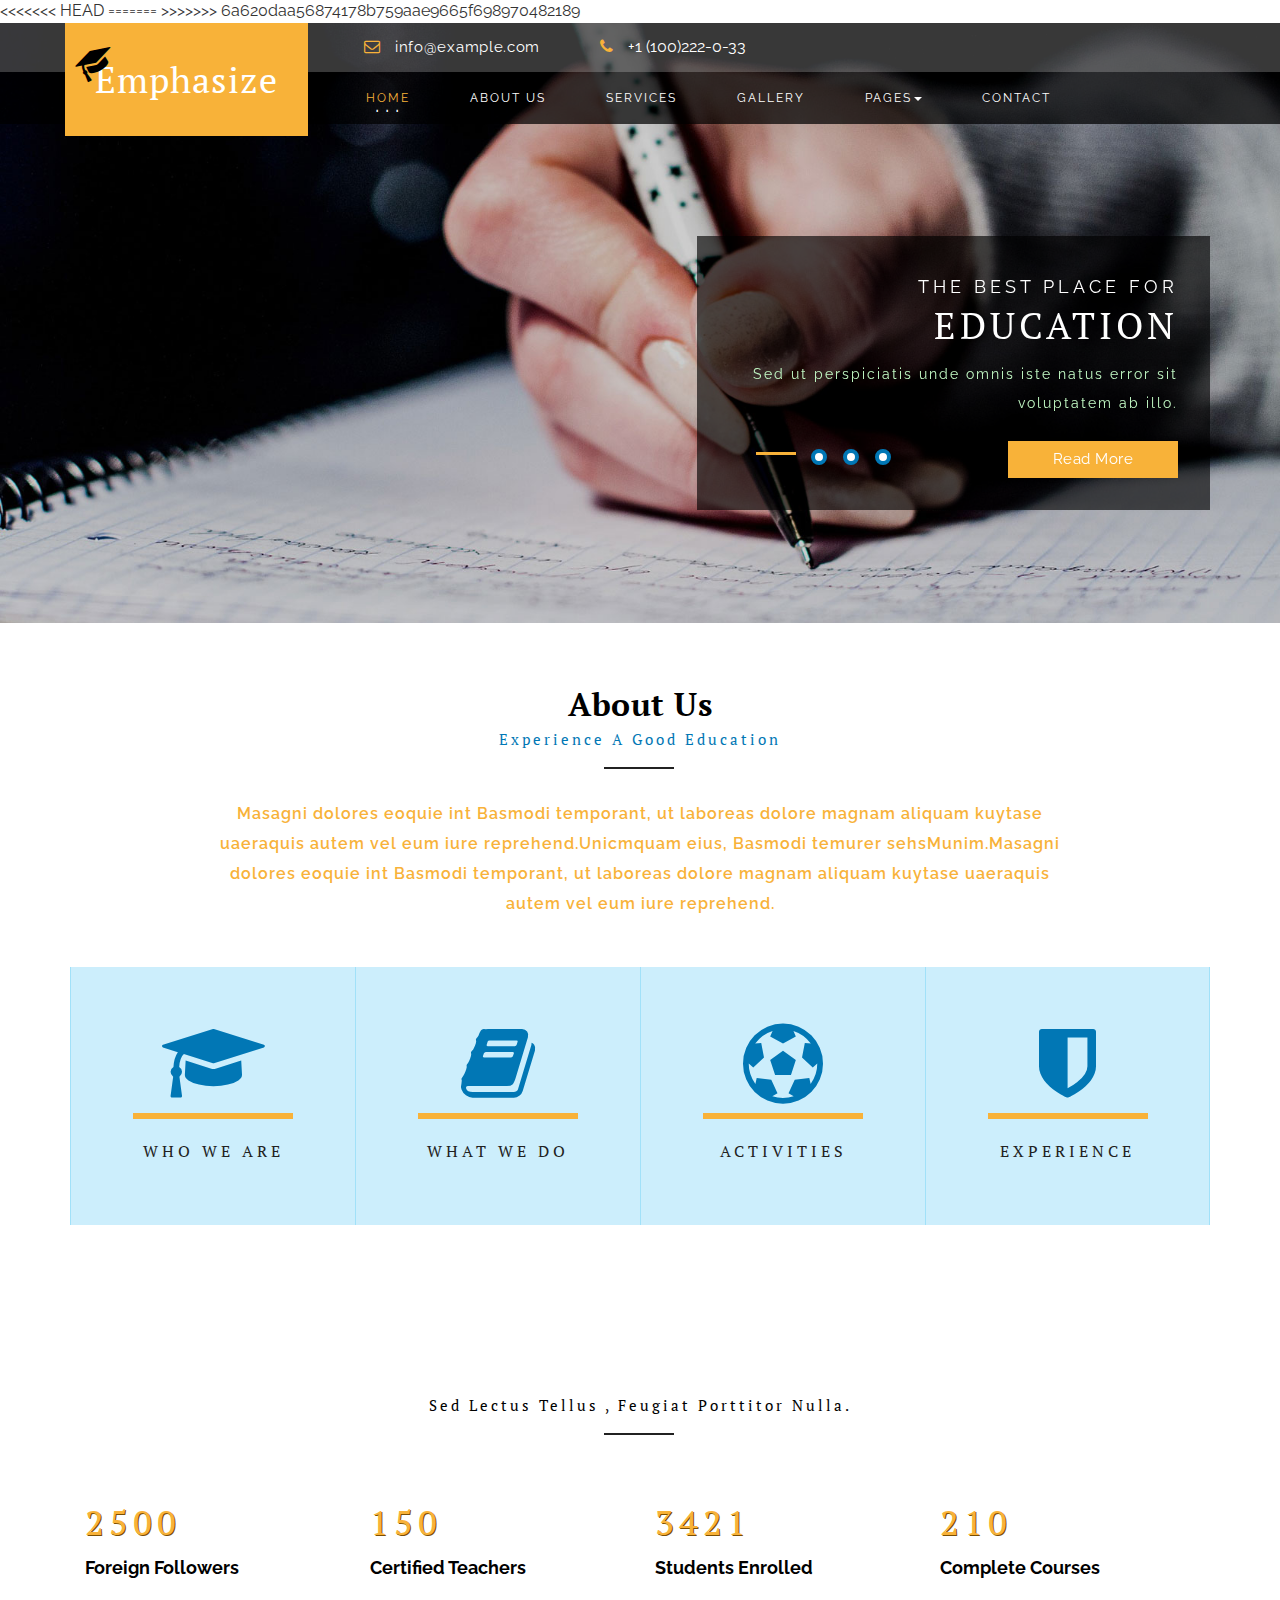
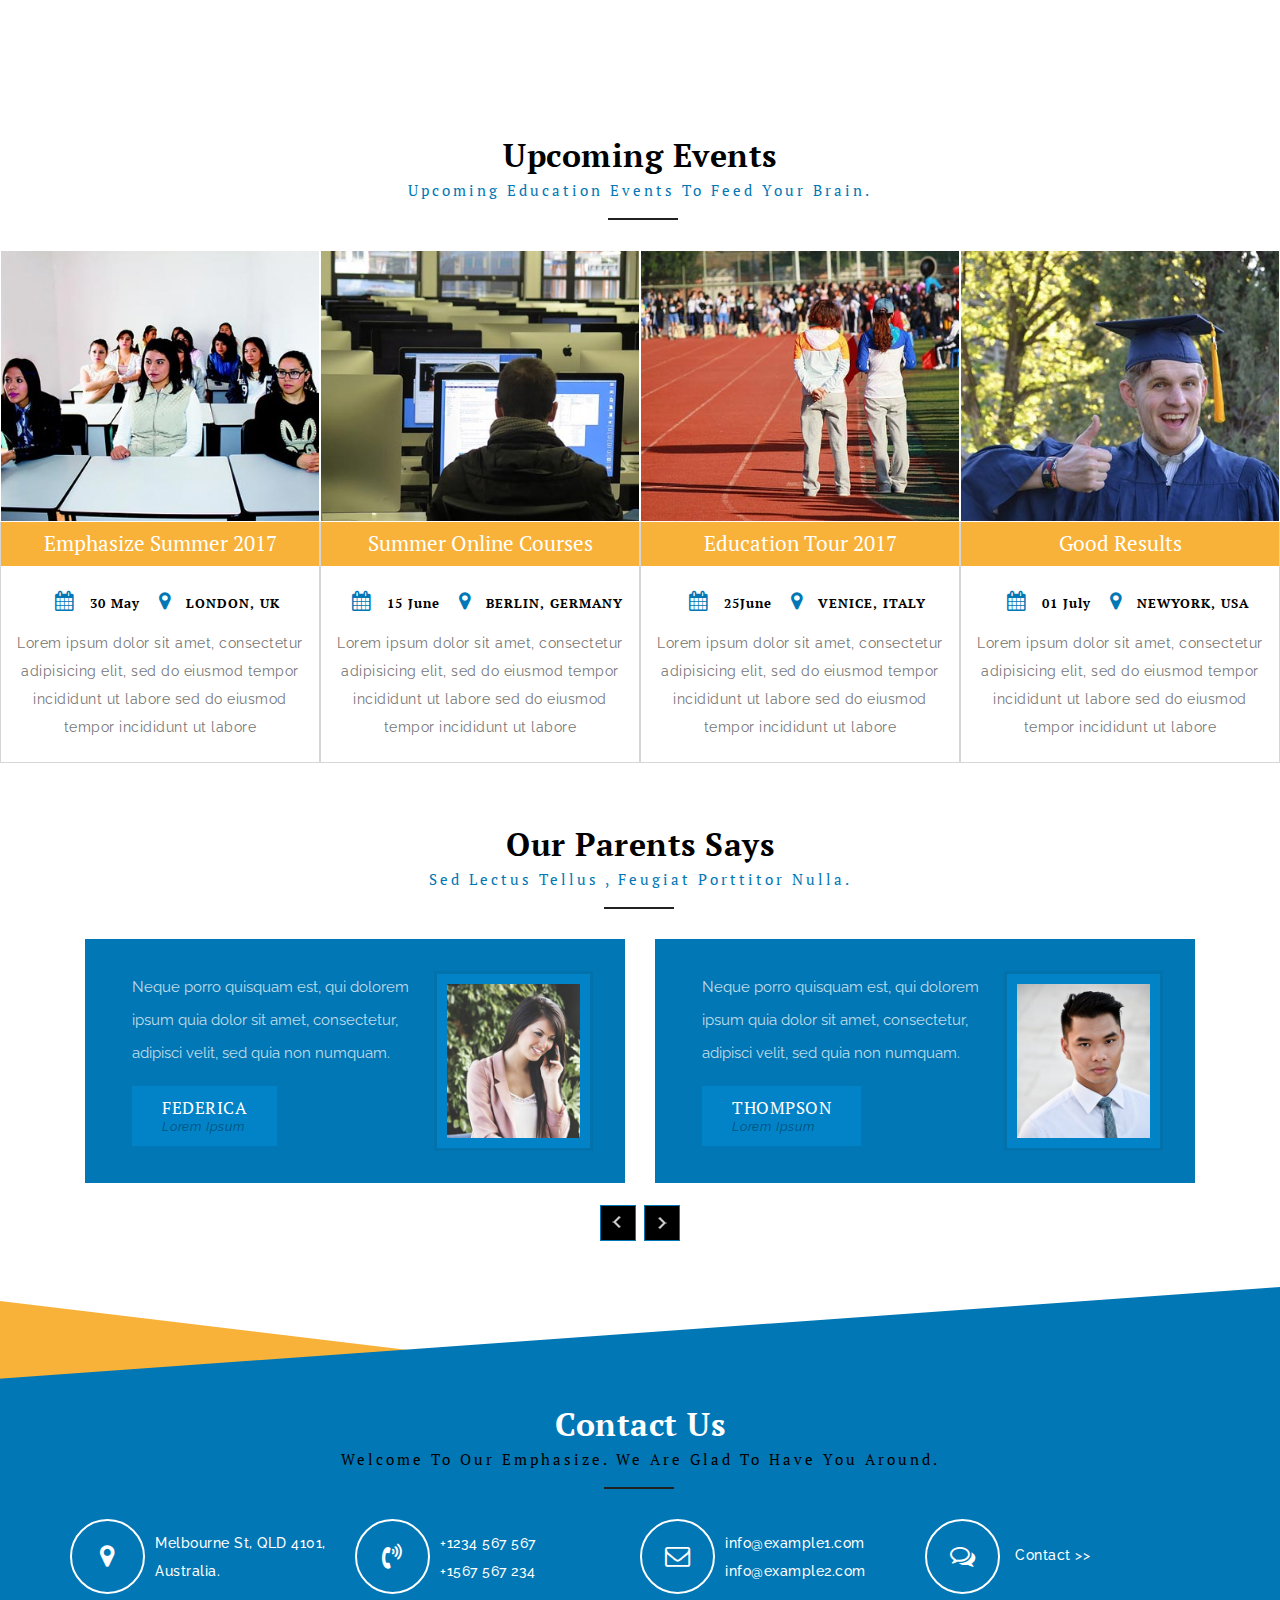
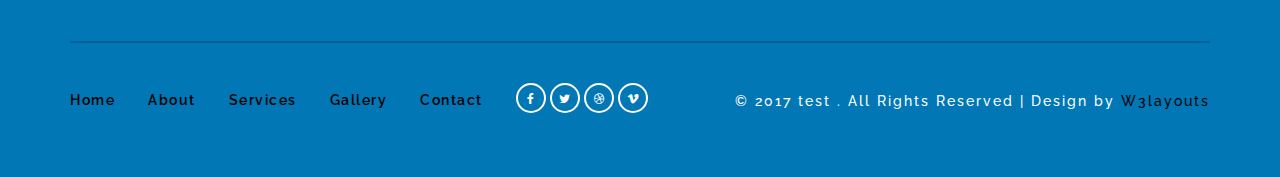
<file: index.html>
<!DOCTYPE html>
<html>
<head>
<<<<<<< HEAD
<title>Thnks Mr. SAmresh Bhai To taught us GitHub</title>
<!-- custom-theme -->
=======
<title>GitHub Test</title>
>>>>>>> 6a620daa56874178b759aae9665f698970482189
<meta name="viewport" content="width=device-width, initial-scale=1">
<meta http-equiv="Content-Type" content="text/html; charset=utf-8" />
<meta name="keywords" content="Emphasize Responsive web template, Bootstrap Web Templates, Flat Web Templates, Android Compatible web template, 
Smartphone Compatible web template, free webdesigns for Nokia, Samsung, LG, Sony Ericsson, Motorola web design" />
<script type="application/x-javascript"> addEventListener("load", function() { setTimeout(hideURLbar, 0); }, false);
		function hideURLbar(){ window.scrollTo(0,1); } </script>
<link href="css/bootstrap.css" rel="stylesheet" type="text/css" media="all" /><!--bootstrap-->
<link href="css/font-awesome.css" rel="stylesheet"><!--font-awesome-->
<link href="css/style.css" rel="stylesheet" type="text/css" media="all" /><!--stylesheet-->
<!--//css links-->
<!--fonts-->
<link href="//fonts.googleapis.com/css?family=Raleway:200,300,400,500,600,700" rel="stylesheet">
<link href="//fonts.googleapis.com/css?family=PT+Serif:400,700" rel="stylesheet">
<!--//fonts-->
</head>
<body>
<!-- Header -->
<div id="home" class="banner w3l">
		<div class="header-nav">
			<nav class="navbar navbar-default">
			<div class="header-top">
					<div class="navbar-header logo">
								<button type="button" class="navbar-toggle collapsed" data-toggle="collapse" data-target="#bs-example-navbar-collapse-1">
									<span class="sr-only">Toggle navigation</span>
									<span class="icon-bar"></span>
									<span class="icon-bar"></span>
									<span class="icon-bar"></span>
								</button>
								<h1>
									<a class="navbar-brand" href="index.html"><i class="fa fa-graduation-cap" aria-hidden="true"></i>Emphasize</a>
								</h1>
					</div>
					<!-- navbar-header -->
					<div class="contact-bnr-w3-agile">
								<ul>
									<li><i class="fa fa-envelope-o" aria-hidden="true"></i><a href="mailto:info@example.com">info@example.com</a></li>
									<li><i class="fa fa-phone" aria-hidden="true"></i>+1 (100)222-0-33</li>	
								</ul>
							</div>
							</div>
					<div class="collapse navbar-collapse cl-effect-13" id="bs-example-navbar-collapse-1">

						<ul class="nav navbar-nav navbar-right">
							<li><a href="index.html" class="active">Home</a></li>
							<li><a href="about.html">About Us</a></li>
							<li><a href="services.html">Services</a></li>
							<li><a href="gallery.html">Gallery</a></li>
							<li class="dropdown">
								<a href="#" class="dropdown-toggle" data-toggle="dropdown" role="button" aria-haspopup="true" aria-expanded="false">Pages<span class="caret"></span></a>
								<ul class="dropdown-menu">
									<li><a href="codes.html">Short Codes</a></li>
									<li><a href="icons.html">Icons</a></li>
								</ul>
							</li>
							<li><a href="contact.html">Contact</a></li>
						</ul>

					</div>
					<div class="clearfix"> </div>	
				</nav>
							<div class="clearfix"> </div>
		</div>
		<div class="container">
		<div class="banner-info wow bounceInDown" data-wow-duration="1s" data-wow-delay="0s">
			<div  class="callbacks_container">
				<ul class="rslides" id="slider3">
					<li>
						<div class="banner-text">
							<h3>The best place for </h3>
							<h4>education</h4>
							<p>Sed ut perspiciatis unde omnis iste natus error sit voluptatem ab illo.</p>
							<div class="more-button">
			<a href="#" data-toggle="modal" data-target="#myModal1">Read More</a>
		</div>
						</div>
					</li>
					<li>
						<div class="banner-text">
							<h3>Better education for a</h3>
							<h4>Better world</h4>
							<p>Sed ut perspiciatis unde omnis iste natus error sit voluptatem ab illo.</p>
							<div class="more-button">
			<a href="#" data-toggle="modal" data-target="#myModal1">Read More</a>
		</div>
						</div>
					</li>
					<li>
						<div class="banner-text">
							<h3>Tips to succeed in</h3>
							<h4>education</h4>
							<p>Sed ut perspiciatis unde omnis iste natus error sit voluptatem ab illo.</p>
							<div class="more-button">
			<a href="#" data-toggle="modal" data-target="#myModal1">Read More</a>
		</div>
						</div>
					</li>
					<li>
						<div class="banner-text">
							<h3>Better education for a</h3>
							<h4>Better world</h4>
							<p>Sed ut perspiciatis unde omnis iste natus error sit voluptatem ab illo.</p>
							<div class="more-button">
			<a href="#" data-toggle="modal" data-target="#myModal1">Read More</a>
		</div>
						</div>
					</li>
				</ul>
			</div>	
		</div>
		
		</div>
</div>	
<!-- //Header -->
<!-- Modal1 -->
						<div class="modal fade" id="myModal1" tabindex="-1" role="dialog">
							<div class="modal-dialog">
							<!-- Modal content-->
								<div class="modal-content">
									<div class="modal-header">
										<button type="button" class="close" data-dismiss="modal">&times;</button>
										<h4>Emphasize</h4>
										<img src="images/bann.jpg" alt=" " class="img-responsive">
										<h5>Better education for a Better world</h5>
										<p>Lorem Ipsum is simply dummy text of the printing and typesetting industry. Lorem Ipsum has been the industry's standard dummy text ever since the 1500s, when an unknown printer took a galley of type and scrambled it to make a type specimen book. It has survived not only five centuries, but also the leap into electronic typesetting.</p>
									</div>
								</div>
							</div>
						</div>
<!-- //Modal1 -->
<!-- Events-Modal-Popup-->
<!-- Modal2 -->
						<div class="modal fade" id="myModal2" tabindex="-1" role="dialog">
							<div class="modal-dialog">
							<!-- Modal content-->
								<div class="modal-content">
									<div class="modal-header">
										<button type="button" class="close" data-dismiss="modal">&times;</button>
										<h4>Emphasize</h4>
										<img src="images/a1.jpg" alt=" " class="img-responsive">
										<h5>Emphasize Summer 2017</h5>
										<div class="detail-bottom">
								<ul>
									<li><i class="fa fa-calendar" aria-hidden="true"></i>30 May</li>
									<li><i class="fa fa-map-marker" aria-hidden="true"></i>LONDON, UK</li>
								</ul>
								<p>Lorem ipsum dolor sit amet, consectetur adipisicing elit, sed do eiusmod tempor incididunt ut labore sed do eiusmod tempor incididunt ut labore.Lorem ipsum dolor sit amet, consectetur adipisicing elit, sed do eiusmod tempor incididunt ut labore sed do eiusmod tempor incididunt ut labore.</p>
							</div>
									</div>
								</div>
							</div>
						</div>
<!-- //Modal2 -->
<!-- Modal3 -->
						<div class="modal fade" id="myModal3" tabindex="-1" role="dialog">
							<div class="modal-dialog">
							<!-- Modal content-->
								<div class="modal-content">
									<div class="modal-header">
										<button type="button" class="close" data-dismiss="modal">&times;</button>
										<h4>Emphasize</h4>
										<img src="images/a2.jpg" alt=" " class="img-responsive">
										<h5>Summer online courses</h5>
										<div class="detail-bottom">
								<ul>
									<li><i class="fa fa-calendar" aria-hidden="true"></i>15 June</li>
									<li><i class="fa fa-map-marker" aria-hidden="true"></i>BERLIN, GERMANY</li>
								</ul>
								<p>Lorem ipsum dolor sit amet, consectetur adipisicing elit, sed do eiusmod tempor incididunt ut labore sed do eiusmod tempor incididunt ut labore.Lorem ipsum dolor sit amet, consectetur adipisicing elit, sed do eiusmod tempor incididunt ut labore sed do eiusmod tempor incididunt ut labore.</p>
							</div>
									</div>
								</div>
							</div>
						</div>
<!-- //Modal3 -->
<!-- Modal4 -->
						<div class="modal fade" id="myModal4" tabindex="-1" role="dialog">
							<div class="modal-dialog">
							<!-- Modal content-->
								<div class="modal-content">
									<div class="modal-header">
										<button type="button" class="close" data-dismiss="modal">&times;</button>
										<h4>Emphasize</h4>
										<img src="images/a3.jpg" alt=" " class="img-responsive">
										<h5>Education tour 2017</h5>
										<div class="detail-bottom">
								<ul>
									<li><i class="fa fa-calendar" aria-hidden="true"></i>25June</li>
									<li><i class="fa fa-map-marker" aria-hidden="true"></i>VENICE, ITALY</li>
								</ul>
								<p>Lorem ipsum dolor sit amet, consectetur adipisicing elit, sed do eiusmod tempor incididunt ut labore sed do eiusmod tempor incididunt ut labore.Lorem ipsum dolor sit amet, consectetur adipisicing elit, sed do eiusmod tempor incididunt ut labore sed do eiusmod tempor incididunt ut labore.</p>
							</div>
									</div>
								</div>
							</div>
						</div>
<!-- //Modal4 -->
<!-- Modal5 -->
						<div class="modal fade" id="myModal5" tabindex="-1" role="dialog">
							<div class="modal-dialog">
							<!-- Modal content-->
								<div class="modal-content">
									<div class="modal-header">
										<button type="button" class="close" data-dismiss="modal">&times;</button>
										<h4>Emphasize</h4>
										<img src="images/a4.jpg" alt=" " class="img-responsive">
										<h5>Good Results</h5>
										<div class="detail-bottom">
								<ul>
									<li><i class="fa fa-calendar" aria-hidden="true"></i>01 July</li>
									<li><i class="fa fa-map-marker" aria-hidden="true"></i>NEWYORK, USA</li>
								</ul>
								<p>Lorem ipsum dolor sit amet, consectetur adipisicing elit, sed do eiusmod tempor incididunt ut labore sed do eiusmod tempor incididunt ut labore.Lorem ipsum dolor sit amet, consectetur adipisicing elit, sed do eiusmod tempor incididunt ut labore sed do eiusmod tempor incididunt ut labore.</p>
							</div>
									</div>
								</div>
							</div>
						</div>
<!-- //Modal5 -->
<!-- //Events-Modal-Popup-->
<!-- about-agileits -->
<div class="about-agileits">
		<div class="container">	
		<h3 class="heading-agileinfo">About Us<span>Experience a good Education</span></h3>
			<div class="agileits_banner_bottom">
				<p>Masagni dolores eoquie int Basmodi temporant, ut laboreas dolore magnam aliquam kuytase uaeraquis autem vel eum iure reprehend.Unicmquam eius, Basmodi temurer sehsMunim.Masagni dolores eoquie int Basmodi temporant, ut laboreas dolore magnam aliquam kuytase uaeraquis autem vel eum iure reprehend.</p>
			</div>
			<div class="w3ls_banner_bottom_grids">
				<ul class="cbp-ig-grid">
					<li>
						<div class="w3_grid_effect">
							<span class="cbp-ig-icon w3_road"></span>
							<h4 class="cbp-ig-title">Who we are</h4>
							<span class="cbp-ig-category">Emphasize</span>
						</div>
					</li>
					<li>
						<div class="w3_grid_effect">
							<span class="cbp-ig-icon w3_cube"></span>
							<h4 class="cbp-ig-title">What we do</h4>
							<span class="cbp-ig-category">Emphasize</span>
						</div>
					</li>
					<li>
						<div class="w3_grid_effect">
							<span class="cbp-ig-icon w3_users"></span>
							<h4 class="cbp-ig-title">activities</h4>
							<span class="cbp-ig-category">Emphasize</span>
						</div>
					</li>
					<li>
						<div class="w3_grid_effect">
							<span class="cbp-ig-icon w3_ticket"></span>
							<h4 class="cbp-ig-title">Experience</h4>
							<span class="cbp-ig-category">Emphasize</span>
						</div>
					</li>
				</ul>
			</div>
		</div>
	</div>
<!-- about-agileits -->
<!-- Stats -->
	<div class="stats-agileits" id="stats">
	<div class="container">
		<h3 class="heading-agileinfo white-w3ls">We Have Something To Be Proud Of<span class="black-w3ls">Sed lectus tellus , feugiat porttitor nulla.</span></h3>
	</div>
		<div class="stats-info agileits w3layouts">
		<div class="container">
			<div class="col-md-3 agileits w3layouts col-sm-6 stats-grid stats-grid-1">
				<div class="numscroller agileits-w3layouts" data-slno='1' data-min='0' data-max='2500' data-delay='3' data-increment="2">2500</div>
				<div class="stat-info-w3ls">
					<h4 class="agileits w3layouts">Foreign Followers</h4>
				</div>
			</div>
			<div class="col-md-3 col-sm-3 agileits w3layouts stats-grid stats-grid-2">
				<div class="numscroller agileits-w3layouts" data-slno='1' data-min='0' data-max='150' data-delay='3' data-increment="2">150</div>
				<div class="stat-info-w3ls">
					<h4 class="agileits w3layouts">Certified Teachers</h4>
				</div>
			</div>
			<div class="col-md-3 col-sm-3 stats-grid agileits w3layouts stats-grid-3">
				<div class="numscroller agileits-w3layouts" data-slno='1' data-min='0' data-max='3421' data-delay='3' data-increment="2">3421</div>
				<div class="stat-info-w3ls">
					<h4 class="agileits w3layouts">Students Enrolled</h4>
				</div>
			</div>
			<div class="col-md-3 col-sm-3 stats-grid stats-grid-4 agileits w3layouts">
				<div class="numscroller agileits-w3layouts" data-slno='1' data-min='0' data-max='210' data-delay='3' data-increment="2">210</div>
				<div class="stat-info-w3ls">
					<h4 class="agileits w3layouts">Complete Courses</h4>
				</div>
			</div>
			<div class="clearfix"></div>
			</div>
		</div>
	</div>
	<!-- //Stats -->
<!--Events --> 
		<div class="events-agileits-w3layouts">
		<h3 class="heading-agileinfo">Upcoming Events<span>Upcoming Education Events to feed your brain.</span></h3>
		
				<div class="popular-grids">
					<div class="col-md-3 popular-grid">
						<img src="images/a1.jpg" class="img-responsive" alt=""/>
						<div class="popular-text">
							<h5><a href="#" data-toggle="modal" data-target="#myModal2">Emphasize Summer 2017</a></h5>
							<div class="detail-bottom">
								<ul>
									<li><i class="fa fa-calendar" aria-hidden="true"></i>30 May</li>
									<li><i class="fa fa-map-marker" aria-hidden="true"></i>LONDON, UK</li>
								</ul>
								<p>Lorem ipsum dolor sit amet, consectetur adipisicing elit, sed do eiusmod tempor incididunt ut labore sed do eiusmod tempor incididunt ut labore</p>
							</div>
						</div>
					</div>
					<div class="col-md-3 popular-grid">
						<img src="images/a2.jpg" class="img-responsive" alt=""/>
						<div class="popular-text">
							<h5><a href="#" data-toggle="modal" data-target="#myModal3">Summer online courses</a></h5>
							<div class="detail-bottom">
								<ul>
									<li><i class="fa fa-calendar" aria-hidden="true"></i>15 June</li>
									<li><i class="fa fa-map-marker" aria-hidden="true"></i>BERLIN, GERMANY</li>
								</ul>
								<p>Lorem ipsum dolor sit amet, consectetur adipisicing elit, sed do eiusmod tempor incididunt ut labore sed do eiusmod tempor incididunt ut labore</p>
							</div>
						</div>
					</div>
					<div class="col-md-3 popular-grid">
						<img src="images/a3.jpg" class="img-responsive" alt=""/>
						<div class="popular-text">
							<h5><a href="#" data-toggle="modal" data-target="#myModal4">Education tour 2017</a></h5>
							<div class="detail-bottom">
								<ul>
									<li><i class="fa fa-calendar" aria-hidden="true"></i>25June</li>
									<li><i class="fa fa-map-marker" aria-hidden="true"></i>VENICE, ITALY</li>
								</ul>
								<p>Lorem ipsum dolor sit amet, consectetur adipisicing elit, sed do eiusmod tempor incididunt ut labore sed do eiusmod tempor incididunt ut labore</p>
							</div>
						</div>
					</div>
					<div class="col-md-3 popular-grid">
						<img src="images/a4.jpg" class="img-responsive" alt=""/>
						<div class="popular-text">
							<h5><a href="#" data-toggle="modal" data-target="#myModal5">Good Results</a></h5>
							<div class="detail-bottom">
								<ul>
									<li><i class="fa fa-calendar" aria-hidden="true"></i>01 July</li>
									<li><i class="fa fa-map-marker" aria-hidden="true"></i>NEWYORK, USA</li>
								</ul>
								<p>Lorem ipsum dolor sit amet, consectetur adipisicing elit, sed do eiusmod tempor incididunt ut labore sed do eiusmod tempor incididunt ut labore</p>
							</div>
						</div>
					</div>
					<div class="clearfix"></div>
				</div>
		</div>
<!-- //Events --> 
<!--testimonials-->
<div id="testimonials" class="testimonials">
	<div class="container">
		<h3 class="heading-agileinfo">Our Parents Says<span>Sed lectus tellus , feugiat porttitor nulla.</span></h3>
		<div class="flex-slider">
			<ul id="flexiselDemo1">			
				<li>
					<div class="laptop">
						<div class="col-md-8 team-right">
							<p>Neque porro quisquam est, qui dolorem ipsum quia dolor sit amet, consectetur,
								adipisci velit, sed quia non numquam.</p>
							<div class="name-w3ls">
								<h5>Federica</h5>
								<span>lorem ipsum</span>
							</div>
						</div>
						<div class="col-md-4 team-left">
							<img class="img-responsive" src="images/test1.jpg" alt=" " />
						</div>
						<div class="clearfix"></div>
					</div>
				</li>
				<li>
					<div class="laptop">
						<div class="col-md-8 team-right">
							<p>Neque porro quisquam est, qui dolorem ipsum quia dolor sit amet, consectetur,
								adipisci velit, sed quia non numquam.</p>
							<div class="name-w3ls">
								<h5>Thompson</h5>
								<span>lorem ipsum</span>
							</div>
						</div>
						<div class="col-md-4 team-left">
							<img class="img-responsive" src="images/test2.jpg" alt=" " />
						</div>
						<div class="clearfix"></div>
					</div>
				</li>
			</ul>
			
		</div>

	</div>
</div>
<!--//testimonials-->
<!-- footer -->

<div class="contact-w3ls ">
<div class="contact-top-w3-agile">
</div>
	<div class="container">
		<h2 class="heading-agileinfo white-w3ls">Contact Us<span class="black-w3ls">Welcome to our Emphasize. We are glad to have you around.</span></h2>
		<ul class="w3_address">
			<li><i class="fa fa-map-marker" aria-hidden="true"></i><span>Melbourne St, QLD 4101, Australia.</span></li>
			<li><i class="fa fa-volume-control-phone" aria-hidden="true"></i><span>+1234 567 567<br>+1567 567 234</span></li>
			<li><i class="fa fa-envelope-o" aria-hidden="true"></i><span><a href="mailto:info@example.com">info@example1.com</a><br><a href="mailto:info@example.com">info@example2.com</a></span></li>
			<li><i class="fa fa-comments-o" aria-hidden="true"></i><span><a href="contact.html">Contact >></a></span></li>
		</ul>
			<div class="clearfix"></div>
		<div class="copy">
				<ul class="banner-menu-w3layouts">
					<li><a href="index.html">Home</a></li>
					<li><a href="about.html">About</a></li>
					<li><a href="services.html">Services</a></li>
					<li><a href="gallery.html">Gallery</a></li>
					<li><a href="contact.html">Contact</a></li>
				</ul>
				<ul class="agileits_social_list">
					<li><a href="#" class="w3_agile_facebook"><i class="fa fa-facebook" aria-hidden="true"></i></a></li>
					<li><a href="#" class="agile_twitter"><i class="fa fa-twitter" aria-hidden="true"></i></a></li>
					<li><a href="#" class="w3_agile_dribble"><i class="fa fa-dribbble" aria-hidden="true"></i></a></li>
					<li><a href="#" class="w3_agile_vimeo"><i class="fa fa-vimeo" aria-hidden="true"></i></a></li>
				</ul>
				<p>© 2017 test . All Rights Reserved | Design by <a href="javascript:;">W3layouts</a> </p>
		</div>
	</div>
</div>
<!--//footer -->
<!-- js -->
<script type="text/javascript" src="js/jquery-2.1.4.min.js"></script>
<!--//js -->
<script src="js/SmoothScroll.min.js"></script>
<!-- responsiveslides -->
<script src="js/responsiveslides.min.js"></script>
			<script>
									// You can also use "$(window).load(function() {"
									$(function () {
									 // Slideshow 4
									$("#slider3").responsiveSlides({
										auto: true,
										pager: true,
										nav: true,
										speed: 500,
										namespace: "callbacks",
										before: function () {
									$('.events').append("<li>before event fired.</li>");
									},
									after: function () {
										$('.events').append("<li>after event fired.</li>");
										}
										});
										});
			</script>
<!-- //responsiveslides -->
<!-- OnScroll-Number-Increase-JavaScript -->
	<script type="text/javascript" src="js/numscroller-1.0.js"></script>
<!-- //OnScroll-Number-Increase-JavaScript -->
<!--Scrolling-top -->
<script type="text/javascript" src="js/move-top.js"></script>
<script type="text/javascript" src="js/easing.js"></script>
<script type="text/javascript">
	jQuery(document).ready(function($) {
		$(".scroll").click(function(event){		
			event.preventDefault();
			$('html,body').animate({scrollTop:$(this.hash).offset().top},1000);
		});
	});
</script>
<!--//Scrolling-top -->
 <!--flexiselDemo1 -->
 <script type="text/javascript">
							$(window).load(function() {
								$("#flexiselDemo1").flexisel({
									visibleItems: 2,
									animationSpeed: 1000,
									autoPlay: true,
									autoPlaySpeed: 3000,    		
									pauseOnHover: true,
									enableResponsiveBreakpoints: true,
									responsiveBreakpoints: { 
										portrait: { 
											changePoint:480,
											visibleItems: 1
										}, 
										landscape: { 
											changePoint:640,
											visibleItems: 1
										},
										tablet: { 
											changePoint:991,
											visibleItems: 1
										}
									}
								});
								
							});
			</script>
			<script type="text/javascript" src="js/jquery.flexisel.js"></script>
<!--//flexiselDemo1 -->
<!-- smooth scrolling -->
	<script type="text/javascript">
		$(document).ready(function() {
		/*
			var defaults = {
			containerID: 'toTop', // fading element id
			containerHoverID: 'toTopHover', // fading element hover id
			scrollSpeed: 1200,
			easingType: 'linear' 
			};
		*/								
		$().UItoTop({ easingType: 'easeOutQuart' });
		});
	</script>
	<a href="#home" id="toTop" style="display: block;"> <span id="toTopHover" style="opacity: 1;"> </span></a>
<!-- //smooth scrolling -->
<script type="text/javascript" src="js/bootstrap-3.1.1.min.js"></script>
</body>
</html>
</file>
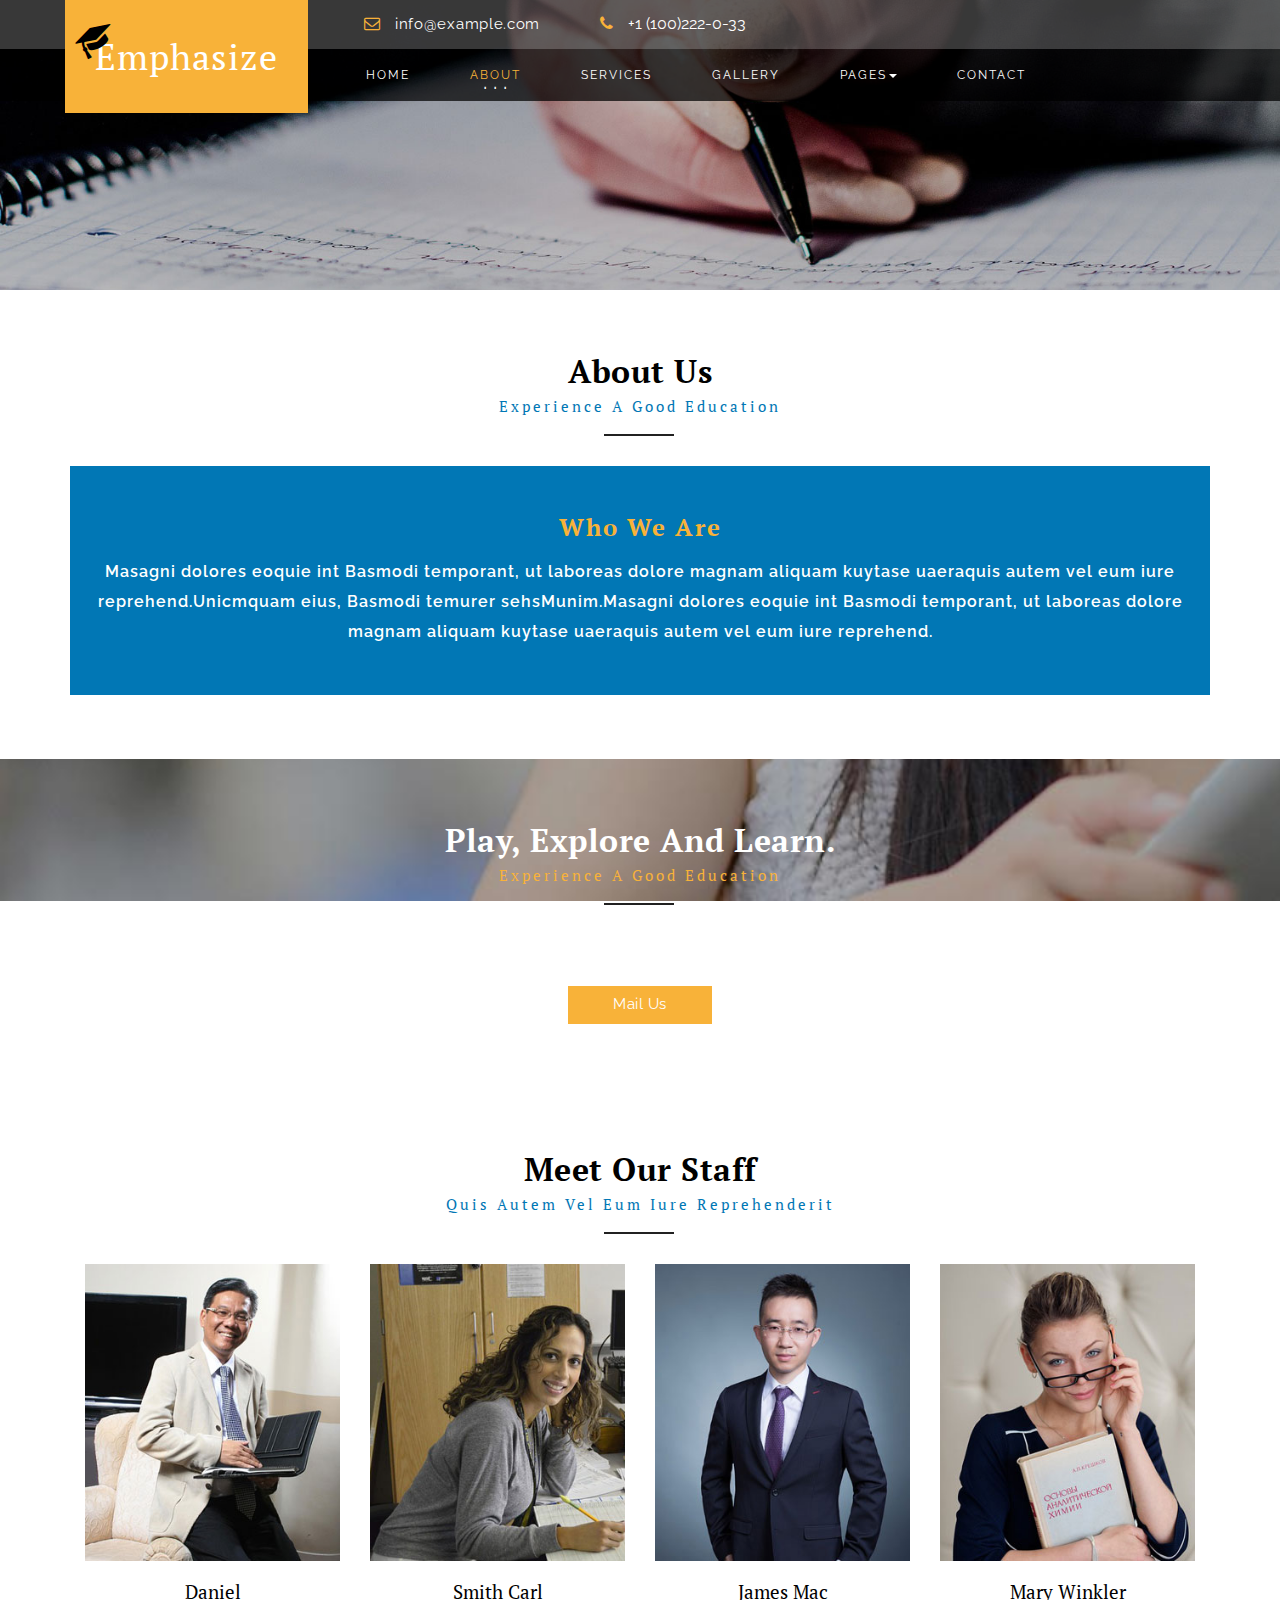
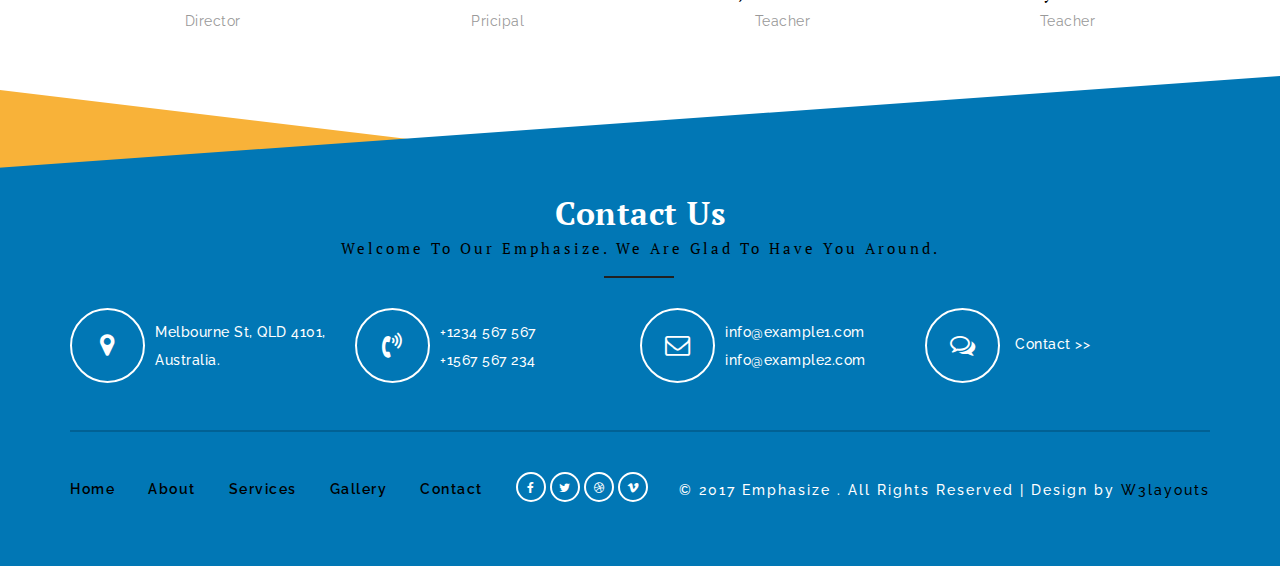
<file: about.html>
<!--
Author: W3layouts
Author URL: http://w3layouts.com
License: Creative Commons Attribution 3.0 Unported
License URL: http://creativecommons.org/licenses/by/3.0/
-->
<!DOCTYPE html>
<html lang="en">
<head>
<title>Emphasize an Education Category Bootstrap Responsive Web Template | About :: w3layouts</title>
<!-- custom-theme -->
<meta name="viewport" content="width=device-width, initial-scale=1">
<meta http-equiv="Content-Type" content="text/html; charset=utf-8" />
<meta name="keywords" content="Emphasize Responsive web template, Bootstrap Web Templates, Flat Web Templates, Android Compatible web template, 
Smartphone Compatible web template, free webdesigns for Nokia, Samsung, LG, Sony Ericsson, Motorola web design" />
<script type="application/x-javascript"> addEventListener("load", function() { setTimeout(hideURLbar, 0); }, false);
		function hideURLbar(){ window.scrollTo(0,1); } </script>
<!-- // custom-theme -->
<!--css links-->
<link href="css/bootstrap.css" rel="stylesheet" type="text/css" media="all" /><!--bootstrap-->
<link href="css/font-awesome.css" rel="stylesheet"><!--font-awesome-->
<link href="css/style.css" rel="stylesheet" type="text/css" media="all" /><!--stylesheet-->
<!--//css links-->
<!--fonts-->
<link href="//fonts.googleapis.com/css?family=Raleway:200,300,400,500,600,700" rel="stylesheet">
<link href="//fonts.googleapis.com/css?family=PT+Serif:400,700" rel="stylesheet">
<!--//fonts-->
</head>
<body>
<!-- Header -->
<div id="home" class="banner inner-banner-w3l">
		<div class="header-nav">
			<nav class="navbar navbar-default">
			<div class="header-top">
					<div class="navbar-header logo">
								<button type="button" class="navbar-toggle collapsed" data-toggle="collapse" data-target="#bs-example-navbar-collapse-1">
									<span class="sr-only">Toggle navigation</span>
									<span class="icon-bar"></span>
									<span class="icon-bar"></span>
									<span class="icon-bar"></span>
								</button>
								<h1>
									<a class="navbar-brand" href="index.html"><i class="fa fa-graduation-cap" aria-hidden="true"></i>Emphasize</a>
								</h1>
					</div>
					<!-- navbar-header -->
					<div class="contact-bnr-w3-agile">
								<ul>
									<li><i class="fa fa-envelope-o" aria-hidden="true"></i><a href="mailto:info@example.com">info@example.com</a></li>
									<li><i class="fa fa-phone" aria-hidden="true"></i>+1 (100)222-0-33</li>	
								</ul>
							</div>
							</div>
					<div class="collapse navbar-collapse cl-effect-13" id="bs-example-navbar-collapse-1">

						<ul class="nav navbar-nav navbar-right">
							<li><a href="index.html">Home</a></li>
							<li><a href="about.html" class="active">About</a></li>
							<li><a href="services.html">Services</a></li>
							<li><a href="gallery.html">Gallery</a></li>
							<li class="dropdown">
								<a href="#" class="dropdown-toggle" data-toggle="dropdown" role="button" aria-haspopup="true" aria-expanded="false">Pages<span class="caret"></span></a>
								<ul class="dropdown-menu">
									<li><a href="codes.html">Short Codes</a></li>
									<li><a href="icons.html">Icons</a></li>
								</ul>
							</li>
							<li><a href="contact.html">Contact</a></li>
						</ul>

					</div>
					<div class="clearfix"> </div>	
				</nav>
							<div class="clearfix"> </div>
		</div>
</div>	
<!-- //Header -->
<!-- about inner -->
<div class="about-bottom inner-padding">
	<div class="container">
	<h3 class="heading-agileinfo">About Us<span>Experience a good Education</span></h3>
				<div class="about-bott-right">
					 <h5>Who We Are</h5>
					 <p>Masagni dolores eoquie int Basmodi temporant, ut laboreas dolore magnam aliquam kuytase uaeraquis autem vel eum iure reprehend.Unicmquam eius, Basmodi temurer sehsMunim.Masagni dolores eoquie int Basmodi temporant, ut laboreas dolore magnam aliquam kuytase uaeraquis autem vel eum iure reprehend.</p>
				</div>
				<div class="clearfix"> </div>
			</div>
</div>
<div class="about-agile inner-padding">
	<div class="container">
		<h3 class="heading-agileinfo white-w3ls">Play, explore and learn.<span class="yellow-w3ls">Experience a good Education</span></h3>
		<p>Excepteur sint occaecat cupidatat non proident, sunt in culpa qui officia .</p>
			<div class="more-button">
				<a href="contact.html">Mail Us</a>
			</div>
	</div>
</div>
<!-- //about inner -->
<!-- Team -->
<div class="team" id="team">
		<div class="container">
		<h3 class="heading-agileinfo">Meet Our Staff<span>Quis autem vel eum iure reprehenderit</span></h3>
			<div class="agile_team_grids">
				<div class="col-md-3 agile_team_grid">
					<div class="view view-sixth">
						<img src="images/t1.jpg" alt=" " class="img-responsive">
						<div class="mask">
							<h5>Lorem Ipsum</h5>
							<p>Quis autem vel eum iure reprehenderit qui in ea voluptate velit.</p>
							<div class="agileits_social_icons">
								<ul class="agileits_social_list">
									<li><a href="#" class="w3_agile_facebook"><i class="fa fa-facebook" aria-hidden="true"></i></a></li>
									<li><a href="#" class="agile_twitter"><i class="fa fa-twitter" aria-hidden="true"></i></a></li>
									<li><a href="#" class="w3_agile_dribble"><i class="fa fa-dribbble" aria-hidden="true"></i></a></li>
								</ul>
							</div>
						</div>
					</div>
					<h4>Daniel</h4>
					<p>Director</p>
				</div>
				<div class="col-md-3 agile_team_grid">
					<div class="view view-sixth">
						<img src="images/t2.jpg" alt=" " class="img-responsive">
						<div class="mask">
							<h5>Lorem Ipsum</h5>
							<p>Quis autem vel eum iure reprehenderit qui in ea voluptate velit.</p>
							<div class="agileits_social_icons">
								<ul class="agileits_social_list">
									<li><a href="#" class="w3_agile_facebook"><i class="fa fa-facebook" aria-hidden="true"></i></a></li>
									<li><a href="#" class="agile_twitter"><i class="fa fa-twitter" aria-hidden="true"></i></a></li>
									<li><a href="#" class="w3_agile_dribble"><i class="fa fa-dribbble" aria-hidden="true"></i></a></li>
								</ul>
							</div>
						</div>
					</div>
					<h4>Smith Carl</h4>
					<p>Pricipal</p>
				</div>
				<div class="col-md-3 agile_team_grid">
					<div class="view view-sixth">
						<img src="images/t3.jpg" alt=" " class="img-responsive">
						<div class="mask">
							<h5>Lorem Ipsum</h5>
							<p>Quis autem vel eum iure reprehenderit qui in ea voluptate velit.</p>
							<div class="agileits_social_icons">
								<ul class="agileits_social_list">
									<li><a href="#" class="w3_agile_facebook"><i class="fa fa-facebook" aria-hidden="true"></i></a></li>
									<li><a href="#" class="agile_twitter"><i class="fa fa-twitter" aria-hidden="true"></i></a></li>
									<li><a href="#" class="w3_agile_dribble"><i class="fa fa-dribbble" aria-hidden="true"></i></a></li>
								</ul>
							</div>
						</div>
					</div>
					<h4>James Mac</h4>
					<p>Teacher</p>
				</div>
				<div class="col-md-3 agile_team_grid">
					<div class="view view-sixth">
						<img src="images/t4.jpg" alt=" " class="img-responsive">
						<div class="mask">
							<h5>Lorem Ipsum</h5>
							<p>Quis autem vel eum iure reprehenderit qui in ea voluptate velit.</p>
							<div class="agileits_social_icons">
								<ul class="agileits_social_list">
									<li><a href="#" class="w3_agile_facebook"><i class="fa fa-facebook" aria-hidden="true"></i></a></li>
									<li><a href="#" class="agile_twitter"><i class="fa fa-twitter" aria-hidden="true"></i></a></li>
									<li><a href="#" class="w3_agile_dribble"><i class="fa fa-dribbble" aria-hidden="true"></i></a></li>
								</ul>
							</div>
						</div>
					</div>
					<h4>Mary Winkler</h4>
					<p>Teacher</p>
				</div>
				<div class="clearfix"> </div>
			</div>
		</div>
	</div>
	<!-- //Team -->
<!-- footer -->

<div class="contact-w3ls ">
<div class="contact-top-w3-agile">
</div>
	<div class="container">
		<h2 class="heading-agileinfo white-w3ls">Contact Us<span class="black-w3ls">Welcome to our Emphasize. We are glad to have you around.</span></h2>
		<ul class="w3_address">
			<li><i class="fa fa-map-marker" aria-hidden="true"></i><span>Melbourne St, QLD 4101, Australia.</span></li>
			<li><i class="fa fa-volume-control-phone" aria-hidden="true"></i><span>+1234 567 567<br>+1567 567 234</span></li>
			<li><i class="fa fa-envelope-o" aria-hidden="true"></i><span><a href="mailto:info@example.com">info@example1.com</a><br><a href="mailto:info@example.com">info@example2.com</a></span></li>
			<li><i class="fa fa-comments-o" aria-hidden="true"></i><span><a href="contact.html">Contact >></a></span></li>
		</ul>
		<div class="clearfix"> </div>
		<div class="copy">
				<ul class="banner-menu-w3layouts">
					<li><a href="index.html">Home</a></li>
					<li><a href="about.html">About</a></li>
					<li><a href="services.html">Services</a></li>
					<li><a href="gallery.html">Gallery</a></li>
					<li><a href="contact.html">Contact</a></li>
				</ul>
				<ul class="agileits_social_list">
					<li><a href="#" class="w3_agile_facebook"><i class="fa fa-facebook" aria-hidden="true"></i></a></li>
					<li><a href="#" class="agile_twitter"><i class="fa fa-twitter" aria-hidden="true"></i></a></li>
					<li><a href="#" class="w3_agile_dribble"><i class="fa fa-dribbble" aria-hidden="true"></i></a></li>
					<li><a href="#" class="w3_agile_vimeo"><i class="fa fa-vimeo" aria-hidden="true"></i></a></li>
				</ul>
				<p>© 2017 Emphasize . All Rights Reserved | Design by <a href="http://w3layouts.com/">W3layouts</a> </p>
		</div>
	</div>
</div>
<!--//footer -->
<!-- js -->
<script type="text/javascript" src="js/jquery-2.1.4.min.js"></script>
<!--//js -->
<script src="js/SmoothScroll.min.js"></script>
<!--Scrolling-top -->
<script type="text/javascript" src="js/move-top.js"></script>
<script type="text/javascript" src="js/easing.js"></script>
<script type="text/javascript">
	jQuery(document).ready(function($) {
		$(".scroll").click(function(event){		
			event.preventDefault();
			$('html,body').animate({scrollTop:$(this.hash).offset().top},1000);
		});
	});
</script>
<!--//Scrolling-top -->
<!-- smooth scrolling -->
	<script type="text/javascript">
		$(document).ready(function() {
		/*
			var defaults = {
			containerID: 'toTop', // fading element id
			containerHoverID: 'toTopHover', // fading element hover id
			scrollSpeed: 1200,
			easingType: 'linear' 
			};
		*/								
		$().UItoTop({ easingType: 'easeOutQuart' });
		});
	</script>
	<a href="#home" id="toTop" style="display: block;"> <span id="toTopHover" style="opacity: 1;"> </span></a>
<!-- //smooth scrolling -->
<script type="text/javascript" src="js/bootstrap-3.1.1.min.js"></script>
</body>
</html>
</file>
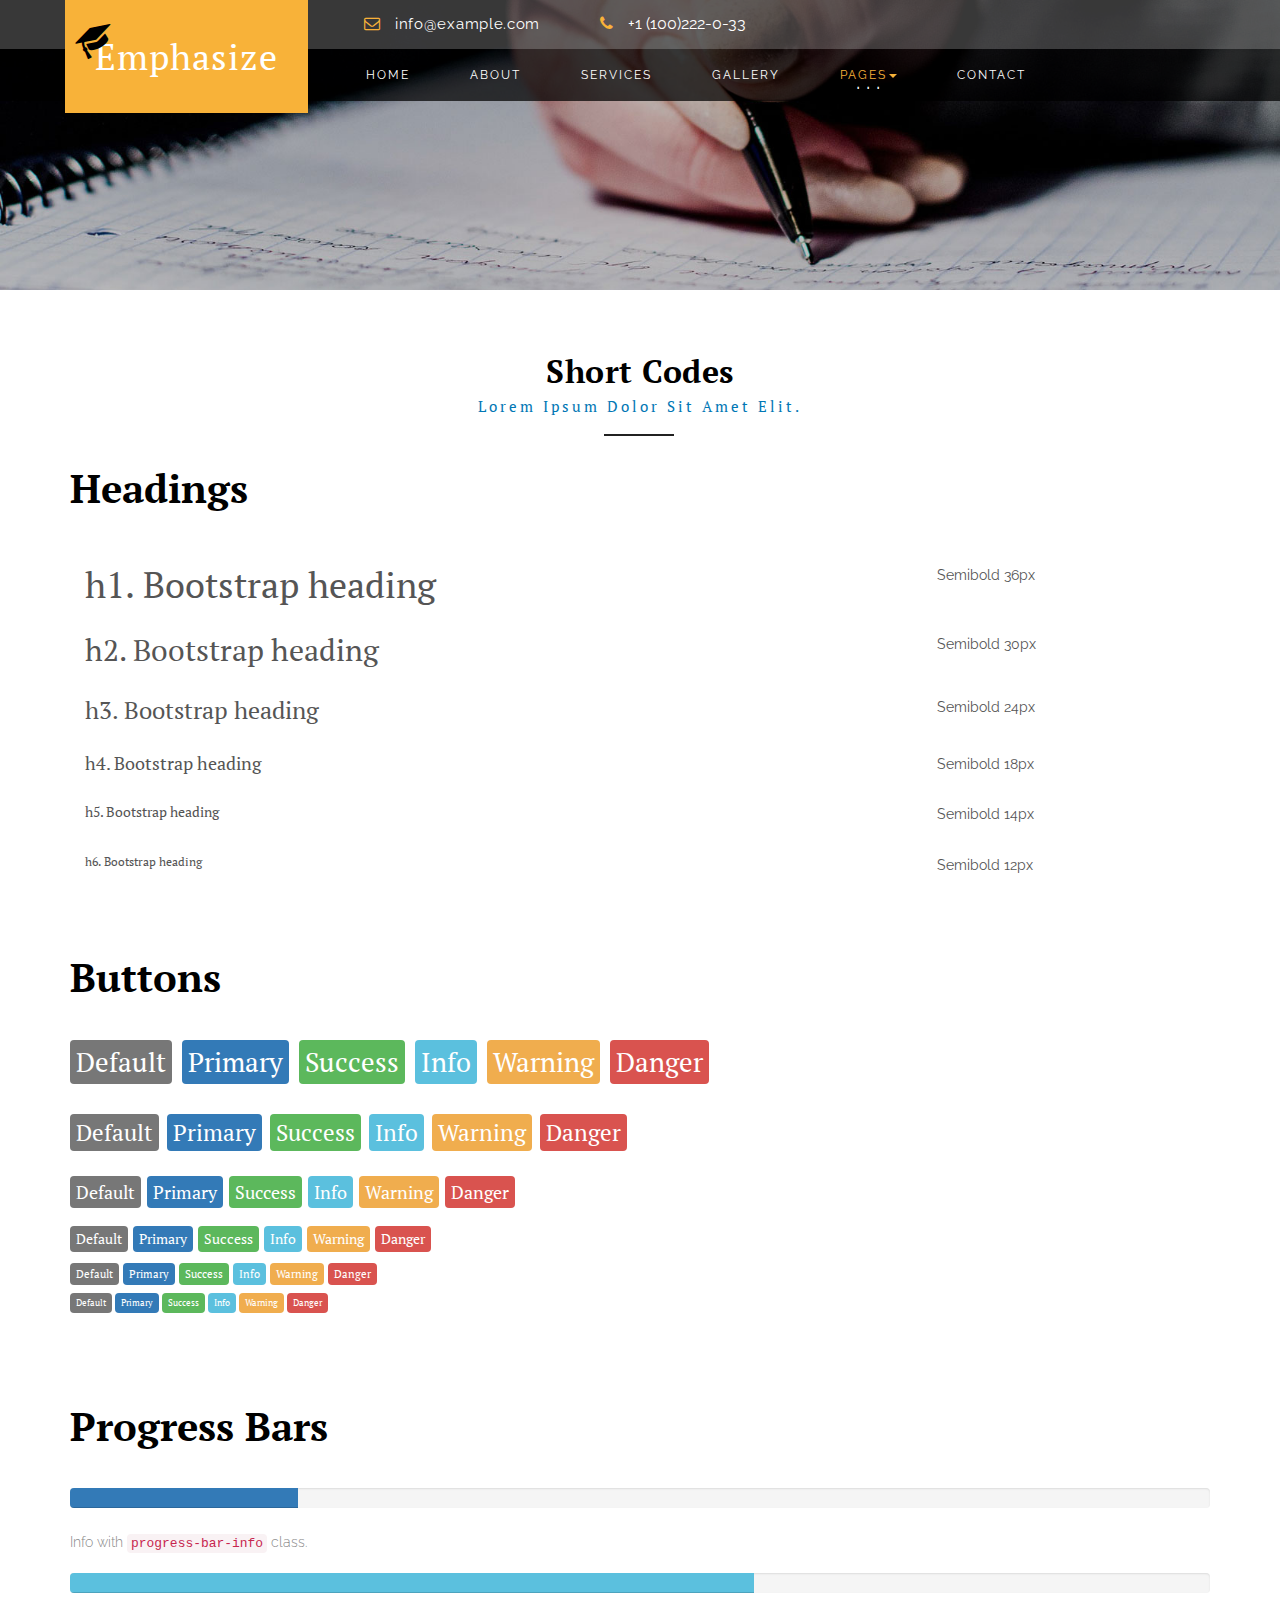
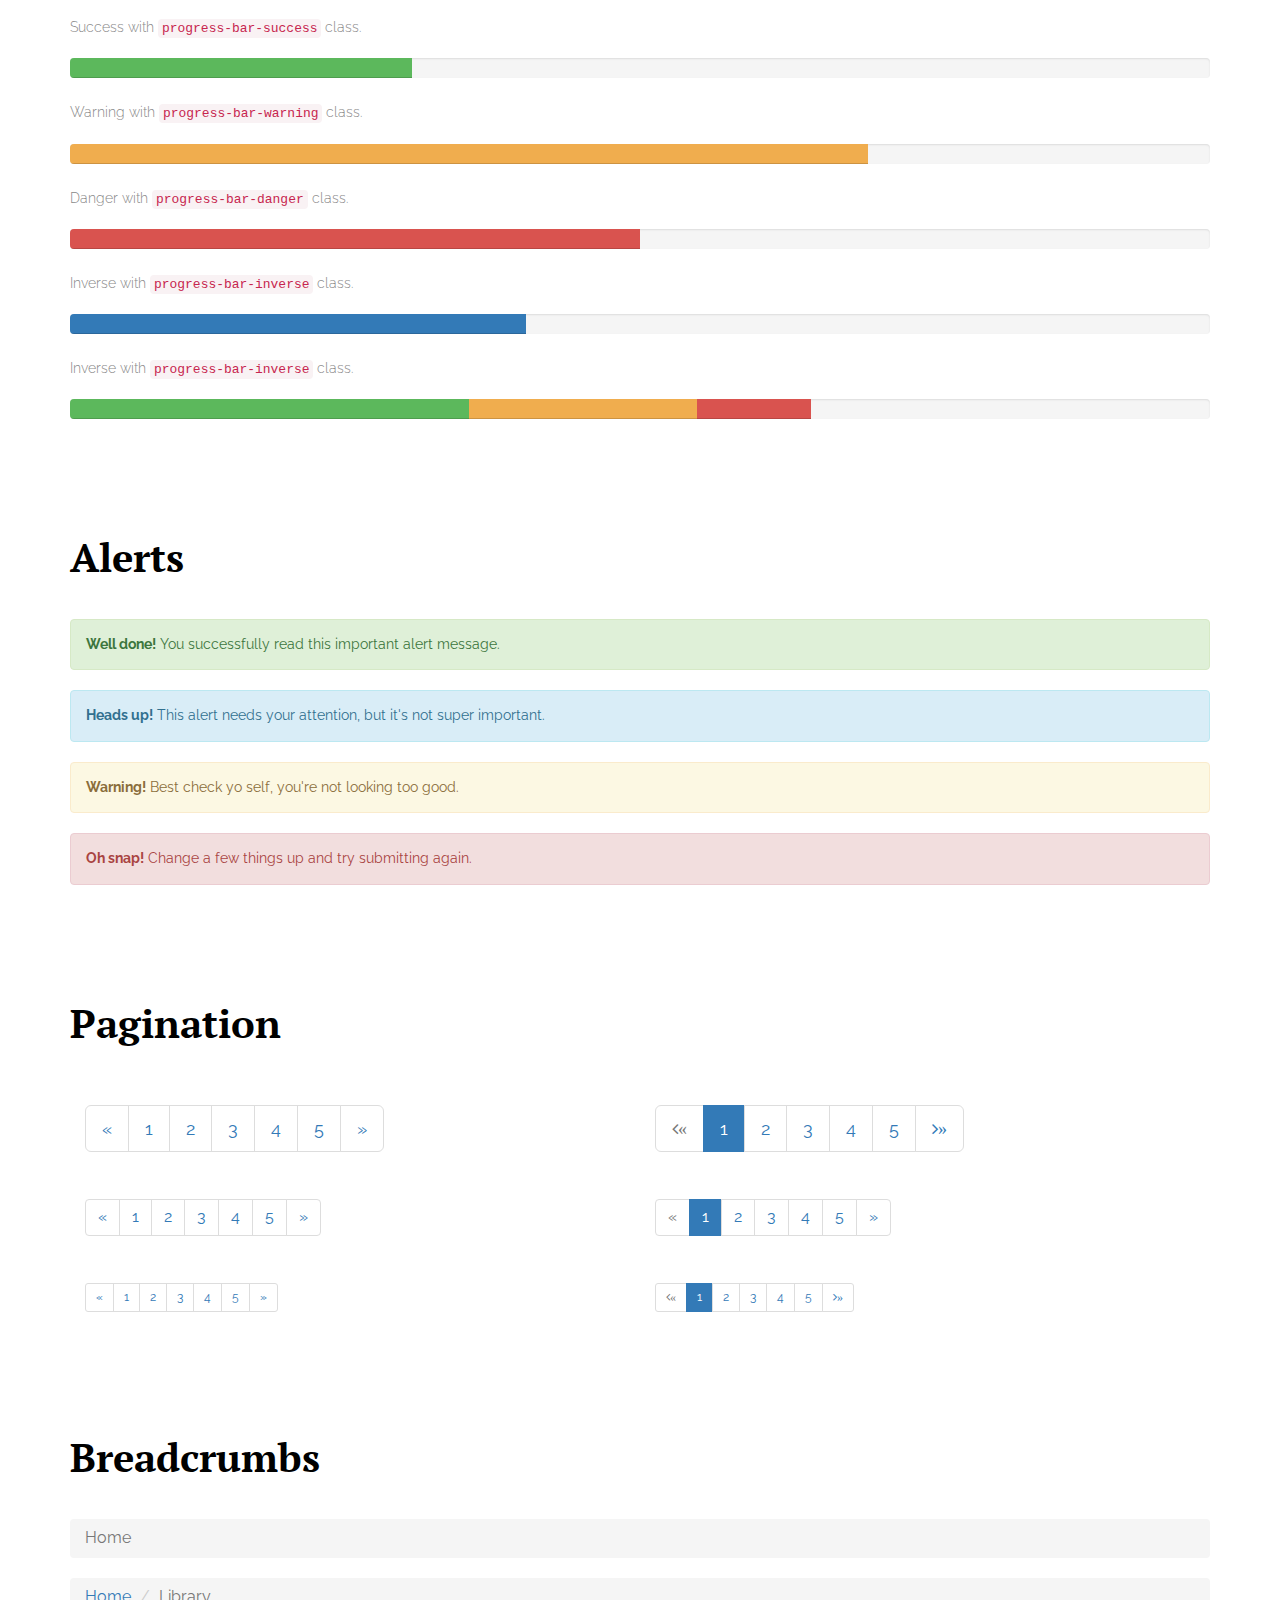
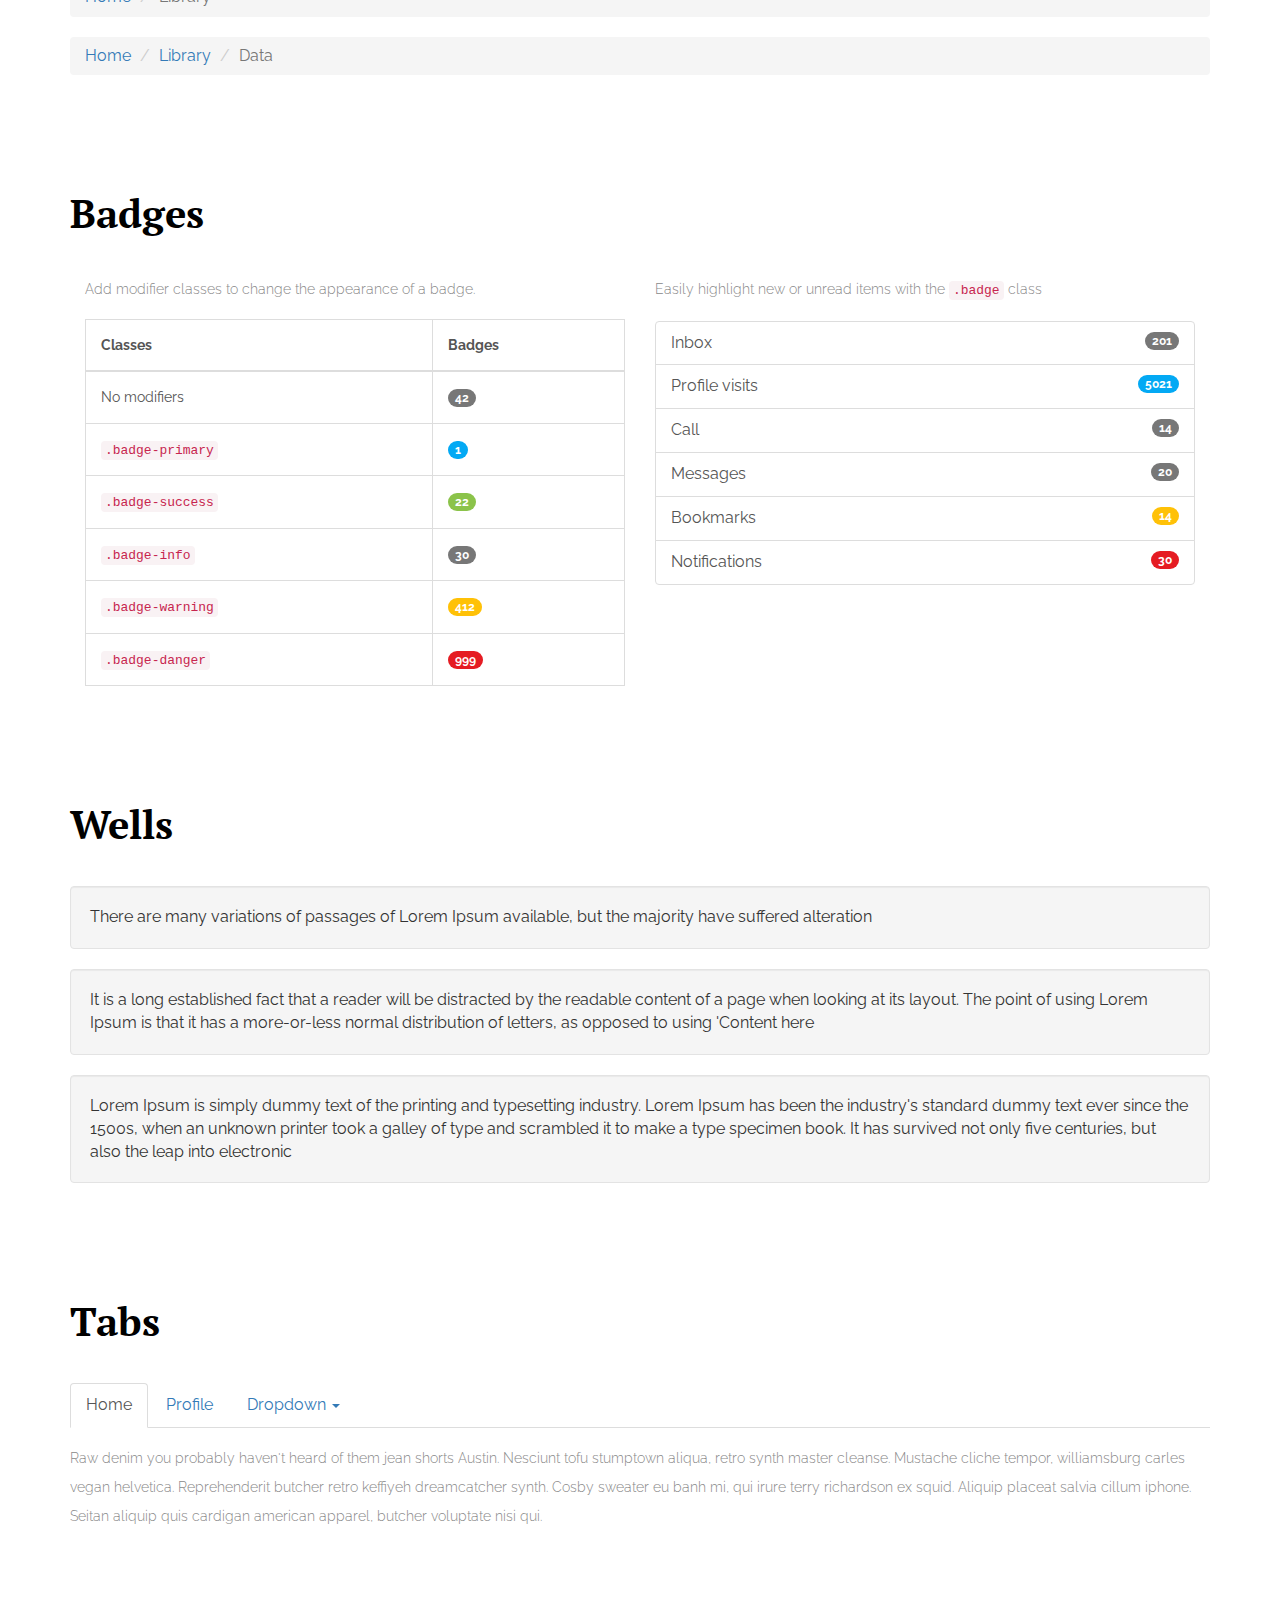
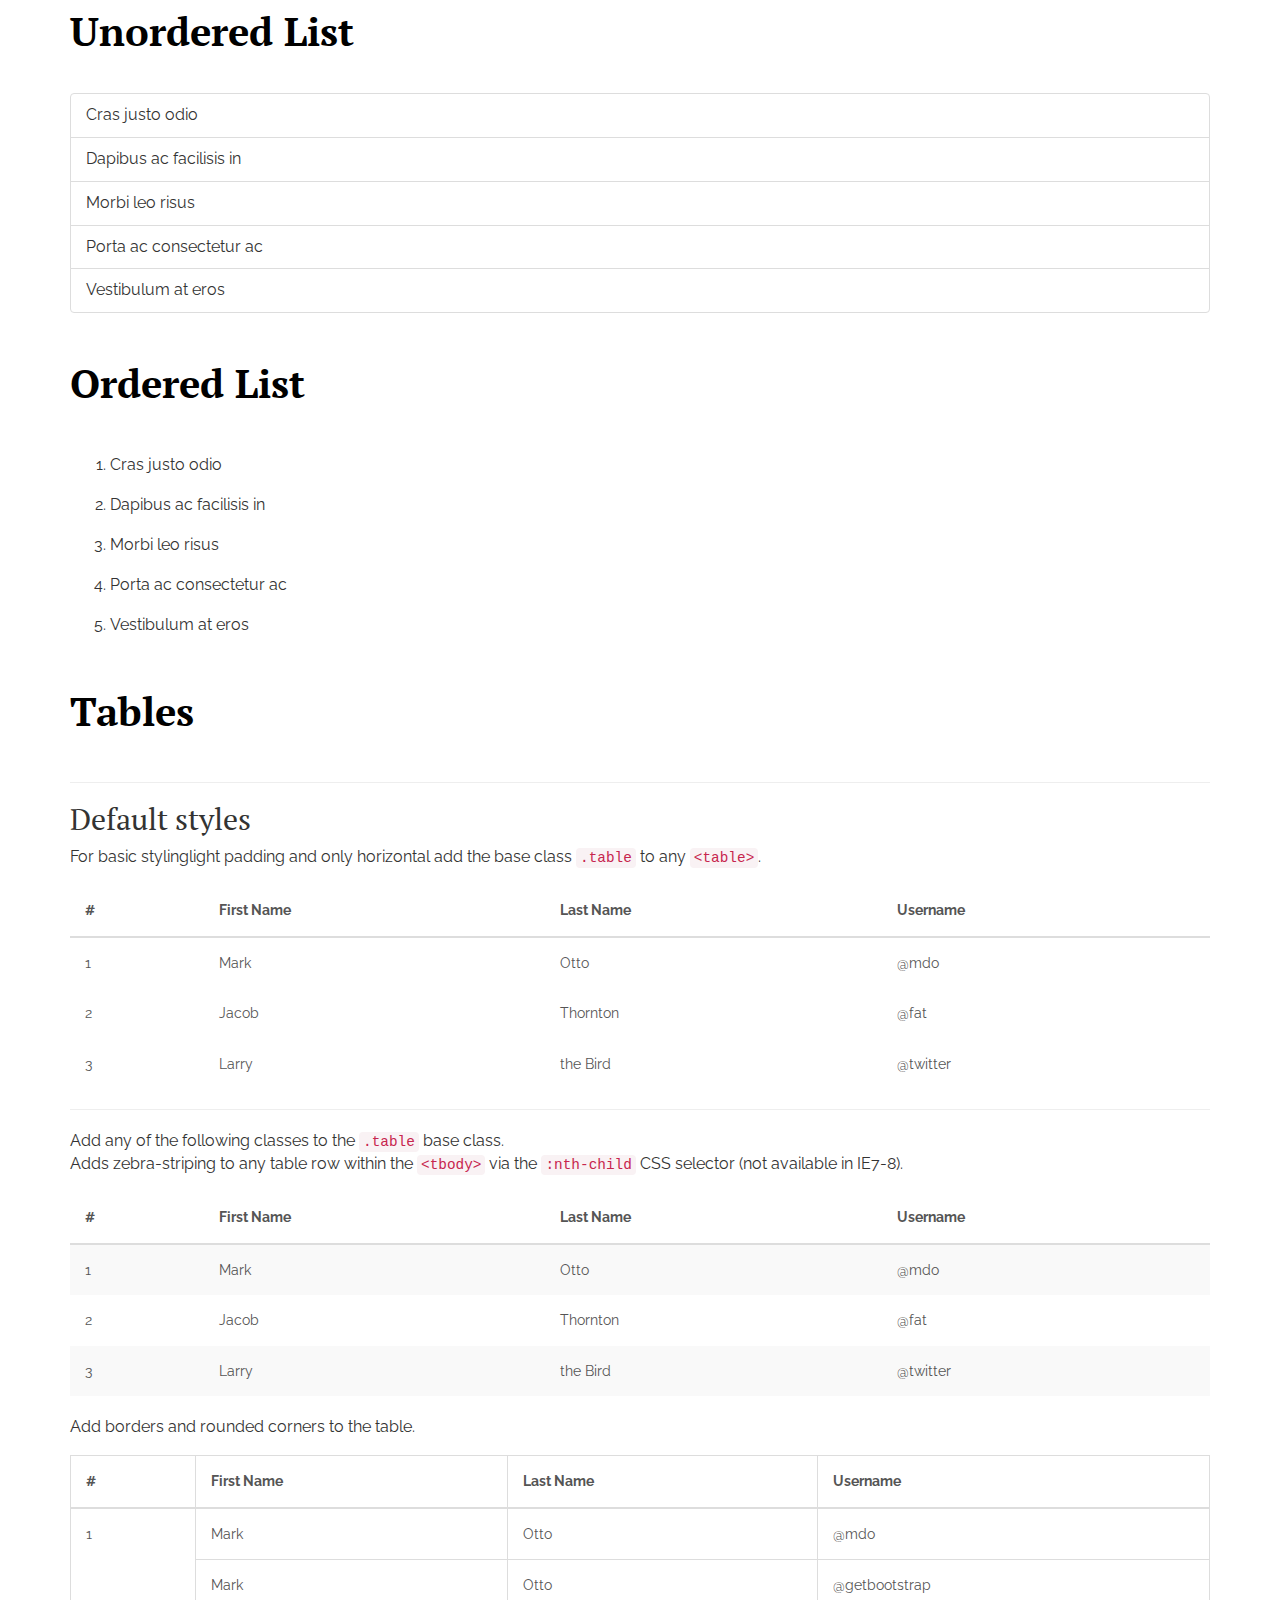
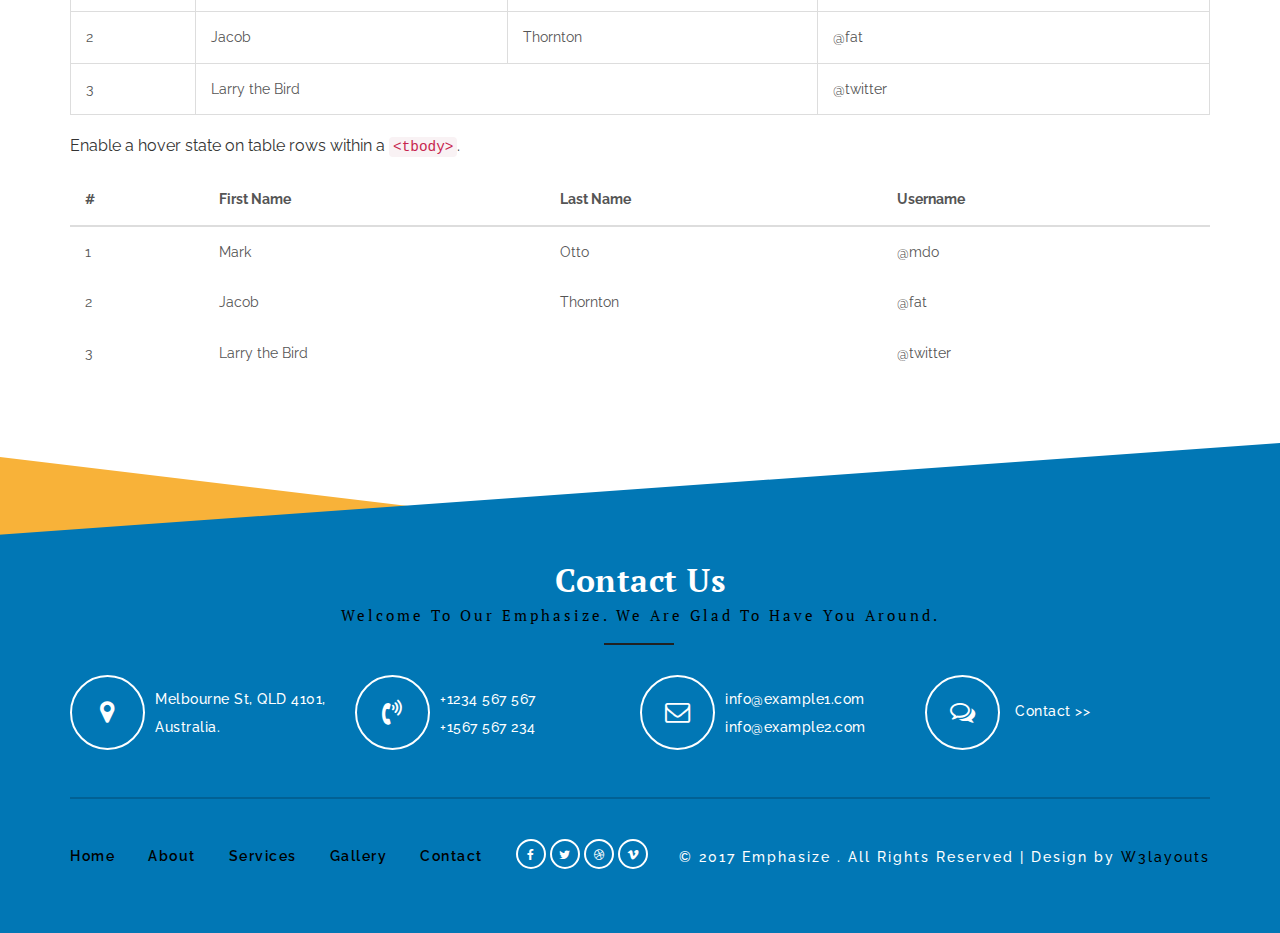
<file: codes.html>
<!--
Author: W3layouts
Author URL: http://w3layouts.com
License: Creative Commons Attribution 3.0 Unported
License URL: http://creativecommons.org/licenses/by/3.0/
-->
<!DOCTYPE html>
<html lang="en">
<head>
<title>Emphasize an Education Category Bootstrap Responsive Web Template | Codes :: w3layouts</title>
<!-- custom-theme -->
<meta name="viewport" content="width=device-width, initial-scale=1">
<meta http-equiv="Content-Type" content="text/html; charset=utf-8" />
<meta name="keywords" content="Emphasize Responsive web template, Bootstrap Web Templates, Flat Web Templates, Android Compatible web template, 
Smartphone Compatible web template, free webdesigns for Nokia, Samsung, LG, Sony Ericsson, Motorola web design" />
<script type="application/x-javascript"> addEventListener("load", function() { setTimeout(hideURLbar, 0); }, false);
		function hideURLbar(){ window.scrollTo(0,1); } </script>
<!-- // custom-theme -->
<!--css links-->
<link href="css/bootstrap.css" rel="stylesheet" type="text/css" media="all" /><!--bootstrap-->
<link href="css/font-awesome.css" rel="stylesheet"><!--font-awesome-->
<link href="css/style.css" rel="stylesheet" type="text/css" media="all" /><!--stylesheet-->
<!--//css links-->
<!--fonts-->
<link href="//fonts.googleapis.com/css?family=Raleway:200,300,400,500,600,700" rel="stylesheet">
<link href="//fonts.googleapis.com/css?family=PT+Serif:400,700" rel="stylesheet">
<!--//fonts-->
</head>
<body>
<!-- Header -->
<div id="home" class="banner inner-banner-w3l">
		<div class="header-nav">
			<nav class="navbar navbar-default">
			<div class="header-top">
					<div class="navbar-header logo">
								<button type="button" class="navbar-toggle collapsed" data-toggle="collapse" data-target="#bs-example-navbar-collapse-1">
									<span class="sr-only">Toggle navigation</span>
									<span class="icon-bar"></span>
									<span class="icon-bar"></span>
									<span class="icon-bar"></span>
								</button>
								<h1>
									<a class="navbar-brand" href="index.html"><i class="fa fa-graduation-cap" aria-hidden="true"></i>Emphasize</a>
								</h1>
					</div>
					<!-- navbar-header -->
					<div class="contact-bnr-w3-agile">
								<ul>
									<li><i class="fa fa-envelope-o" aria-hidden="true"></i><a href="mailto:info@example.com">info@example.com</a></li>
									<li><i class="fa fa-phone" aria-hidden="true"></i>+1 (100)222-0-33</li>	
								</ul>
							</div>
							</div>
					<div class="collapse navbar-collapse cl-effect-13" id="bs-example-navbar-collapse-1">

						<ul class="nav navbar-nav navbar-right">
							<li><a href="index.html">Home</a></li>
							<li><a href="about.html">About</a></li>
							<li><a href="services.html">Services</a></li>
							<li><a href="gallery.html">Gallery</a></li>
							<li class="dropdown">
								<a href="#" class="dropdown-toggle active" data-toggle="dropdown" role="button" aria-haspopup="true" aria-expanded="false">Pages<span class="caret"></span></a>
								<ul class="dropdown-menu">
									<li><a href="codes.html">Short Codes</a></li>
									<li><a href="icons.html">Icons</a></li>
								</ul>
							</li>
							<li><a href="contact.html">Contact</a></li>
						</ul>

					</div>
					<div class="clearfix"> </div>	
				</nav>
							<div class="clearfix"> </div>
		</div>
</div>	
<!-- //Header -->
<!-- typography -->
	<div class="typography inner-padding">
				<div class="container">
				<h3 class="heading-agileinfo">Short Codes<span>Lorem ipsum dolor sit amet elit.</span></h3>
					<div class="grid_3 grid_4">
						<h3 class="hdg">Headings</h3>
						<div class="bs-example">
							<table class="table">
								<tbody>
									<tr>
										<td><h1 id="h1.-bootstrap-heading">h1. Bootstrap heading<a class="anchorjs-link" href="#h1.-bootstrap-heading"><span class="anchorjs-icon"></span></a></h1></td>
										<td class="type-info">Semibold 36px</td>
									</tr>
									<tr>
										<td><h2 id="h2.-bootstrap-heading">h2. Bootstrap heading<a class="anchorjs-link" href="#h2.-bootstrap-heading"><span class="anchorjs-icon"></span></a></h2></td>
										<td class="type-info">Semibold 30px</td>
									</tr>
									<tr>
										<td><h3 id="h3.-bootstrap-heading">h3. Bootstrap heading<a class="anchorjs-link" href="#h3.-bootstrap-heading"><span class="anchorjs-icon"></span></a></h3></td>
										<td class="type-info">Semibold 24px</td>
									</tr>
									<tr>
										<td><h4 id="h4.-bootstrap-heading">h4. Bootstrap heading<a class="anchorjs-link" href="#h4.-bootstrap-heading"><span class="anchorjs-icon"></span></a></h4></td>
										<td class="type-info">Semibold 18px</td>
									</tr>
									<tr>
										<td><h5 id="h5.-bootstrap-heading">h5. Bootstrap heading<a class="anchorjs-link" href="#h5.-bootstrap-heading"><span class="anchorjs-icon"></span></a></h5></td>
										<td class="type-info">Semibold 14px</td>
									</tr>
									<tr>
										<td><h6>h6. Bootstrap heading</h6></td>
										<td class="type-info">Semibold 12px</td>
									</tr>
								</tbody>
							</table>
						</div>
					</div>
					<div class="grid_3 grid_5 wow fadeInUp animated" data-wow-delay=".5s">
						<h3 class="hdg">Buttons</h3>
						<h1>
							<a href="#"><span class="label label-default">Default</span></a>
							<a href="#"><span class="label label-primary">Primary</span></a>
							<a href="#"><span class="label label-success">Success</span></a>
							<a href="#"><span class="label label-info">Info</span></a>
							<a href="#"><span class="label label-warning">Warning</span></a>
							<a href="#"><span class="label label-danger">Danger</span></a>
						</h1>
						<h2>
							<a href="#"><span class="label label-default">Default</span></a>
							<a href="#"><span class="label label-primary">Primary</span></a>
							<a href="#"><span class="label label-success">Success</span></a>
							<a href="#"><span class="label label-info">Info</span></a>
							<a href="#"><span class="label label-warning">Warning</span></a>
							<a href="#"><span class="label label-danger">Danger</span></a>
						</h2>
						<h3>
							<a href="#"><span class="label label-default">Default</span></a>
							<a href="#"><span class="label label-primary">Primary</span></a>
							<a href="#"><span class="label label-success">Success</span></a>
							<a href="#"><span class="label label-info">Info</span></a>
							<a href="#"><span class="label label-warning">Warning</span></a>
							<a href="#"><span class="label label-danger">Danger</span></a>
						</h3>
						<h4>
							<a href="#"><span class="label label-default">Default</span></a>
							<a href="#"><span class="label label-primary">Primary</span></a>
							<a href="#"><span class="label label-success">Success</span></a>
							<a href="#"><span class="label label-info">Info</span></a>
							<a href="#"><span class="label label-warning">Warning</span></a>
							<a href="#"><span class="label label-danger">Danger</span></a>
						</h4>
						<h5>
							<a href="#"><span class="label label-default">Default</span></a>
							<a href="#"><span class="label label-primary">Primary</span></a>
							<a href="#"><span class="label label-success">Success</span></a>
							<a href="#"><span class="label label-info">Info</span></a>
							<a href="#"><span class="label label-warning">Warning</span></a>
							<a href="#"><span class="label label-danger">Danger</span></a>
						</h5>
						<h6>
							<a href="#"><span class="label label-default">Default</span></a>
							<a href="#"><span class="label label-primary">Primary</span></a>
							<a href="#"><span class="label label-success">Success</span></a>
							<a href="#"><span class="label label-info">Info</span></a>
							<a href="#"><span class="label label-warning">Warning</span></a>
							<a href="#"><span class="label label-danger">Danger</span></a>
						</h6>
					</div>
					<div class="grid_3 grid_5 wow fadeInUp animated" data-wow-delay=".5s">
						<h3 class="hdg">Progress Bars</h3>
						<div class="tab-content">
							<div class="tab-pane active" id="domprogress">
								<div class="progress">    
									<div class="progress-bar progress-bar-primary" style="width: 20%"></div>
								</div>
								<p>Info with <code>progress-bar-info</code> class.</p>
								<div class="progress">    
									<div class="progress-bar progress-bar-info" style="width: 60%"></div>
								</div>
								<p>Success with <code>progress-bar-success</code> class.</p>
								<div class="progress">
									<div class="progress-bar progress-bar-success" style="width: 30%"></div>
								</div>
								<p>Warning with <code>progress-bar-warning</code> class.</p>
								<div class="progress">
									<div class="progress-bar progress-bar-warning" style="width: 70%"></div>
								</div>
								<p>Danger with <code>progress-bar-danger</code> class.</p>
								<div class="progress">
									<div class="progress-bar progress-bar-danger" style="width: 50%"></div>
								</div>
								<p>Inverse with <code>progress-bar-inverse</code> class.</p>
								<div class="progress">
									<div class="progress-bar progress-bar-inverse" style="width: 40%"></div>
								</div>
								<p>Inverse with <code>progress-bar-inverse</code> class.</p>
								<div class="progress">
									<div class="progress-bar progress-bar-success" style="width: 35%"><span class="sr-only">35% Complete (success)</span></div>
									<div class="progress-bar progress-bar-warning" style="width: 20%"><span class="sr-only">20% Complete (warning)</span></div>
									<div class="progress-bar progress-bar-danger" style="width: 10%"><span class="sr-only">10% Complete (danger)</span></div>
								</div>
							</div>
						</div>
					</div>
					<div class="grid_3 grid_5 wow fadeInUp animated" data-wow-delay=".5s">
						<h3 class="hdg">Alerts</h3>
						<div class="alert alert-success" role="alert">
							<strong>Well done!</strong> You successfully read this important alert message.
						</div>
						<div class="alert alert-info" role="alert">
							<strong>Heads up!</strong> This alert needs your attention, but it's not super important.
						</div>
						<div class="alert alert-warning" role="alert">
							<strong>Warning!</strong> Best check yo self, you're not looking too good.
						</div>
						<div class="alert alert-danger" role="alert">
							<strong>Oh snap!</strong> Change a few things up and try submitting again.
						</div>
					</div>
					<div class="grid_3 grid_5 wow fadeInUp animated" data-wow-delay=".5s">
						<h3 class="hdg">Pagination</h3>
						<div class="col-md-6">
							<nav>
								<ul class="pagination pagination-lg">
									<li><a href="#" aria-label="Previous"><span aria-hidden="true">«</span></a></li>
									<li><a href="#">1</a></li>
									<li><a href="#">2</a></li>
									<li><a href="#">3</a></li>
									<li><a href="#">4</a></li>
									<li><a href="#">5</a></li>
									<li><a href="#" aria-label="Next"><span aria-hidden="true">»</span></a></li>
								</ul>
							</nav>
							<nav>
								<ul class="pagination">
									<li><a href="#" aria-label="Previous"><span aria-hidden="true">«</span></a></li>
									<li><a href="#">1</a></li>
									<li><a href="#">2</a></li>
									<li><a href="#">3</a></li>
									<li><a href="#">4</a></li>
									<li><a href="#">5</a></li>
									<li><a href="#" aria-label="Next"><span aria-hidden="true">»</span></a></li>
								</ul>
							</nav>
							<nav>
								<ul class="pagination pagination-sm">
									<li><a href="#" aria-label="Previous"><span aria-hidden="true">«</span></a></li>
									<li><a href="#">1</a></li>
									<li><a href="#">2</a></li>
									<li><a href="#">3</a></li>
									<li><a href="#">4</a></li>
									<li><a href="#">5</a></li>
									<li><a href="#" aria-label="Next"><span aria-hidden="true">»</span></a></li>
								</ul>
							</nav>
						</div>
						<div class="col-md-6">
							<ul class="pagination pagination-lg">
								<li class="disabled"><a href="#"><i class="fa fa-angle-left">«</i></a></li>
								<li class="active"><a href="#">1</a></li>
								<li><a href="#">2</a></li>
								<li><a href="#">3</a></li>
								<li><a href="#">4</a></li>
								<li><a href="#">5</a></li>
								<li><a href="#"><i class="fa fa-angle-right">»</i></a></li>
							</ul>
							<nav>
								<ul class="pagination">
									<li class="disabled"><a href="#" aria-label="Previous"><span aria-hidden="true">«</span></a></li>
									<li class="active"><a href="#">1 <span class="sr-only">(current)</span></a></li>
									<li><a href="#">2</a></li>
									<li><a href="#">3</a></li>
									<li><a href="#">4</a></li>
									<li><a href="#">5</a></li>
									<li><a href="#" aria-label="Next"><span aria-hidden="true">»</span></a></li>
								</ul>
							</nav>
							<ul class="pagination pagination-sm">
								<li class="disabled"><a href="#"><i class="fa fa-angle-left">«</i></a></li>
								<li class="active"><a href="#">1</a></li>
								<li><a href="#">2</a></li>
								<li><a href="#">3</a></li>
								<li><a href="#">4</a></li>
								<li><a href="#">5</a></li>
								<li><a href="#"><i class="fa fa-angle-right">»</i></a></li>
							</ul>
						</div>
						<div class="clearfix"> </div>
					</div>
					<div class="grid_3 grid_5 wow fadeInUp animated" data-wow-delay=".5s">
						<h3 class="hdg">Breadcrumbs</h3>
						<ol class="breadcrumb">
							<li class="active">Home</li>
						</ol>
						<ol class="breadcrumb">
							<li><a href="#">Home</a></li>
							<li class="active">Library</li>
						</ol>
						<ol class="breadcrumb">
							<li><a href="#">Home</a></li>
							<li><a href="#">Library</a></li>
							<li class="active">Data</li>
						</ol>
					</div>
					<div class="grid_3 grid_5 wow fadeInUp animated" data-wow-delay=".5s">
						<h3 class="hdg">Badges</h3>
						<div class="col-md-6">
							<p>Add modifier classes to change the appearance of a badge.</p>
							<table class="table table-bordered">
								<thead>
									<tr>
										<th>Classes</th>
										<th>Badges</th>
									</tr>
								</thead>
								<tbody>
									<tr>
										<td>No modifiers</td>
										<td><span class="badge">42</span></td>
									</tr>
									<tr>
										<td><code>.badge-primary</code></td>
										<td><span class="badge badge-primary">1</span></td>
									</tr>
									<tr>
										<td><code>.badge-success</code></td>
										<td><span class="badge badge-success">22</span></td>
									</tr>
									<tr>
										<td><code>.badge-info</code></td>
										<td><span class="badge badge-info">30</span></td>
									</tr>
									<tr>
										<td><code>.badge-warning</code></td>
										<td><span class="badge badge-warning">412</span></td>
									</tr>
									<tr>
										<td><code>.badge-danger</code></td>
										<td><span class="badge badge-danger">999</span></td>
									</tr>
								</tbody>
							</table>                    
						</div>
						<div class="col-md-6">
							<p>Easily highlight new or unread items with the <code>.badge</code> class</p>
							<div class="list-group list-group-alternate"> 
								<a href="#" class="list-group-item"><span class="badge">201</span> <i class="ti ti-email"></i> Inbox </a> 
								<a href="#" class="list-group-item"><span class="badge badge-primary">5021</span> <i class="ti ti-eye"></i> Profile visits </a> 
								<a href="#" class="list-group-item"><span class="badge">14</span> <i class="ti ti-headphone-alt"></i> Call </a> 
								<a href="#" class="list-group-item"><span class="badge">20</span> <i class="ti ti-comments"></i> Messages </a> 
								<a href="#" class="list-group-item"><span class="badge badge-warning">14</span> <i class="ti ti-bookmark"></i> Bookmarks </a> 
								<a href="#" class="list-group-item"><span class="badge badge-danger">30</span> <i class="ti ti-bell"></i> Notifications </a> 
							</div>
						</div>
					   <div class="clearfix"> </div>
					</div>	 
					<div class="grid_3 grid_5 wow fadeInUp animated" data-wow-delay=".5s">
						<h3 class="hdg">Wells</h3>
						<div class="well">
							There are many variations of passages of Lorem Ipsum available, but the majority have suffered alteration
						</div>
						<div class="well">
							It is a long established fact that a reader will be distracted by the readable content of a page when looking at its layout. The point of using Lorem Ipsum is that it has a more-or-less normal distribution of letters, as opposed to using 'Content here
						</div>
						<div class="well">
								Lorem Ipsum is simply dummy text of the printing and typesetting industry. Lorem Ipsum has been the industry's standard dummy text ever since the 1500s, when an unknown printer took a galley of type and scrambled it to make a type specimen book. It has survived not only five centuries, but also the leap into electronic
						</div>
					</div>
					<div class="grid_3 grid_5 wow fadeInUp animated" data-wow-delay=".5s">
						<h3 class="hdg">Tabs</h3>
						<div class="bs-example bs-example-tabs" role="tabpanel" data-example-id="togglable-tabs">
							<ul id="myTab" class="nav nav-tabs" role="tablist">
								<li role="presentation" class="active"><a href="#home1" id="home-tab" role="tab" data-toggle="tab" aria-controls="home" aria-expanded="true">Home</a></li>
								<li role="presentation"><a href="#profile" role="tab" id="profile-tab" data-toggle="tab" aria-controls="profile">Profile</a></li>
								<li role="presentation" class="dropdown">
									<a href="#" id="myTabDrop1" class="dropdown-toggle" data-toggle="dropdown" aria-controls="myTabDrop1-contents">Dropdown <span class="caret"></span></a>
									<ul class="dropdown-menu" role="menu" aria-labelledby="myTabDrop1" id="myTabDrop1-contents">
										<li><a href="#dropdown1" tabindex="-1" role="tab" id="dropdown1-tab" data-toggle="tab" aria-controls="dropdown1">@fat</a></li>
										<li><a href="#dropdown2" tabindex="-1" role="tab" id="dropdown2-tab" data-toggle="tab" aria-controls="dropdown2">@mdo</a></li>
									</ul>
								</li>
							</ul>
							<div id="myTabContent" class="tab-content">
								<div role="tabpanel" class="tab-pane fade in active" id="home1" aria-labelledby="home-tab">
									<p>Raw denim you probably haven't heard of them jean shorts Austin. Nesciunt tofu stumptown aliqua, retro synth master cleanse. Mustache cliche tempor, williamsburg carles vegan helvetica. Reprehenderit butcher retro keffiyeh dreamcatcher synth. Cosby sweater eu banh mi, qui irure terry richardson ex squid. Aliquip placeat salvia cillum iphone. Seitan aliquip quis cardigan american apparel, butcher voluptate nisi qui.</p>
								</div>
								<div role="tabpanel" class="tab-pane fade" id="profile" aria-labelledby="profile-tab">
									<p>Food truck fixie locavore, accusamus mcsweeney's marfa nulla single-origin coffee squid. Exercitation +1 labore velit, blog sartorial PBR leggings next level wes anderson artisan four loko farm-to-table craft beer twee. Qui photo booth letterpress, commodo enim craft beer mlkshk aliquip jean shorts ullamco ad vinyl cillum PBR. Homo nostrud organic, assumenda labore aesthetic magna delectus mollit. Keytar helvetica VHS salvia yr, vero magna velit sapiente labore stumptown. Vegan fanny pack odio cillum wes anderson 8-bit, sustainable jean shorts beard ut DIY ethical culpa terry richardson biodiesel. Art party scenester stumptown, tumblr butcher vero sint qui sapiente accusamus tattooed echo park.</p>
								</div>
								<div role="tabpanel" class="tab-pane fade" id="dropdown1" aria-labelledby="dropdown1-tab">
									<p>Etsy mixtape wayfarers, ethical wes anderson tofu before they sold out mcsweeney's organic lomo retro fanny pack lo-fi farm-to-table readymade. Messenger bag gentrify pitchfork tattooed craft beer, iphone skateboard locavore carles etsy salvia banksy hoodie helvetica. DIY synth PBR banksy irony. Leggings gentrify squid 8-bit cred pitchfork. Williamsburg banh mi whatever gluten-free, carles pitchfork biodiesel fixie etsy retro mlkshk vice blog. Scenester cred you probably haven't heard of them, vinyl craft beer blog stumptown. Pitchfork sustainable tofu synth chambray yr.</p>
								</div>
								<div role="tabpanel" class="tab-pane fade" id="dropdown2" aria-labelledby="dropdown2-tab">
									<p>Trust fund seitan letterpress, keytar raw denim keffiyeh etsy art party before they sold out master cleanse gluten-free squid scenester freegan cosby sweater. Fanny pack portland seitan DIY, art party locavore wolf cliche high life echo park Austin. Cred vinyl keffiyeh DIY salvia PBR, banh mi before they sold out farm-to-table VHS viral locavore cosby sweater. Lomo wolf viral, mustache readymade thundercats keffiyeh craft beer marfa ethical. Wolf salvia freegan, sartorial keffiyeh echo park vegan.</p>
								</div>
							</div>
						</div>
					</div>
					<h3 class="hdg wow fadeInUp animated" data-wow-delay=".5s">Unordered List</h3>
					<ul class="list-group wow fadeInUp animated" data-wow-delay=".5s">
					  <li class="list-group-item">Cras justo odio</li>
					  <li class="list-group-item">Dapibus ac facilisis in</li>
					  <li class="list-group-item">Morbi leo risus</li>
					  <li class="list-group-item">Porta ac consectetur ac</li>
					  <li class="list-group-item">Vestibulum at eros</li>
					</ul>
					<h3 class="hdg wow fadeInUp animated" data-wow-delay=".5s">Ordered List</h3>
					<ol class="wow fadeInUp animated" data-wow-delay=".5s">
						<li class="list-group-item1">Cras justo odio</li>
						<li class="list-group-item1">Dapibus ac facilisis in</li>
						<li class="list-group-item1">Morbi leo risus</li>
						<li class="list-group-item1">Porta ac consectetur ac</li>
						<li class="list-group-item1">Vestibulum at eros</li>
					</ol>
				
					<div class="page-header wow fadeInUp animated" data-wow-delay=".5s">
						<h3 class="hdg">Tables</h3>
					</div>
					<h2 class="typoh2 wow fadeInUp animated" data-wow-delay=".5s">Default styles</h2>
					<p class="wow fadeInUp animated" data-wow-delay=".5s">For basic stylinglight padding and only horizontal add the base class <code>.table</code> to any <code>&lt;table&gt;</code>.</p>
					<div class="bs-docs-example wow fadeInUp animated" data-wow-delay=".5s">
						<table class="table">
							<thead>
								<tr>
									<th>#</th>
									<th>First Name</th>
									<th>Last Name</th>
									<th>Username</th>
								</tr>
							</thead>
							<tbody>
								<tr>
									<td>1</td>
									<td>Mark</td>
									<td>Otto</td>
									<td>@mdo</td>
								</tr>
								<tr>
									<td>2</td>
									<td>Jacob</td>
									<td>Thornton</td>
									<td>@fat</td>
								</tr>
								<tr>
									<td>3</td>
									<td>Larry</td>
									<td>the Bird</td>
									<td>@twitter</td>
								</tr>
							</tbody>
						</table>
					</div>
					<hr class="bs-docs-separator">
					<p class="wow fadeInUp animated" data-wow-delay=".5s">Add any of the following classes to the <code>.table</code> base class.</p>
					<p class="wow fadeInUp animated" data-wow-delay=".5s">Adds zebra-striping to any table row within the <code>&lt;tbody&gt;</code> via the <code>:nth-child</code> CSS selector (not available in IE7-8).</p>
					<div class="bs-docs-example wow fadeInUp animated" data-wow-delay=".5s">
						<table class="table table-striped">
							<thead>
								<tr>
									<th>#</th>
									<th>First Name</th>
									<th>Last Name</th>
									<th>Username</th>
								</tr>
							</thead>
							<tbody>
								<tr>
									<td>1</td>
									<td>Mark</td>
									<td>Otto</td>
									<td>@mdo</td>
								</tr>
								<tr>
									<td>2</td>
									<td>Jacob</td>
									<td>Thornton</td>
									<td>@fat</td>
								</tr>
								<tr>
									<td>3</td>
									<td>Larry</td>
									<td>the Bird</td>
									<td>@twitter</td>
								</tr>
							</tbody>
						</table>
					</div>
					<p class="wow fadeInUp animated" data-wow-delay=".5s">Add borders and rounded corners to the table.</p>
					<div class="bs-docs-example wow fadeInUp animated" data-wow-delay=".5s">
						<table class="table table-bordered">
							<thead>
								<tr>
									<th>#</th>
									<th>First Name</th>
									<th>Last Name</th>
									<th>Username</th>
								</tr>
							</thead>
							<tbody>
								<tr>
									<td rowspan="2">1</td>
									<td>Mark</td>
									<td>Otto</td>
									<td>@mdo</td>
								</tr>
								<tr>
									<td>Mark</td>
									<td>Otto</td>
									<td>@getbootstrap</td>
								</tr>
								<tr>
									<td>2</td>
									<td>Jacob</td>
									<td>Thornton</td>
									<td>@fat</td>
								</tr>
								<tr>
									<td>3</td>
									<td colspan="2">Larry the Bird</td>
									<td>@twitter</td>
								</tr>
							</tbody>
						</table>
					</div>
					<p class="wow fadeInUp animated" data-wow-delay=".5s">Enable a hover state on table rows within a <code>&lt;tbody&gt;</code>.</p>
					<div class="bs-docs-example wow fadeInUp animated" data-wow-delay=".5s">
						<table class="table table-hover">
							<thead>
								<tr>
								  <th>#</th>
								  <th>First Name</th>
								  <th>Last Name</th>
								  <th>Username</th>
								</tr>
							</thead>
							<tbody>
								<tr>
								  <td>1</td>
								  <td>Mark</td>
								  <td>Otto</td>
								  <td>@mdo</td>
								</tr>
								<tr>
								  <td>2</td>
								  <td>Jacob</td>
								  <td>Thornton</td>
								  <td>@fat</td>
								</tr>
								<tr>
								  <td>3</td>
								  <td colspan="2">Larry the Bird</td>
								  <td>@twitter</td>
								</tr>
							</tbody>
						</table>
					</div>
				</div>
	</div>
	<!-- //typography -->
<!-- footer -->

<div class="contact-w3ls ">
<div class="contact-top-w3-agile">
</div>
	<div class="container">
		<h2 class="heading-agileinfo white-w3ls">Contact Us<span class="black-w3ls">Welcome to our Emphasize. We are glad to have you around.</span></h2>
		<ul class="w3_address">
			<li><i class="fa fa-map-marker" aria-hidden="true"></i><span>Melbourne St, QLD 4101, Australia.</span></li>
			<li><i class="fa fa-volume-control-phone" aria-hidden="true"></i><span>+1234 567 567<br>+1567 567 234</span></li>
			<li><i class="fa fa-envelope-o" aria-hidden="true"></i><span><a href="mailto:info@example.com">info@example1.com</a><br><a href="mailto:info@example.com">info@example2.com</a></span></li>
			<li><i class="fa fa-comments-o" aria-hidden="true"></i><span><a href="contact.html">Contact >></a></span></li>
		</ul>
			<div class="clearfix"></div>
		<div class="copy">
				<ul class="banner-menu-w3layouts">
					<li><a href="index.html">Home</a></li>
					<li><a href="about.html">About</a></li>
					<li><a href="services.html">Services</a></li>
					<li><a href="gallery.html">Gallery</a></li>
					<li><a href="contact.html">Contact</a></li>
				</ul>
				<ul class="agileits_social_list">
					<li><a href="#" class="w3_agile_facebook"><i class="fa fa-facebook" aria-hidden="true"></i></a></li>
					<li><a href="#" class="agile_twitter"><i class="fa fa-twitter" aria-hidden="true"></i></a></li>
					<li><a href="#" class="w3_agile_dribble"><i class="fa fa-dribbble" aria-hidden="true"></i></a></li>
					<li><a href="#" class="w3_agile_vimeo"><i class="fa fa-vimeo" aria-hidden="true"></i></a></li>
				</ul>
				<p>© 2017 Emphasize . All Rights Reserved | Design by <a href="http://w3layouts.com/">W3layouts</a> </p>
		</div>
	</div>
</div>
<!--//footer -->
<!-- js -->
<script type="text/javascript" src="js/jquery-2.1.4.min.js"></script>
<!--//js -->
<script src="js/SmoothScroll.min.js"></script>
<!--Scrolling-top -->
<script type="text/javascript" src="js/move-top.js"></script>
<script type="text/javascript" src="js/easing.js"></script>
<script type="text/javascript">
	jQuery(document).ready(function($) {
		$(".scroll").click(function(event){		
			event.preventDefault();
			$('html,body').animate({scrollTop:$(this.hash).offset().top},1000);
		});
	});
</script>
<!--//Scrolling-top -->
<!-- smooth scrolling -->
	<script type="text/javascript">
		$(document).ready(function() {
		/*
			var defaults = {
			containerID: 'toTop', // fading element id
			containerHoverID: 'toTopHover', // fading element hover id
			scrollSpeed: 1200,
			easingType: 'linear' 
			};
		*/								
		$().UItoTop({ easingType: 'easeOutQuart' });
		});
	</script>
	<a href="#home" id="toTop" style="display: block;"> <span id="toTopHover" style="opacity: 1;"> </span></a>
<!-- //smooth scrolling -->
<script type="text/javascript" src="js/bootstrap-3.1.1.min.js"></script>
</body>
</html>
</file>
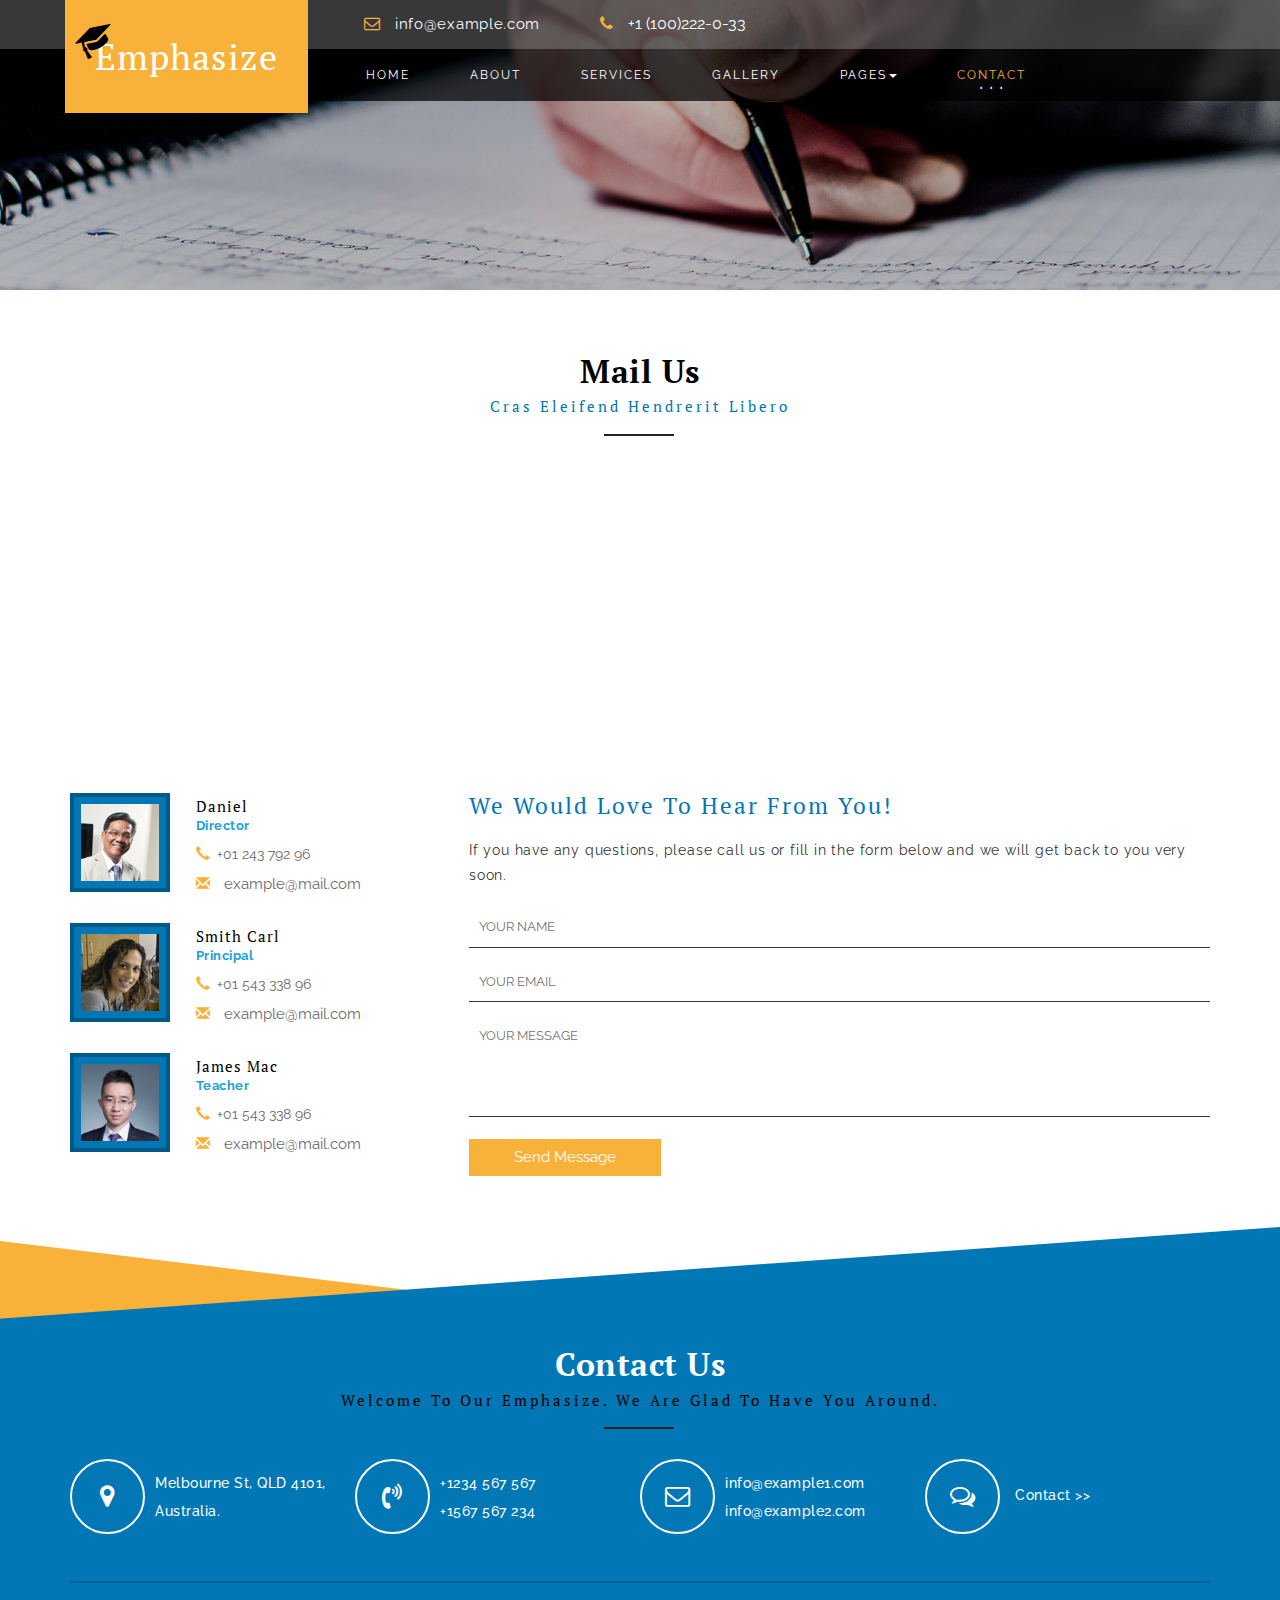
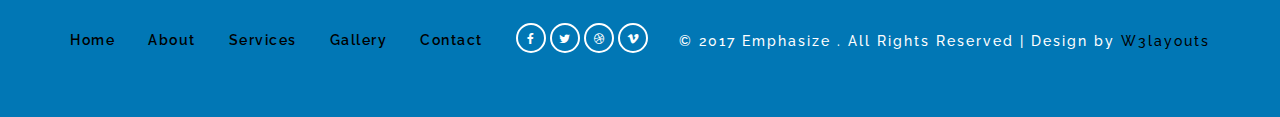
<file: contact.html>
<!--
Author: W3layouts
Author URL: http://w3layouts.com
License: Creative Commons Attribution 3.0 Unported
License URL: http://creativecommons.org/licenses/by/3.0/
-->
<!DOCTYPE html>
<html lang="en">
<head>
<title>Emphasize an Education Category Bootstrap Responsive Web Template | Contact :: w3layouts</title>
<!-- custom-theme -->
<meta name="viewport" content="width=device-width, initial-scale=1">
<meta http-equiv="Content-Type" content="text/html; charset=utf-8" />
<meta name="keywords" content="Emphasize Responsive web template, Bootstrap Web Templates, Flat Web Templates, Android Compatible web template, 
Smartphone Compatible web template, free webdesigns for Nokia, Samsung, LG, Sony Ericsson, Motorola web design" />
<script type="application/x-javascript"> addEventListener("load", function() { setTimeout(hideURLbar, 0); }, false);
		function hideURLbar(){ window.scrollTo(0,1); } </script>
<!-- // custom-theme -->
<!--css links-->
<link href="css/bootstrap.css" rel="stylesheet" type="text/css" media="all" /><!--bootstrap-->
<link href="css/font-awesome.css" rel="stylesheet"><!--font-awesome-->
<link href="css/style.css" rel="stylesheet" type="text/css" media="all" /><!--stylesheet-->
<!--//css links-->
<!--fonts-->
<link href="//fonts.googleapis.com/css?family=Raleway:200,300,400,500,600,700" rel="stylesheet">
<link href="//fonts.googleapis.com/css?family=PT+Serif:400,700" rel="stylesheet">
<!--//fonts-->
</head>
<body>
<!-- Header -->
<div id="home" class="banner inner-banner-w3l">
		<div class="header-nav">
			<nav class="navbar navbar-default">
			<div class="header-top">
					<div class="navbar-header logo">
								<button type="button" class="navbar-toggle collapsed" data-toggle="collapse" data-target="#bs-example-navbar-collapse-1">
									<span class="sr-only">Toggle navigation</span>
									<span class="icon-bar"></span>
									<span class="icon-bar"></span>
									<span class="icon-bar"></span>
								</button>
								<h1>
									<a class="navbar-brand" href="index.html"><i class="fa fa-graduation-cap" aria-hidden="true"></i>Emphasize</a>
								</h1>
					</div>
					<!-- navbar-header -->
					<div class="contact-bnr-w3-agile">
								<ul>
									<li><i class="fa fa-envelope-o" aria-hidden="true"></i><a href="mailto:info@example.com">info@example.com</a></li>
									<li><i class="fa fa-phone" aria-hidden="true"></i>+1 (100)222-0-33</li>	
								</ul>
							</div>
							</div>
					<div class="collapse navbar-collapse cl-effect-13" id="bs-example-navbar-collapse-1">

						<ul class="nav navbar-nav navbar-right">
							<li><a href="index.html">Home</a></li>
							<li><a href="about.html">About</a></li>
							<li><a href="services.html">Services</a></li>
							<li><a href="gallery.html">Gallery</a></li>
							<li class="dropdown">
								<a href="#" class="dropdown-toggle" data-toggle="dropdown" role="button" aria-haspopup="true" aria-expanded="false">Pages<span class="caret"></span></a>
								<ul class="dropdown-menu">
									<li><a href="codes.html">Short Codes</a></li>
									<li><a href="icons.html">Icons</a></li>
								</ul>
							</li>
							<li><a href="contact.html" class="active">Contact</a></li>
						</ul>

					</div>
					<div class="clearfix"> </div>	
				</nav>
							<div class="clearfix"> </div>
		</div>
</div>	
<!-- //Header -->
<!-- Mail Us inner -->
<div class="contact-page-w3ls inner-padding">
	<div class="container">
	<h3 class="heading-agileinfo">Mail Us<span>Cras eleifend hendrerit libero</span></h3>
	<iframe src="https://www.google.com/maps/embed?pb=!1m14!1m8!1m3!1d3539.812628729253!2d153.014155!3d-27.4750921!3m2!1i1024!2i768!4f13.1!3m3!1m2!1s0x6b915a0835840a2f%3A0xdd5e3f5c208dc0e1!2sMelbourne+St%2C+South+Brisbane+QLD+4101%2C+Australia!5e0!3m2!1sen!2sin!4v1492257477691"></iframe>
<div class="contact-info-w3ls">
	<div class="contact-left-w3layouts">
			<div class="contact-w3-agileits">
				<img src="images/c1.jpg" alt="img">
				<div class="right-contact-w3ls">
					<h6>Daniel</h6>
					<p class="work-w3">Director</p>
					<div class="span-sub-w3ls">
						<span class="glyphicon glyphicon-earphone" aria-hidden="true"></span><p class="number-w3">+01 243 792 96</p>
					</div>
					<div class="span-sub-w3ls">
						<span class="glyphicon glyphicon-envelope" aria-hidden="true"></span><a href="mailto:info@example.com">example@mail.com</a>
					</div>
				</div>
				<div class="clearfix"> </div>
			</div>
			<div class="contact-w3-agileits">
				<img src="images/c2.jpg" alt="img">
				<div class="right-contact-w3ls">
					<h6>Smith Carl</h6>
					<p class="work-w3">Principal</p>
					<div class="span-sub-w3ls">
						<span class="glyphicon glyphicon-earphone" aria-hidden="true"></span><p class="number-w3">+01 543 338 96</p>
					</div>
					<div class="span-sub-w3ls">
						<span class="glyphicon glyphicon-envelope" aria-hidden="true"></span><a href="mailto:info@example.com">example@mail.com</a>
					</div>
				</div>
				<div class="clearfix"> </div>
			</div>
			<div class="contact-w3-agileits">
				<img src="images/c3.jpg" alt="img">
				<div class="right-contact-w3ls">
					<h6>James Mac</h6>
					<p class="work-w3">Teacher</p>
					<div class="span-sub-w3ls">
						<span class="glyphicon glyphicon-earphone" aria-hidden="true"></span><p class="number-w3">+01 543 338 96</p>
					</div>
					<div class="span-sub-w3ls">
						<span class="glyphicon glyphicon-envelope" aria-hidden="true"></span><a href="mailto:info@example.com">example@mail.com</a>
					</div>
				</div>
				<div class="clearfix"> </div>
			</div>
	</div>
	<div class="contact-right-w3layouts">
	<h5 class="title-w3">We Would Love To Hear From You!</h5>
	<p class="head-w3-agileits">If you have any questions, please call us or fill in the form below and we will get back to you very soon.</p>
		<form action="#" method="post">
			<input type="text" name="your name" placeholder="YOUR NAME" required="">
			<input type="email" name="your email" placeholder="YOUR EMAIL" required="">
			<textarea name="your message" placeholder="YOUR MESSAGE" required=""></textarea>
			<input type="submit" value="Send Message">
		</form>
	</div>
	<div class="clearfix"> </div>
	</div>
	</div>
</div>
	<!-- //Mail Us inner -->
<!-- footer -->

<div class="contact-w3ls ">
<div class="contact-top-w3-agile">
</div>
	<div class="container">
		<h2 class="heading-agileinfo white-w3ls">Contact Us<span class="black-w3ls">Welcome to our Emphasize. We are glad to have you around.</span></h2>
		<ul class="w3_address">
			<li><i class="fa fa-map-marker" aria-hidden="true"></i><span>Melbourne St, QLD 4101, Australia.</span></li>
			<li><i class="fa fa-volume-control-phone" aria-hidden="true"></i><span>+1234 567 567<br>+1567 567 234</span></li>
			<li><i class="fa fa-envelope-o" aria-hidden="true"></i><span><a href="mailto:info@example.com">info@example1.com</a><br><a href="mailto:info@example.com">info@example2.com</a></span></li>
			<li><i class="fa fa-comments-o" aria-hidden="true"></i><span><a href="contact.html">Contact >></a></span></li>
		</ul>
			<div class="clearfix"></div>
		<div class="copy">
				<ul class="banner-menu-w3layouts">
					<li><a href="index.html">Home</a></li>
					<li><a href="about.html">About</a></li>
					<li><a href="services.html">Services</a></li>
					<li><a href="gallery.html">Gallery</a></li>
					<li><a href="contact.html">Contact</a></li>
				</ul>
				<ul class="agileits_social_list">
					<li><a href="#" class="w3_agile_facebook"><i class="fa fa-facebook" aria-hidden="true"></i></a></li>
					<li><a href="#" class="agile_twitter"><i class="fa fa-twitter" aria-hidden="true"></i></a></li>
					<li><a href="#" class="w3_agile_dribble"><i class="fa fa-dribbble" aria-hidden="true"></i></a></li>
					<li><a href="#" class="w3_agile_vimeo"><i class="fa fa-vimeo" aria-hidden="true"></i></a></li>
				</ul>
				<p>© 2017 Emphasize . All Rights Reserved | Design by <a href="http://w3layouts.com/">W3layouts</a> </p>
		</div>
	</div>
</div>
<!--//footer -->
<!-- js -->
<script type="text/javascript" src="js/jquery-2.1.4.min.js"></script>
<!--//js -->
<script src="js/SmoothScroll.min.js"></script>
<!--Scrolling-top -->
<script type="text/javascript" src="js/move-top.js"></script>
<script type="text/javascript" src="js/easing.js"></script>
<script type="text/javascript">
	jQuery(document).ready(function($) {
		$(".scroll").click(function(event){		
			event.preventDefault();
			$('html,body').animate({scrollTop:$(this.hash).offset().top},1000);
		});
	});
</script>
<!--//Scrolling-top -->
<!-- smooth scrolling -->
	<script type="text/javascript">
		$(document).ready(function() {
		/*
			var defaults = {
			containerID: 'toTop', // fading element id
			containerHoverID: 'toTopHover', // fading element hover id
			scrollSpeed: 1200,
			easingType: 'linear' 
			};
		*/								
		$().UItoTop({ easingType: 'easeOutQuart' });
		});
	</script>
	<a href="#home" id="toTop" style="display: block;"> <span id="toTopHover" style="opacity: 1;"> </span></a>
<!-- //smooth scrolling -->
<script type="text/javascript" src="js/bootstrap-3.1.1.min.js"></script>
</body>
</html>
</file>
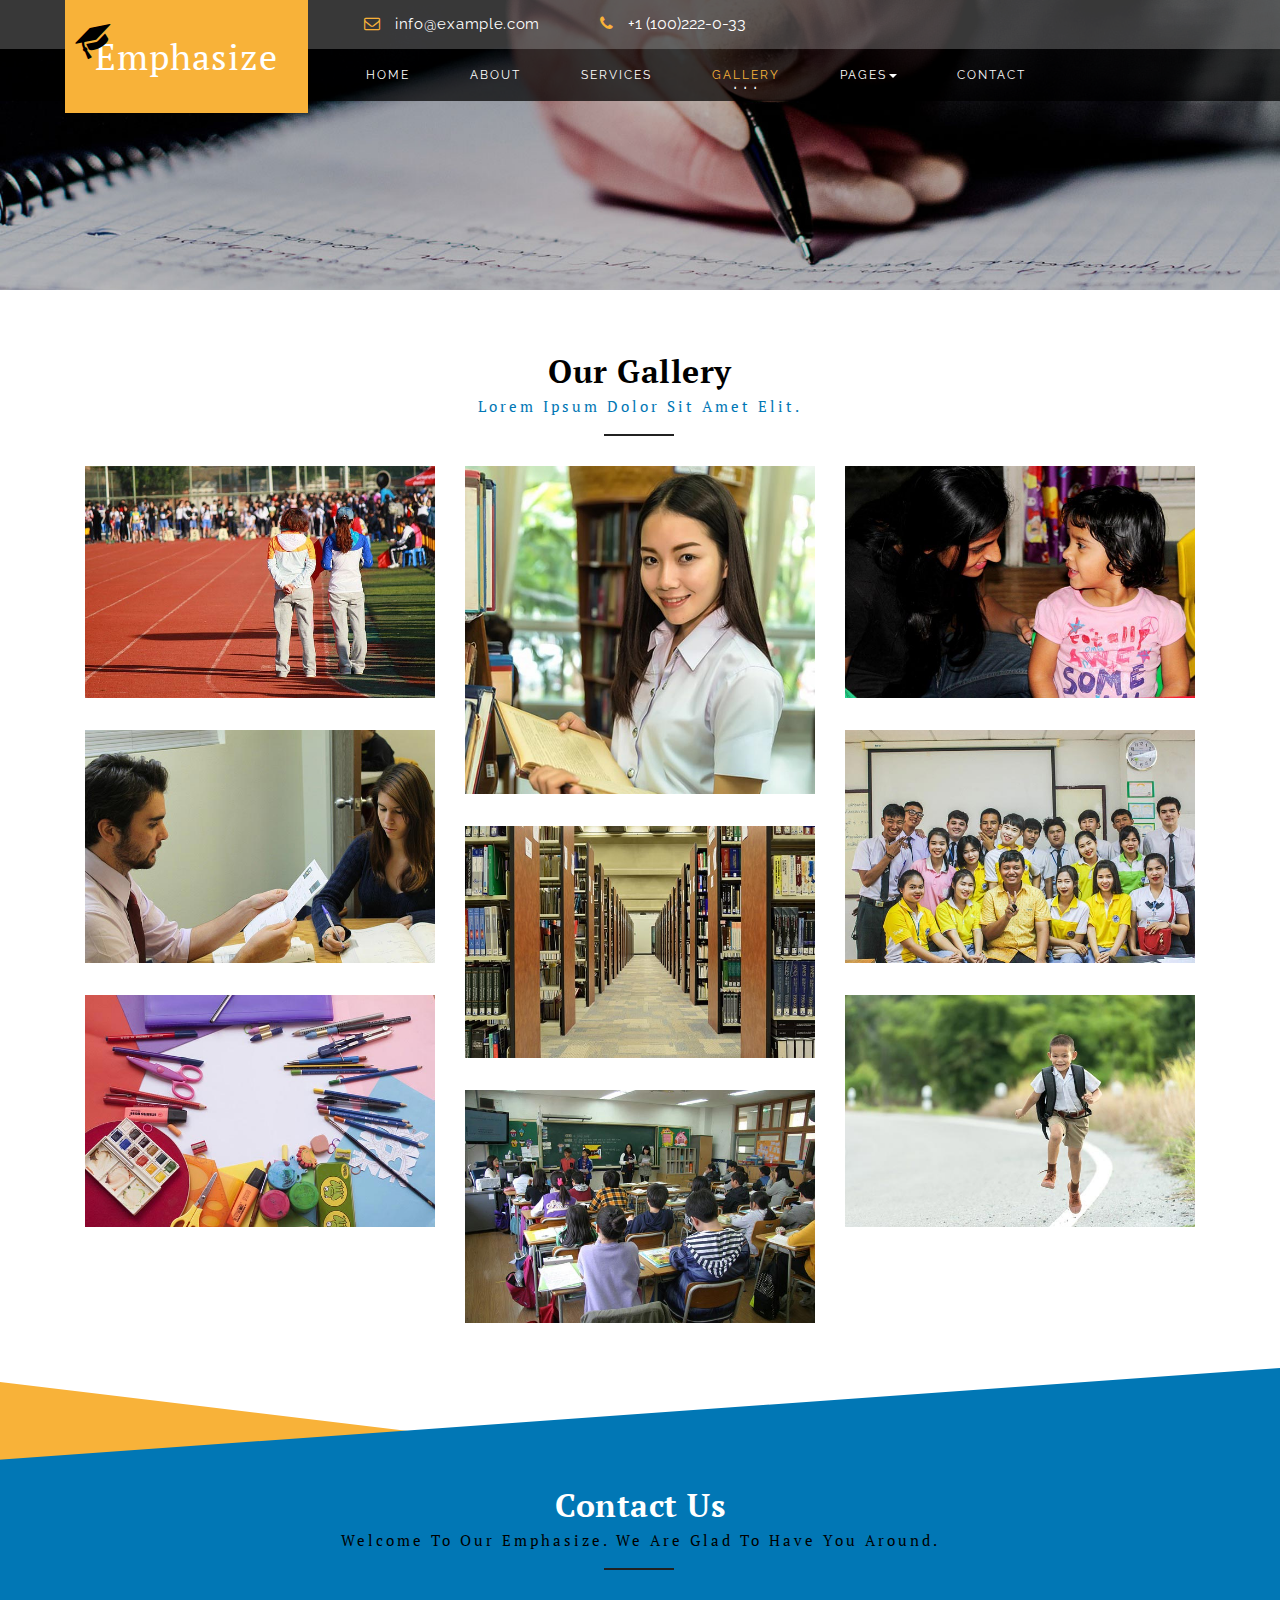
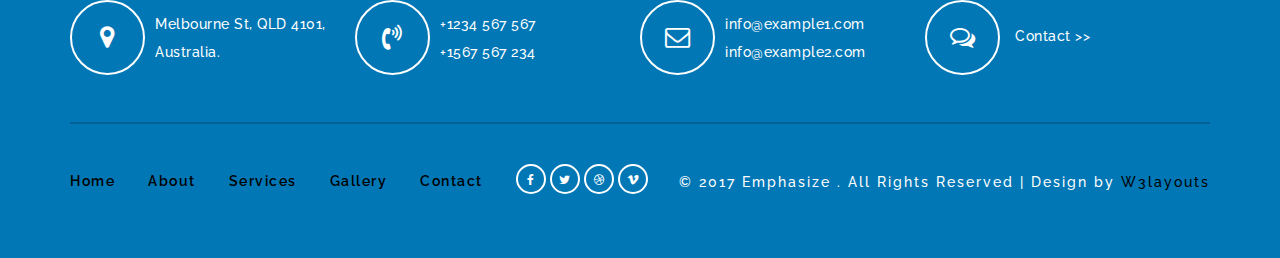
<file: gallery.html>
<!--
Author: W3layouts
Author URL: http://w3layouts.com
License: Creative Commons Attribution 3.0 Unported
License URL: http://creativecommons.org/licenses/by/3.0/
-->
<!DOCTYPE html>
<html lang="en">
<head>
<title>Emphasize an Education Category Bootstrap Responsive Web Template | Gallery :: w3layouts</title>
<!-- custom-theme -->
<meta name="viewport" content="width=device-width, initial-scale=1">
<meta http-equiv="Content-Type" content="text/html; charset=utf-8" />
<meta name="keywords" content="Emphasize Responsive web template, Bootstrap Web Templates, Flat Web Templates, Android Compatible web template, 
Smartphone Compatible web template, free webdesigns for Nokia, Samsung, LG, Sony Ericsson, Motorola web design" />
<script type="application/x-javascript"> addEventListener("load", function() { setTimeout(hideURLbar, 0); }, false);
		function hideURLbar(){ window.scrollTo(0,1); } </script>
<!-- // custom-theme -->
<!--css links-->
<link href="css/bootstrap.css" rel="stylesheet" type="text/css" media="all" /><!--bootstrap-->
<link href="css/font-awesome.css" rel="stylesheet"><!--font-awesome-->
<link href="css/lightcase.css" rel="stylesheet" type="text/css" />
<link href="css/style.css" rel="stylesheet" type="text/css" media="all" /><!--stylesheet-->
<!--//css links-->
<!--fonts-->
<link href="//fonts.googleapis.com/css?family=Raleway:200,300,400,500,600,700" rel="stylesheet">
<link href="//fonts.googleapis.com/css?family=PT+Serif:400,700" rel="stylesheet">
<!--//fonts-->
</head>
<body>
<!-- Header -->
<div id="home" class="banner inner-banner-w3l">
		<div class="header-nav">
			<nav class="navbar navbar-default">
			<div class="header-top">
					<div class="navbar-header logo">
								<button type="button" class="navbar-toggle collapsed" data-toggle="collapse" data-target="#bs-example-navbar-collapse-1">
									<span class="sr-only">Toggle navigation</span>
									<span class="icon-bar"></span>
									<span class="icon-bar"></span>
									<span class="icon-bar"></span>
								</button>
								<h1>
									<a class="navbar-brand" href="index.html"><i class="fa fa-graduation-cap" aria-hidden="true"></i>Emphasize</a>
								</h1>
					</div>
					<!-- navbar-header -->
					<div class="contact-bnr-w3-agile">
								<ul>
									<li><i class="fa fa-envelope-o" aria-hidden="true"></i><a href="mailto:info@example.com">info@example.com</a></li>
									<li><i class="fa fa-phone" aria-hidden="true"></i>+1 (100)222-0-33</li>	
								</ul>
							</div>
							</div>
					<div class="collapse navbar-collapse cl-effect-13" id="bs-example-navbar-collapse-1">

						<ul class="nav navbar-nav navbar-right">
							<li><a href="index.html">Home</a></li>
							<li><a href="about.html">About</a></li>
							<li><a href="services.html">Services</a></li>
							<li><a href="gallery.html" class="active">Gallery</a></li>
							<li class="dropdown">
								<a href="#" class="dropdown-toggle" data-toggle="dropdown" role="button" aria-haspopup="true" aria-expanded="false">Pages<span class="caret"></span></a>
								<ul class="dropdown-menu">
									<li><a href="codes.html">Short Codes</a></li>
									<li><a href="icons.html">Icons</a></li>
								</ul>
							</li>
							<li><a href="contact.html">Contact</a></li>
						</ul>

					</div>
					<div class="clearfix"> </div>	
				</nav>
							<div class="clearfix"> </div>
		</div>
</div>	
<!-- //Header -->
<!-- gallery inner -->
<div class="inner-padding">
	<div class="container">
	<h3 class="heading-agileinfo">Our gallery<span>Lorem ipsum dolor sit amet elit.</span></h3>
		<div class="w3ls_portfolio_grids">
				<div class="col-md-4 agileinfo_portfolio_grid">
					<div class="w3_agile_portfolio_grid1">
						<a href="images/g1.jpg" class="showcase" data-rel="lightcase:myCollection:slideshow" title="Emphasize">
							<div class="agileits_portfolio_sub_grid agileits_w3layouts_team_grid">	
								<div class="w3layouts_port_head">
									<h3>Emphasize</h3>
								</div>
								<img src="images/g1.jpg" alt=" " class="img-responsive">
							</div>
						</a>
					</div>
					<div class="w3_agile_portfolio_grid1">
						<a href="images/g2.jpg" class="showcase" data-rel="lightcase:myCollection:slideshow" title="Emphasize">
							<div class="agileits_portfolio_sub_grid agileits_w3layouts_team_grid">	
								<div class="w3layouts_port_head">
									<h3>Emphasize</h3>
								</div>
								<img src="images/g2.jpg" alt=" " class="img-responsive">
							</div>
						</a>
					</div>
					<div class="w3_agile_portfolio_grid1">
						<a href="images/g3.jpg" class="showcase" data-rel="lightcase:myCollection:slideshow" title="Emphasize">
							<div class="agileits_portfolio_sub_grid agileits_w3layouts_team_grid">	
								<div class="w3layouts_port_head">
									<h3>Emphasize</h3>
								</div>
								<img src="images/g3.jpg" alt=" " class="img-responsive">
							</div>
						</a>
					</div>
				</div>
				<div class="col-md-4 agileinfo_portfolio_grid">
					<div class="w3_agile_portfolio_grid1">
						<a href="images/g4.jpg" class="showcase" data-rel="lightcase:myCollection:slideshow" title="Emphasize">
							<div class="agileits_portfolio_sub_grid agileits_w3layouts_team_grid">	
								<div class="w3layouts_port_head">
									<h3>Emphasize</h3>
								</div>
								<img src="images/g4.jpg" alt=" " class="img-responsive">
							</div>
						</a>
					</div>
					<div class="w3_agile_portfolio_grid1">
						<a href="images/g5.jpg" class="showcase" data-rel="lightcase:myCollection:slideshow" title="Emphasize">
							<div class="agileits_portfolio_sub_grid agileits_w3layouts_team_grid">	
								<div class="w3layouts_port_head">
									<h3>Emphasize</h3>
								</div>
								<img src="images/g5.jpg" alt=" " class="img-responsive">
							</div>
						</a>
					</div>
					<div class="w3_agile_portfolio_grid1">
						<a href="images/g6.jpg" class="showcase" data-rel="lightcase:myCollection:slideshow" title="Emphasize">
							<div class="agileits_portfolio_sub_grid agileits_w3layouts_team_grid">	
								<div class="w3layouts_port_head">
									<h3>Emphasize</h3>
								</div>
								<img src="images/g6.jpg" alt=" " class="img-responsive">
							</div>
						</a>
					</div>
				</div>
				<div class="col-md-4 agileinfo_portfolio_grid">
					<div class="w3_agile_portfolio_grid1">
						<a href="images/g7.jpg" class="showcase" data-rel="lightcase:myCollection:slideshow" title="Emphasize">
							<div class="agileits_portfolio_sub_grid agileits_w3layouts_team_grid">	
								<div class="w3layouts_port_head">
									<h3>Emphasize</h3>
								</div>
								<img src="images/g7.jpg" alt=" " class="img-responsive">
							</div>
						</a>
					</div>
					<div class="w3_agile_portfolio_grid1">
						<a href="images/g8.jpg" class="showcase" data-rel="lightcase:myCollection:slideshow" title="Emphasize">
							<div class="agileits_portfolio_sub_grid agileits_w3layouts_team_grid">	
								<div class="w3layouts_port_head">
									<h3>Emphasize</h3>
								</div>
								<img src="images/g8.jpg" alt=" " class="img-responsive">
							</div>
						</a>
					</div>
					<div class="w3_agile_portfolio_grid1">
						<a href="images/g9.jpg" class="showcase" data-rel="lightcase:myCollection:slideshow" title="Emphasize">
							<div class="agileits_portfolio_sub_grid agileits_w3layouts_team_grid">	
								<div class="w3layouts_port_head">
									<h3>Emphasize</h3>
								</div>
								<img src="images/g9.jpg" alt=" " class="img-responsive">
							</div>
						</a>
					</div>
				</div>
				<div class="clearfix"> </div>
		</div>
	</div>
</div>
	<!-- //gallery inner -->
<!-- footer -->

<div class="contact-w3ls ">
<div class="contact-top-w3-agile">
</div>
	<div class="container">
		<h2 class="heading-agileinfo white-w3ls">Contact Us<span class="black-w3ls">Welcome to our Emphasize. We are glad to have you around.</span></h2>
		<ul class="w3_address">
			<li><i class="fa fa-map-marker" aria-hidden="true"></i><span>Melbourne St, QLD 4101, Australia.</span></li>
			<li><i class="fa fa-volume-control-phone" aria-hidden="true"></i><span>+1234 567 567<br>+1567 567 234</span></li>
			<li><i class="fa fa-envelope-o" aria-hidden="true"></i><span><a href="mailto:info@example.com">info@example1.com</a><br><a href="mailto:info@example.com">info@example2.com</a></span></li>
			<li><i class="fa fa-comments-o" aria-hidden="true"></i><span><a href="contact.html">Contact >></a></span></li>
		</ul>
			<div class="clearfix"></div>
		<div class="copy">
				<ul class="banner-menu-w3layouts">
					<li><a href="index.html">Home</a></li>
					<li><a href="about.html">About</a></li>
					<li><a href="services.html">Services</a></li>
					<li><a href="gallery.html">Gallery</a></li>
					<li><a href="contact.html">Contact</a></li>
				</ul>
				<ul class="agileits_social_list">
					<li><a href="#" class="w3_agile_facebook"><i class="fa fa-facebook" aria-hidden="true"></i></a></li>
					<li><a href="#" class="agile_twitter"><i class="fa fa-twitter" aria-hidden="true"></i></a></li>
					<li><a href="#" class="w3_agile_dribble"><i class="fa fa-dribbble" aria-hidden="true"></i></a></li>
					<li><a href="#" class="w3_agile_vimeo"><i class="fa fa-vimeo" aria-hidden="true"></i></a></li>
				</ul>
				<p>© 2017 Emphasize . All Rights Reserved | Design by <a href="http://w3layouts.com/">W3layouts</a> </p>
		</div>
	</div>
</div>
<!--//footer -->
<!-- js -->
<script type="text/javascript" src="js/jquery-2.1.4.min.js"></script>
<!--//js -->
<!-- light-case -->
	<script src="js/lightcase.js"></script>
	<script src="js/jquery.events.touch.js"></script>
	<script>
		$('.showcase').lightcase();
	</script>
<!-- //light-case -->
<script src="js/SmoothScroll.min.js"></script>
<!--Scrolling-top -->
<script type="text/javascript" src="js/move-top.js"></script>
<script type="text/javascript" src="js/easing.js"></script>
<script type="text/javascript">
	jQuery(document).ready(function($) {
		$(".scroll").click(function(event){		
			event.preventDefault();
			$('html,body').animate({scrollTop:$(this.hash).offset().top},1000);
		});
	});
</script>
<!--//Scrolling-top -->
<!-- smooth scrolling -->
	<script type="text/javascript">
		$(document).ready(function() {
		/*
			var defaults = {
			containerID: 'toTop', // fading element id
			containerHoverID: 'toTopHover', // fading element hover id
			scrollSpeed: 1200,
			easingType: 'linear' 
			};
		*/								
		$().UItoTop({ easingType: 'easeOutQuart' });
		});
	</script>
	<a href="#home" id="toTop" style="display: block;"> <span id="toTopHover" style="opacity: 1;"> </span></a>
<!-- //smooth scrolling -->
<script type="text/javascript" src="js/bootstrap-3.1.1.min.js"></script>
</body>
</html>
</file>
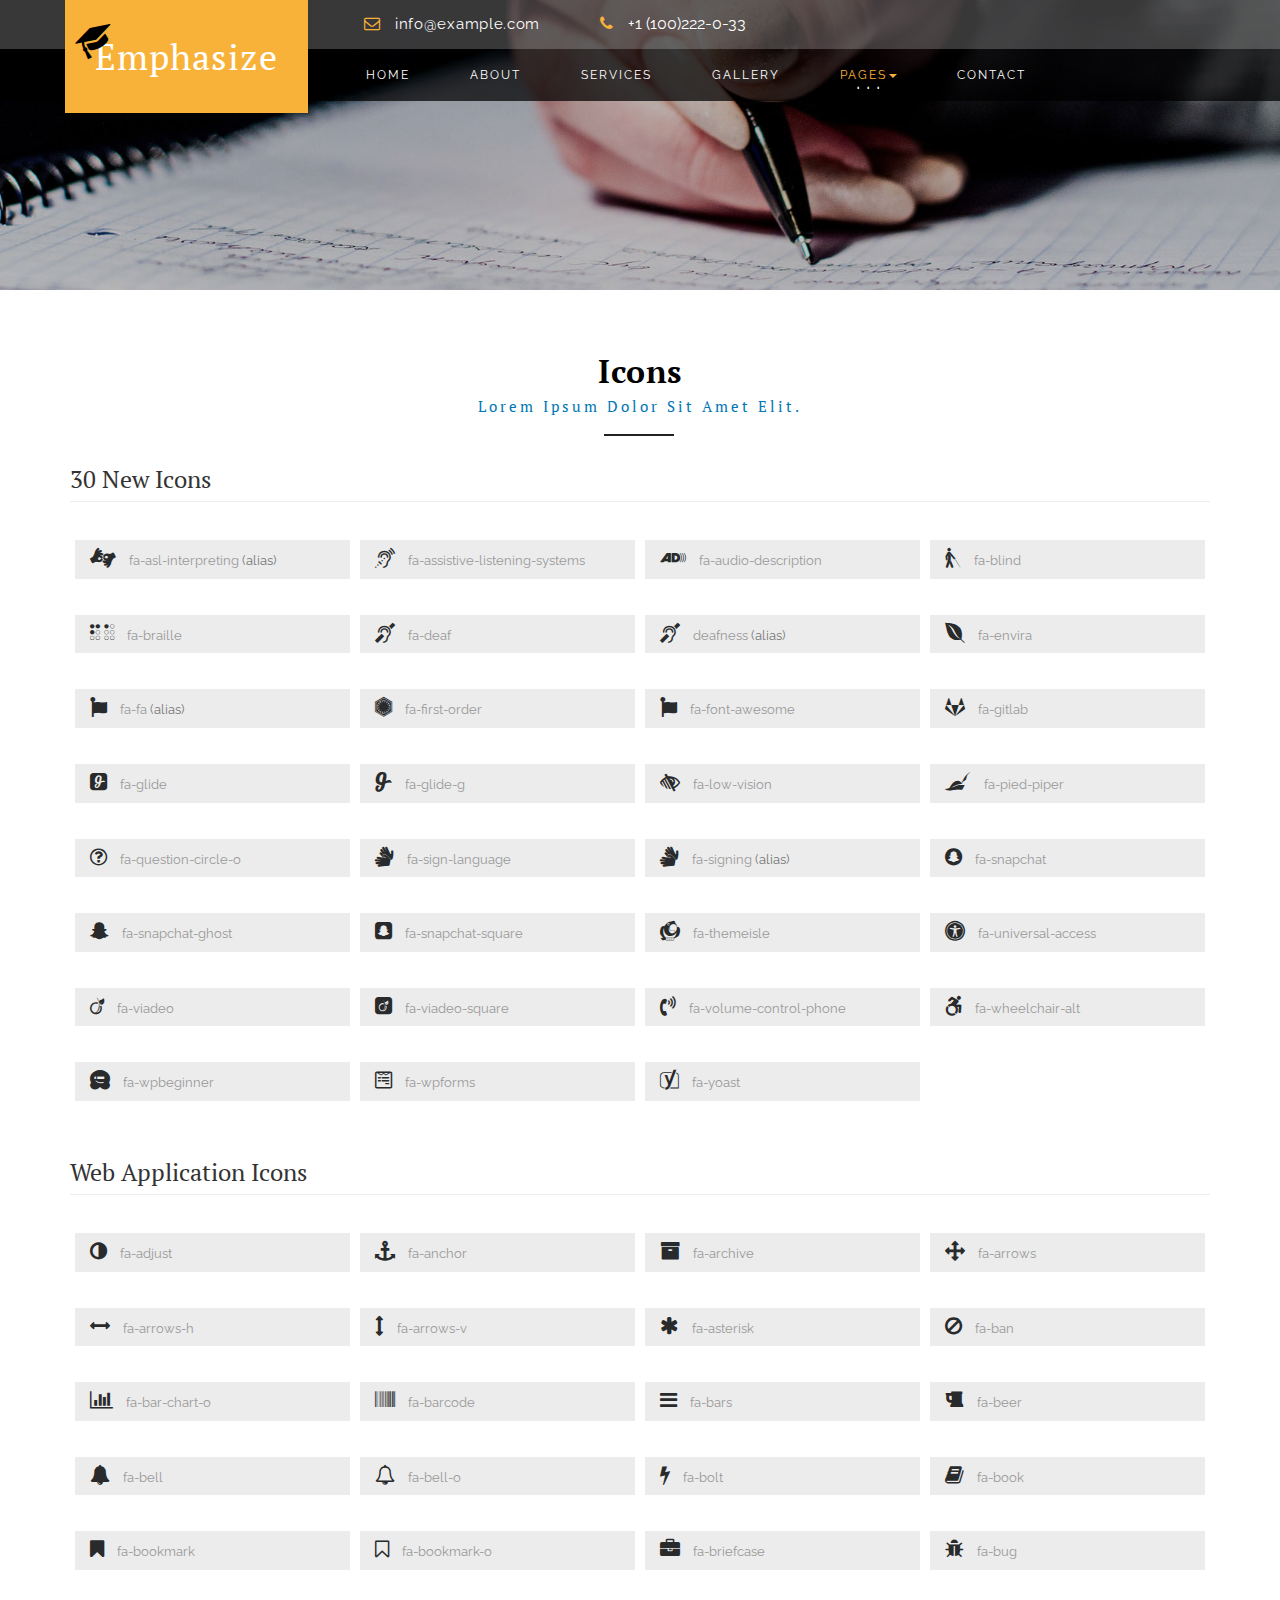
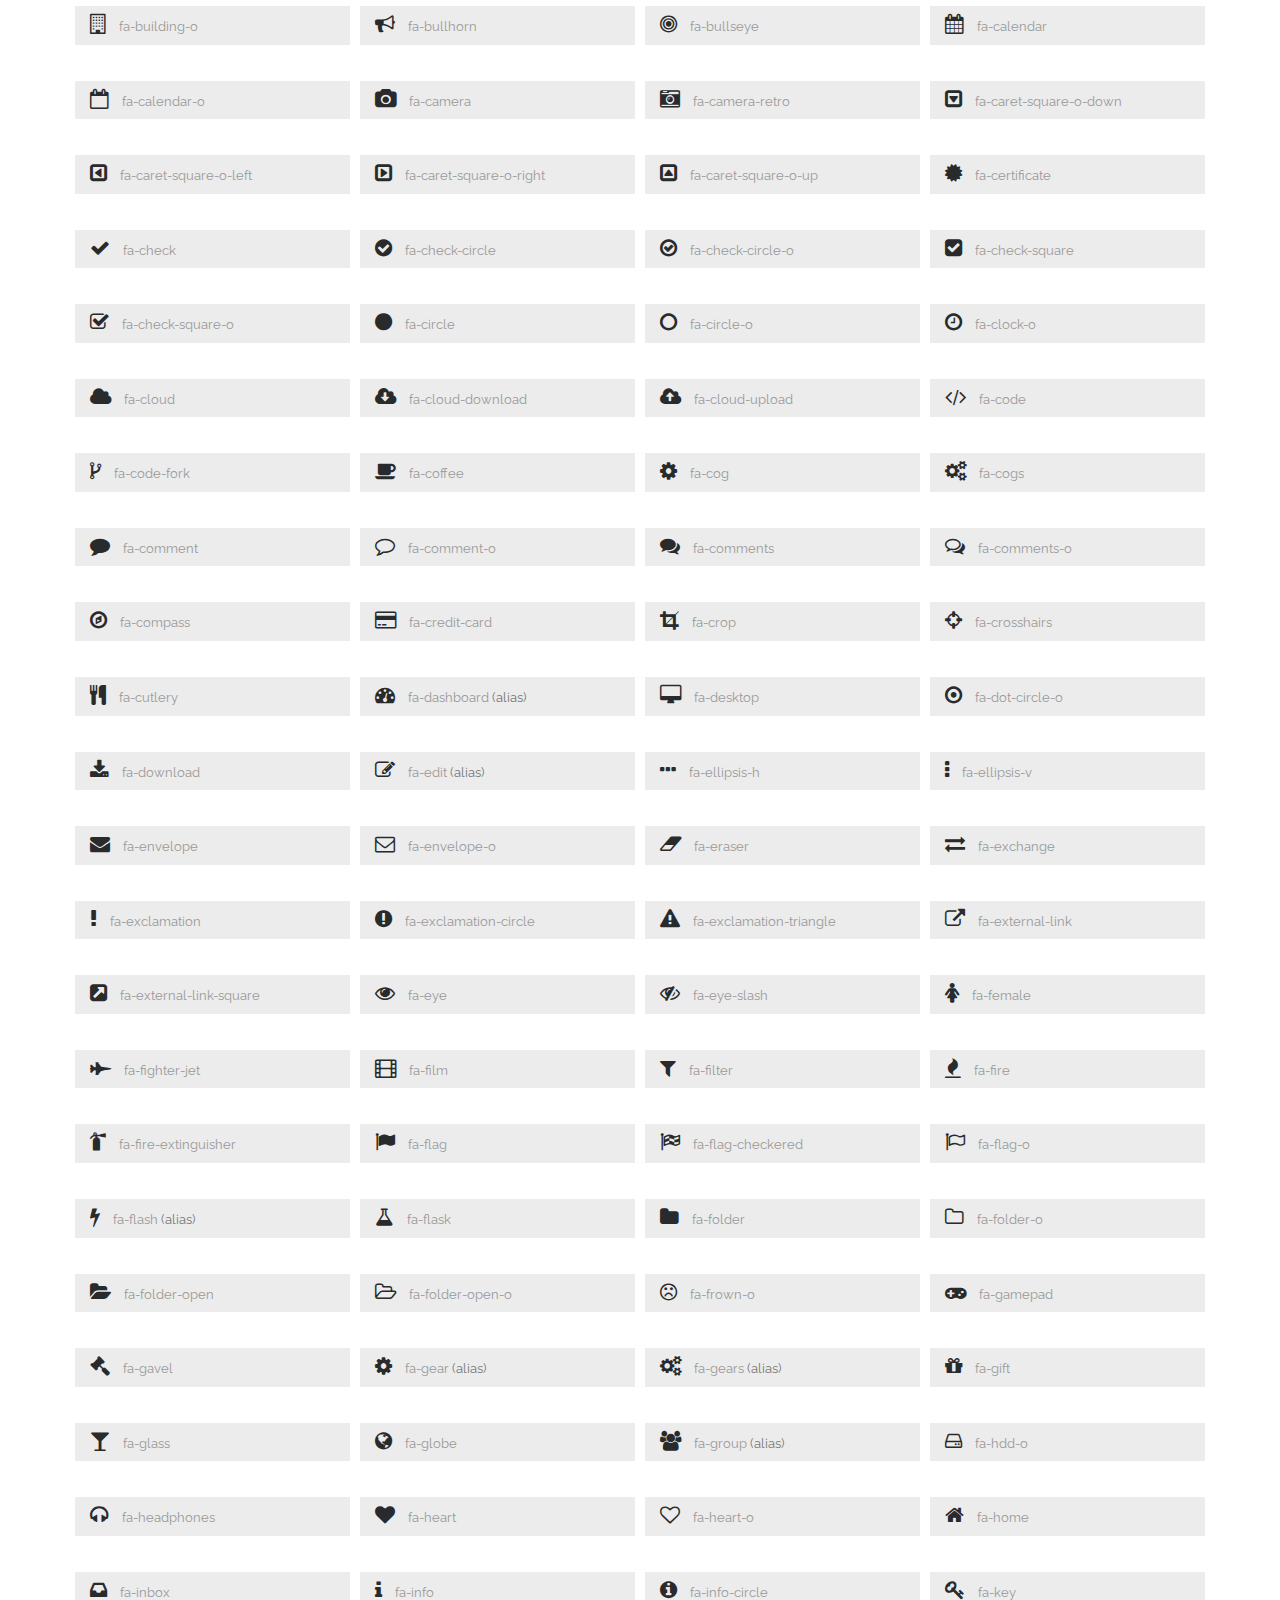
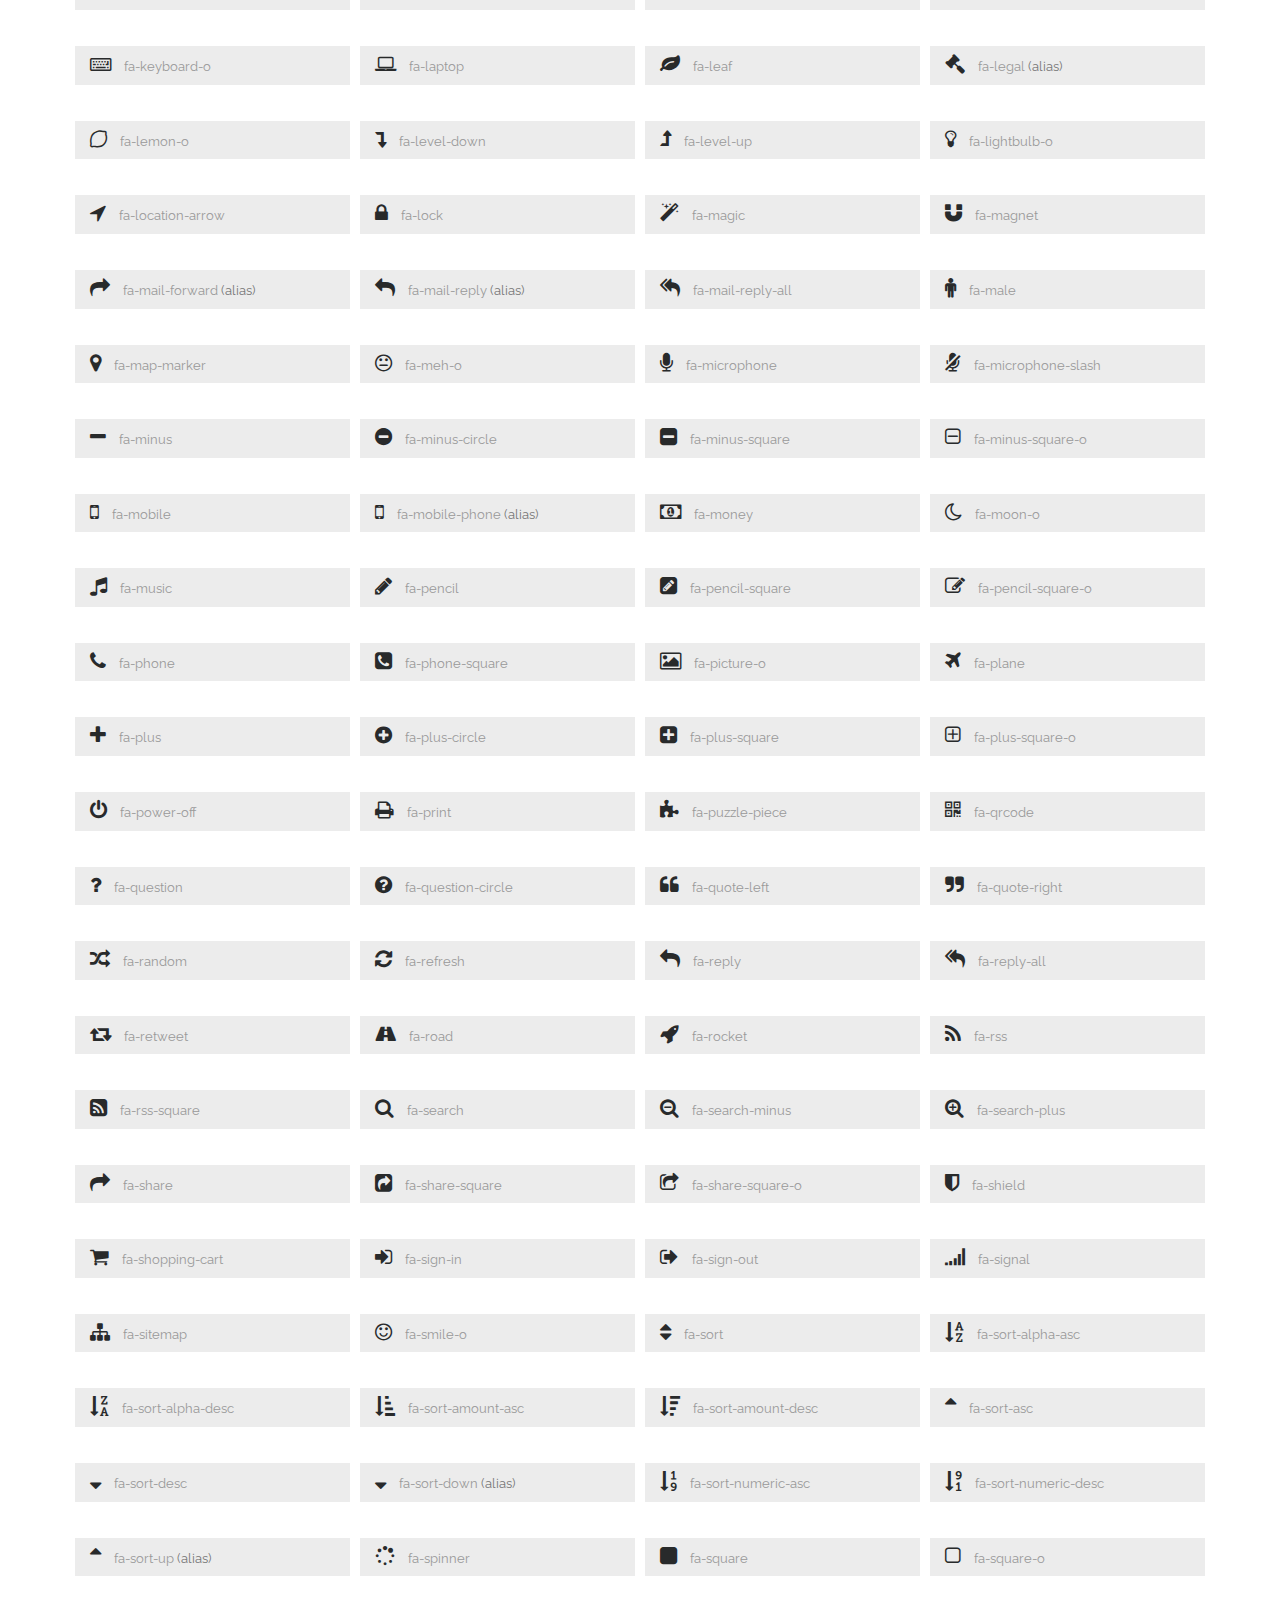
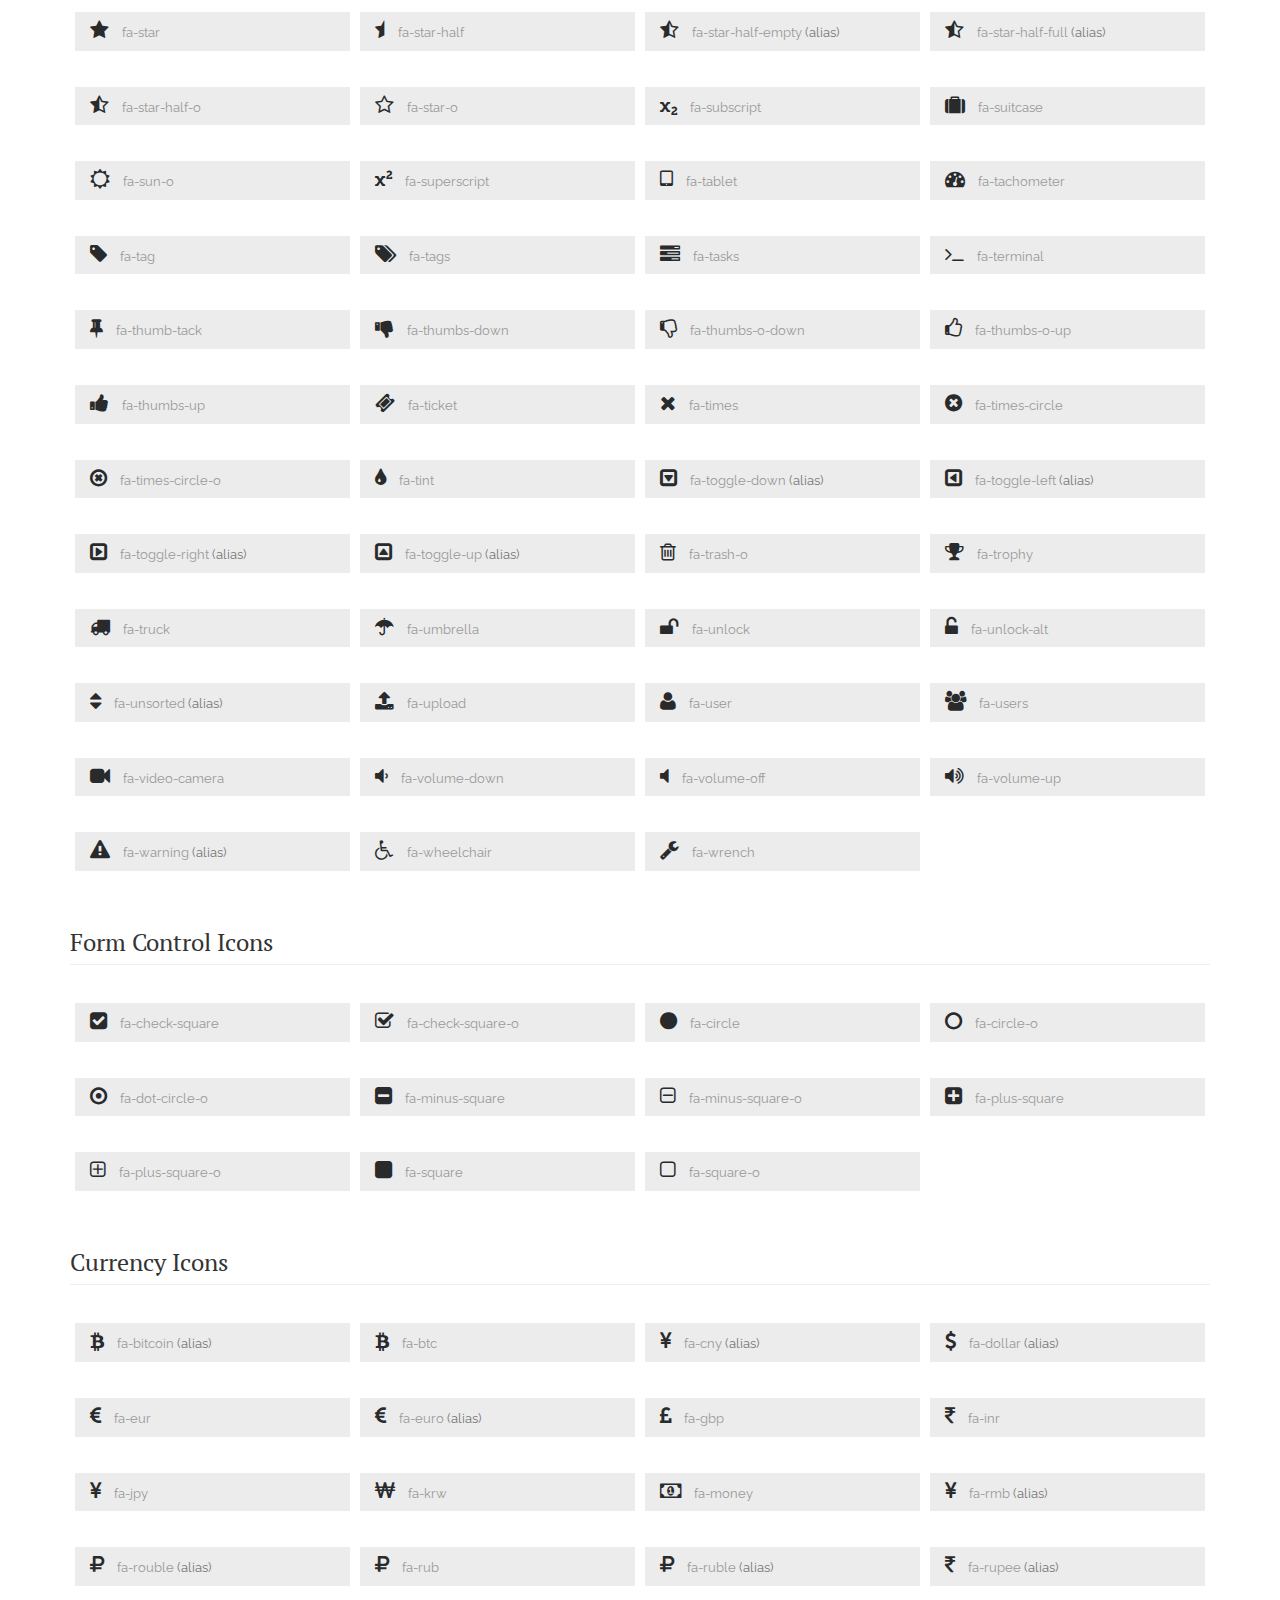
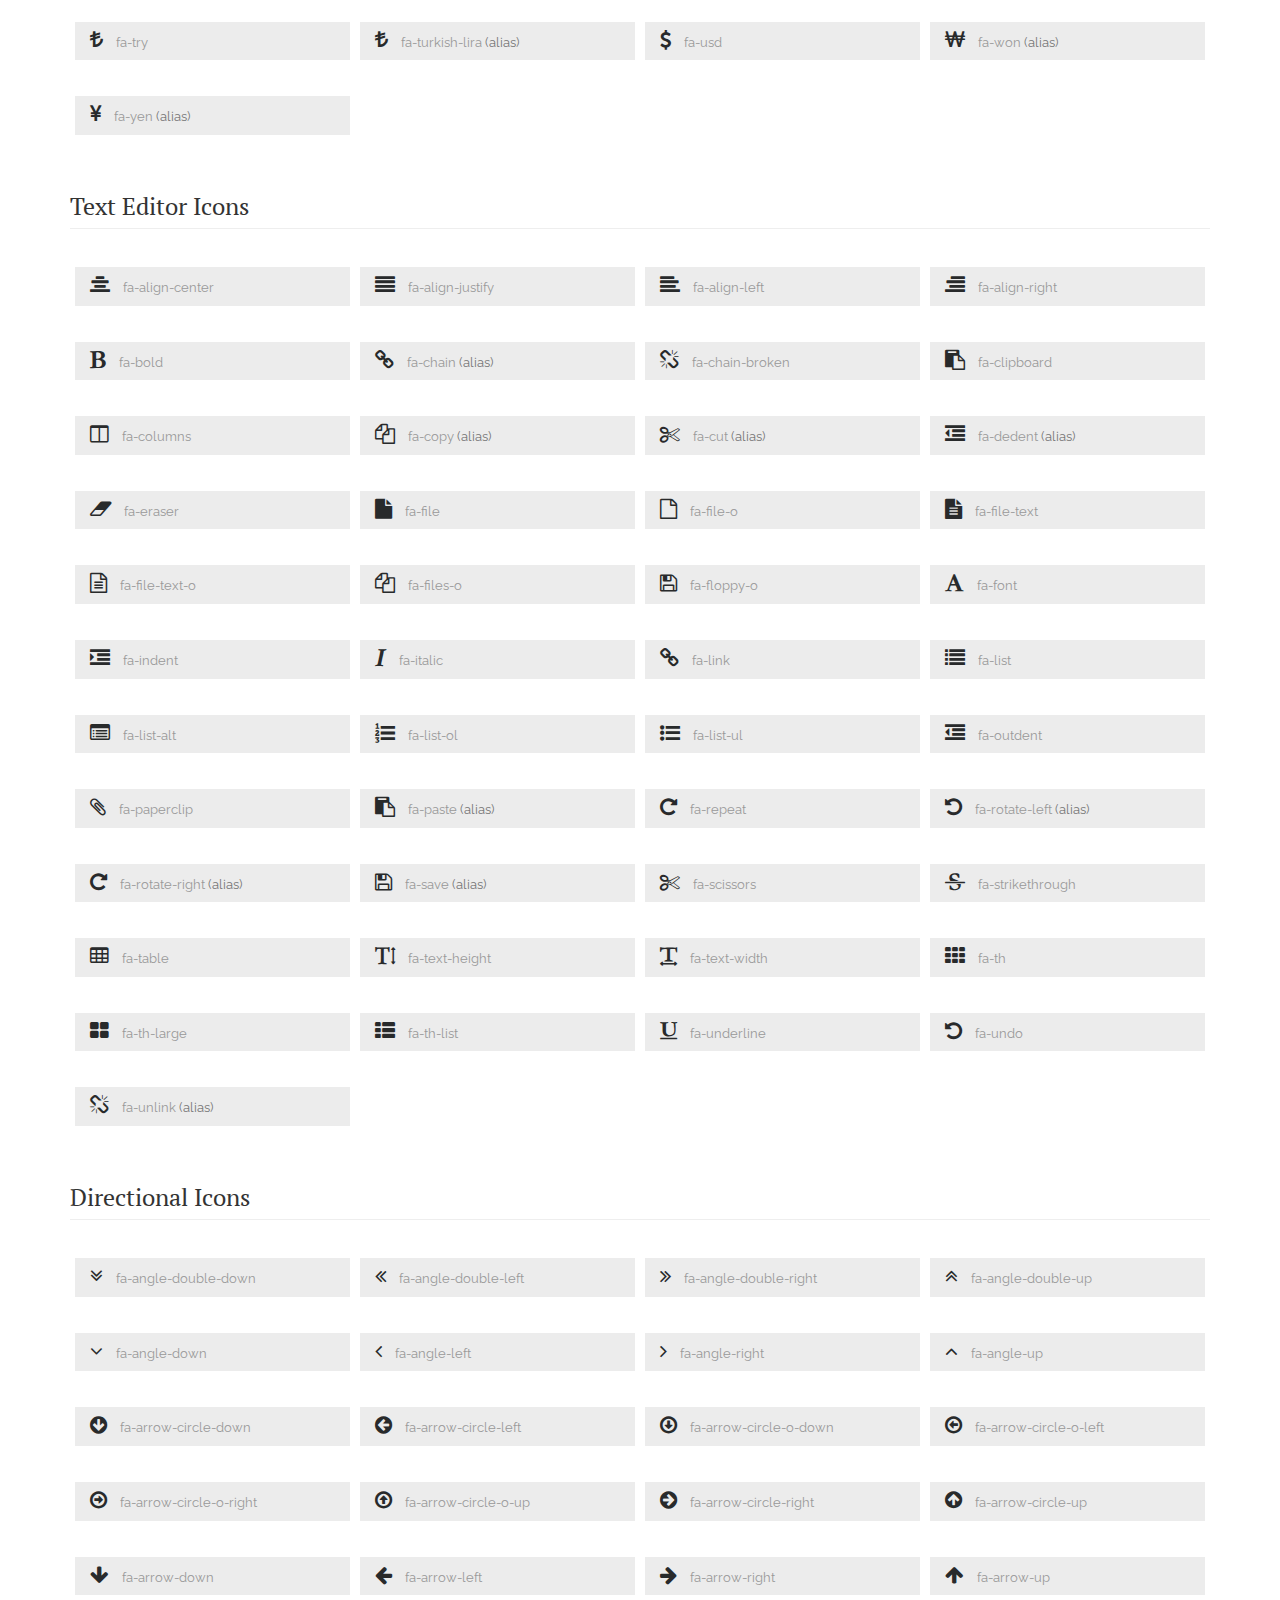
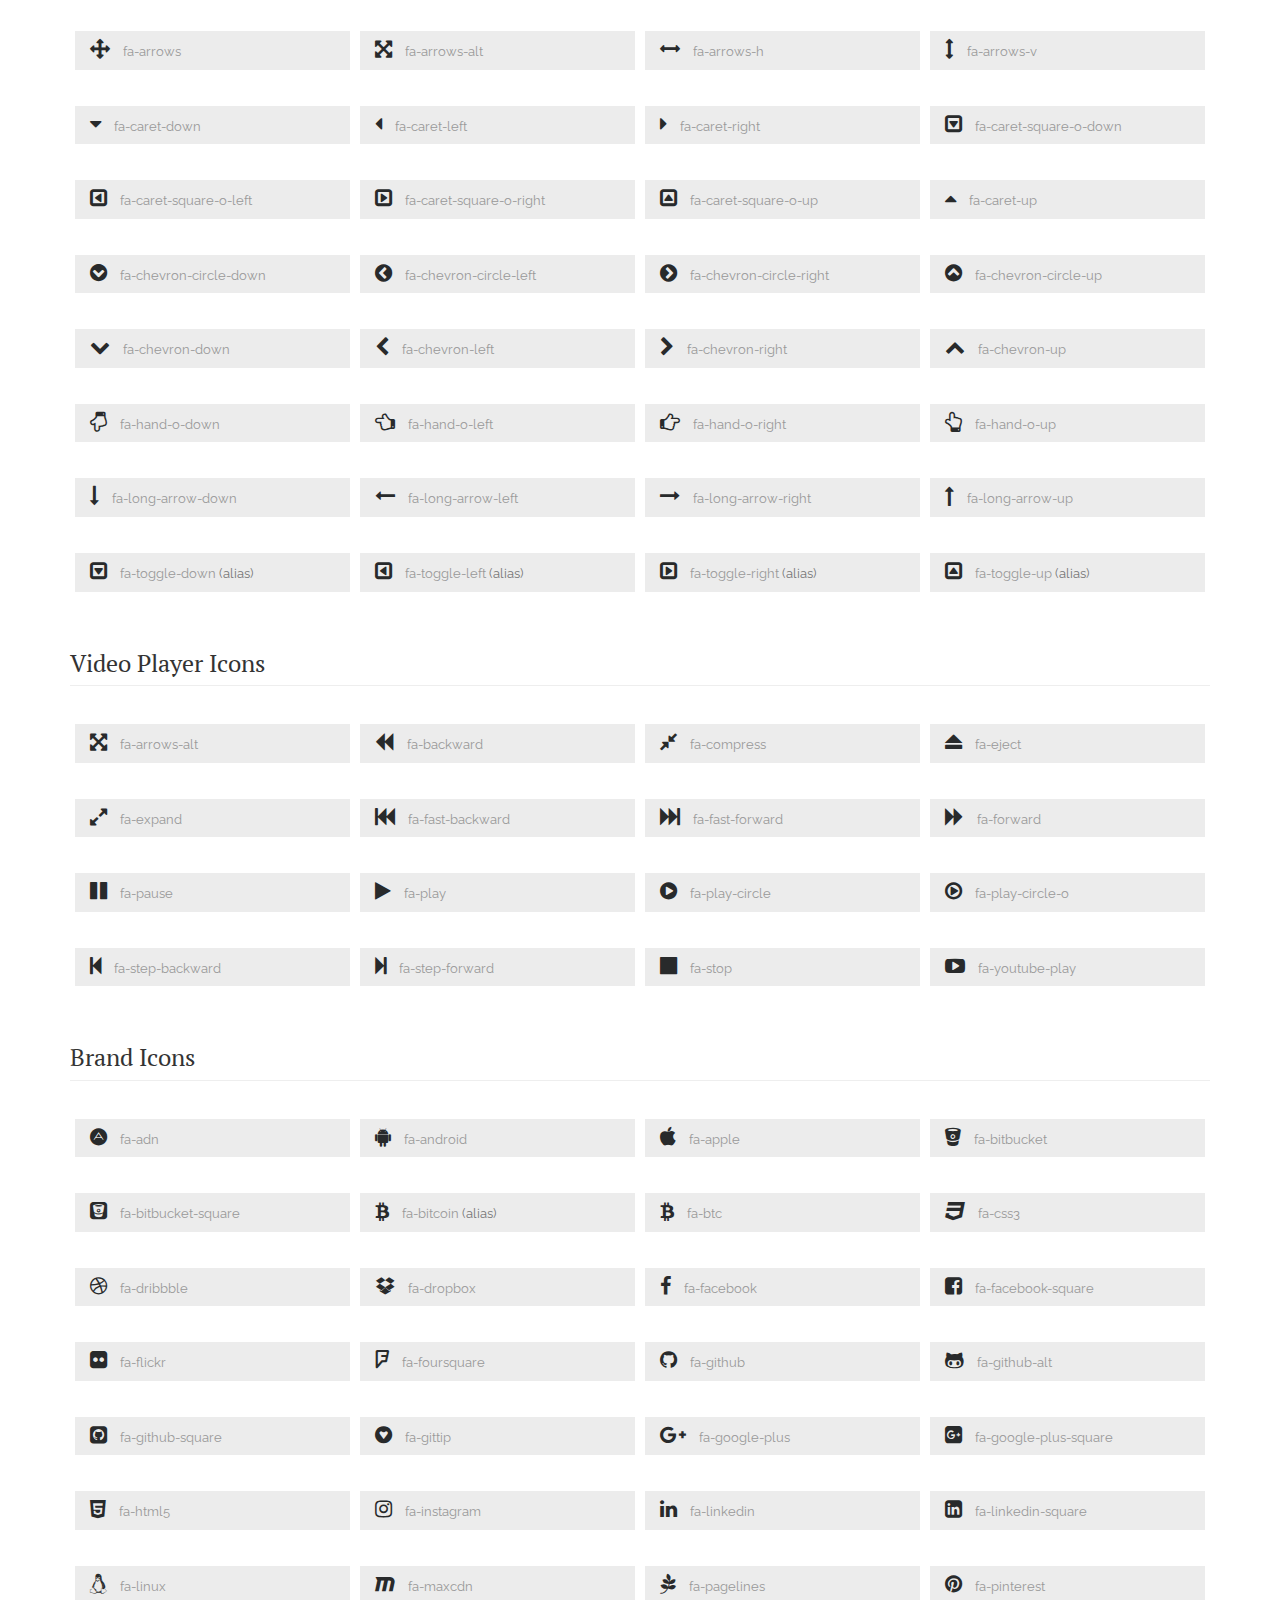
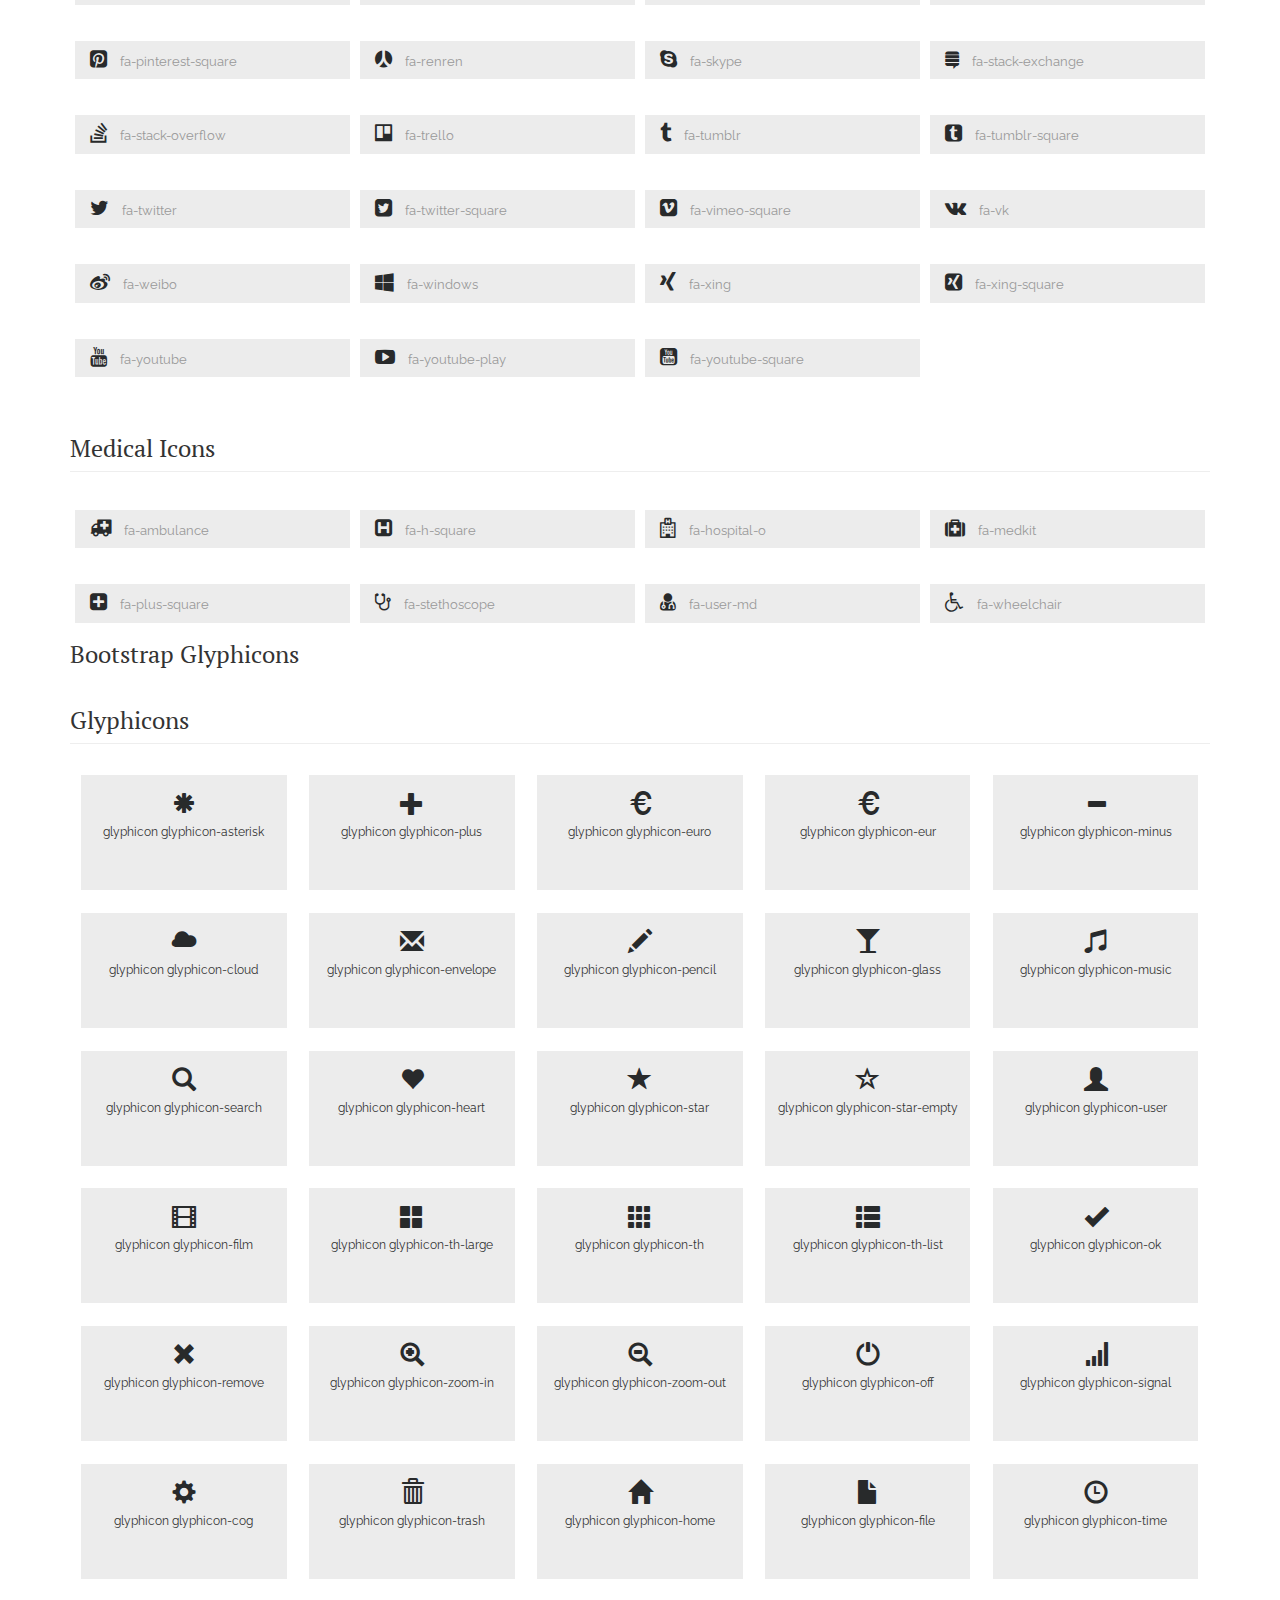
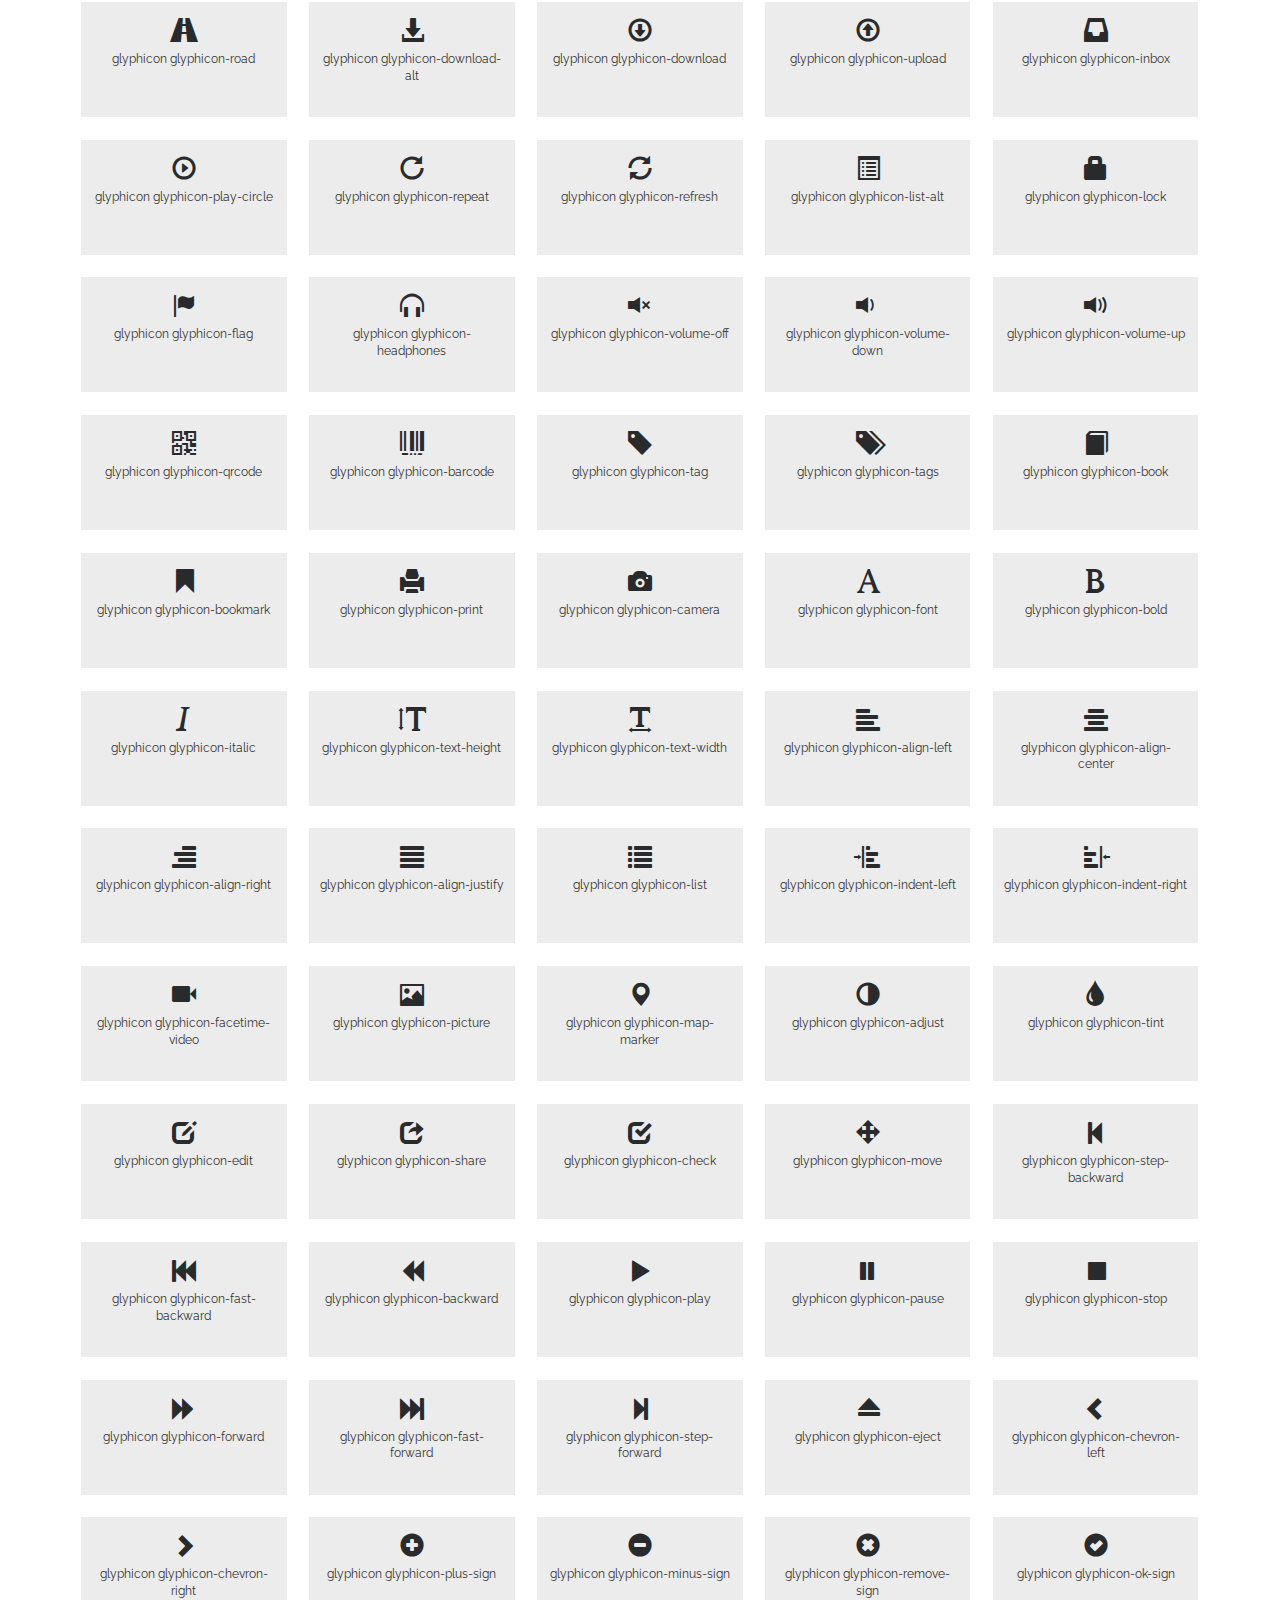
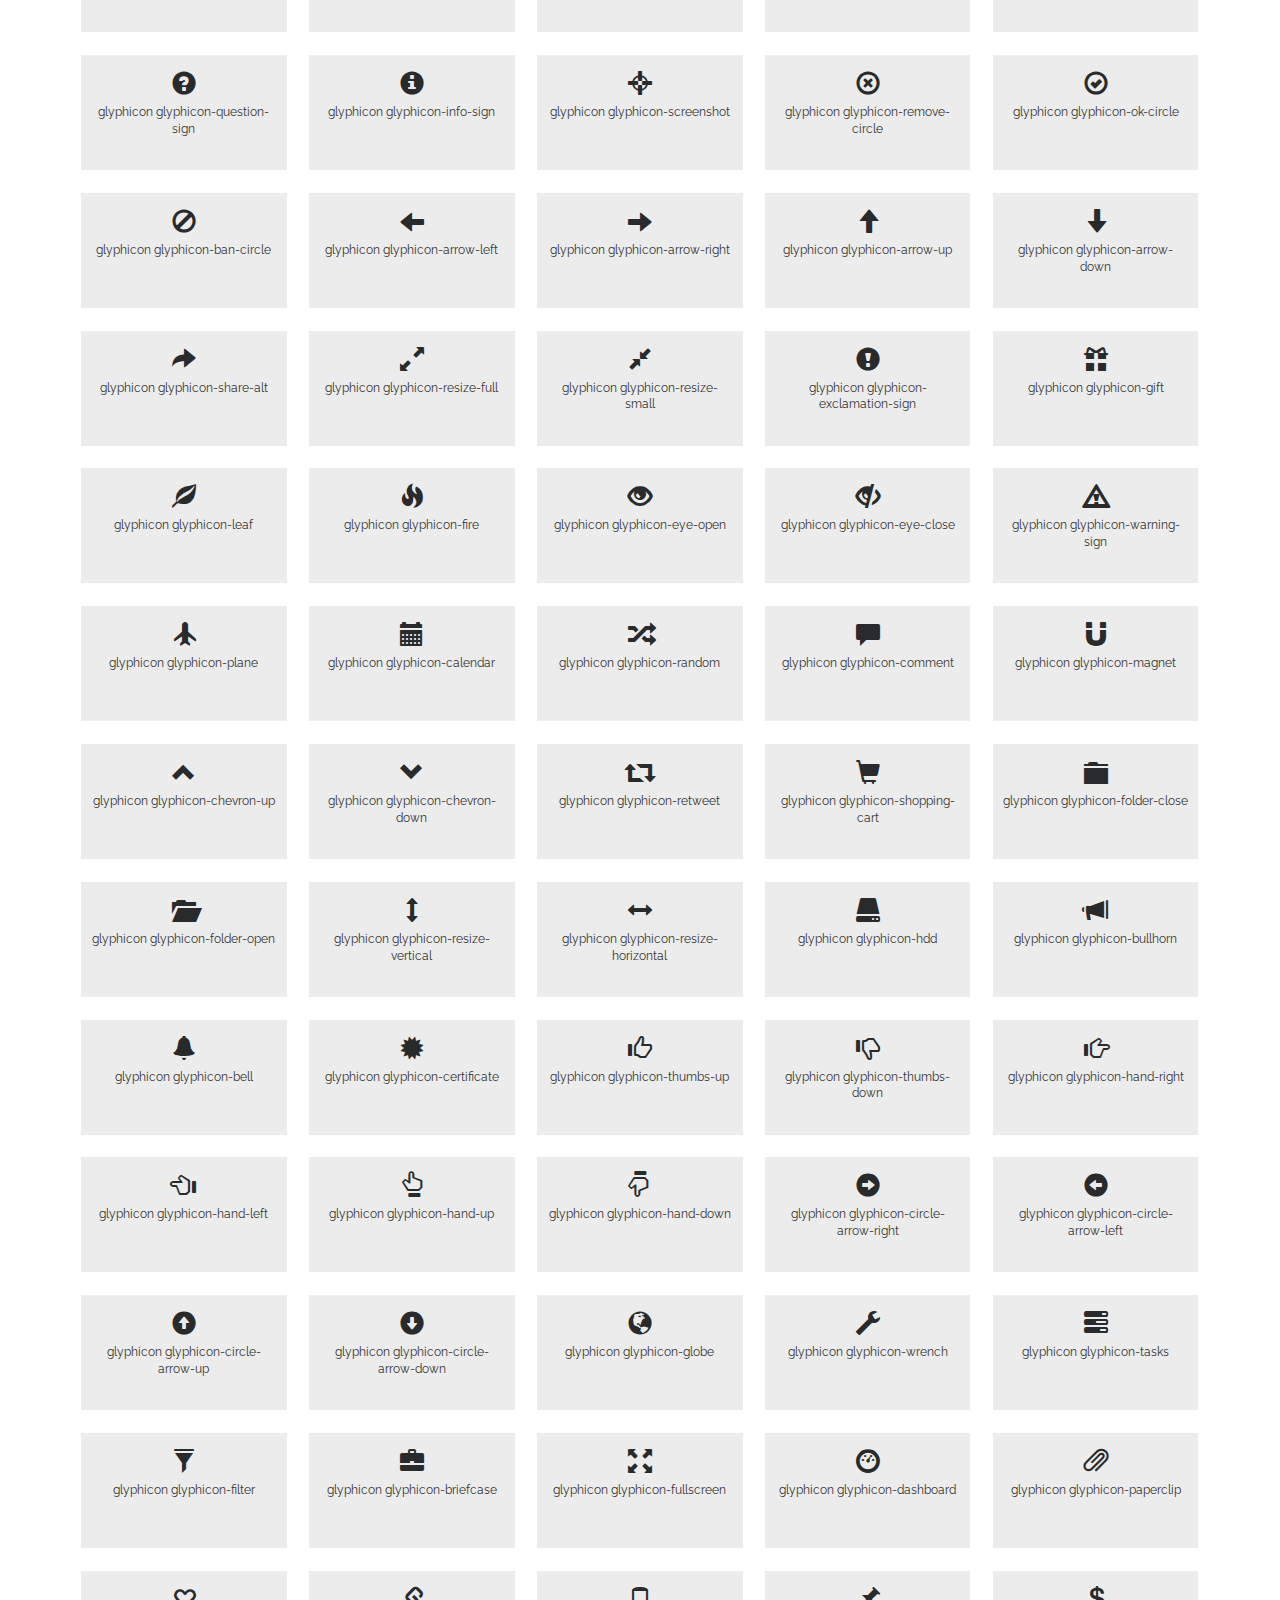
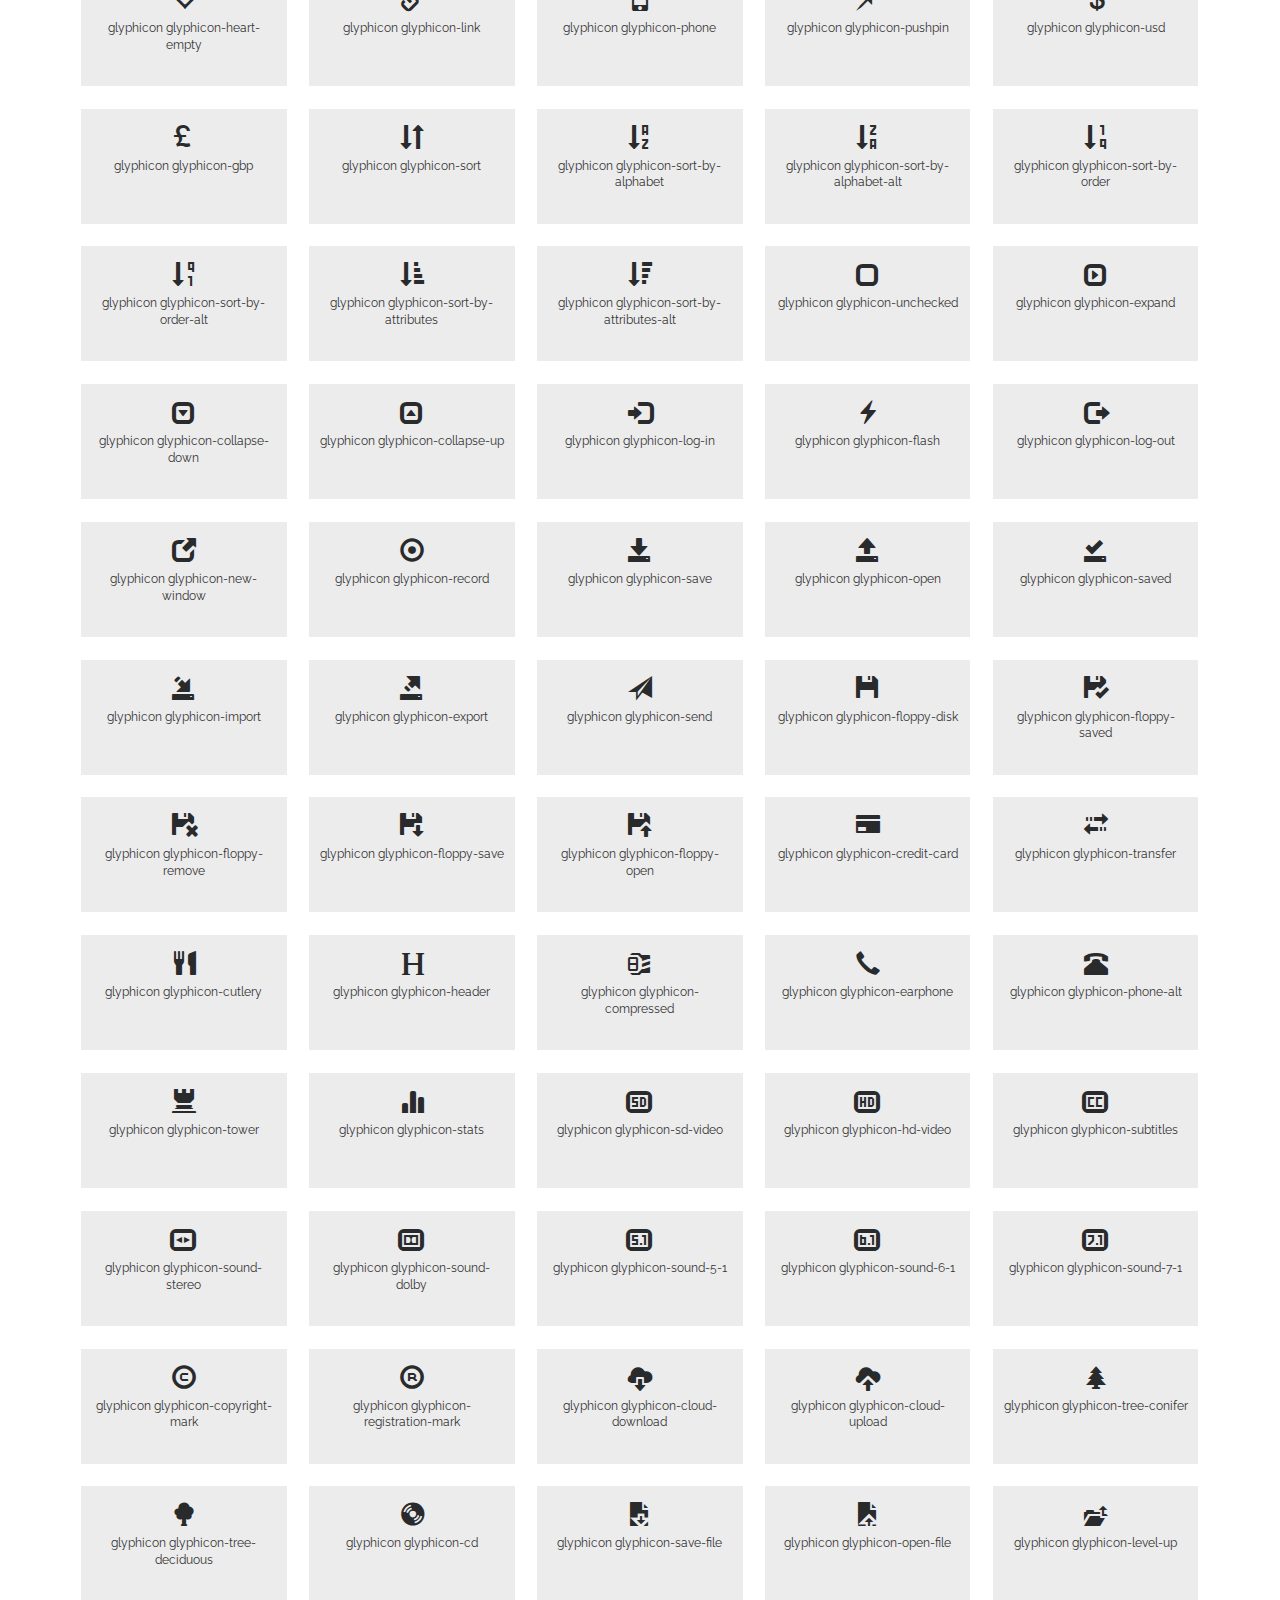
<file: icons.html>
<!--
Author: W3layouts
Author URL: http://w3layouts.com
License: Creative Commons Attribution 3.0 Unported
License URL: http://creativecommons.org/licenses/by/3.0/
-->
<!DOCTYPE html>
<html lang="en">
<head>
<title>Emphasize an Education Category Bootstrap Responsive Web Template | Icons :: w3layouts</title>
<!-- custom-theme -->
<meta name="viewport" content="width=device-width, initial-scale=1">
<meta http-equiv="Content-Type" content="text/html; charset=utf-8" />
<meta name="keywords" content="Emphasize Responsive web template, Bootstrap Web Templates, Flat Web Templates, Android Compatible web template, 
Smartphone Compatible web template, free webdesigns for Nokia, Samsung, LG, Sony Ericsson, Motorola web design" />
<script type="application/x-javascript"> addEventListener("load", function() { setTimeout(hideURLbar, 0); }, false);
		function hideURLbar(){ window.scrollTo(0,1); } </script>
<!-- // custom-theme -->
<!--css links-->
<link href="css/bootstrap.css" rel="stylesheet" type="text/css" media="all" /><!--bootstrap-->
<link href="css/font-awesome.css" rel="stylesheet"><!--font-awesome-->
<link href="css/style.css" rel="stylesheet" type="text/css" media="all" /><!--stylesheet-->
<!--//css links-->
<!--fonts-->
<link href="//fonts.googleapis.com/css?family=Raleway:200,300,400,500,600,700" rel="stylesheet">
<link href="//fonts.googleapis.com/css?family=PT+Serif:400,700" rel="stylesheet">
<!--//fonts-->
</head>
<body>
<!-- Header -->
<div id="home" class="banner inner-banner-w3l">
		<div class="header-nav">
			<nav class="navbar navbar-default">
			<div class="header-top">
					<div class="navbar-header logo">
								<button type="button" class="navbar-toggle collapsed" data-toggle="collapse" data-target="#bs-example-navbar-collapse-1">
									<span class="sr-only">Toggle navigation</span>
									<span class="icon-bar"></span>
									<span class="icon-bar"></span>
									<span class="icon-bar"></span>
								</button>
								<h1>
									<a class="navbar-brand" href="index.html"><i class="fa fa-graduation-cap" aria-hidden="true"></i>Emphasize</a>
								</h1>
					</div>
					<!-- navbar-header -->
					<div class="contact-bnr-w3-agile">
								<ul>
									<li><i class="fa fa-envelope-o" aria-hidden="true"></i><a href="mailto:info@example.com">info@example.com</a></li>
									<li><i class="fa fa-phone" aria-hidden="true"></i>+1 (100)222-0-33</li>	
								</ul>
							</div>
							</div>
					<div class="collapse navbar-collapse cl-effect-13" id="bs-example-navbar-collapse-1">

						<ul class="nav navbar-nav navbar-right">
							<li><a href="index.html">Home</a></li>
							<li><a href="about.html">About</a></li>
							<li><a href="services.html">Services</a></li>
							<li><a href="gallery.html">Gallery</a></li>
							<li class="dropdown">
								<a href="#" class="dropdown-toggle active" data-toggle="dropdown" role="button" aria-haspopup="true" aria-expanded="false">Pages<span class="caret"></span></a>
								<ul class="dropdown-menu">
									<li><a href="codes.html">Short Codes</a></li>
									<li><a href="icons.html">Icons</a></li>
								</ul>
							</li>
							<li><a href="contact.html">Contact</a></li>
						</ul>

					</div>
					<div class="clearfix"> </div>	
				</nav>
							<div class="clearfix"> </div>
		</div>
</div>	
<!-- //Header -->
<!--typography-page -->
	<div class="typo inner-padding">
		<div class="container">
		<h3 class="heading-agileinfo">Icons<span>Lorem ipsum dolor sit amet elit.</span></h3>
              <div class="grid_3 grid_4 w3_agileits_icons_page">
						<div class="icons">
							<section id="new">
								<h3 class="page-header page-header icon-subheading icon-w3layouts-subheading">30 New Icons </h3>							  

								<div class="row fontawesome-icon-list wthree">
									
									
									<div class="icon-box col-md-3 col-sm-4"><a class="agile-icon" href="#"><i class="fa fa-asl-interpreting" aria-hidden="true"></i> fa-asl-interpreting <span class="text-muted">(alias)</span></a></div>
									
									<div class="icon-box col-md-3 col-sm-4"><a class="agile-icon" href="#"><i class="fa fa-assistive-listening-systems" aria-hidden="true"></i> fa-assistive-listening-systems</a></div>
									
									<div class="icon-box col-md-3 col-sm-4"><a class="agile-icon" href="#"><i class="fa fa-audio-description" aria-hidden="true"></i> fa-audio-description</a></div>
									
									  <div class="icon-box col-md-3 col-sm-4"><a class="agile-icon" href="#"><i class="fa fa-blind" aria-hidden="true"></i> fa-blind</a></div>
									
									  <div class="icon-box col-md-3 col-sm-4"><a class="agile-icon" href="#"><i class="fa fa-braille" aria-hidden="true"></i> fa-braille</a></div>
									
									  <div class="icon-box col-md-3 col-sm-4"><a class="agile-icon" href="#"><i class="fa fa-deaf" aria-hidden="true"></i> fa-deaf</a></div>
									
									  <div class="icon-box col-md-3 col-sm-4"><a class="agile-icon" href="#"><i class="fa fa-deafness" aria-hidden="true"></i> deafness <span class="text-muted">(alias)</span></a></div>
									
									  <div class="icon-box col-md-3 col-sm-4"><a class="agile-icon" href="#"><i class="fa fa-envira" aria-hidden="true"></i> fa-envira</a></div>
									
									  <div class="icon-box col-md-3 col-sm-4"><a class="agile-icon" href="#"><i class="fa fa-fa" aria-hidden="true"></i> fa-fa <span class="text-muted">(alias)</span></a></div>
									
									  <div class="icon-box col-md-3 col-sm-4"><a class="agile-icon" href="#"><i class="fa fa-first-order" aria-hidden="true"></i> fa-first-order</a></div>
									
									  <div class="icon-box col-md-3 col-sm-4"><a class="agile-icon" href="#"><i class="fa fa-font-awesome" aria-hidden="true"></i> fa-font-awesome</a></div>
									
									  <div class="icon-box col-md-3 col-sm-4"><a class="agile-icon" href="#"><i class="fa fa-gitlab" aria-hidden="true"></i> fa-gitlab</a></div>
									
									  <div class="icon-box col-md-3 col-sm-4"><a class="agile-icon" href="#"><i class="fa fa-glide" aria-hidden="true"></i> fa-glide</a></div>
									
									  <div class="icon-box col-md-3 col-sm-4"><a class="agile-icon" href="#"><i class="fa fa-glide-g" aria-hidden="true"></i> fa-glide-g</a></div>
									

								
									
									  <div class="icon-box col-md-3 col-sm-4"><a class="agile-icon" href="#"><i class="fa fa-low-vision" aria-hidden="true"></i> fa-low-vision</a></div>
									
									  <div class="icon-box col-md-3 col-sm-4"><a class="agile-icon" href="#"><i class="fa fa-pied-piper" aria-hidden="true"></i> fa-pied-piper</a></div>
									
									  <div class="icon-box col-md-3 col-sm-4"><a class="agile-icon" href="#"><i class="fa fa-question-circle-o" aria-hidden="true"></i> fa-question-circle-o</a></div>
									
									  <div class="icon-box col-md-3 col-sm-4"><a class="agile-icon" href="#"><i class="fa fa-sign-language" aria-hidden="true"></i> fa-sign-language</a></div>
									
									  <div class="icon-box col-md-3 col-sm-4"><a class="agile-icon" href="#"><i class="fa fa-signing" aria-hidden="true"></i> fa-signing <span class="text-muted">(alias)</span></a></div>
									
									  <div class="icon-box col-md-3 col-sm-4"><a class="agile-icon" href="#"><i class="fa fa-snapchat" aria-hidden="true"></i> fa-snapchat</a></div>
									
									  <div class="icon-box col-md-3 col-sm-4"><a class="agile-icon" href="#"><i class="fa fa-snapchat-ghost" aria-hidden="true"></i> fa-snapchat-ghost</a></div>
									
									  <div class="icon-box col-md-3 col-sm-4"><a class="agile-icon" href="#"><i class="fa fa-snapchat-square" aria-hidden="true"></i> fa-snapchat-square</a></div>
									
									  <div class="icon-box col-md-3 col-sm-4"><a class="agile-icon" href="#"><i class="fa fa-themeisle" aria-hidden="true"></i> fa-themeisle</a></div>
									
									  <div class="icon-box col-md-3 col-sm-4"><a class="agile-icon" href="#"><i class="fa fa-universal-access" aria-hidden="true"></i> fa-universal-access</a></div>
									
									  <div class="icon-box col-md-3 col-sm-4"><a class="agile-icon" href="#"><i class="fa fa-viadeo" aria-hidden="true"></i> fa-viadeo</a></div>
									
									  <div class="icon-box col-md-3 col-sm-4"><a class="agile-icon" href="#"><i class="fa fa-viadeo-square" aria-hidden="true"></i> fa-viadeo-square</a></div>
									
									  <div class="icon-box col-md-3 col-sm-4"><a class="agile-icon" href="#"><i class="fa fa-volume-control-phone" aria-hidden="true"></i> fa-volume-control-phone</a></div>
									
									  <div class="icon-box col-md-3 col-sm-4"><a class="agile-icon" href="#"><i class="fa fa-wheelchair-alt" aria-hidden="true"></i> fa-wheelchair-alt</a></div>
									
									  <div class="icon-box col-md-3 col-sm-4"><a class="agile-icon" href="#"><i class="fa fa-wpbeginner" aria-hidden="true"></i> fa-wpbeginner</a></div>
									
									  <div class="icon-box col-md-3 col-sm-4"><a class="agile-icon" href="#"><i class="fa fa-wpforms" aria-hidden="true"></i> fa-wpforms</a></div>
									
									  <div class="icon-box col-md-3 col-sm-4"><a class="agile-icon" href="#"><i class="fa fa-yoast" aria-hidden="true"></i> fa-yoast</a></div>
									
								  </div>

								</section>
							<div class="section group wthree">
									<div class="box"> 
										<div class="title ">
											<h3 class="page-header icon-subheading">Web Application Icons</h3>
										</div>
										<div class="box_content w3layouts-agile"> 
											<div class="fontawesome-icon-list"> 
												<div class="icon-box col-md-3 col-sm-4"><a class="agile-icon" href="#"><i class="fa fa-adjust"></i> fa-adjust</a></div>
										
												<div class="icon-box col-md-3 col-sm-4"><a class="agile-icon" href="#"><i class="fa fa-anchor"></i> fa-anchor</a></div>
										
												<div class="icon-box col-md-3 col-sm-4"><a class="agile-icon" href="#"><i class="fa fa-archive"></i> fa-archive</a></div>
										
												<div class="icon-box col-md-3 col-sm-4"><a class="agile-icon" href="#"><i class="fa fa-arrows"></i> fa-arrows</a></div>
										
												<div class="icon-box col-md-3 col-sm-4"><a class="agile-icon" href="#"><i class="fa fa-arrows-h"></i> fa-arrows-h</a></div>
										
												<div class="icon-box col-md-3 col-sm-4"><a class="agile-icon" href="#"><i class="fa fa-arrows-v"></i> fa-arrows-v</a></div>
										
												<div class="icon-box col-md-3 col-sm-4"><a class="agile-icon" href="#"><i class="fa fa-asterisk"></i> fa-asterisk</a></div>
										
												<div class="icon-box col-md-3 col-sm-4"><a class="agile-icon" href="#"><i class="fa fa-ban"></i> fa-ban</a></div>
										
												<div class="icon-box col-md-3 col-sm-4"><a class="agile-icon" href="#"><i class="fa fa-bar-chart-o"></i> fa-bar-chart-o</a></div>
										
												<div class="icon-box col-md-3 col-sm-4"><a class="agile-icon" href="#"><i class="fa fa-barcode"></i> fa-barcode</a></div>
										
												<div class="icon-box col-md-3 col-sm-4"><a class="agile-icon" href="#"><i class="fa fa-bars"></i> fa-bars</a></div>
										
												<div class="icon-box col-md-3 col-sm-4"><a class="agile-icon" href="#"><i class="fa fa-beer"></i> fa-beer</a></div>
										
												<div class="icon-box col-md-3 col-sm-4"><a class="agile-icon" href="#"><i class="fa fa-bell"></i> fa-bell</a></div>
										
												<div class="icon-box col-md-3 col-sm-4"><a class="agile-icon" href="#"><i class="fa fa-bell-o"></i> fa-bell-o</a></div>
										
												<div class="icon-box col-md-3 col-sm-4"><a class="agile-icon" href="#"><i class="fa fa-bolt"></i> fa-bolt</a></div>
										
												<div class="icon-box col-md-3 col-sm-4"><a class="agile-icon" href="#"><i class="fa fa-book"></i> fa-book</a></div>
										
												<div class="icon-box col-md-3 col-sm-4"><a class="agile-icon" href="#"><i class="fa fa-bookmark"></i> fa-bookmark</a></div>
										
												<div class="icon-box col-md-3 col-sm-4"><a class="agile-icon" href="#"><i class="fa fa-bookmark-o"></i> fa-bookmark-o</a></div>
										
												<div class="icon-box col-md-3 col-sm-4"><a class="agile-icon" href="#"><i class="fa fa-briefcase"></i> fa-briefcase</a></div>
										
												<div class="icon-box col-md-3 col-sm-4"><a class="agile-icon" href="#"><i class="fa fa-bug"></i> fa-bug</a></div>
										
												<div class="icon-box col-md-3 col-sm-4"><a class="agile-icon" href="#"><i class="fa fa-building-o"></i> fa-building-o</a></div>
										
												<div class="icon-box col-md-3 col-sm-4"><a class="agile-icon" href="#"><i class="fa fa-bullhorn"></i> fa-bullhorn</a></div>
										
												<div class="icon-box col-md-3 col-sm-4"><a class="agile-icon" href="#"><i class="fa fa-bullseye"></i> fa-bullseye</a></div>
										
												<div class="icon-box col-md-3 col-sm-4"><a class="agile-icon" href="#"><i class="fa fa-calendar"></i> fa-calendar</a></div>
										
												<div class="icon-box col-md-3 col-sm-4"><a class="agile-icon" href="#"><i class="fa fa-calendar-o"></i> fa-calendar-o</a></div>
										
												<div class="icon-box col-md-3 col-sm-4"><a class="agile-icon" href="#"><i class="fa fa-camera"></i> fa-camera</a></div>
										
												<div class="icon-box col-md-3 col-sm-4"><a class="agile-icon" href="#"><i class="fa fa-camera-retro"></i> fa-camera-retro</a></div>
										
												<div class="icon-box col-md-3 col-sm-4"><a class="agile-icon" href="#"><i class="fa fa-caret-square-o-down"></i> fa-caret-square-o-down</a></div>
										
												<div class="icon-box col-md-3 col-sm-4"><a class="agile-icon" href="#"><i class="fa fa-caret-square-o-left"></i> fa-caret-square-o-left</a></div>
										
												<div class="icon-box col-md-3 col-sm-4"><a class="agile-icon" href="#"><i class="fa fa-caret-square-o-right"></i> fa-caret-square-o-right</a></div>
										
												<div class="icon-box col-md-3 col-sm-4"><a class="agile-icon" href="#"><i class="fa fa-caret-square-o-up"></i> fa-caret-square-o-up</a></div>
										
												<div class="icon-box col-md-3 col-sm-4"><a class="agile-icon" href="#"><i class="fa fa-certificate"></i> fa-certificate</a></div>
										
												<div class="icon-box col-md-3 col-sm-4"><a class="agile-icon" href="#"><i class="fa fa-check"></i> fa-check</a></div>
										
												<div class="icon-box col-md-3 col-sm-4"><a class="agile-icon" href="#"><i class="fa fa-check-circle"></i> fa-check-circle</a></div>
										
												<div class="icon-box col-md-3 col-sm-4"><a class="agile-icon" href="#"><i class="fa fa-check-circle-o"></i> fa-check-circle-o</a></div>
										
												<div class="icon-box col-md-3 col-sm-4"><a class="agile-icon" href="#"><i class="fa fa-check-square"></i> fa-check-square</a></div>
										
												<div class="icon-box col-md-3 col-sm-4"><a class="agile-icon" href="#"><i class="fa fa-check-square-o"></i> fa-check-square-o</a></div>
										
												<div class="icon-box col-md-3 col-sm-4"><a class="agile-icon" href="#"><i class="fa fa-circle"></i> fa-circle</a></div>
										
												<div class="icon-box col-md-3 col-sm-4"><a class="agile-icon" href="#"><i class="fa fa-circle-o"></i> fa-circle-o</a></div>
										
												<div class="icon-box col-md-3 col-sm-4"><a class="agile-icon" href="#"><i class="fa fa-clock-o"></i> fa-clock-o</a></div>
										
												<div class="icon-box col-md-3 col-sm-4"><a class="agile-icon" href="#"><i class="fa fa-cloud"></i> fa-cloud</a></div>
										
												<div class="icon-box col-md-3 col-sm-4"><a class="agile-icon" href="#"><i class="fa fa-cloud-download"></i> fa-cloud-download</a></div>
										
												<div class="icon-box col-md-3 col-sm-4"><a class="agile-icon" href="#"><i class="fa fa-cloud-upload"></i> fa-cloud-upload</a></div>
										
												<div class="icon-box col-md-3 col-sm-4"><a class="agile-icon" href="#"><i class="fa fa-code"></i> fa-code</a></div>
										
												<div class="icon-box col-md-3 col-sm-4"><a class="agile-icon" href="#"><i class="fa fa-code-fork"></i> fa-code-fork</a></div>
										
												<div class="icon-box col-md-3 col-sm-4"><a class="agile-icon" href="#"><i class="fa fa-coffee"></i> fa-coffee</a></div>
										
												<div class="icon-box col-md-3 col-sm-4"><a class="agile-icon" href="#"><i class="fa fa-cog"></i> fa-cog</a></div>
										
												<div class="icon-box col-md-3 col-sm-4"><a class="agile-icon" href="#"><i class="fa fa-cogs"></i> fa-cogs</a></div>
										
												<div class="icon-box col-md-3 col-sm-4"><a class="agile-icon" href="#"><i class="fa fa-comment"></i> fa-comment</a></div>
										
												<div class="icon-box col-md-3 col-sm-4"><a class="agile-icon" href="#"><i class="fa fa-comment-o"></i> fa-comment-o</a></div>
										
												<div class="icon-box col-md-3 col-sm-4"><a class="agile-icon" href="#"><i class="fa fa-comments"></i> fa-comments</a></div>
										
												<div class="icon-box col-md-3 col-sm-4"><a class="agile-icon" href="#"><i class="fa fa-comments-o"></i> fa-comments-o</a></div>
										
												<div class="icon-box col-md-3 col-sm-4"><a class="agile-icon" href="#"><i class="fa fa-compass"></i> fa-compass</a></div>
										
												<div class="icon-box col-md-3 col-sm-4"><a class="agile-icon" href="#"><i class="fa fa-credit-card"></i> fa-credit-card</a></div>
										
												<div class="icon-box col-md-3 col-sm-4"><a class="agile-icon" href="#"><i class="fa fa-crop"></i> fa-crop</a></div>
										
												<div class="icon-box col-md-3 col-sm-4"><a class="agile-icon" href="#"><i class="fa fa-crosshairs"></i> fa-crosshairs</a></div>
										
												<div class="icon-box col-md-3 col-sm-4"><a class="agile-icon" href="#"><i class="fa fa-cutlery"></i> fa-cutlery</a></div>
										
												<div class="icon-box col-md-3 col-sm-4"><a class="agile-icon" href="#"><i class="fa fa-dashboard"></i> fa-dashboard <span class="text-muted">(alias)</span></a></div>
										
												<div class="icon-box col-md-3 col-sm-4"><a class="agile-icon" href="#"><i class="fa fa-desktop"></i> fa-desktop</a></div>
										
												<div class="icon-box col-md-3 col-sm-4"><a class="agile-icon" href="#"><i class="fa fa-dot-circle-o"></i> fa-dot-circle-o</a></div>
										
												<div class="icon-box col-md-3 col-sm-4"><a class="agile-icon" href="#"><i class="fa fa-download"></i> fa-download</a></div>
										
												<div class="icon-box col-md-3 col-sm-4"><a class="agile-icon" href="#"><i class="fa fa-edit"></i> fa-edit <span class="text-muted">(alias)</span></a></div>
										
												<div class="icon-box col-md-3 col-sm-4"><a class="agile-icon" href="#"><i class="fa fa-ellipsis-h"></i> fa-ellipsis-h</a></div>
										
												<div class="icon-box col-md-3 col-sm-4"><a class="agile-icon" href="#"><i class="fa fa-ellipsis-v"></i> fa-ellipsis-v</a></div>
										
												<div class="icon-box col-md-3 col-sm-4"><a class="agile-icon" href="#"><i class="fa fa-envelope"></i> fa-envelope</a></div>
										
												<div class="icon-box col-md-3 col-sm-4"><a class="agile-icon" href="#"><i class="fa fa-envelope-o"></i> fa-envelope-o</a></div>
										
												<div class="icon-box col-md-3 col-sm-4"><a class="agile-icon" href="#"><i class="fa fa-eraser"></i> fa-eraser</a></div>
										
												<div class="icon-box col-md-3 col-sm-4"><a class="agile-icon" href="#"><i class="fa fa-exchange"></i> fa-exchange</a></div>
										
												<div class="icon-box col-md-3 col-sm-4"><a class="agile-icon" href="#"><i class="fa fa-exclamation"></i> fa-exclamation</a></div>
										
												<div class="icon-box col-md-3 col-sm-4"><a class="agile-icon" href="#"><i class="fa fa-exclamation-circle"></i> fa-exclamation-circle</a></div>
										
												<div class="icon-box col-md-3 col-sm-4"><a class="agile-icon" href="#"><i class="fa fa-exclamation-triangle"></i> fa-exclamation-triangle</a></div>
										
												<div class="icon-box col-md-3 col-sm-4"><a class="agile-icon" href="#"><i class="fa fa-external-link"></i> fa-external-link</a></div>
										
												<div class="icon-box col-md-3 col-sm-4"><a class="agile-icon" href="#"><i class="fa fa-external-link-square"></i> fa-external-link-square</a></div>
										
												<div class="icon-box col-md-3 col-sm-4"><a class="agile-icon" href="#"><i class="fa fa-eye"></i> fa-eye</a></div>
										
												<div class="icon-box col-md-3 col-sm-4"><a class="agile-icon" href="#"><i class="fa fa-eye-slash"></i> fa-eye-slash</a></div>
										
												<div class="icon-box col-md-3 col-sm-4"><a class="agile-icon" href="#"><i class="fa fa-female"></i> fa-female</a></div>
										
												<div class="icon-box col-md-3 col-sm-4"><a class="agile-icon" href="#"><i class="fa fa-fighter-jet"></i> fa-fighter-jet</a></div>
										
												<div class="icon-box col-md-3 col-sm-4"><a class="agile-icon" href="#"><i class="fa fa-film"></i> fa-film</a></div>
										
												<div class="icon-box col-md-3 col-sm-4"><a class="agile-icon" href="#"><i class="fa fa-filter"></i> fa-filter</a></div>
										
												<div class="icon-box col-md-3 col-sm-4"><a class="agile-icon" href="#"><i class="fa fa-fire"></i> fa-fire</a></div>
										
												<div class="icon-box col-md-3 col-sm-4"><a class="agile-icon" href="#"><i class="fa fa-fire-extinguisher"></i> fa-fire-extinguisher</a></div>
										
												<div class="icon-box col-md-3 col-sm-4"><a class="agile-icon" href="#"><i class="fa fa-flag"></i> fa-flag</a></div>
										
												<div class="icon-box col-md-3 col-sm-4"><a class="agile-icon" href="#"><i class="fa fa-flag-checkered"></i> fa-flag-checkered</a></div>
										
												<div class="icon-box col-md-3 col-sm-4"><a class="agile-icon" href="#"><i class="fa fa-flag-o"></i> fa-flag-o</a></div>
										
												<div class="icon-box col-md-3 col-sm-4"><a class="agile-icon" href="#"><i class="fa fa-flash"></i> fa-flash <span class="text-muted">(alias)</span></a></div>
										
												<div class="icon-box col-md-3 col-sm-4"><a class="agile-icon" href="#"><i class="fa fa-flask"></i> fa-flask</a></div>
										
												<div class="icon-box col-md-3 col-sm-4"><a class="agile-icon" href="#"><i class="fa fa-folder"></i> fa-folder</a></div>
										
												<div class="icon-box col-md-3 col-sm-4"><a class="agile-icon" href="#"><i class="fa fa-folder-o"></i> fa-folder-o</a></div>
										
												<div class="icon-box col-md-3 col-sm-4"><a class="agile-icon" href="#"><i class="fa fa-folder-open"></i> fa-folder-open</a></div>
										
												<div class="icon-box col-md-3 col-sm-4"><a class="agile-icon" href="#"><i class="fa fa-folder-open-o"></i> fa-folder-open-o</a></div>
										
												<div class="icon-box col-md-3 col-sm-4"><a class="agile-icon" href="#"><i class="fa fa-frown-o"></i> fa-frown-o</a></div>
										
												<div class="icon-box col-md-3 col-sm-4"><a class="agile-icon" href="#"><i class="fa fa-gamepad"></i> fa-gamepad</a></div>
										
												<div class="icon-box col-md-3 col-sm-4"><a class="agile-icon" href="#"><i class="fa fa-gavel"></i> fa-gavel</a></div>
										
												<div class="icon-box col-md-3 col-sm-4"><a class="agile-icon" href="#"><i class="fa fa-gear"></i> fa-gear <span class="text-muted">(alias)</span></a></div>
										
												<div class="icon-box col-md-3 col-sm-4"><a class="agile-icon" href="#"><i class="fa fa-gears"></i> fa-gears <span class="text-muted">(alias)</span></a></div>
										
												<div class="icon-box col-md-3 col-sm-4"><a class="agile-icon" href="#"><i class="fa fa-gift"></i> fa-gift</a></div>
										
												<div class="icon-box col-md-3 col-sm-4"><a class="agile-icon" href="#"><i class="fa fa-glass"></i> fa-glass</a></div>
										
												<div class="icon-box col-md-3 col-sm-4"><a class="agile-icon" href="#"><i class="fa fa-globe"></i> fa-globe</a></div>
										
												<div class="icon-box col-md-3 col-sm-4"><a class="agile-icon" href="#"><i class="fa fa-group"></i> fa-group <span class="text-muted">(alias)</span></a></div>
										
												<div class="icon-box col-md-3 col-sm-4"><a class="agile-icon" href="#"><i class="fa fa-hdd-o"></i> fa-hdd-o</a></div>
										
												<div class="icon-box col-md-3 col-sm-4"><a class="agile-icon" href="#"><i class="fa fa-headphones"></i> fa-headphones</a></div>
										
												<div class="icon-box col-md-3 col-sm-4"><a class="agile-icon" href="#"><i class="fa fa-heart"></i> fa-heart</a></div>
										
												<div class="icon-box col-md-3 col-sm-4"><a class="agile-icon" href="#"><i class="fa fa-heart-o"></i> fa-heart-o</a></div>
										
												<div class="icon-box col-md-3 col-sm-4"><a class="agile-icon" href="#"><i class="fa fa-home"></i> fa-home</a></div>
										
												<div class="icon-box col-md-3 col-sm-4"><a class="agile-icon" href="#"><i class="fa fa-inbox"></i> fa-inbox</a></div>
										
												<div class="icon-box col-md-3 col-sm-4"><a class="agile-icon" href="#"><i class="fa fa-info"></i> fa-info</a></div>
										
												<div class="icon-box col-md-3 col-sm-4"><a class="agile-icon" href="#info-circle"><i class="fa fa-info-circle"></i> fa-info-circle</a></div>
										
												<div class="icon-box col-md-3 col-sm-4"><a class="agile-icon" href="#key"><i class="fa fa-key"></i> fa-key</a></div>
										
												<div class="icon-box col-md-3 col-sm-4"><a class="agile-icon" href="#keyboard-o"><i class="fa fa-keyboard-o"></i> fa-keyboard-o</a></div>
										
												<div class="icon-box col-md-3 col-sm-4"><a class="agile-icon" href="#laptop"><i class="fa fa-laptop"></i> fa-laptop</a></div>
										
												<div class="icon-box col-md-3 col-sm-4"><a class="agile-icon" href="#leaf"><i class="fa fa-leaf"></i> fa-leaf</a></div>
										
												<div class="icon-box col-md-3 col-sm-4"><a class="agile-icon" href="#gavel"><i class="fa fa-legal"></i> fa-legal <span class="text-muted">(alias)</span></a></div>
										
												<div class="icon-box col-md-3 col-sm-4"><a class="agile-icon" href="#lemon-o"><i class="fa fa-lemon-o"></i> fa-lemon-o</a></div>
										
												<div class="icon-box col-md-3 col-sm-4"><a class="agile-icon" href="#level-down"><i class="fa fa-level-down"></i> fa-level-down</a></div>
										
												<div class="icon-box col-md-3 col-sm-4"><a class="agile-icon" href="#level-up"><i class="fa fa-level-up"></i> fa-level-up</a></div>
										
												<div class="icon-box col-md-3 col-sm-4"><a class="agile-icon" href="#lightbulb-o"><i class="fa fa-lightbulb-o"></i> fa-lightbulb-o</a></div>
										
												<div class="icon-box col-md-3 col-sm-4"><a class="agile-icon" href="#location-arrow"><i class="fa fa-location-arrow"></i> fa-location-arrow</a></div>
										
												<div class="icon-box col-md-3 col-sm-4"><a class="agile-icon" href="#lock"><i class="fa fa-lock"></i> fa-lock</a></div>
										
												<div class="icon-box col-md-3 col-sm-4"><a class="agile-icon" href="#magic"><i class="fa fa-magic"></i> fa-magic</a></div>
										
												<div class="icon-box col-md-3 col-sm-4"><a class="agile-icon" href="#magnet"><i class="fa fa-magnet"></i> fa-magnet</a></div>
										
												<div class="icon-box col-md-3 col-sm-4"><a class="agile-icon" href="#share"><i class="fa fa-mail-forward"></i> fa-mail-forward <span class="text-muted">(alias)</span></a></div>
										
												<div class="icon-box col-md-3 col-sm-4"><a class="agile-icon" href="#reply"><i class="fa fa-mail-reply"></i> fa-mail-reply <span class="text-muted">(alias)</span></a></div>
										
												<div class="icon-box col-md-3 col-sm-4"><a class="agile-icon" href="#mail-reply-all"><i class="fa fa-mail-reply-all"></i> fa-mail-reply-all</a></div>
										
												<div class="icon-box col-md-3 col-sm-4"><a class="agile-icon" href="#male"><i class="fa fa-male"></i> fa-male</a></div>
										
												<div class="icon-box col-md-3 col-sm-4"><a class="agile-icon" href="#map-marker"><i class="fa fa-map-marker"></i> fa-map-marker</a></div>
										
												<div class="icon-box col-md-3 col-sm-4"><a class="agile-icon" href="#meh-o"><i class="fa fa-meh-o"></i> fa-meh-o</a></div>
										
												<div class="icon-box col-md-3 col-sm-4"><a class="agile-icon" href="#microphone"><i class="fa fa-microphone"></i> fa-microphone</a></div>
										
												<div class="icon-box col-md-3 col-sm-4"><a class="agile-icon" href="#microphone-slash"><i class="fa fa-microphone-slash"></i> fa-microphone-slash</a></div>
										
												<div class="icon-box col-md-3 col-sm-4"><a class="agile-icon" href="#minus"><i class="fa fa-minus"></i> fa-minus</a></div>
										
												<div class="icon-box col-md-3 col-sm-4"><a class="agile-icon" href="#minus-circle"><i class="fa fa-minus-circle"></i> fa-minus-circle</a></div>
										
												<div class="icon-box col-md-3 col-sm-4"><a class="agile-icon" href="#minus-square"><i class="fa fa-minus-square"></i> fa-minus-square</a></div>
										
												<div class="icon-box col-md-3 col-sm-4"><a class="agile-icon" href="#minus-square-o"><i class="fa fa-minus-square-o"></i> fa-minus-square-o</a></div>
										
												<div class="icon-box col-md-3 col-sm-4"><a class="agile-icon" href="#mobile"><i class="fa fa-mobile"></i> fa-mobile</a></div>
										
												<div class="icon-box col-md-3 col-sm-4"><a class="agile-icon" href="#mobile"><i class="fa fa-mobile-phone"></i> fa-mobile-phone <span class="text-muted">(alias)</span></a></div>
										
												<div class="icon-box col-md-3 col-sm-4"><a class="agile-icon" href="#money"><i class="fa fa-money"></i> fa-money</a></div>
										
												<div class="icon-box col-md-3 col-sm-4"><a class="agile-icon" href="#moon-o"><i class="fa fa-moon-o"></i> fa-moon-o</a></div>
										
												<div class="icon-box col-md-3 col-sm-4"><a class="agile-icon" href="#music"><i class="fa fa-music"></i> fa-music</a></div>
										
												<div class="icon-box col-md-3 col-sm-4"><a class="agile-icon" href="#pencil"><i class="fa fa-pencil"></i> fa-pencil</a></div>
										
												<div class="icon-box col-md-3 col-sm-4"><a class="agile-icon" href="#pencil-square"><i class="fa fa-pencil-square"></i> fa-pencil-square</a></div>
										
												<div class="icon-box col-md-3 col-sm-4"><a class="agile-icon" href="#pencil-square-o"><i class="fa fa-pencil-square-o"></i> fa-pencil-square-o</a></div>
										
												<div class="icon-box col-md-3 col-sm-4"><a class="agile-icon" href="#phone"><i class="fa fa-phone"></i> fa-phone</a></div>
										
												<div class="icon-box col-md-3 col-sm-4"><a class="agile-icon" href="#phone-square"><i class="fa fa-phone-square"></i> fa-phone-square</a></div>
										
												<div class="icon-box col-md-3 col-sm-4"><a class="agile-icon" href="#picture-o"><i class="fa fa-picture-o"></i> fa-picture-o</a></div>
										
												<div class="icon-box col-md-3 col-sm-4"><a class="agile-icon" href="#plane"><i class="fa fa-plane"></i> fa-plane</a></div>
										
												<div class="icon-box col-md-3 col-sm-4"><a class="agile-icon" href="#plus"><i class="fa fa-plus"></i> fa-plus</a></div>
										
												<div class="icon-box col-md-3 col-sm-4"><a class="agile-icon" href="#plus-circle"><i class="fa fa-plus-circle"></i> fa-plus-circle</a></div>
										
												<div class="icon-box col-md-3 col-sm-4"><a class="agile-icon" href="#plus-square"><i class="fa fa-plus-square"></i> fa-plus-square</a></div>
										
												<div class="icon-box col-md-3 col-sm-4"><a class="agile-icon" href="#plus-square-o"><i class="fa fa-plus-square-o"></i> fa-plus-square-o</a></div>
										
												<div class="icon-box col-md-3 col-sm-4"><a class="agile-icon" href="#power-off"><i class="fa fa-power-off"></i> fa-power-off</a></div>
										
												<div class="icon-box col-md-3 col-sm-4"><a class="agile-icon" href="#print"><i class="fa fa-print"></i> fa-print</a></div>
										
												<div class="icon-box col-md-3 col-sm-4"><a class="agile-icon" href="#puzzle-piece"><i class="fa fa-puzzle-piece"></i> fa-puzzle-piece</a></div>
										
												<div class="icon-box col-md-3 col-sm-4"><a class="agile-icon" href="#qrcode"><i class="fa fa-qrcode"></i> fa-qrcode</a></div>
										
												<div class="icon-box col-md-3 col-sm-4"><a class="agile-icon" href="#question"><i class="fa fa-question"></i> fa-question</a></div>
										
												<div class="icon-box col-md-3 col-sm-4"><a class="agile-icon" href="#question-circle"><i class="fa fa-question-circle"></i> fa-question-circle</a></div>
										
												<div class="icon-box col-md-3 col-sm-4"><a class="agile-icon" href="#quote-left"><i class="fa fa-quote-left"></i> fa-quote-left</a></div>
										
												<div class="icon-box col-md-3 col-sm-4"><a class="agile-icon" href="#quote-right"><i class="fa fa-quote-right"></i> fa-quote-right</a></div>
										
												<div class="icon-box col-md-3 col-sm-4"><a class="agile-icon" href="#random"><i class="fa fa-random"></i> fa-random</a></div>
										
												<div class="icon-box col-md-3 col-sm-4"><a class="agile-icon" href="#refresh"><i class="fa fa-refresh"></i> fa-refresh</a></div>
										
												<div class="icon-box col-md-3 col-sm-4"><a class="agile-icon" href="#reply"><i class="fa fa-reply"></i> fa-reply</a></div>
										
												<div class="icon-box col-md-3 col-sm-4"><a class="agile-icon" href="#reply-all"><i class="fa fa-reply-all"></i> fa-reply-all</a></div>
										
												<div class="icon-box col-md-3 col-sm-4"><a class="agile-icon" href="#retweet"><i class="fa fa-retweet"></i> fa-retweet</a></div>
										
												<div class="icon-box col-md-3 col-sm-4"><a class="agile-icon" href="#road"><i class="fa fa-road"></i> fa-road</a></div>
										
												<div class="icon-box col-md-3 col-sm-4"><a class="agile-icon" href="#rocket"><i class="fa fa-rocket"></i> fa-rocket</a></div>
										
												<div class="icon-box col-md-3 col-sm-4"><a class="agile-icon" href="#rss"><i class="fa fa-rss"></i> fa-rss</a></div>
										
												<div class="icon-box col-md-3 col-sm-4"><a class="agile-icon" href="#rss-square"><i class="fa fa-rss-square"></i> fa-rss-square</a></div>
										
												<div class="icon-box col-md-3 col-sm-4"><a class="agile-icon" href="#search"><i class="fa fa-search"></i> fa-search</a></div>
										
												<div class="icon-box col-md-3 col-sm-4"><a class="agile-icon" href="#search-minus"><i class="fa fa-search-minus"></i> fa-search-minus</a></div>
										
												<div class="icon-box col-md-3 col-sm-4"><a class="agile-icon" href="#search-plus"><i class="fa fa-search-plus"></i> fa-search-plus</a></div>
										
												<div class="icon-box col-md-3 col-sm-4"><a class="agile-icon" href="#share"><i class="fa fa-share"></i> fa-share</a></div>
										
												<div class="icon-box col-md-3 col-sm-4"><a class="agile-icon" href="#share-square"><i class="fa fa-share-square"></i> fa-share-square</a></div>
										
												<div class="icon-box col-md-3 col-sm-4"><a class="agile-icon" href="#share-square-o"><i class="fa fa-share-square-o"></i> fa-share-square-o</a></div>
										
												<div class="icon-box col-md-3 col-sm-4"><a class="agile-icon" href="#shield"><i class="fa fa-shield"></i> fa-shield</a></div>
										
												<div class="icon-box col-md-3 col-sm-4"><a class="agile-icon" href="#shopping-cart"><i class="fa fa-shopping-cart"></i> fa-shopping-cart</a></div>
										
												<div class="icon-box col-md-3 col-sm-4"><a class="agile-icon" href="#sign-in"><i class="fa fa-sign-in"></i> fa-sign-in</a></div>
										
												<div class="icon-box col-md-3 col-sm-4"><a class="agile-icon" href="#sign-out"><i class="fa fa-sign-out"></i> fa-sign-out</a></div>
										
												<div class="icon-box col-md-3 col-sm-4"><a class="agile-icon" href="#signal"><i class="fa fa-signal"></i> fa-signal</a></div>
										
												<div class="icon-box col-md-3 col-sm-4"><a class="agile-icon" href="#sitemap"><i class="fa fa-sitemap"></i> fa-sitemap</a></div>
										
												<div class="icon-box col-md-3 col-sm-4"><a class="agile-icon" href="#smile-o"><i class="fa fa-smile-o"></i> fa-smile-o</a></div>
										
												<div class="icon-box col-md-3 col-sm-4"><a class="agile-icon" href="#sort"><i class="fa fa-sort"></i> fa-sort</a></div>
										
												<div class="icon-box col-md-3 col-sm-4"><a class="agile-icon" href="#sort-alpha-asc"><i class="fa fa-sort-alpha-asc"></i> fa-sort-alpha-asc</a></div>
										
												<div class="icon-box col-md-3 col-sm-4"><a class="agile-icon" href="#sort-alpha-desc"><i class="fa fa-sort-alpha-desc"></i> fa-sort-alpha-desc</a></div>
										
												<div class="icon-box col-md-3 col-sm-4"><a class="agile-icon" href="#sort-amount-asc"><i class="fa fa-sort-amount-asc"></i> fa-sort-amount-asc</a></div>
										
												<div class="icon-box col-md-3 col-sm-4"><a class="agile-icon" href="#sort-amount-desc"><i class="fa fa-sort-amount-desc"></i> fa-sort-amount-desc</a></div>
										
												<div class="icon-box col-md-3 col-sm-4"><a class="agile-icon" href="#sort-asc"><i class="fa fa-sort-asc"></i> fa-sort-asc</a></div>
										
												<div class="icon-box col-md-3 col-sm-4"><a class="agile-icon" href="#sort-desc"><i class="fa fa-sort-desc"></i> fa-sort-desc</a></div>
										
												<div class="icon-box col-md-3 col-sm-4"><a class="agile-icon" href="#sort-asc"><i class="fa fa-sort-down"></i> fa-sort-down <span class="text-muted">(alias)</span></a></div>
										
												<div class="icon-box col-md-3 col-sm-4"><a class="agile-icon" href="#sort-numeric-asc"><i class="fa fa-sort-numeric-asc"></i> fa-sort-numeric-asc</a></div>
										
												<div class="icon-box col-md-3 col-sm-4"><a class="agile-icon" href="#sort-numeric-desc"><i class="fa fa-sort-numeric-desc"></i> fa-sort-numeric-desc</a></div>
										
												<div class="icon-box col-md-3 col-sm-4"><a class="agile-icon" href="#sort-desc"><i class="fa fa-sort-up"></i> fa-sort-up <span class="text-muted">(alias)</span></a></div>
										
												<div class="icon-box col-md-3 col-sm-4"><a class="agile-icon" href="#spinner"><i class="fa fa-spinner"></i> fa-spinner</a></div>
										
												<div class="icon-box col-md-3 col-sm-4"><a class="agile-icon" href="#square"><i class="fa fa-square"></i> fa-square</a></div>
										
												<div class="icon-box col-md-3 col-sm-4"><a class="agile-icon" href="#square-o"><i class="fa fa-square-o"></i> fa-square-o</a></div>
										
												<div class="icon-box col-md-3 col-sm-4"><a class="agile-icon" href="#star"><i class="fa fa-star"></i> fa-star</a></div>
										
												<div class="icon-box col-md-3 col-sm-4"><a class="agile-icon" href="#star-half"><i class="fa fa-star-half"></i> fa-star-half</a></div>
										
												<div class="icon-box col-md-3 col-sm-4"><a class="agile-icon" href="#star-half-o"><i class="fa fa-star-half-empty"></i> fa-star-half-empty <span class="text-muted">(alias)</span></a></div>
										
												<div class="icon-box col-md-3 col-sm-4"><a class="agile-icon" href="#star-half-o"><i class="fa fa-star-half-full"></i> fa-star-half-full <span class="text-muted">(alias)</span></a></div>
										
												<div class="icon-box col-md-3 col-sm-4"><a class="agile-icon" href="#star-half-o"><i class="fa fa-star-half-o"></i> fa-star-half-o</a></div>
										
												<div class="icon-box col-md-3 col-sm-4"><a class="agile-icon" href="#star-o"><i class="fa fa-star-o"></i> fa-star-o</a></div>
										
												<div class="icon-box col-md-3 col-sm-4"><a class="agile-icon" href="#subscript"><i class="fa fa-subscript"></i> fa-subscript</a></div>
										
												<div class="icon-box col-md-3 col-sm-4"><a class="agile-icon" href="#suitcase"><i class="fa fa-suitcase"></i> fa-suitcase</a></div>
										
												<div class="icon-box col-md-3 col-sm-4"><a class="agile-icon" href="#sun-o"><i class="fa fa-sun-o"></i> fa-sun-o</a></div>
										
												<div class="icon-box col-md-3 col-sm-4"><a class="agile-icon" href="#superscript"><i class="fa fa-superscript"></i> fa-superscript</a></div>
										
												<div class="icon-box col-md-3 col-sm-4"><a class="agile-icon" href="#tablet"><i class="fa fa-tablet"></i> fa-tablet</a></div>
										
												<div class="icon-box col-md-3 col-sm-4"><a class="agile-icon" href="#tachometer"><i class="fa fa-tachometer"></i> fa-tachometer</a></div>
										
												<div class="icon-box col-md-3 col-sm-4"><a class="agile-icon" href="#tag"><i class="fa fa-tag"></i> fa-tag</a></div>
										
												<div class="icon-box col-md-3 col-sm-4"><a class="agile-icon" href="#tags"><i class="fa fa-tags"></i> fa-tags</a></div>
										
												<div class="icon-box col-md-3 col-sm-4"><a class="agile-icon" href="#tasks"><i class="fa fa-tasks"></i> fa-tasks</a></div>
										
												<div class="icon-box col-md-3 col-sm-4"><a class="agile-icon" href="#terminal"><i class="fa fa-terminal"></i> fa-terminal</a></div>
										
												<div class="icon-box col-md-3 col-sm-4"><a class="agile-icon" href="#thumb-tack"><i class="fa fa-thumb-tack"></i> fa-thumb-tack</a></div>
										
												<div class="icon-box col-md-3 col-sm-4"><a class="agile-icon" href="#thumbs-down"><i class="fa fa-thumbs-down"></i> fa-thumbs-down</a></div>
										
												<div class="icon-box col-md-3 col-sm-4"><a class="agile-icon" href="#thumbs-o-down"><i class="fa fa-thumbs-o-down"></i> fa-thumbs-o-down</a></div>
										
												<div class="icon-box col-md-3 col-sm-4"><a class="agile-icon" href="#thumbs-o-up"><i class="fa fa-thumbs-o-up"></i> fa-thumbs-o-up</a></div>
										
												<div class="icon-box col-md-3 col-sm-4"><a class="agile-icon" href="#thumbs-up"><i class="fa fa-thumbs-up"></i> fa-thumbs-up</a></div>
										
												<div class="icon-box col-md-3 col-sm-4"><a class="agile-icon" href="#ticket"><i class="fa fa-ticket"></i> fa-ticket</a></div>
										
												<div class="icon-box col-md-3 col-sm-4"><a class="agile-icon" href="#times"><i class="fa fa-times"></i> fa-times</a></div>
										
												<div class="icon-box col-md-3 col-sm-4"><a class="agile-icon" href="#times-circle"><i class="fa fa-times-circle"></i> fa-times-circle</a></div>
										
												<div class="icon-box col-md-3 col-sm-4"><a class="agile-icon" href="#times-circle-o"><i class="fa fa-times-circle-o"></i> fa-times-circle-o</a></div>
										
												<div class="icon-box col-md-3 col-sm-4"><a class="agile-icon" href="#tint"><i class="fa fa-tint"></i> fa-tint</a></div>
										
												<div class="icon-box col-md-3 col-sm-4"><a class="agile-icon" href="#caret-square-o-down"><i class="fa fa-toggle-down"></i> fa-toggle-down <span class="text-muted">(alias)</span></a></div>
										
												<div class="icon-box col-md-3 col-sm-4"><a class="agile-icon" href="#caret-square-o-left"><i class="fa fa-toggle-left"></i> fa-toggle-left <span class="text-muted">(alias)</span></a></div>
										
												<div class="icon-box col-md-3 col-sm-4"><a class="agile-icon" href="#caret-square-o-right"><i class="fa fa-toggle-right"></i> fa-toggle-right <span class="text-muted">(alias)</span></a></div>
										
												<div class="icon-box col-md-3 col-sm-4"><a class="agile-icon" href="#caret-square-o-up"><i class="fa fa-toggle-up"></i> fa-toggle-up <span class="text-muted">(alias)</span></a></div>
										
												<div class="icon-box col-md-3 col-sm-4"><a class="agile-icon" href="#trash-o"><i class="fa fa-trash-o"></i> fa-trash-o</a></div>
										
												<div class="icon-box col-md-3 col-sm-4"><a class="agile-icon" href="#trophy"><i class="fa fa-trophy"></i> fa-trophy</a></div>
										
												<div class="icon-box col-md-3 col-sm-4"><a class="agile-icon" href="#truck"><i class="fa fa-truck"></i> fa-truck</a></div>
										
												<div class="icon-box col-md-3 col-sm-4"><a class="agile-icon" href="#umbrella"><i class="fa fa-umbrella"></i> fa-umbrella</a></div>
										
												<div class="icon-box col-md-3 col-sm-4"><a class="agile-icon" href="#unlock"><i class="fa fa-unlock"></i> fa-unlock</a></div>
										
												<div class="icon-box col-md-3 col-sm-4"><a class="agile-icon" href="#unlock-alt"><i class="fa fa-unlock-alt"></i> fa-unlock-alt</a></div>
										
												<div class="icon-box col-md-3 col-sm-4"><a class="agile-icon" href="#sort"><i class="fa fa-unsorted"></i> fa-unsorted <span class="text-muted">(alias)</span></a></div>
										
												<div class="icon-box col-md-3 col-sm-4"><a class="agile-icon" href="#upload"><i class="fa fa-upload"></i> fa-upload</a></div>
										
												<div class="icon-box col-md-3 col-sm-4"><a class="agile-icon" href="#user"><i class="fa fa-user"></i> fa-user</a></div>
										
												<div class="icon-box col-md-3 col-sm-4"><a class="agile-icon" href="#users"><i class="fa fa-users"></i> fa-users</a></div>
										
												<div class="icon-box col-md-3 col-sm-4"><a class="agile-icon" href="#video-camera"><i class="fa fa-video-camera"></i> fa-video-camera</a></div>
										
												<div class="icon-box col-md-3 col-sm-4"><a class="agile-icon" href="#volume-down"><i class="fa fa-volume-down"></i> fa-volume-down</a></div>
										
												<div class="icon-box col-md-3 col-sm-4"><a class="agile-icon" href="#volume-off"><i class="fa fa-volume-off"></i> fa-volume-off</a></div>
										
												<div class="icon-box col-md-3 col-sm-4"><a class="agile-icon" href="#volume-up"><i class="fa fa-volume-up"></i> fa-volume-up</a></div>
										
												<div class="icon-box col-md-3 col-sm-4"><a class="agile-icon" href="#exclamation-triangle"><i class="fa fa-warning"></i> fa-warning <span class="text-muted">(alias)</span></a></div>
										
												<div class="icon-box col-md-3 col-sm-4"><a class="agile-icon" href="#wheelchair"><i class="fa fa-wheelchair"></i> fa-wheelchair</a></div>
										
												<div class="icon-box col-md-3 col-sm-4"><a class="agile-icon" href="#wrench"><i class="fa fa-wrench"></i> fa-wrench</a></div>
												<div class="clearfix"></div>
											</div> 
											<div class="title margin-top">
												<h3 class="page-header icon-subheading">Form Control Icons</h3>
											</div>
											<div class="box_content">
												<div class="fontawesome-icon-list"> 
													<div class="icon-box col-md-3 col-sm-4"><a class="agile-icon" href="#check-square"><i class="fa fa-check-square"></i> fa-check-square</a></div>
									
													<div class="icon-box col-md-3 col-sm-4"><a class="agile-icon" href="#check-square-o"><i class="fa fa-check-square-o"></i> fa-check-square-o</a></div>
									
													<div class="icon-box col-md-3 col-sm-4"><a class="agile-icon" href="#circle"><i class="fa fa-circle"></i> fa-circle</a></div>
									
													<div class="icon-box col-md-3 col-sm-4"><a class="agile-icon" href="#circle-o"><i class="fa fa-circle-o"></i> fa-circle-o</a></div>
									
													<div class="icon-box col-md-3 col-sm-4"><a class="agile-icon" href="#dot-circle-o"><i class="fa fa-dot-circle-o"></i> fa-dot-circle-o</a></div>
									
													<div class="icon-box col-md-3 col-sm-4"><a class="agile-icon" href="#minus-square"><i class="fa fa-minus-square"></i> fa-minus-square</a></div>
									
													<div class="icon-box col-md-3 col-sm-4"><a class="agile-icon" href="#minus-square-o"><i class="fa fa-minus-square-o"></i> fa-minus-square-o</a></div>
									
													<div class="icon-box col-md-3 col-sm-4"><a class="agile-icon" href="#plus-square"><i class="fa fa-plus-square"></i> fa-plus-square</a></div>
									
													<div class="icon-box col-md-3 col-sm-4"><a class="agile-icon" href="#plus-square-o"><i class="fa fa-plus-square-o"></i> fa-plus-square-o</a></div>
									
													<div class="icon-box col-md-3 col-sm-4"><a class="agile-icon" href="#square"><i class="fa fa-square"></i> fa-square</a></div>
									
													<div class="icon-box col-md-3 col-sm-4"><a class="agile-icon" href="#square-o"><i class="fa fa-square-o"></i> fa-square-o</a></div>
													<div class="clearfix"></div>
												</div>
											</div> 
											<div class="title  margin-top">
												<h3 class="page-header icon-subheading">Currency Icons</h3>
											</div>
											<div class="box_content w3layouts-agile">
												<div class="fontawesome-icon-list">
													<div class="icon-box col-md-3 col-sm-4"><a class="agile-icon" href="#btc"><i class="fa fa-bitcoin"></i> fa-bitcoin <span class="text-muted">(alias)</span></a></div>
									
													<div class="icon-box col-md-3 col-sm-4"><a class="agile-icon" href="#btc"><i class="fa fa-btc"></i> fa-btc</a></div>
									
													<div class="icon-box col-md-3 col-sm-4"><a class="agile-icon" href="#jpy"><i class="fa fa-cny"></i> fa-cny <span class="text-muted">(alias)</span></a></div>
									
													<div class="icon-box col-md-3 col-sm-4"><a class="agile-icon" href="#usd"><i class="fa fa-dollar"></i> fa-dollar <span class="text-muted">(alias)</span></a></div>
									
													<div class="icon-box col-md-3 col-sm-4"><a class="agile-icon" href="#eur"><i class="fa fa-eur"></i> fa-eur</a></div>
									
													<div class="icon-box col-md-3 col-sm-4"><a class="agile-icon" href="#eur"><i class="fa fa-euro"></i> fa-euro <span class="text-muted">(alias)</span></a></div>
									
													<div class="icon-box col-md-3 col-sm-4"><a class="agile-icon" href="#gbp"><i class="fa fa-gbp"></i> fa-gbp</a></div>
									
													<div class="icon-box col-md-3 col-sm-4"><a class="agile-icon" href="#inr"><i class="fa fa-inr"></i> fa-inr</a></div>
									
													<div class="icon-box col-md-3 col-sm-4"><a class="agile-icon" href="#jpy"><i class="fa fa-jpy"></i> fa-jpy</a></div>
									
													<div class="icon-box col-md-3 col-sm-4"><a class="agile-icon" href="#krw"><i class="fa fa-krw"></i> fa-krw</a></div>
									
													<div class="icon-box col-md-3 col-sm-4"><a class="agile-icon" href="#money"><i class="fa fa-money"></i> fa-money</a></div>
									
													<div class="icon-box col-md-3 col-sm-4"><a class="agile-icon" href="#jpy"><i class="fa fa-rmb"></i> fa-rmb <span class="text-muted">(alias)</span></a></div>
									
													<div class="icon-box col-md-3 col-sm-4"><a class="agile-icon" href="#rub"><i class="fa fa-rouble"></i> fa-rouble <span class="text-muted">(alias)</span></a></div>
									
													<div class="icon-box col-md-3 col-sm-4"><a class="agile-icon" href="#rub"><i class="fa fa-rub"></i> fa-rub</a></div>
									
													<div class="icon-box col-md-3 col-sm-4"><a class="agile-icon" href="#rub"><i class="fa fa-ruble"></i> fa-ruble <span class="text-muted">(alias)</span></a></div>
									
													<div class="icon-box col-md-3 col-sm-4"><a class="agile-icon" href="#inr"><i class="fa fa-rupee"></i> fa-rupee <span class="text-muted">(alias)</span></a></div>
									
													<div class="icon-box col-md-3 col-sm-4"><a class="agile-icon" href="#try"><i class="fa fa-try"></i> fa-try</a></div>
									
													<div class="icon-box col-md-3 col-sm-4"><a class="agile-icon" href="#try"><i class="fa fa-turkish-lira"></i> fa-turkish-lira <span class="text-muted">(alias)</span></a></div>
									
													<div class="icon-box col-md-3 col-sm-4"><a class="agile-icon" href="#usd"><i class="fa fa-usd"></i> fa-usd</a></div>
									
													<div class="icon-box col-md-3 col-sm-4"><a class="agile-icon" href="#krw"><i class="fa fa-won"></i> fa-won <span class="text-muted">(alias)</span></a></div>
									
													<div class="icon-box col-md-3 col-sm-4"><a class="agile-icon" href="#jpy"><i class="fa fa-yen"></i> fa-yen <span class="text-muted">(alias)</span></a></div>
													<div class="clearfix"></div>
												</div>
											</div> 
											<div class="title margin-top">
												 <h3 class="page-header icon-subheading">Text Editor Icons</h3>
											</div>
											<div class="box_content w3layouts-agile">
												<div class="fontawesome-icon-list">
													<div class="icon-box col-md-3 col-sm-4"><a class="agile-icon" href="#align-center"><i class="fa fa-align-center"></i> fa-align-center</a></div>
									
													<div class="icon-box col-md-3 col-sm-4"><a class="agile-icon" href="#align-justify"><i class="fa fa-align-justify"></i> fa-align-justify</a></div>
									
													<div class="icon-box col-md-3 col-sm-4"><a class="agile-icon" href="#align-left"><i class="fa fa-align-left"></i> fa-align-left</a></div>
									
													<div class="icon-box col-md-3 col-sm-4"><a class="agile-icon" href="#align-right"><i class="fa fa-align-right"></i> fa-align-right</a></div>
									
													<div class="icon-box col-md-3 col-sm-4"><a class="agile-icon" href="#bold"><i class="fa fa-bold"></i> fa-bold</a></div>
									
													<div class="icon-box col-md-3 col-sm-4"><a class="agile-icon" href="#link"><i class="fa fa-chain"></i> fa-chain <span class="text-muted">(alias)</span></a></div>
									
													<div class="icon-box col-md-3 col-sm-4"><a class="agile-icon" href="#chain-broken"><i class="fa fa-chain-broken"></i> fa-chain-broken</a></div>
									
													<div class="icon-box col-md-3 col-sm-4"><a class="agile-icon" href="#clipboard"><i class="fa fa-clipboard"></i> fa-clipboard</a></div>
									
													<div class="icon-box col-md-3 col-sm-4"><a class="agile-icon" href="#columns"><i class="fa fa-columns"></i> fa-columns</a></div>
									
													<div class="icon-box col-md-3 col-sm-4"><a class="agile-icon" href="#files-o"><i class="fa fa-copy"></i> fa-copy <span class="text-muted">(alias)</span></a></div>
									
													<div class="icon-box col-md-3 col-sm-4"><a class="agile-icon" href="#scissors"><i class="fa fa-cut"></i> fa-cut <span class="text-muted">(alias)</span></a></div>
									
													<div class="icon-box col-md-3 col-sm-4"><a class="agile-icon" href="#outdent"><i class="fa fa-dedent"></i> fa-dedent <span class="text-muted">(alias)</span></a></div>
									
													<div class="icon-box col-md-3 col-sm-4"><a class="agile-icon" href="#eraser"><i class="fa fa-eraser"></i> fa-eraser</a></div>
									
													<div class="icon-box col-md-3 col-sm-4"><a class="agile-icon" href="#file"><i class="fa fa-file"></i> fa-file</a></div>
									
													<div class="icon-box col-md-3 col-sm-4"><a class="agile-icon" href="#file-o"><i class="fa fa-file-o"></i> fa-file-o</a></div>
									
													<div class="icon-box col-md-3 col-sm-4"><a class="agile-icon" href="#file-text"><i class="fa fa-file-text"></i> fa-file-text</a></div>
									
													<div class="icon-box col-md-3 col-sm-4"><a class="agile-icon" href="#file-text-o"><i class="fa fa-file-text-o"></i> fa-file-text-o</a></div>
									
													<div class="icon-box col-md-3 col-sm-4"><a class="agile-icon" href="#files-o"><i class="fa fa-files-o"></i> fa-files-o</a></div>
									
													<div class="icon-box col-md-3 col-sm-4"><a class="agile-icon" href="#floppy-o"><i class="fa fa-floppy-o"></i> fa-floppy-o</a></div>
									
													<div class="icon-box col-md-3 col-sm-4"><a class="agile-icon" href="#font"><i class="fa fa-font"></i> fa-font</a></div>
									
													<div class="icon-box col-md-3 col-sm-4"><a class="agile-icon" href="#indent"><i class="fa fa-indent"></i> fa-indent</a></div>
									
													<div class="icon-box col-md-3 col-sm-4"><a class="agile-icon" href="#italic"><i class="fa fa-italic"></i> fa-italic</a></div>
									
													<div class="icon-box col-md-3 col-sm-4"><a class="agile-icon" href="#link"><i class="fa fa-link"></i> fa-link</a></div>
									
													<div class="icon-box col-md-3 col-sm-4"><a class="agile-icon" href="#list"><i class="fa fa-list"></i> fa-list</a></div>
									
													<div class="icon-box col-md-3 col-sm-4"><a class="agile-icon" href="#list-alt"><i class="fa fa-list-alt"></i> fa-list-alt</a></div>
									
													<div class="icon-box col-md-3 col-sm-4"><a class="agile-icon" href="#list-ol"><i class="fa fa-list-ol"></i> fa-list-ol</a></div>
									
													<div class="icon-box col-md-3 col-sm-4"><a class="agile-icon" href="#list-ul"><i class="fa fa-list-ul"></i> fa-list-ul</a></div>
									
													<div class="icon-box col-md-3 col-sm-4"><a class="agile-icon" href="#outdent"><i class="fa fa-outdent"></i> fa-outdent</a></div>
									
													<div class="icon-box col-md-3 col-sm-4"><a class="agile-icon" href="#paperclip"><i class="fa fa-paperclip"></i> fa-paperclip</a></div>
									
													<div class="icon-box col-md-3 col-sm-4"><a class="agile-icon" href="#clipboard"><i class="fa fa-paste"></i> fa-paste <span class="text-muted">(alias)</span></a></div>
									
													<div class="icon-box col-md-3 col-sm-4"><a class="agile-icon" href="#repeat"><i class="fa fa-repeat"></i> fa-repeat</a></div>
									
													<div class="icon-box col-md-3 col-sm-4"><a class="agile-icon" href="#undo"><i class="fa fa-rotate-left"></i> fa-rotate-left <span class="text-muted">(alias)</span></a></div>
									
													<div class="icon-box col-md-3 col-sm-4"><a class="agile-icon" href="#repeat"><i class="fa fa-rotate-right"></i> fa-rotate-right <span class="text-muted">(alias)</span></a></div>
									
													<div class="icon-box col-md-3 col-sm-4"><a class="agile-icon" href="#floppy-o"><i class="fa fa-save"></i> fa-save <span class="text-muted">(alias)</span></a></div>
									
													<div class="icon-box col-md-3 col-sm-4"><a class="agile-icon" href="#scissors"><i class="fa fa-scissors"></i> fa-scissors</a></div>
									
													<div class="icon-box col-md-3 col-sm-4"><a class="agile-icon" href="#strikethrough"><i class="fa fa-strikethrough"></i> fa-strikethrough</a></div>
									
													<div class="icon-box col-md-3 col-sm-4"><a class="agile-icon" href="#table"><i class="fa fa-table"></i> fa-table</a></div>
									
													<div class="icon-box col-md-3 col-sm-4"><a class="agile-icon" href="#text-height"><i class="fa fa-text-height"></i> fa-text-height</a></div>
									
													<div class="icon-box col-md-3 col-sm-4"><a class="agile-icon" href="#text-width"><i class="fa fa-text-width"></i> fa-text-width</a></div>
									
													<div class="icon-box col-md-3 col-sm-4"><a class="agile-icon" href="#th"><i class="fa fa-th"></i> fa-th</a></div>
									
													<div class="icon-box col-md-3 col-sm-4"><a class="agile-icon" href="#th-large"><i class="fa fa-th-large"></i> fa-th-large</a></div>
									
													<div class="icon-box col-md-3 col-sm-4"><a class="agile-icon" href="#th-list"><i class="fa fa-th-list"></i> fa-th-list</a></div>
									
													<div class="icon-box col-md-3 col-sm-4"><a class="agile-icon" href="#underline"><i class="fa fa-underline"></i> fa-underline</a></div>
									
													<div class="icon-box col-md-3 col-sm-4"><a class="agile-icon" href="#undo"><i class="fa fa-undo"></i> fa-undo</a></div>
									
													<div class="icon-box col-md-3 col-sm-4"><a class="agile-icon" href="#chain-broken"><i class="fa fa-unlink"></i> fa-unlink <span class="text-muted">(alias)</span></a></div>
													<div class="clearfix"></div>
												</div>
											</div> 
											<div class="title margin-top">
												<h3 class="page-header icon-subheading">Directional Icons</h3>
											</div>
											<div class="box_content w3layouts-agile">
												<div class="fontawesome-icon-list">
													<div class="icon-box col-md-3 col-sm-4"><a class="agile-icon" href="#angle-double-down"><i class="fa fa-angle-double-down"></i> fa-angle-double-down</a></div>
									
													<div class="icon-box col-md-3 col-sm-4"><a class="agile-icon" href="#angle-double-left"><i class="fa fa-angle-double-left"></i> fa-angle-double-left</a></div>
									
													<div class="icon-box col-md-3 col-sm-4"><a class="agile-icon" href="#angle-double-right"><i class="fa fa-angle-double-right"></i> fa-angle-double-right</a></div>
									
													<div class="icon-box col-md-3 col-sm-4"><a class="agile-icon" href="#angle-double-up"><i class="fa fa-angle-double-up"></i> fa-angle-double-up</a></div>
									
													<div class="icon-box col-md-3 col-sm-4"><a class="agile-icon" href="#angle-down"><i class="fa fa-angle-down"></i> fa-angle-down</a></div>
									
													<div class="icon-box col-md-3 col-sm-4"><a class="agile-icon" href="#angle-left"><i class="fa fa-angle-left"></i> fa-angle-left</a></div>
									
													<div class="icon-box col-md-3 col-sm-4"><a class="agile-icon" href="#angle-right"><i class="fa fa-angle-right"></i> fa-angle-right</a></div>
									
													<div class="icon-box col-md-3 col-sm-4"><a class="agile-icon" href="#angle-up"><i class="fa fa-angle-up"></i> fa-angle-up</a></div>
									
													<div class="icon-box col-md-3 col-sm-4"><a class="agile-icon" href="#arrow-circle-down"><i class="fa fa-arrow-circle-down"></i> fa-arrow-circle-down</a></div>
									
													<div class="icon-box col-md-3 col-sm-4"><a class="agile-icon" href="#arrow-circle-left"><i class="fa fa-arrow-circle-left"></i> fa-arrow-circle-left</a></div>
									
													<div class="icon-box col-md-3 col-sm-4"><a class="agile-icon" href="#arrow-circle-o-down"><i class="fa fa-arrow-circle-o-down"></i> fa-arrow-circle-o-down</a></div>
									
													<div class="icon-box col-md-3 col-sm-4"><a class="agile-icon" href="#arrow-circle-o-left"><i class="fa fa-arrow-circle-o-left"></i> fa-arrow-circle-o-left</a></div>
									
													<div class="icon-box col-md-3 col-sm-4"><a class="agile-icon" href="#arrow-circle-o-right"><i class="fa fa-arrow-circle-o-right"></i> fa-arrow-circle-o-right</a></div>
									
													<div class="icon-box col-md-3 col-sm-4"><a class="agile-icon" href="#arrow-circle-o-up"><i class="fa fa-arrow-circle-o-up"></i> fa-arrow-circle-o-up</a></div>
									
													<div class="icon-box col-md-3 col-sm-4"><a class="agile-icon" href="#arrow-circle-right"><i class="fa fa-arrow-circle-right"></i> fa-arrow-circle-right</a></div>
									
													<div class="icon-box col-md-3 col-sm-4"><a class="agile-icon" href="#arrow-circle-up"><i class="fa fa-arrow-circle-up"></i> fa-arrow-circle-up</a></div>
									
													<div class="icon-box col-md-3 col-sm-4"><a class="agile-icon" href="#arrow-down"><i class="fa fa-arrow-down"></i> fa-arrow-down</a></div>
									
													<div class="icon-box col-md-3 col-sm-4"><a class="agile-icon" href="#arrow-left"><i class="fa fa-arrow-left"></i> fa-arrow-left</a></div>
									
													<div class="icon-box col-md-3 col-sm-4"><a class="agile-icon" href="#arrow-right"><i class="fa fa-arrow-right"></i> fa-arrow-right</a></div>
									
													<div class="icon-box col-md-3 col-sm-4"><a class="agile-icon" href="#arrow-up"><i class="fa fa-arrow-up"></i> fa-arrow-up</a></div>
									
													<div class="icon-box col-md-3 col-sm-4"><a class="agile-icon" href="#arrows"><i class="fa fa-arrows"></i> fa-arrows</a></div>
									
													<div class="icon-box col-md-3 col-sm-4"><a class="agile-icon" href="#arrows-alt"><i class="fa fa-arrows-alt"></i> fa-arrows-alt</a></div>
									
													<div class="icon-box col-md-3 col-sm-4"><a class="agile-icon" href="#arrows-h"><i class="fa fa-arrows-h"></i> fa-arrows-h</a></div>
									
													<div class="icon-box col-md-3 col-sm-4"><a class="agile-icon" href="#arrows-v"><i class="fa fa-arrows-v"></i> fa-arrows-v</a></div>
									
													<div class="icon-box col-md-3 col-sm-4"><a class="agile-icon" href="#caret-down"><i class="fa fa-caret-down"></i> fa-caret-down</a></div>
									
													<div class="icon-box col-md-3 col-sm-4"><a class="agile-icon" href="#caret-left"><i class="fa fa-caret-left"></i> fa-caret-left</a></div>
									
													<div class="icon-box col-md-3 col-sm-4"><a class="agile-icon" href="#caret-right"><i class="fa fa-caret-right"></i> fa-caret-right</a></div>
									
													<div class="icon-box col-md-3 col-sm-4"><a class="agile-icon" href="#caret-square-o-down"><i class="fa fa-caret-square-o-down"></i> fa-caret-square-o-down</a></div>
									
													<div class="icon-box col-md-3 col-sm-4"><a class="agile-icon" href="#caret-square-o-left"><i class="fa fa-caret-square-o-left"></i> fa-caret-square-o-left</a></div>
									
													<div class="icon-box col-md-3 col-sm-4"><a class="agile-icon" href="#caret-square-o-right"><i class="fa fa-caret-square-o-right"></i> fa-caret-square-o-right</a></div>
									
													<div class="icon-box col-md-3 col-sm-4"><a class="agile-icon" href="#caret-square-o-up"><i class="fa fa-caret-square-o-up"></i> fa-caret-square-o-up</a></div>
									
													<div class="icon-box col-md-3 col-sm-4"><a class="agile-icon" href="#caret-up"><i class="fa fa-caret-up"></i> fa-caret-up</a></div>
									
													<div class="icon-box col-md-3 col-sm-4"><a class="agile-icon" href="#chevron-circle-down"><i class="fa fa-chevron-circle-down"></i> fa-chevron-circle-down</a></div>
									
													<div class="icon-box col-md-3 col-sm-4"><a class="agile-icon" href="#chevron-circle-left"><i class="fa fa-chevron-circle-left"></i> fa-chevron-circle-left</a></div>
									
													<div class="icon-box col-md-3 col-sm-4"><a class="agile-icon" href="#chevron-circle-right"><i class="fa fa-chevron-circle-right"></i> fa-chevron-circle-right</a></div>
									
													<div class="icon-box col-md-3 col-sm-4"><a class="agile-icon" href="#chevron-circle-up"><i class="fa fa-chevron-circle-up"></i> fa-chevron-circle-up</a></div>
									
													<div class="icon-box col-md-3 col-sm-4"><a class="agile-icon" href="#chevron-down"><i class="fa fa-chevron-down"></i> fa-chevron-down</a></div>
									
													<div class="icon-box col-md-3 col-sm-4"><a class="agile-icon" href="#chevron-left"><i class="fa fa-chevron-left"></i> fa-chevron-left</a></div>
									
													<div class="icon-box col-md-3 col-sm-4"><a class="agile-icon" href="#chevron-right"><i class="fa fa-chevron-right"></i> fa-chevron-right</a></div>
									
													<div class="icon-box col-md-3 col-sm-4"><a class="agile-icon" href="#chevron-up"><i class="fa fa-chevron-up"></i> fa-chevron-up</a></div>
									
													<div class="icon-box col-md-3 col-sm-4"><a class="agile-icon" href="#hand-o-down"><i class="fa fa-hand-o-down"></i> fa-hand-o-down</a></div>
									
													<div class="icon-box col-md-3 col-sm-4"><a class="agile-icon" href="#hand-o-left"><i class="fa fa-hand-o-left"></i> fa-hand-o-left</a></div>
									
													<div class="icon-box col-md-3 col-sm-4"><a class="agile-icon" href="#hand-o-right"><i class="fa fa-hand-o-right"></i> fa-hand-o-right</a></div>
									
													<div class="icon-box col-md-3 col-sm-4"><a class="agile-icon" href="#hand-o-up"><i class="fa fa-hand-o-up"></i> fa-hand-o-up</a></div>
									
													<div class="icon-box col-md-3 col-sm-4"><a class="agile-icon" href="#long-arrow-down"><i class="fa fa-long-arrow-down"></i> fa-long-arrow-down</a></div>
									
													<div class="icon-box col-md-3 col-sm-4"><a class="agile-icon" href="#long-arrow-left"><i class="fa fa-long-arrow-left"></i> fa-long-arrow-left</a></div>
									
													<div class="icon-box col-md-3 col-sm-4"><a class="agile-icon" href="#long-arrow-right"><i class="fa fa-long-arrow-right"></i> fa-long-arrow-right</a></div>
									
													<div class="icon-box col-md-3 col-sm-4"><a class="agile-icon" href="#long-arrow-up"><i class="fa fa-long-arrow-up"></i> fa-long-arrow-up</a></div>
									
													<div class="icon-box col-md-3 col-sm-4"><a class="agile-icon" href="#caret-square-o-down"><i class="fa fa-toggle-down"></i> fa-toggle-down <span class="text-muted">(alias)</span></a></div>
									
													<div class="icon-box col-md-3 col-sm-4"><a class="agile-icon" href="#caret-square-o-left"><i class="fa fa-toggle-left"></i> fa-toggle-left <span class="text-muted">(alias)</span></a></div>
									
													<div class="icon-box col-md-3 col-sm-4"><a class="agile-icon" href="#caret-square-o-right"><i class="fa fa-toggle-right"></i> fa-toggle-right <span class="text-muted">(alias)</span></a></div>
									
													<div class="icon-box col-md-3 col-sm-4"><a class="agile-icon" href="#caret-square-o-up"><i class="fa fa-toggle-up"></i> fa-toggle-up <span class="text-muted">(alias)</span></a></div>
													<div class="clearfix"></div>
												</div>
											</div>	
										   
											<div class="title margin-top">
												 <h3 class="page-header icon-subheading">Video Player Icons</h3>
											</div>
										   <div class="box_content w3layouts-agile">
											<div class="fontawesome-icon-list">
													<div class="icon-box col-md-3 col-sm-4"><a class="agile-icon" href="#arrows-alt"><i class="fa fa-arrows-alt"></i> fa-arrows-alt</a></div>
									
													<div class="icon-box col-md-3 col-sm-4"><a class="agile-icon" href="#backward"><i class="fa fa-backward"></i> fa-backward</a></div>
									
													<div class="icon-box col-md-3 col-sm-4"><a class="agile-icon" href="#compress"><i class="fa fa-compress"></i> fa-compress</a></div>
									
													<div class="icon-box col-md-3 col-sm-4"><a class="agile-icon" href="#eject"><i class="fa fa-eject"></i> fa-eject</a></div>
									
													<div class="icon-box col-md-3 col-sm-4"><a class="agile-icon" href="#expand"><i class="fa fa-expand"></i> fa-expand</a></div>
									
													<div class="icon-box col-md-3 col-sm-4"><a class="agile-icon" href="#fast-backward"><i class="fa fa-fast-backward"></i> fa-fast-backward</a></div>
									
													<div class="icon-box col-md-3 col-sm-4"><a class="agile-icon" href="#fast-forward"><i class="fa fa-fast-forward"></i> fa-fast-forward</a></div>
									
													<div class="icon-box col-md-3 col-sm-4"><a class="agile-icon" href="#forward"><i class="fa fa-forward"></i> fa-forward</a></div>
									
													<div class="icon-box col-md-3 col-sm-4"><a class="agile-icon" href="#pause"><i class="fa fa-pause"></i> fa-pause</a></div>
									
													<div class="icon-box col-md-3 col-sm-4"><a class="agile-icon" href="#play"><i class="fa fa-play"></i> fa-play</a></div>
									
													<div class="icon-box col-md-3 col-sm-4"><a class="agile-icon" href="#play-circle"><i class="fa fa-play-circle"></i> fa-play-circle</a></div>
									
													<div class="icon-box col-md-3 col-sm-4"><a class="agile-icon" href="#play-circle-o"><i class="fa fa-play-circle-o"></i> fa-play-circle-o</a></div>
									
													<div class="icon-box col-md-3 col-sm-4"><a class="agile-icon" href="#step-backward"><i class="fa fa-step-backward"></i> fa-step-backward</a></div>
									
													<div class="icon-box col-md-3 col-sm-4"><a class="agile-icon" href="#step-forward"><i class="fa fa-step-forward"></i> fa-step-forward</a></div>
									
													<div class="icon-box col-md-3 col-sm-4"><a class="agile-icon" href="#stop"><i class="fa fa-stop"></i> fa-stop</a></div>
									
													<div class="icon-box col-md-3 col-sm-4"><a class="agile-icon" href="#youtube-play"><i class="fa fa-youtube-play"></i> fa-youtube-play</a></div>
													<div class="clearfix"></div>
												</div>
											</div> 
											<div class="title margin-top">
												<h3 class="page-header icon-subheading">Brand Icons</h3>
											</div>
											<div class="box_content w3layouts-agile">
												<div class="fontawesome-icon-list">
													<div class="icon-box col-md-3 col-sm-4"><a class="agile-icon" href="#adn"><i class="fa fa-adn"></i> fa-adn</a></div>
									
													<div class="icon-box col-md-3 col-sm-4"><a class="agile-icon" href="#android"><i class="fa fa-android"></i> fa-android</a></div>
									
													<div class="icon-box col-md-3 col-sm-4"><a class="agile-icon" href="#apple"><i class="fa fa-apple"></i> fa-apple</a></div>
									
													<div class="icon-box col-md-3 col-sm-4"><a class="agile-icon" href="#bitbucket"><i class="fa fa-bitbucket"></i> fa-bitbucket</a></div>
									
													<div class="icon-box col-md-3 col-sm-4"><a class="agile-icon" href="#bitbucket-square"><i class="fa fa-bitbucket-square"></i> fa-bitbucket-square</a></div>
									
													<div class="icon-box col-md-3 col-sm-4"><a class="agile-icon" href="#btc"><i class="fa fa-bitcoin"></i> fa-bitcoin <span class="text-muted">(alias)</span></a></div>
									
													<div class="icon-box col-md-3 col-sm-4"><a class="agile-icon" href="#btc"><i class="fa fa-btc"></i> fa-btc</a></div>
									
													<div class="icon-box col-md-3 col-sm-4"><a class="agile-icon" href="#css3"><i class="fa fa-css3"></i> fa-css3</a></div>
									
													<div class="icon-box col-md-3 col-sm-4"><a class="agile-icon" href="#dribbble"><i class="fa fa-dribbble"></i> fa-dribbble</a></div>
									
													<div class="icon-box col-md-3 col-sm-4"><a class="agile-icon" href="#dropbox"><i class="fa fa-dropbox"></i> fa-dropbox</a></div>
									
													<div class="icon-box col-md-3 col-sm-4"><a class="agile-icon" href="#facebook"><i class="fa fa-facebook"></i> fa-facebook</a></div>
									
													<div class="icon-box col-md-3 col-sm-4"><a class="agile-icon" href="#facebook-square"><i class="fa fa-facebook-square"></i> fa-facebook-square</a></div>
									
													<div class="icon-box col-md-3 col-sm-4"><a class="agile-icon" href="#flickr"><i class="fa fa-flickr"></i> fa-flickr</a></div>
									
													<div class="icon-box col-md-3 col-sm-4"><a class="agile-icon" href="#foursquare"><i class="fa fa-foursquare"></i> fa-foursquare</a></div>
									
													<div class="icon-box col-md-3 col-sm-4"><a class="agile-icon" href="#github"><i class="fa fa-github"></i> fa-github</a></div>
									
													<div class="icon-box col-md-3 col-sm-4"><a class="agile-icon" href="#github-alt"><i class="fa fa-github-alt"></i> fa-github-alt</a></div>
									
													<div class="icon-box col-md-3 col-sm-4"><a class="agile-icon" href="#github-square"><i class="fa fa-github-square"></i> fa-github-square</a></div>
									
													<div class="icon-box col-md-3 col-sm-4"><a class="agile-icon" href="#gittip"><i class="fa fa-gittip"></i> fa-gittip</a></div>
									
													<div class="icon-box col-md-3 col-sm-4"><a class="agile-icon" href="#google-plus"><i class="fa fa-google-plus"></i> fa-google-plus</a></div>
									
													<div class="icon-box col-md-3 col-sm-4"><a class="agile-icon" href="#google-plus-square"><i class="fa fa-google-plus-square"></i> fa-google-plus-square</a></div>
									
													<div class="icon-box col-md-3 col-sm-4"><a class="agile-icon" href="#html5"><i class="fa fa-html5"></i> fa-html5</a></div>
									
													<div class="icon-box col-md-3 col-sm-4"><a class="agile-icon" href="#instagram"><i class="fa fa-instagram"></i> fa-instagram</a></div>
									
													<div class="icon-box col-md-3 col-sm-4"><a class="agile-icon" href="#linkedin"><i class="fa fa-linkedin"></i> fa-linkedin</a></div>
									
													<div class="icon-box col-md-3 col-sm-4"><a class="agile-icon" href="#linkedin-square"><i class="fa fa-linkedin-square"></i> fa-linkedin-square</a></div>
									
													<div class="icon-box col-md-3 col-sm-4"><a class="agile-icon" href="#linux"><i class="fa fa-linux"></i> fa-linux</a></div>
									
													<div class="icon-box col-md-3 col-sm-4"><a class="agile-icon" href="#maxcdn"><i class="fa fa-maxcdn"></i> fa-maxcdn</a></div>
									
													<div class="icon-box col-md-3 col-sm-4"><a class="agile-icon" href="#pagelines"><i class="fa fa-pagelines"></i> fa-pagelines</a></div>
									
													<div class="icon-box col-md-3 col-sm-4"><a class="agile-icon" href="#pinterest"><i class="fa fa-pinterest"></i> fa-pinterest</a></div>
									
													<div class="icon-box col-md-3 col-sm-4"><a class="agile-icon" href="#pinterest-square"><i class="fa fa-pinterest-square"></i> fa-pinterest-square</a></div>
									
													<div class="icon-box col-md-3 col-sm-4"><a class="agile-icon" href="#renren"><i class="fa fa-renren"></i> fa-renren</a></div>
									
													<div class="icon-box col-md-3 col-sm-4"><a class="agile-icon" href="#skype"><i class="fa fa-skype"></i> fa-skype</a></div>
									
													<div class="icon-box col-md-3 col-sm-4"><a class="agile-icon" href="#stack-exchange"><i class="fa fa-stack-exchange"></i> fa-stack-exchange</a></div>
									
													<div class="icon-box col-md-3 col-sm-4"><a class="agile-icon" href="#stack-overflow"><i class="fa fa-stack-overflow"></i> fa-stack-overflow</a></div>
									
													<div class="icon-box col-md-3 col-sm-4"><a class="agile-icon" href="#trello"><i class="fa fa-trello"></i> fa-trello</a></div>
									
													<div class="icon-box col-md-3 col-sm-4"><a class="agile-icon" href="#tumblr"><i class="fa fa-tumblr"></i> fa-tumblr</a></div>
									
													<div class="icon-box col-md-3 col-sm-4"><a class="agile-icon" href="#tumblr-square"><i class="fa fa-tumblr-square"></i> fa-tumblr-square</a></div>
									
													<div class="icon-box col-md-3 col-sm-4"><a class="agile-icon" href="#twitter"><i class="fa fa-twitter"></i> fa-twitter</a></div>
									
													<div class="icon-box col-md-3 col-sm-4"><a class="agile-icon" href="#twitter-square"><i class="fa fa-twitter-square"></i> fa-twitter-square</a></div>
									
													<div class="icon-box col-md-3 col-sm-4"><a class="agile-icon" href="#vimeo-square"><i class="fa fa-vimeo-square"></i> fa-vimeo-square</a></div>
									
													<div class="icon-box col-md-3 col-sm-4"><a class="agile-icon" href="#vk"><i class="fa fa-vk"></i> fa-vk</a></div>
									
													<div class="icon-box col-md-3 col-sm-4"><a class="agile-icon" href="#weibo"><i class="fa fa-weibo"></i> fa-weibo</a></div>
									
													<div class="icon-box col-md-3 col-sm-4"><a class="agile-icon" href="#windows"><i class="fa fa-windows"></i> fa-windows</a></div>
									
													<div class="icon-box col-md-3 col-sm-4"><a class="agile-icon" href="#xing"><i class="fa fa-xing"></i> fa-xing</a></div>
									
													<div class="icon-box col-md-3 col-sm-4"><a class="agile-icon" href="#xing-square"><i class="fa fa-xing-square"></i> fa-xing-square</a></div>
									
													<div class="icon-box col-md-3 col-sm-4"><a class="agile-icon" href="#youtube"><i class="fa fa-youtube"></i> fa-youtube</a></div>
									
													<div class="icon-box col-md-3 col-sm-4"><a class="agile-icon" href="#youtube-play"><i class="fa fa-youtube-play"></i> fa-youtube-play</a></div>
									
													<div class="icon-box col-md-3 col-sm-4"><a class="agile-icon" href="#youtube-square"><i class="fa fa-youtube-square"></i> fa-youtube-square</a></div>
													<div class="clearfix"></div>
												</div>
											</div> 
											<div class="title margin-top">
												<h3 class="page-header icon-subheading">Medical Icons</h3>
											</div>
											<div class="box_content w3layouts-agile">
												<div class="fontawesome-icon-list">
													<div class="icon-box col-md-3 col-sm-4"><a class="agile-icon" href="#ambulance"><i class="fa fa-ambulance"></i> fa-ambulance</a></div>
									
													<div class="icon-box col-md-3 col-sm-4"><a class="agile-icon" href="#h-square"><i class="fa fa-h-square"></i> fa-h-square</a></div>
									
													<div class="icon-box col-md-3 col-sm-4"><a class="agile-icon" href="#hospital-o"><i class="fa fa-hospital-o"></i> fa-hospital-o</a></div>
									
													<div class="icon-box col-md-3 col-sm-4"><a class="agile-icon" href="#medkit"><i class="fa fa-medkit"></i> fa-medkit</a></div>
									
													<div class="icon-box col-md-3 col-sm-4"><a class="agile-icon" href="#plus-square"><i class="fa fa-plus-square"></i> fa-plus-square</a></div>
									
													<div class="icon-box col-md-3 col-sm-4"><a class="agile-icon" href="#stethoscope"><i class="fa fa-stethoscope"></i> fa-stethoscope</a></div>
									
													<div class="icon-box col-md-3 col-sm-4"><a class="agile-icon" href="#user-md"><i class="fa fa-user-md"></i> fa-user-md</a></div>
									
													<div class="icon-box col-md-3 col-sm-4"><a class="agile-icon" href="#wheelchair"><i class="fa fa-wheelchair"></i> fa-wheelchair</a></div>
													<div class="clearfix"></div>
												</div>
											</div>   
										</div>
										<div class="grid_3 grid_4">
				<h3 class="agileits-icons-title">Bootstrap Glyphicons</h3>
				<h3 class="page-header icon-subheading">Glyphicons</h3>
				<div class="bs-glyphicons"> <ul class="bs-glyphicons-list"> <li> <span class="glyphicon glyphicon-asterisk" aria-hidden="true"></span> <span class="glyphicon-class">glyphicon glyphicon-asterisk</span> </li> <li> <span class="glyphicon glyphicon-plus" aria-hidden="true"></span> <span class="glyphicon-class">glyphicon glyphicon-plus</span> </li> <li> <span class="glyphicon glyphicon-euro" aria-hidden="true"></span> <span class="glyphicon-class">glyphicon glyphicon-euro</span> </li> <li> <span class="glyphicon glyphicon-eur" aria-hidden="true"></span> <span class="glyphicon-class">glyphicon glyphicon-eur</span> </li> <li> <span class="glyphicon glyphicon-minus" aria-hidden="true"></span> <span class="glyphicon-class">glyphicon glyphicon-minus</span> </li> <li> <span class="glyphicon glyphicon-cloud" aria-hidden="true"></span> <span class="glyphicon-class">glyphicon glyphicon-cloud</span> </li> <li> <span class="glyphicon glyphicon-envelope" aria-hidden="true"></span> <span class="glyphicon-class">glyphicon glyphicon-envelope</span> </li> <li> <span class="glyphicon glyphicon-pencil" aria-hidden="true"></span> <span class="glyphicon-class">glyphicon glyphicon-pencil</span> </li> <li> <span class="glyphicon glyphicon-glass" aria-hidden="true"></span> <span class="glyphicon-class">glyphicon glyphicon-glass</span> </li> <li> <span class="glyphicon glyphicon-music" aria-hidden="true"></span> <span class="glyphicon-class">glyphicon glyphicon-music</span> </li> <li> <span class="glyphicon glyphicon-search" aria-hidden="true"></span> <span class="glyphicon-class">glyphicon glyphicon-search</span> </li> <li> <span class="glyphicon glyphicon-heart" aria-hidden="true"></span> <span class="glyphicon-class">glyphicon glyphicon-heart</span> </li> <li> <span class="glyphicon glyphicon-star" aria-hidden="true"></span> <span class="glyphicon-class">glyphicon glyphicon-star</span> </li> <li> <span class="glyphicon glyphicon-star-empty" aria-hidden="true"></span> <span class="glyphicon-class">glyphicon glyphicon-star-empty</span> </li> <li> <span class="glyphicon glyphicon-user" aria-hidden="true"></span> <span class="glyphicon-class">glyphicon glyphicon-user</span> </li> <li> <span class="glyphicon glyphicon-film" aria-hidden="true"></span> <span class="glyphicon-class">glyphicon glyphicon-film</span> </li> <li> <span class="glyphicon glyphicon-th-large" aria-hidden="true"></span> <span class="glyphicon-class">glyphicon glyphicon-th-large</span> </li> <li> <span class="glyphicon glyphicon-th" aria-hidden="true"></span> <span class="glyphicon-class">glyphicon glyphicon-th</span> </li> <li> <span class="glyphicon glyphicon-th-list" aria-hidden="true"></span> <span class="glyphicon-class">glyphicon glyphicon-th-list</span> </li> <li> <span class="glyphicon glyphicon-ok" aria-hidden="true"></span> <span class="glyphicon-class">glyphicon glyphicon-ok</span> </li> <li> <span class="glyphicon glyphicon-remove" aria-hidden="true"></span> <span class="glyphicon-class">glyphicon glyphicon-remove</span> </li> <li> <span class="glyphicon glyphicon-zoom-in" aria-hidden="true"></span> <span class="glyphicon-class">glyphicon glyphicon-zoom-in</span> </li> <li> <span class="glyphicon glyphicon-zoom-out" aria-hidden="true"></span> <span class="glyphicon-class">glyphicon glyphicon-zoom-out</span> </li> <li> <span class="glyphicon glyphicon-off" aria-hidden="true"></span> <span class="glyphicon-class">glyphicon glyphicon-off</span> </li> <li> <span class="glyphicon glyphicon-signal" aria-hidden="true"></span> <span class="glyphicon-class">glyphicon glyphicon-signal</span> </li> <li> <span class="glyphicon glyphicon-cog" aria-hidden="true"></span> <span class="glyphicon-class">glyphicon glyphicon-cog</span> </li> <li> <span class="glyphicon glyphicon-trash" aria-hidden="true"></span> <span class="glyphicon-class">glyphicon glyphicon-trash</span> </li> <li> <span class="glyphicon glyphicon-home" aria-hidden="true"></span> <span class="glyphicon-class">glyphicon glyphicon-home</span> </li> <li> <span class="glyphicon glyphicon-file" aria-hidden="true"></span> <span class="glyphicon-class">glyphicon glyphicon-file</span> </li> <li> <span class="glyphicon glyphicon-time" aria-hidden="true"></span> <span class="glyphicon-class">glyphicon glyphicon-time</span> </li> <li> <span class="glyphicon glyphicon-road" aria-hidden="true"></span> <span class="glyphicon-class">glyphicon glyphicon-road</span> </li> <li> <span class="glyphicon glyphicon-download-alt" aria-hidden="true"></span> <span class="glyphicon-class">glyphicon glyphicon-download-alt</span> </li> <li> <span class="glyphicon glyphicon-download" aria-hidden="true"></span> <span class="glyphicon-class">glyphicon glyphicon-download</span> </li> <li> <span class="glyphicon glyphicon-upload" aria-hidden="true"></span> <span class="glyphicon-class">glyphicon glyphicon-upload</span> </li> <li> <span class="glyphicon glyphicon-inbox" aria-hidden="true"></span> <span class="glyphicon-class">glyphicon glyphicon-inbox</span> </li> <li> <span class="glyphicon glyphicon-play-circle" aria-hidden="true"></span> <span class="glyphicon-class">glyphicon glyphicon-play-circle</span> </li> <li> <span class="glyphicon glyphicon-repeat" aria-hidden="true"></span> <span class="glyphicon-class">glyphicon glyphicon-repeat</span> </li> <li> <span class="glyphicon glyphicon-refresh" aria-hidden="true"></span> <span class="glyphicon-class">glyphicon glyphicon-refresh</span> </li> <li> <span class="glyphicon glyphicon-list-alt" aria-hidden="true"></span> <span class="glyphicon-class">glyphicon glyphicon-list-alt</span> </li> <li> <span class="glyphicon glyphicon-lock" aria-hidden="true"></span> <span class="glyphicon-class">glyphicon glyphicon-lock</span> </li> <li> <span class="glyphicon glyphicon-flag" aria-hidden="true"></span> <span class="glyphicon-class">glyphicon glyphicon-flag</span> </li> <li> <span class="glyphicon glyphicon-headphones" aria-hidden="true"></span> <span class="glyphicon-class">glyphicon glyphicon-headphones</span> </li> <li> <span class="glyphicon glyphicon-volume-off" aria-hidden="true"></span> <span class="glyphicon-class">glyphicon glyphicon-volume-off</span> </li> <li> <span class="glyphicon glyphicon-volume-down" aria-hidden="true"></span> <span class="glyphicon-class">glyphicon glyphicon-volume-down</span> </li> <li> <span class="glyphicon glyphicon-volume-up" aria-hidden="true"></span> <span class="glyphicon-class">glyphicon glyphicon-volume-up</span> </li> <li> <span class="glyphicon glyphicon-qrcode" aria-hidden="true"></span> <span class="glyphicon-class">glyphicon glyphicon-qrcode</span> </li> <li> <span class="glyphicon glyphicon-barcode" aria-hidden="true"></span> <span class="glyphicon-class">glyphicon glyphicon-barcode</span> </li> <li> <span class="glyphicon glyphicon-tag" aria-hidden="true"></span> <span class="glyphicon-class">glyphicon glyphicon-tag</span> </li> <li> <span class="glyphicon glyphicon-tags" aria-hidden="true"></span> <span class="glyphicon-class">glyphicon glyphicon-tags</span> </li> <li> <span class="glyphicon glyphicon-book" aria-hidden="true"></span> <span class="glyphicon-class">glyphicon glyphicon-book</span> </li> <li> <span class="glyphicon glyphicon-bookmark" aria-hidden="true"></span> <span class="glyphicon-class">glyphicon glyphicon-bookmark</span> </li> <li> <span class="glyphicon glyphicon-print" aria-hidden="true"></span> <span class="glyphicon-class">glyphicon glyphicon-print</span> </li> <li> <span class="glyphicon glyphicon-camera" aria-hidden="true"></span> <span class="glyphicon-class">glyphicon glyphicon-camera</span> </li> <li> <span class="glyphicon glyphicon-font" aria-hidden="true"></span> <span class="glyphicon-class">glyphicon glyphicon-font</span> </li> <li> <span class="glyphicon glyphicon-bold" aria-hidden="true"></span> <span class="glyphicon-class">glyphicon glyphicon-bold</span> </li> <li> <span class="glyphicon glyphicon-italic" aria-hidden="true"></span> <span class="glyphicon-class">glyphicon glyphicon-italic</span> </li> <li> <span class="glyphicon glyphicon-text-height" aria-hidden="true"></span> <span class="glyphicon-class">glyphicon glyphicon-text-height</span> </li> <li> <span class="glyphicon glyphicon-text-width" aria-hidden="true"></span> <span class="glyphicon-class">glyphicon glyphicon-text-width</span> </li> <li> <span class="glyphicon glyphicon-align-left" aria-hidden="true"></span> <span class="glyphicon-class">glyphicon glyphicon-align-left</span> </li> <li> <span class="glyphicon glyphicon-align-center" aria-hidden="true"></span> <span class="glyphicon-class">glyphicon glyphicon-align-center</span> </li> <li> <span class="glyphicon glyphicon-align-right" aria-hidden="true"></span> <span class="glyphicon-class">glyphicon glyphicon-align-right</span> </li> <li> <span class="glyphicon glyphicon-align-justify" aria-hidden="true"></span> <span class="glyphicon-class">glyphicon glyphicon-align-justify</span> </li> <li> <span class="glyphicon glyphicon-list" aria-hidden="true"></span> <span class="glyphicon-class">glyphicon glyphicon-list</span> </li> <li> <span class="glyphicon glyphicon-indent-left" aria-hidden="true"></span> <span class="glyphicon-class">glyphicon glyphicon-indent-left</span> </li> <li> <span class="glyphicon glyphicon-indent-right" aria-hidden="true"></span> <span class="glyphicon-class">glyphicon glyphicon-indent-right</span> </li> <li> <span class="glyphicon glyphicon-facetime-video" aria-hidden="true"></span> <span class="glyphicon-class">glyphicon glyphicon-facetime-video</span> </li> <li> <span class="glyphicon glyphicon-picture" aria-hidden="true"></span> <span class="glyphicon-class">glyphicon glyphicon-picture</span> </li> <li> <span class="glyphicon glyphicon-map-marker" aria-hidden="true"></span> <span class="glyphicon-class">glyphicon glyphicon-map-marker</span> </li> <li> <span class="glyphicon glyphicon-adjust" aria-hidden="true"></span> <span class="glyphicon-class">glyphicon glyphicon-adjust</span> </li> <li> <span class="glyphicon glyphicon-tint" aria-hidden="true"></span> <span class="glyphicon-class">glyphicon glyphicon-tint</span> </li> <li> <span class="glyphicon glyphicon-edit" aria-hidden="true"></span> <span class="glyphicon-class">glyphicon glyphicon-edit</span> </li> <li> <span class="glyphicon glyphicon-share" aria-hidden="true"></span> <span class="glyphicon-class">glyphicon glyphicon-share</span> </li> <li> <span class="glyphicon glyphicon-check" aria-hidden="true"></span> <span class="glyphicon-class">glyphicon glyphicon-check</span> </li> <li> <span class="glyphicon glyphicon-move" aria-hidden="true"></span> <span class="glyphicon-class">glyphicon glyphicon-move</span> </li> <li> <span class="glyphicon glyphicon-step-backward" aria-hidden="true"></span> <span class="glyphicon-class">glyphicon glyphicon-step-backward</span> </li> <li> <span class="glyphicon glyphicon-fast-backward" aria-hidden="true"></span> <span class="glyphicon-class">glyphicon glyphicon-fast-backward</span> </li> <li> <span class="glyphicon glyphicon-backward" aria-hidden="true"></span> <span class="glyphicon-class">glyphicon glyphicon-backward</span> </li> <li> <span class="glyphicon glyphicon-play" aria-hidden="true"></span> <span class="glyphicon-class">glyphicon glyphicon-play</span> </li> <li> <span class="glyphicon glyphicon-pause" aria-hidden="true"></span> <span class="glyphicon-class">glyphicon glyphicon-pause</span> </li> <li> <span class="glyphicon glyphicon-stop" aria-hidden="true"></span> <span class="glyphicon-class">glyphicon glyphicon-stop</span> </li> <li> <span class="glyphicon glyphicon-forward" aria-hidden="true"></span> <span class="glyphicon-class">glyphicon glyphicon-forward</span> </li> <li> <span class="glyphicon glyphicon-fast-forward" aria-hidden="true"></span> <span class="glyphicon-class">glyphicon glyphicon-fast-forward</span> </li> <li> <span class="glyphicon glyphicon-step-forward" aria-hidden="true"></span> <span class="glyphicon-class">glyphicon glyphicon-step-forward</span> </li> <li> <span class="glyphicon glyphicon-eject" aria-hidden="true"></span> <span class="glyphicon-class">glyphicon glyphicon-eject</span> </li> <li> <span class="glyphicon glyphicon-chevron-left" aria-hidden="true"></span> <span class="glyphicon-class">glyphicon glyphicon-chevron-left</span> </li> <li> <span class="glyphicon glyphicon-chevron-right" aria-hidden="true"></span> <span class="glyphicon-class">glyphicon glyphicon-chevron-right</span> </li> <li> <span class="glyphicon glyphicon-plus-sign" aria-hidden="true"></span> <span class="glyphicon-class">glyphicon glyphicon-plus-sign</span> </li> <li> <span class="glyphicon glyphicon-minus-sign" aria-hidden="true"></span> <span class="glyphicon-class">glyphicon glyphicon-minus-sign</span> </li> <li> <span class="glyphicon glyphicon-remove-sign" aria-hidden="true"></span> <span class="glyphicon-class">glyphicon glyphicon-remove-sign</span> </li> <li> <span class="glyphicon glyphicon-ok-sign" aria-hidden="true"></span> <span class="glyphicon-class">glyphicon glyphicon-ok-sign</span> </li> <li> <span class="glyphicon glyphicon-question-sign" aria-hidden="true"></span> <span class="glyphicon-class">glyphicon glyphicon-question-sign</span> </li> <li> <span class="glyphicon glyphicon-info-sign" aria-hidden="true"></span> <span class="glyphicon-class">glyphicon glyphicon-info-sign</span> </li> <li> <span class="glyphicon glyphicon-screenshot" aria-hidden="true"></span> <span class="glyphicon-class">glyphicon glyphicon-screenshot</span> </li> <li> <span class="glyphicon glyphicon-remove-circle" aria-hidden="true"></span> <span class="glyphicon-class">glyphicon glyphicon-remove-circle</span> </li> <li> <span class="glyphicon glyphicon-ok-circle" aria-hidden="true"></span> <span class="glyphicon-class">glyphicon glyphicon-ok-circle</span> </li> <li> <span class="glyphicon glyphicon-ban-circle" aria-hidden="true"></span> <span class="glyphicon-class">glyphicon glyphicon-ban-circle</span> </li> <li> <span class="glyphicon glyphicon-arrow-left" aria-hidden="true"></span> <span class="glyphicon-class">glyphicon glyphicon-arrow-left</span> </li> <li> <span class="glyphicon glyphicon-arrow-right" aria-hidden="true"></span> <span class="glyphicon-class">glyphicon glyphicon-arrow-right</span> </li> <li> <span class="glyphicon glyphicon-arrow-up" aria-hidden="true"></span> <span class="glyphicon-class">glyphicon glyphicon-arrow-up</span> </li> <li> <span class="glyphicon glyphicon-arrow-down" aria-hidden="true"></span> <span class="glyphicon-class">glyphicon glyphicon-arrow-down</span> </li> <li> <span class="glyphicon glyphicon-share-alt" aria-hidden="true"></span> <span class="glyphicon-class">glyphicon glyphicon-share-alt</span> </li> <li> <span class="glyphicon glyphicon-resize-full" aria-hidden="true"></span> <span class="glyphicon-class">glyphicon glyphicon-resize-full</span> </li> <li> <span class="glyphicon glyphicon-resize-small" aria-hidden="true"></span> <span class="glyphicon-class">glyphicon glyphicon-resize-small</span> </li> <li> <span class="glyphicon glyphicon-exclamation-sign" aria-hidden="true"></span> <span class="glyphicon-class">glyphicon glyphicon-exclamation-sign</span> </li> <li> <span class="glyphicon glyphicon-gift" aria-hidden="true"></span> <span class="glyphicon-class">glyphicon glyphicon-gift</span> </li> <li> <span class="glyphicon glyphicon-leaf" aria-hidden="true"></span> <span class="glyphicon-class">glyphicon glyphicon-leaf</span> </li> <li> <span class="glyphicon glyphicon-fire" aria-hidden="true"></span> <span class="glyphicon-class">glyphicon glyphicon-fire</span> </li> <li> <span class="glyphicon glyphicon-eye-open" aria-hidden="true"></span> <span class="glyphicon-class">glyphicon glyphicon-eye-open</span> </li> <li> <span class="glyphicon glyphicon-eye-close" aria-hidden="true"></span> <span class="glyphicon-class">glyphicon glyphicon-eye-close</span> </li> <li> <span class="glyphicon glyphicon-warning-sign" aria-hidden="true"></span> <span class="glyphicon-class">glyphicon glyphicon-warning-sign</span> </li> <li> <span class="glyphicon glyphicon-plane" aria-hidden="true"></span> <span class="glyphicon-class">glyphicon glyphicon-plane</span> </li> <li> <span class="glyphicon glyphicon-calendar" aria-hidden="true"></span> <span class="glyphicon-class">glyphicon glyphicon-calendar</span> </li> <li> <span class="glyphicon glyphicon-random" aria-hidden="true"></span> <span class="glyphicon-class">glyphicon glyphicon-random</span> </li> <li> <span class="glyphicon glyphicon-comment" aria-hidden="true"></span> <span class="glyphicon-class">glyphicon glyphicon-comment</span> </li> <li> <span class="glyphicon glyphicon-magnet" aria-hidden="true"></span> <span class="glyphicon-class">glyphicon glyphicon-magnet</span> </li> <li> <span class="glyphicon glyphicon-chevron-up" aria-hidden="true"></span> <span class="glyphicon-class">glyphicon glyphicon-chevron-up</span> </li> <li> <span class="glyphicon glyphicon-chevron-down" aria-hidden="true"></span> <span class="glyphicon-class">glyphicon glyphicon-chevron-down</span> </li> <li> <span class="glyphicon glyphicon-retweet" aria-hidden="true"></span> <span class="glyphicon-class">glyphicon glyphicon-retweet</span> </li> <li> <span class="glyphicon glyphicon-shopping-cart" aria-hidden="true"></span> <span class="glyphicon-class">glyphicon glyphicon-shopping-cart</span> </li> <li> <span class="glyphicon glyphicon-folder-close" aria-hidden="true"></span> <span class="glyphicon-class">glyphicon glyphicon-folder-close</span> </li> <li> <span class="glyphicon glyphicon-folder-open" aria-hidden="true"></span> <span class="glyphicon-class">glyphicon glyphicon-folder-open</span> </li> <li> <span class="glyphicon glyphicon-resize-vertical" aria-hidden="true"></span> <span class="glyphicon-class">glyphicon glyphicon-resize-vertical</span> </li> <li> <span class="glyphicon glyphicon-resize-horizontal" aria-hidden="true"></span> <span class="glyphicon-class">glyphicon glyphicon-resize-horizontal</span> </li> <li> <span class="glyphicon glyphicon-hdd" aria-hidden="true"></span> <span class="glyphicon-class">glyphicon glyphicon-hdd</span> </li> <li> <span class="glyphicon glyphicon-bullhorn" aria-hidden="true"></span> <span class="glyphicon-class">glyphicon glyphicon-bullhorn</span> </li> <li> <span class="glyphicon glyphicon-bell" aria-hidden="true"></span> <span class="glyphicon-class">glyphicon glyphicon-bell</span> </li> <li> <span class="glyphicon glyphicon-certificate" aria-hidden="true"></span> <span class="glyphicon-class">glyphicon glyphicon-certificate</span> </li> <li> <span class="glyphicon glyphicon-thumbs-up" aria-hidden="true"></span> <span class="glyphicon-class">glyphicon glyphicon-thumbs-up</span> </li> <li> <span class="glyphicon glyphicon-thumbs-down" aria-hidden="true"></span> <span class="glyphicon-class">glyphicon glyphicon-thumbs-down</span> </li> <li> <span class="glyphicon glyphicon-hand-right" aria-hidden="true"></span> <span class="glyphicon-class">glyphicon glyphicon-hand-right</span> </li> <li> <span class="glyphicon glyphicon-hand-left" aria-hidden="true"></span> <span class="glyphicon-class">glyphicon glyphicon-hand-left</span> </li> <li> <span class="glyphicon glyphicon-hand-up" aria-hidden="true"></span> <span class="glyphicon-class">glyphicon glyphicon-hand-up</span> </li> <li> <span class="glyphicon glyphicon-hand-down" aria-hidden="true"></span> <span class="glyphicon-class">glyphicon glyphicon-hand-down</span> </li> <li> <span class="glyphicon glyphicon-circle-arrow-right" aria-hidden="true"></span> <span class="glyphicon-class">glyphicon glyphicon-circle-arrow-right</span> </li> <li> <span class="glyphicon glyphicon-circle-arrow-left" aria-hidden="true"></span> <span class="glyphicon-class">glyphicon glyphicon-circle-arrow-left</span> </li> <li> <span class="glyphicon glyphicon-circle-arrow-up" aria-hidden="true"></span> <span class="glyphicon-class">glyphicon glyphicon-circle-arrow-up</span> </li> <li> <span class="glyphicon glyphicon-circle-arrow-down" aria-hidden="true"></span> <span class="glyphicon-class">glyphicon glyphicon-circle-arrow-down</span> </li> <li> <span class="glyphicon glyphicon-globe" aria-hidden="true"></span> <span class="glyphicon-class">glyphicon glyphicon-globe</span> </li> <li> <span class="glyphicon glyphicon-wrench" aria-hidden="true"></span> <span class="glyphicon-class">glyphicon glyphicon-wrench</span> </li> <li> <span class="glyphicon glyphicon-tasks" aria-hidden="true"></span> <span class="glyphicon-class">glyphicon glyphicon-tasks</span> </li> <li> <span class="glyphicon glyphicon-filter" aria-hidden="true"></span> <span class="glyphicon-class">glyphicon glyphicon-filter</span> </li> <li> <span class="glyphicon glyphicon-briefcase" aria-hidden="true"></span> <span class="glyphicon-class">glyphicon glyphicon-briefcase</span> </li> <li> <span class="glyphicon glyphicon-fullscreen" aria-hidden="true"></span> <span class="glyphicon-class">glyphicon glyphicon-fullscreen</span> </li> <li> <span class="glyphicon glyphicon-dashboard" aria-hidden="true"></span> <span class="glyphicon-class">glyphicon glyphicon-dashboard</span> </li> <li> <span class="glyphicon glyphicon-paperclip" aria-hidden="true"></span> <span class="glyphicon-class">glyphicon glyphicon-paperclip</span> </li> <li> <span class="glyphicon glyphicon-heart-empty" aria-hidden="true"></span> <span class="glyphicon-class">glyphicon glyphicon-heart-empty</span> </li> <li> <span class="glyphicon glyphicon-link" aria-hidden="true"></span> <span class="glyphicon-class">glyphicon glyphicon-link</span> </li> <li> <span class="glyphicon glyphicon-phone" aria-hidden="true"></span> <span class="glyphicon-class">glyphicon glyphicon-phone</span> </li> <li> <span class="glyphicon glyphicon-pushpin" aria-hidden="true"></span> <span class="glyphicon-class">glyphicon glyphicon-pushpin</span> </li> <li> <span class="glyphicon glyphicon-usd" aria-hidden="true"></span> <span class="glyphicon-class">glyphicon glyphicon-usd</span> </li> <li> <span class="glyphicon glyphicon-gbp" aria-hidden="true"></span> <span class="glyphicon-class">glyphicon glyphicon-gbp</span> </li> <li> <span class="glyphicon glyphicon-sort" aria-hidden="true"></span> <span class="glyphicon-class">glyphicon glyphicon-sort</span> </li> <li> <span class="glyphicon glyphicon-sort-by-alphabet" aria-hidden="true"></span> <span class="glyphicon-class">glyphicon glyphicon-sort-by-alphabet</span> </li> <li> <span class="glyphicon glyphicon-sort-by-alphabet-alt" aria-hidden="true"></span> <span class="glyphicon-class">glyphicon glyphicon-sort-by-alphabet-alt</span> </li> <li> <span class="glyphicon glyphicon-sort-by-order" aria-hidden="true"></span> <span class="glyphicon-class">glyphicon glyphicon-sort-by-order</span> </li> <li> <span class="glyphicon glyphicon-sort-by-order-alt" aria-hidden="true"></span> <span class="glyphicon-class">glyphicon glyphicon-sort-by-order-alt</span> </li> <li> <span class="glyphicon glyphicon-sort-by-attributes" aria-hidden="true"></span> <span class="glyphicon-class">glyphicon glyphicon-sort-by-attributes</span> </li> <li> <span class="glyphicon glyphicon-sort-by-attributes-alt" aria-hidden="true"></span> <span class="glyphicon-class">glyphicon glyphicon-sort-by-attributes-alt</span> </li> <li> <span class="glyphicon glyphicon-unchecked" aria-hidden="true"></span> <span class="glyphicon-class">glyphicon glyphicon-unchecked</span> </li> <li> <span class="glyphicon glyphicon-expand" aria-hidden="true"></span> <span class="glyphicon-class">glyphicon glyphicon-expand</span> </li> <li> <span class="glyphicon glyphicon-collapse-down" aria-hidden="true"></span> <span class="glyphicon-class">glyphicon glyphicon-collapse-down</span> </li> <li> <span class="glyphicon glyphicon-collapse-up" aria-hidden="true"></span> <span class="glyphicon-class">glyphicon glyphicon-collapse-up</span> </li> <li> <span class="glyphicon glyphicon-log-in" aria-hidden="true"></span> <span class="glyphicon-class">glyphicon glyphicon-log-in</span> </li> <li> <span class="glyphicon glyphicon-flash" aria-hidden="true"></span> <span class="glyphicon-class">glyphicon glyphicon-flash</span> </li> <li> <span class="glyphicon glyphicon-log-out" aria-hidden="true"></span> <span class="glyphicon-class">glyphicon glyphicon-log-out</span> </li> <li> <span class="glyphicon glyphicon-new-window" aria-hidden="true"></span> <span class="glyphicon-class">glyphicon glyphicon-new-window</span> </li> <li> <span class="glyphicon glyphicon-record" aria-hidden="true"></span> <span class="glyphicon-class">glyphicon glyphicon-record</span> </li> <li> <span class="glyphicon glyphicon-save" aria-hidden="true"></span> <span class="glyphicon-class">glyphicon glyphicon-save</span> </li> <li> <span class="glyphicon glyphicon-open" aria-hidden="true"></span> <span class="glyphicon-class">glyphicon glyphicon-open</span> </li> <li> <span class="glyphicon glyphicon-saved" aria-hidden="true"></span> <span class="glyphicon-class">glyphicon glyphicon-saved</span> </li> <li> <span class="glyphicon glyphicon-import" aria-hidden="true"></span> <span class="glyphicon-class">glyphicon glyphicon-import</span> </li> <li> <span class="glyphicon glyphicon-export" aria-hidden="true"></span> <span class="glyphicon-class">glyphicon glyphicon-export</span> </li> <li> <span class="glyphicon glyphicon-send" aria-hidden="true"></span> <span class="glyphicon-class">glyphicon glyphicon-send</span> </li> <li> <span class="glyphicon glyphicon-floppy-disk" aria-hidden="true"></span> <span class="glyphicon-class">glyphicon glyphicon-floppy-disk</span> </li> <li> <span class="glyphicon glyphicon-floppy-saved" aria-hidden="true"></span> <span class="glyphicon-class">glyphicon glyphicon-floppy-saved</span> </li> <li> <span class="glyphicon glyphicon-floppy-remove" aria-hidden="true"></span> <span class="glyphicon-class">glyphicon glyphicon-floppy-remove</span> </li> <li> <span class="glyphicon glyphicon-floppy-save" aria-hidden="true"></span> <span class="glyphicon-class">glyphicon glyphicon-floppy-save</span> </li> <li> <span class="glyphicon glyphicon-floppy-open" aria-hidden="true"></span> <span class="glyphicon-class">glyphicon glyphicon-floppy-open</span> </li> <li> <span class="glyphicon glyphicon-credit-card" aria-hidden="true"></span> <span class="glyphicon-class">glyphicon glyphicon-credit-card</span> </li> <li> <span class="glyphicon glyphicon-transfer" aria-hidden="true"></span> <span class="glyphicon-class">glyphicon glyphicon-transfer</span> </li> <li> <span class="glyphicon glyphicon-cutlery" aria-hidden="true"></span> <span class="glyphicon-class">glyphicon glyphicon-cutlery</span> </li> <li> <span class="glyphicon glyphicon-header" aria-hidden="true"></span> <span class="glyphicon-class">glyphicon glyphicon-header</span> </li> <li> <span class="glyphicon glyphicon-compressed" aria-hidden="true"></span> <span class="glyphicon-class">glyphicon glyphicon-compressed</span> </li> <li> <span class="glyphicon glyphicon-earphone" aria-hidden="true"></span> <span class="glyphicon-class">glyphicon glyphicon-earphone</span> </li> <li> <span class="glyphicon glyphicon-phone-alt" aria-hidden="true"></span> <span class="glyphicon-class">glyphicon glyphicon-phone-alt</span> </li> <li> <span class="glyphicon glyphicon-tower" aria-hidden="true"></span> <span class="glyphicon-class">glyphicon glyphicon-tower</span> </li> <li> <span class="glyphicon glyphicon-stats" aria-hidden="true"></span> <span class="glyphicon-class">glyphicon glyphicon-stats</span> </li> <li> <span class="glyphicon glyphicon-sd-video" aria-hidden="true"></span> <span class="glyphicon-class">glyphicon glyphicon-sd-video</span> </li> <li> <span class="glyphicon glyphicon-hd-video" aria-hidden="true"></span> <span class="glyphicon-class">glyphicon glyphicon-hd-video</span> </li> <li> <span class="glyphicon glyphicon-subtitles" aria-hidden="true"></span> <span class="glyphicon-class">glyphicon glyphicon-subtitles</span> </li> <li> <span class="glyphicon glyphicon-sound-stereo" aria-hidden="true"></span> <span class="glyphicon-class">glyphicon glyphicon-sound-stereo</span> </li> <li> <span class="glyphicon glyphicon-sound-dolby" aria-hidden="true"></span> <span class="glyphicon-class">glyphicon glyphicon-sound-dolby</span> </li> <li> <span class="glyphicon glyphicon-sound-5-1" aria-hidden="true"></span> <span class="glyphicon-class">glyphicon glyphicon-sound-5-1</span> </li> <li> <span class="glyphicon glyphicon-sound-6-1" aria-hidden="true"></span> <span class="glyphicon-class">glyphicon glyphicon-sound-6-1</span> </li> <li> <span class="glyphicon glyphicon-sound-7-1" aria-hidden="true"></span> <span class="glyphicon-class">glyphicon glyphicon-sound-7-1</span> </li> <li> <span class="glyphicon glyphicon-copyright-mark" aria-hidden="true"></span> <span class="glyphicon-class">glyphicon glyphicon-copyright-mark</span> </li> <li> <span class="glyphicon glyphicon-registration-mark" aria-hidden="true"></span> <span class="glyphicon-class">glyphicon glyphicon-registration-mark</span> </li> <li> <span class="glyphicon glyphicon-cloud-download" aria-hidden="true"></span> <span class="glyphicon-class">glyphicon glyphicon-cloud-download</span> </li> <li> <span class="glyphicon glyphicon-cloud-upload" aria-hidden="true"></span> <span class="glyphicon-class">glyphicon glyphicon-cloud-upload</span> </li> <li> <span class="glyphicon glyphicon-tree-conifer" aria-hidden="true"></span> <span class="glyphicon-class">glyphicon glyphicon-tree-conifer</span> </li> <li> <span class="glyphicon glyphicon-tree-deciduous" aria-hidden="true"></span> <span class="glyphicon-class">glyphicon glyphicon-tree-deciduous</span> </li> <li> <span class="glyphicon glyphicon-cd" aria-hidden="true"></span> <span class="glyphicon-class">glyphicon glyphicon-cd</span> </li> <li> <span class="glyphicon glyphicon-save-file" aria-hidden="true"></span> <span class="glyphicon-class">glyphicon glyphicon-save-file</span> </li> <li> <span class="glyphicon glyphicon-open-file" aria-hidden="true"></span> <span class="glyphicon-class">glyphicon glyphicon-open-file</span> </li> <li> <span class="glyphicon glyphicon-level-up" aria-hidden="true"></span> <span class="glyphicon-class">glyphicon glyphicon-level-up</span> </li> <li> <span class="glyphicon glyphicon-copy" aria-hidden="true"></span> <span class="glyphicon-class">glyphicon glyphicon-copy</span> </li> <li> <span class="glyphicon glyphicon-paste" aria-hidden="true"></span> <span class="glyphicon-class">glyphicon glyphicon-paste</span> </li> <li> <span class="glyphicon glyphicon-alert" aria-hidden="true"></span> <span class="glyphicon-class">glyphicon glyphicon-alert</span> </li> <li> <span class="glyphicon glyphicon-equalizer" aria-hidden="true"></span> <span class="glyphicon-class">glyphicon glyphicon-equalizer</span> </li> <li> <span class="glyphicon glyphicon-king" aria-hidden="true"></span> <span class="glyphicon-class">glyphicon glyphicon-king</span> </li> <li> <span class="glyphicon glyphicon-queen" aria-hidden="true"></span> <span class="glyphicon-class">glyphicon glyphicon-queen</span> </li> <li> <span class="glyphicon glyphicon-pawn" aria-hidden="true"></span> <span class="glyphicon-class">glyphicon glyphicon-pawn</span> </li> <li> <span class="glyphicon glyphicon-bishop" aria-hidden="true"></span> <span class="glyphicon-class">glyphicon glyphicon-bishop</span> </li> <li> <span class="glyphicon glyphicon-knight" aria-hidden="true"></span> <span class="glyphicon-class">glyphicon glyphicon-knight</span> </li> <li> <span class="glyphicon glyphicon-baby-formula" aria-hidden="true"></span> <span class="glyphicon-class">glyphicon glyphicon-baby-formula</span> </li> <li> <span class="glyphicon glyphicon-tent" aria-hidden="true"></span> <span class="glyphicon-class">glyphicon glyphicon-tent</span> </li> <li> <span class="glyphicon glyphicon-blackboard" aria-hidden="true"></span> <span class="glyphicon-class">glyphicon glyphicon-blackboard</span> </li> <li> <span class="glyphicon glyphicon-bed" aria-hidden="true"></span> <span class="glyphicon-class">glyphicon glyphicon-bed</span> </li> <li> <span class="glyphicon glyphicon-apple" aria-hidden="true"></span> <span class="glyphicon-class">glyphicon glyphicon-apple</span> </li> <li> <span class="glyphicon glyphicon-erase" aria-hidden="true"></span> <span class="glyphicon-class">glyphicon glyphicon-erase</span> </li> <li> <span class="glyphicon glyphicon-hourglass" aria-hidden="true"></span> <span class="glyphicon-class">glyphicon glyphicon-hourglass</span> </li> <li> <span class="glyphicon glyphicon-lamp" aria-hidden="true"></span> <span class="glyphicon-class">glyphicon glyphicon-lamp</span> </li> <li> <span class="glyphicon glyphicon-duplicate" aria-hidden="true"></span> <span class="glyphicon-class">glyphicon glyphicon-duplicate</span> </li> <li> <span class="glyphicon glyphicon-piggy-bank" aria-hidden="true"></span> <span class="glyphicon-class">glyphicon glyphicon-piggy-bank</span> </li> <li> <span class="glyphicon glyphicon-scissors" aria-hidden="true"></span> <span class="glyphicon-class">glyphicon glyphicon-scissors</span> </li> <li> <span class="glyphicon glyphicon-bitcoin" aria-hidden="true"></span> <span class="glyphicon-class">glyphicon glyphicon-bitcoin</span> </li> <li> <span class="glyphicon glyphicon-btc" aria-hidden="true"></span> <span class="glyphicon-class">glyphicon glyphicon-btc</span> </li> <li> <span class="glyphicon glyphicon-xbt" aria-hidden="true"></span> <span class="glyphicon-class">glyphicon glyphicon-xbt</span> </li> <li> <span class="glyphicon glyphicon-yen" aria-hidden="true"></span> <span class="glyphicon-class">glyphicon glyphicon-yen</span> </li> <li> <span class="glyphicon glyphicon-jpy" aria-hidden="true"></span> <span class="glyphicon-class">glyphicon glyphicon-jpy</span> </li> <li> <span class="glyphicon glyphicon-ruble" aria-hidden="true"></span> <span class="glyphicon-class">glyphicon glyphicon-ruble</span> </li> <li> <span class="glyphicon glyphicon-rub" aria-hidden="true"></span> <span class="glyphicon-class">glyphicon glyphicon-rub</span> </li> <li> <span class="glyphicon glyphicon-scale" aria-hidden="true"></span> <span class="glyphicon-class">glyphicon glyphicon-scale</span> </li> <li> <span class="glyphicon glyphicon-ice-lolly" aria-hidden="true"></span> <span class="glyphicon-class">glyphicon glyphicon-ice-lolly</span> </li> <li> <span class="glyphicon glyphicon-ice-lolly-tasted" aria-hidden="true"></span> <span class="glyphicon-class">glyphicon glyphicon-ice-lolly-tasted</span> </li> <li> <span class="glyphicon glyphicon-education" aria-hidden="true"></span> <span class="glyphicon-class">glyphicon glyphicon-education</span> </li> <li> <span class="glyphicon glyphicon-option-horizontal" aria-hidden="true"></span> <span class="glyphicon-class">glyphicon glyphicon-option-horizontal</span> </li> <li> <span class="glyphicon glyphicon-option-vertical" aria-hidden="true"></span> <span class="glyphicon-class">glyphicon glyphicon-option-vertical</span> </li> <li> <span class="glyphicon glyphicon-menu-hamburger" aria-hidden="true"></span> <span class="glyphicon-class">glyphicon glyphicon-menu-hamburger</span> </li> <li> <span class="glyphicon glyphicon-modal-window" aria-hidden="true"></span> <span class="glyphicon-class">glyphicon glyphicon-modal-window</span> </li> <li> <span class="glyphicon glyphicon-oil" aria-hidden="true"></span> <span class="glyphicon-class">glyphicon glyphicon-oil</span> </li> <li> <span class="glyphicon glyphicon-grain" aria-hidden="true"></span> <span class="glyphicon-class">glyphicon glyphicon-grain</span> </li> <li> <span class="glyphicon glyphicon-sunglasses" aria-hidden="true"></span> <span class="glyphicon-class">glyphicon glyphicon-sunglasses</span> </li> <li> <span class="glyphicon glyphicon-text-size" aria-hidden="true"></span> <span class="glyphicon-class">glyphicon glyphicon-text-size</span> </li> <li> <span class="glyphicon glyphicon-text-color" aria-hidden="true"></span> <span class="glyphicon-class">glyphicon glyphicon-text-color</span> </li> <li> <span class="glyphicon glyphicon-text-background" aria-hidden="true"></span> <span class="glyphicon-class">glyphicon glyphicon-text-background</span> </li> <li> <span class="glyphicon glyphicon-object-align-top" aria-hidden="true"></span> <span class="glyphicon-class">glyphicon glyphicon-object-align-top</span> </li> <li> <span class="glyphicon glyphicon-object-align-bottom" aria-hidden="true"></span> <span class="glyphicon-class">glyphicon glyphicon-object-align-bottom</span> </li> <li> <span class="glyphicon glyphicon-object-align-horizontal" aria-hidden="true"></span> <span class="glyphicon-class">glyphicon glyphicon-object-align-horizontal</span> </li> <li> <span class="glyphicon glyphicon-object-align-left" aria-hidden="true"></span> <span class="glyphicon-class">glyphicon glyphicon-object-align-left</span> </li> <li> <span class="glyphicon glyphicon-object-align-vertical" aria-hidden="true"></span> <span class="glyphicon-class">glyphicon glyphicon-object-align-vertical</span> </li> <li> <span class="glyphicon glyphicon-object-align-right" aria-hidden="true"></span> <span class="glyphicon-class">glyphicon glyphicon-object-align-right</span> </li> <li> <span class="glyphicon glyphicon-triangle-right" aria-hidden="true"></span> <span class="glyphicon-class">glyphicon glyphicon-triangle-right</span> </li> <li> <span class="glyphicon glyphicon-triangle-left" aria-hidden="true"></span> <span class="glyphicon-class">glyphicon glyphicon-triangle-left</span> </li> <li> <span class="glyphicon glyphicon-triangle-bottom" aria-hidden="true"></span> <span class="glyphicon-class">glyphicon glyphicon-triangle-bottom</span> </li> <li> <span class="glyphicon glyphicon-triangle-top" aria-hidden="true"></span> <span class="glyphicon-class">glyphicon glyphicon-triangle-top</span> </li> <li> <span class="glyphicon glyphicon-console" aria-hidden="true"></span> <span class="glyphicon-class">glyphicon glyphicon-console</span> </li> <li> <span class="glyphicon glyphicon-superscript" aria-hidden="true"></span> <span class="glyphicon-class">glyphicon glyphicon-superscript</span> </li> <li> <span class="glyphicon glyphicon-subscript" aria-hidden="true"></span> <span class="glyphicon-class">glyphicon glyphicon-subscript</span> </li> <li> <span class="glyphicon glyphicon-menu-left" aria-hidden="true"></span> <span class="glyphicon-class">glyphicon glyphicon-menu-left</span> </li> <li> <span class="glyphicon glyphicon-menu-right" aria-hidden="true"></span> <span class="glyphicon-class">glyphicon glyphicon-menu-right</span> </li> <li> <span class="glyphicon glyphicon-menu-down" aria-hidden="true"></span> <span class="glyphicon-class">glyphicon glyphicon-menu-down</span> </li> <li> <span class="glyphicon glyphicon-menu-up" aria-hidden="true"></span> <span class="glyphicon-class">glyphicon glyphicon-menu-up</span> </li> </ul> </div>
			</div>
									</div>
							</div> 
						</div>
					</div>

		</div>
	</div>
<!-- //typography-page -->
<!-- footer -->

<div class="contact-w3ls ">
<div class="contact-top-w3-agile">
</div>
	<div class="container">
		<h2 class="heading-agileinfo white-w3ls">Contact Us<span class="black-w3ls">Welcome to our Emphasize. We are glad to have you around.</span></h2>
		<ul class="w3_address">
			<li><i class="fa fa-map-marker" aria-hidden="true"></i><span>Melbourne St, QLD 4101, Australia.</span></li>
			<li><i class="fa fa-volume-control-phone" aria-hidden="true"></i><span>+1234 567 567<br>+1567 567 234</span></li>
			<li><i class="fa fa-envelope-o" aria-hidden="true"></i><span><a href="mailto:info@example.com">info@example1.com</a><br><a href="mailto:info@example.com">info@example2.com</a></span></li>
			<li><i class="fa fa-comments-o" aria-hidden="true"></i><span><a href="contact.html">Contact >></a></span></li>
		</ul>
			<div class="clearfix"></div>
		<div class="copy">
				<ul class="banner-menu-w3layouts">
					<li><a href="index.html">Home</a></li>
					<li><a href="about.html">About</a></li>
					<li><a href="services.html">Services</a></li>
					<li><a href="gallery.html">Gallery</a></li>
					<li><a href="contact.html">Contact</a></li>
				</ul>
				<ul class="agileits_social_list">
					<li><a href="#" class="w3_agile_facebook"><i class="fa fa-facebook" aria-hidden="true"></i></a></li>
					<li><a href="#" class="agile_twitter"><i class="fa fa-twitter" aria-hidden="true"></i></a></li>
					<li><a href="#" class="w3_agile_dribble"><i class="fa fa-dribbble" aria-hidden="true"></i></a></li>
					<li><a href="#" class="w3_agile_vimeo"><i class="fa fa-vimeo" aria-hidden="true"></i></a></li>
				</ul>
				<p>© 2017 Emphasize . All Rights Reserved | Design by <a href="http://w3layouts.com/">W3layouts</a> </p>
		</div>
	</div>
</div>
<!--//footer -->
<!-- js -->
<script type="text/javascript" src="js/jquery-2.1.4.min.js"></script>
<!--//js -->
<script src="js/SmoothScroll.min.js"></script>
<!--Scrolling-top -->
<script type="text/javascript" src="js/move-top.js"></script>
<script type="text/javascript" src="js/easing.js"></script>
<script type="text/javascript">
	jQuery(document).ready(function($) {
		$(".scroll").click(function(event){		
			event.preventDefault();
			$('html,body').animate({scrollTop:$(this.hash).offset().top},1000);
		});
	});
</script>
<!--//Scrolling-top -->
<!-- smooth scrolling -->
	<script type="text/javascript">
		$(document).ready(function() {
		/*
			var defaults = {
			containerID: 'toTop', // fading element id
			containerHoverID: 'toTopHover', // fading element hover id
			scrollSpeed: 1200,
			easingType: 'linear' 
			};
		*/								
		$().UItoTop({ easingType: 'easeOutQuart' });
		});
	</script>
	<a href="#home" id="toTop" style="display: block;"> <span id="toTopHover" style="opacity: 1;"> </span></a>
<!-- //smooth scrolling -->
<script type="text/javascript" src="js/bootstrap-3.1.1.min.js"></script>
</body>
</html>
</file>
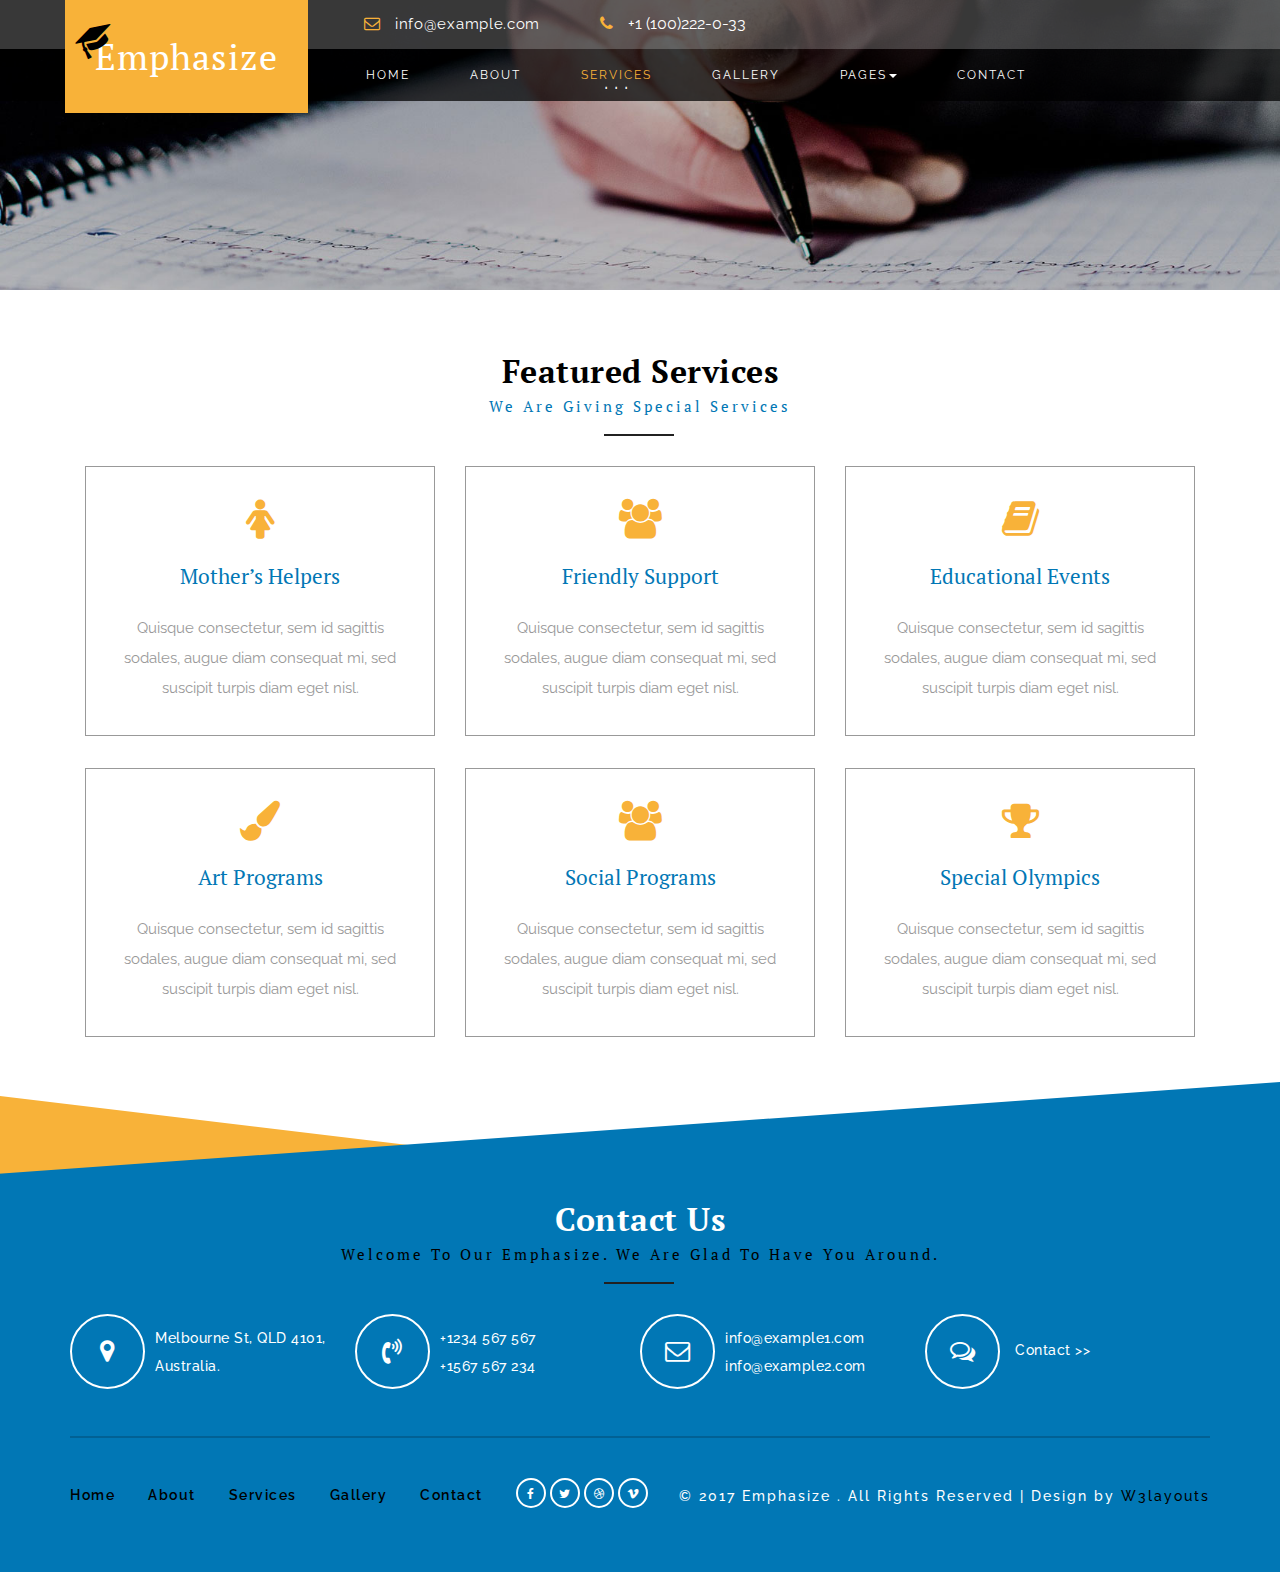
<file: services.html>
<!--
Author: W3layouts
Author URL: http://w3layouts.com
License: Creative Commons Attribution 3.0 Unported
License URL: http://creativecommons.org/licenses/by/3.0/
-->
<!DOCTYPE html>
<html lang="en">
<head>
<title>Emphasize an Education Category Bootstrap Responsive Web Template | Services :: w3layouts</title>
<!-- custom-theme -->
<meta name="viewport" content="width=device-width, initial-scale=1">
<meta http-equiv="Content-Type" content="text/html; charset=utf-8" />
<meta name="keywords" content="Emphasize Responsive web template, Bootstrap Web Templates, Flat Web Templates, Android Compatible web template, 
Smartphone Compatible web template, free webdesigns for Nokia, Samsung, LG, Sony Ericsson, Motorola web design" />
<script type="application/x-javascript"> addEventListener("load", function() { setTimeout(hideURLbar, 0); }, false);
		function hideURLbar(){ window.scrollTo(0,1); } </script>
<!-- // custom-theme -->
<!--css links-->
<link href="css/bootstrap.css" rel="stylesheet" type="text/css" media="all" /><!--bootstrap-->
<link href="css/font-awesome.css" rel="stylesheet"><!--font-awesome-->
<link href="css/style.css" rel="stylesheet" type="text/css" media="all" /><!--stylesheet-->
<!--//css links-->
<!--fonts-->
<link href="//fonts.googleapis.com/css?family=Raleway:200,300,400,500,600,700" rel="stylesheet">
<link href="//fonts.googleapis.com/css?family=PT+Serif:400,700" rel="stylesheet">
<!--//fonts-->
</head>
<body>
<!-- Header -->
<div id="home" class="banner inner-banner-w3l">
		<div class="header-nav">
			<nav class="navbar navbar-default">
			<div class="header-top">
					<div class="navbar-header logo">
								<button type="button" class="navbar-toggle collapsed" data-toggle="collapse" data-target="#bs-example-navbar-collapse-1">
									<span class="sr-only">Toggle navigation</span>
									<span class="icon-bar"></span>
									<span class="icon-bar"></span>
									<span class="icon-bar"></span>
								</button>
								<h1>
									<a class="navbar-brand" href="index.html"><i class="fa fa-graduation-cap" aria-hidden="true"></i>Emphasize</a>
								</h1>
					</div>
					<!-- navbar-header -->
					<div class="contact-bnr-w3-agile">
								<ul>
									<li><i class="fa fa-envelope-o" aria-hidden="true"></i><a href="mailto:info@example.com">info@example.com</a></li>
									<li><i class="fa fa-phone" aria-hidden="true"></i>+1 (100)222-0-33</li>	
								</ul>
							</div>
							</div>
					<div class="collapse navbar-collapse cl-effect-13" id="bs-example-navbar-collapse-1">

						<ul class="nav navbar-nav navbar-right">
							<li><a href="index.html">Home</a></li>
							<li><a href="about.html">About</a></li>
							<li><a href="services.html" class="active">Services</a></li>
							<li><a href="gallery.html">Gallery</a></li>
							<li class="dropdown">
								<a href="#" class="dropdown-toggle" data-toggle="dropdown" role="button" aria-haspopup="true" aria-expanded="false">Pages<span class="caret"></span></a>
								<ul class="dropdown-menu">
									<li><a href="codes.html">Short Codes</a></li>
									<li><a href="icons.html">Icons</a></li>
								</ul>
							</li>
							<li><a href="contact.html">Contact</a></li>
						</ul>

					</div>
					<div class="clearfix"> </div>	
				</nav>
							<div class="clearfix"> </div>
		</div>
</div>	
<!-- //Header -->
<!-- services inner -->
<div class="agileinfo_services_grids inner-padding">
<div class="container">
<h3 class="heading-agileinfo">Featured services<span>We are giving special services</span></h3>
				<div class="col-md-4 agileinfo_services_grid">
					<div class="agileinfo_services_grid1">
						<i class="fa fa-female" aria-hidden="true"></i>
						<h4>Mother’s Helpers</h4>
						<p>Quisque consectetur, sem id sagittis sodales, augue diam consequat mi, 
							sed suscipit turpis diam eget nisl.</p>
					</div>
				</div>
				<div class="col-md-4 agileinfo_services_grid">
					<div class="agileinfo_services_grid1">
						<i class="fa fa-group" aria-hidden="true"></i>
						<h4>Friendly Support</h4>
						<p>Quisque consectetur, sem id sagittis sodales, augue diam consequat mi, 
							sed suscipit turpis diam eget nisl.</p>
					</div>
				</div>
				<div class="col-md-4 agileinfo_services_grid">
					<div class="agileinfo_services_grid1">
						<i class="fa fa-book" aria-hidden="true"></i>
						<h4>Educational Events</h4>
						<p>Quisque consectetur, sem id sagittis sodales, augue diam consequat mi, 
							sed suscipit turpis diam eget nisl.</p>
					</div>
				</div>
				<div class="col-md-4 agileinfo_services_grid">
					<div class="agileinfo_services_grid1">
						<i class="fa fa-paint-brush" aria-hidden="true"></i>
						<h4>Art Programs</h4>
						<p>Quisque consectetur, sem id sagittis sodales, augue diam consequat mi, 
							sed suscipit turpis diam eget nisl.</p>
					</div>
				</div>
				<div class="col-md-4 agileinfo_services_grid">
					<div class="agileinfo_services_grid1">
						<i class="fa fa-group" aria-hidden="true"></i>
						<h4>Social Programs</h4>
						<p>Quisque consectetur, sem id sagittis sodales, augue diam consequat mi, 
							sed suscipit turpis diam eget nisl.</p>
					</div>
				</div>
				<div class="col-md-4 agileinfo_services_grid">
					<div class="agileinfo_services_grid1">
						<i class="fa fa-trophy" aria-hidden="true"></i>
						<h4>Special Olympics</h4>
						<p>Quisque consectetur, sem id sagittis sodales, augue diam consequat mi, 
							sed suscipit turpis diam eget nisl.</p>
					</div>
				</div>
				<div class="clearfix"> </div>
	</div>
</div>
	<!-- //services inner -->
<!-- footer -->

<div class="contact-w3ls ">
<div class="contact-top-w3-agile">
</div>
	<div class="container">
		<h2 class="heading-agileinfo white-w3ls">Contact Us<span class="black-w3ls">Welcome to our Emphasize. We are glad to have you around.</span></h2>
		<ul class="w3_address">
			<li><i class="fa fa-map-marker" aria-hidden="true"></i><span>Melbourne St, QLD 4101, Australia.</span></li>
			<li><i class="fa fa-volume-control-phone" aria-hidden="true"></i><span>+1234 567 567<br>+1567 567 234</span></li>
			<li><i class="fa fa-envelope-o" aria-hidden="true"></i><span><a href="mailto:info@example.com">info@example1.com</a><br><a href="mailto:info@example.com">info@example2.com</a></span></li>
			<li><i class="fa fa-comments-o" aria-hidden="true"></i><span><a href="contact.html">Contact >></a></span></li>
		</ul>
			<div class="clearfix"></div>
		<div class="copy">
				<ul class="banner-menu-w3layouts">
					<li><a href="index.html">Home</a></li>
					<li><a href="about.html">About</a></li>
					<li><a href="services.html">Services</a></li>
					<li><a href="gallery.html">Gallery</a></li>
					<li><a href="contact.html">Contact</a></li>
				</ul>
				<ul class="agileits_social_list">
					<li><a href="#" class="w3_agile_facebook"><i class="fa fa-facebook" aria-hidden="true"></i></a></li>
					<li><a href="#" class="agile_twitter"><i class="fa fa-twitter" aria-hidden="true"></i></a></li>
					<li><a href="#" class="w3_agile_dribble"><i class="fa fa-dribbble" aria-hidden="true"></i></a></li>
					<li><a href="#" class="w3_agile_vimeo"><i class="fa fa-vimeo" aria-hidden="true"></i></a></li>
				</ul>
				<p>© 2017 Emphasize . All Rights Reserved | Design by <a href="http://w3layouts.com/">W3layouts</a> </p>
		</div>
	</div>
</div>
<!--//footer -->
<!-- js -->
<script type="text/javascript" src="js/jquery-2.1.4.min.js"></script>
<!--//js -->
<script src="js/SmoothScroll.min.js"></script>
<!--Scrolling-top -->
<script type="text/javascript" src="js/move-top.js"></script>
<script type="text/javascript" src="js/easing.js"></script>
<script type="text/javascript">
	jQuery(document).ready(function($) {
		$(".scroll").click(function(event){		
			event.preventDefault();
			$('html,body').animate({scrollTop:$(this.hash).offset().top},1000);
		});
	});
</script>
<!--//Scrolling-top -->
<!-- smooth scrolling -->
	<script type="text/javascript">
		$(document).ready(function() {
		/*
			var defaults = {
			containerID: 'toTop', // fading element id
			containerHoverID: 'toTopHover', // fading element hover id
			scrollSpeed: 1200,
			easingType: 'linear' 
			};
		*/								
		$().UItoTop({ easingType: 'easeOutQuart' });
		});
	</script>
	<a href="#home" id="toTop" style="display: block;"> <span id="toTopHover" style="opacity: 1;"> </span></a>
<!-- //smooth scrolling -->
<script type="text/javascript" src="js/bootstrap-3.1.1.min.js"></script>
</body>
</html>
</file>
<file: css/style.css>
/*--
Author: W3layouts
Author URL: http://w3layouts.com
License: Creative Commons Attribution 3.0 Unported
License URL: http://creativecommons.org/licenses/by/3.0/
--*/
html, body{
	margin:0;
	font-size: 100%;
	font-family: 'Raleway', sans-serif;
	background: #fff;
}
body a {
	text-decoration:none;
	transition:0.5s all;
	-webkit-transition:0.5s all;
	-moz-transition:0.5s all;
	-o-transition:0.5s all;
	-ms-transition:0.5s all;
}
a:hover{
 text-decoration:none;
}
input[type="button"],input[type="submit"]{
	transition:0.5s all;
	-webkit-transition:0.5s all;
	-moz-transition:0.5s all;
	-o-transition:0.5s all;
	-ms-transition:0.5s all;
}

h1,h2,h3,h4,h5,h6{
	margin:0;
	font-family: 'PT Serif', serif;
}	
p{
	margin:0;
}
ul{
	margin:0;
	padding:0;
}
label{
	margin:0;
}
/*--banner-slider--*/
.banner{
background: url(../images/bann.jpg) no-repeat 0px 0px;
background-size:cover;
-webkit-background-size: cover;
-o-background-size: cover;
-ms-background-size: cover;
-moz-background-size: cover;
min-height: 790px;
}
/*
.navbar-header h1 {
    margin: 0;
    padding: 0;
    margin-top: 1px;
    font-size: 2em;
	font-family: 'PT Serif', serif;
}
*/
.navbar-default {
    background: none;
    border: none;
    margin: 0;
    min-height: inherit;
}
.navbar-default .navbar-nav > .active > a, .navbar-default .navbar-nav > .active > a:hover, .navbar-default .navbar-nav > .active > a:focus {
    color: #99abd5;
   background:none!important;
}
.navbar-default .navbar-nav > li > a {
	font-size: 13px;
    padding: 22px 30px;
    position: relative;
    font-weight: 400;
    text-transform: uppercase;
    color: #fff;
    letter-spacing: 2px;
}
.navbar-default .navbar-nav > li > a:hover, .navbar-default .navbar-nav > li > a:focus, .navbar-default .navbar-nav li a.active {
    color: #f8b239;
    outline: none;
}
.navbar-right {
    float: left!important;
    margin-right:0px!important;
}
.navbar-collapse {
    padding: 0!important;
}
/*-- nav-effect --*/
/* Effect 13: three circles */
.cl-effect-13 ul li a {
	-webkit-transition: color 0.3s;
	-moz-transition: color 0.3s;
	transition: color 0.3s;
}
.cl-effect-13 ul li a::before {
	position: absolute;
	top:50%;
	left: 50%;
	color: transparent;
	content: '.';
	text-shadow: 0 0 transparent;
	font-size:2em;
	-webkit-transition: text-shadow 0.3s, color 0.3s;
	-moz-transition: text-shadow 0.3s, color 0.3s;
	transition: text-shadow 0.3s, color 0.3s;
	-webkit-transform: translateX(-50%);
	-moz-transform: translateX(-50%);
	transform: translateX(-50%);
}
.cl-effect-13 ul li a:hover::before, .cl-effect-13 ul li a:focus::before, ul.nav.navbar-nav li.active a::before {
    color: #fff;
    text-shadow: 10px 0 #fff, -10px 0 #fff;
}
.navbar-default {
    background: rgba(0, 0, 0, 0.72);
    border: none;
    border-radius: 0;
	
}
.navbar-nav,.header-top{
	padding-left:24em;
}
.header-nav {
    position: relative;
}
.cl-effect-13 ul li a:hover::before, .cl-effect-13 ul li a:focus::before, ul.nav.navbar-nav li a.active::before {
    color: #fff;
    text-shadow: 10px 0 #fff, -10px 0 #fff;
}
/*-- //dropdown --*/
.navbar-default .navbar-nav > .open > a, .navbar-default .navbar-nav > .open > a:hover, .navbar-default .navbar-nav > .open > a:focus {
    color: #f8b239;
    background-color: transparent;
}
.dropdown-menu {
    background-color: rgba(0, 0, 0, 0.72);
}
.dropdown-menu > li > a {
    color: #fff;
}
.dropdown-menu > li > a:hover, .dropdown-menu > li > a:focus {
    color: #f8b239;
    background-color: transparent;
}
.dropdown-menu li a:before{
	display:none!important;
}
.dropdown-menu > li > a {
    text-transform: uppercase;
    letter-spacing: 1px;
	font-size: 13px;
	padding: 6px 20px;
}
.dropdown-menu {
		border: none;
}
/*-- //dropdown --*/
/*-- //nav-effect --*/
.navbar-default .navbar-brand {
    color: #fff;
    font-size: 40px;
    letter-spacing: 1px;
	display:block;
    text-transform: capitalize;
    /* margin: 13px 10px 0px 25px; */
    background: #f8b239;
    padding: 40px 30px 40px;
    position: absolute;
    top: 0;
    left: 1.8em;
	z-index:99;
}
i.fa.fa-graduation-cap {
    position: absolute;
    color: #000000;
    transform: rotate(-29deg);
	-webkit-transform: rotate(-29deg);
	-moz-transform: rotate(-29deg);
	-o-transform: rotate(-29deg);
	-ms-transform: rotate(-29deg);
    font-size: 36px;
    left: 9px;
    top: 29px;
}
.navbar-default .navbar-brand:hover, .navbar-default .navbar-brand:focus {
    color: #fff;
    background-color: #f8b239;
}
.navbar-brand {
    height: initial;
    padding: 0;
    font-size: 18px;
    line-height: initial;
}
.contact-bnr-w3-agile {
    float: none;
}
.header-top {
    background: rgba(255, 255, 255, 0.22);
}
.contact-bnr-w3-agile ul li {
    list-style: none;
    display: inline-block;
    padding: 14px 30px;
    color: #fff;
    transition: 0.5s all;
    -webkit-transition: 0.5s all;
    -o-transition: 0.5s all;
    -moz-transition: 0.5s all;
    -ms-transition: 0.5s all;
}
.contact-bnr-w3-agile ul li a {
    color: #fff;
    text-decoration: none;
    transition: 0.5s all;
    -webkit-transition: 0.5s all;
    -o-transition: 0.5s all;
    -moz-transition: 0.5s all;
    -ms-transition: 0.5s all;
	 font-size: 15px;
    letter-spacing: .7px;
}
.contact-bnr-w3-agile ul li a:hover {
	color:#f8b239;
}
.contact-bnr-w3-agile ul li i {
    color: #f8b239;
    font-size: 16px;
    margin-right: 15px;
}
/*-- Slider Part starts Here --*/
#slider3,#slider4,#slider5  {
  box-shadow: none;
  -moz-box-shadow: none;
  -webkit-box-shadow: none;
  margin: 0 auto;
}
.rslides_tabs {
  list-style: none;
  padding: 0;
  background: rgba(0,0,0,.25);
  box-shadow: 0 0 1px rgba(255,255,255,.3), inset 0 0 5px rgba(0,0,0,1.0);
  -moz-box-shadow: 0 0 1px rgba(255,255,255,.3), inset 0 0 5px rgba(0,0,0,1.0);
  /*-- w3layouts --*/
  -webkit-box-shadow: 0 0 1px rgba(255,255,255,.3), inset 0 0 5px rgba(0,0,0,1.0);
  font-size: 18px;
  list-style: none;
  margin: 0 auto 50px;
  max-width: 540px;
  padding: 10px 0;
  text-align: center;
  width: 100%;
}
.rslides_tabs li {
  display: inline;
  margin-right: 1px;
}
.rslides_tabs a {
  width: auto;
  line-height: 20px;
  padding: 9px 20px;
  height: auto;
  background: transparent;
  display: inline;
}
.rslides_tabs li:first-child {
  margin-left: 0;
}
.rslides_tabs .rslides_here a {
  background: rgba(255,255,255,.1);
  color: #fff;
  font-weight: bold;
}
.events {
  list-style: none;
}
.callbacks_container {
  position: relative;
  width: 100%;
}
.callbacks {
  position: relative;
  list-style: none;
  overflow: hidden;
  width: 100%;
  padding: 0;
  margin: 0;
}
.callbacks li {
  position: absolute;
  width: 100%;
  left: 0;
  top: 0;
}
/*-- agileits --*/

.callbacks img {
  position: relative;
  z-index: 1;
  height: auto;
  border: 0;
}
.callbacks .caption {
	display: block;
	position: absolute;
	z-index: 2;
	font-size: 20px;
	text-shadow: none;
	color: #fff;
	left: 0;
	right: 0;
	padding: 10px 20px;
	margin: 0;
	max-width: none;
	top: 10%;
	text-align: center;
}
.callbacks_nav {
  	position: absolute;
	-webkit-tap-highlight-color: rgba(0,0,0,0);
	top: 61%;
	left: 0;
	opacity: 0.7;
	z-index: 3;
	text-indent: -9999px;
	overflow: hidden;
	text-decoration: none;
	height: 62px;
	width: 45px;
	display:none;
	margin-top: -65px;
}
.callbacks_nav:active {
  opacity: 1.0;
}

#slider3-pager a,#slider4-pager a ,#slider5-pager a  {
  display: inline-block;
}
#slider3-pager span,#slider4-pager span,#slider5-pager span{
}
#slider3-pager span,#slider4-pager span,#slider5-pager span{
	width:100px;
	height:15px;
	background:#fff;
	display:inline-block;
	/*-- w3layouts --*/
	border-radius:30em;
	opacity:0.6;
}
#slider3-pager .rslides_here a ,#slider4-pager .rslides_here a,#slider5-pager .rslides_here a {
  background: #FFF;
  border-radius:30em;
  opacity:1;
}
#slider3-pager a ,#slider4-pager a,#slider5-pager a  {
  padding: 0;
}
#slider3-pager li, #slider4-pager li, #slider5-pager li{
	display:inline-block;
}
.rslides {
  position: relative;
  list-style: none;
  overflow: hidden;
  width: 100%;
  padding: 0;
  margin: 0;
}
.rslides li {
  -webkit-backface-visibility: hidden;
  position: absolute;
  display: none;
  width: 100%;
  left: 0;
  top: 0;
}
.rslides li{
  position: relative;
  display: block;
}

.callbacks_tabs {
    list-style: none;
    position: absolute;
    top: 82%;
    z-index: 999;
    right: 28%;
    padding: 0;
    margin: 0;
}
ul.callbacks_tabs.callbacks2_tabs {
    top: 120%;
    left: 30%;
}
/*-- agileits --*/
.slider-top{
	text-align: center;
	padding:10em 0;
}
.slider-top h1{
	font-weight:700;
	font-size:48px;
	color:#010101;
}
.slider-top p{
	font-weight:400;
	font-size:20px;
	padding:1em 7em;
	color:#010101;
}
.slider-top ul.social-slide{
	display:inline-flex;
	margin: 0px;
	padding: 0px;
}
ul.social-slide li i{
	width:70px;
	height:74px;
	background:url(../images/img-resources.png)no-repeat;
	display: inline-block;
	margin:0px 15px;
}
ul.social-slide li i.win{
	background-position:-6px 0px;
}
ul.social-slide li i.android{
	background-position:-110px 0px;
}
ul.social-slide li i.mac{
	background-position:-215px 0px;
}
.callbacks_tabs li{
 margin-left: 7px;
    display: inline-block;
}
@media screen and (max-width: 600px) {
  .callbacks_nav {
    top: 47%;
    }
}
.callbacks_tabs a{
 visibility: hidden;
}
.callbacks_tabs a:after {
	content: "\f111";
    font-size: 0;
    font-family: FontAwesome;
    visibility: visible;
    display: block;
    width: 16px;
    height: 16px;
    display: inline-block;
    background: #fff;
    border-radius: 50%;
    border: 4px solid #0177b5;
}
.callbacks_here a:after{
    background: #f8b239;
    border: 1px solid #f8b239;
    height: 3px;
    width: 40px;
    border-radius: 0;
    /* margin: 0 0px; */
}/*
a.callbacks_nav.callbacks1_nav.prev {
    background: transparent url("../images/arrr1.png") no-repeat 0px 2px;
    left: 16%;
    height: 65px;
    width: 65px;
    top: 53%;
}
.callbacks_nav.next {
    background: transparent url("../images/arrr2.png") no-repeat 0px 2px;
    left:80%;
    height: 65px;
    width: 65px;
    top: 53%;
}
a.callbacks_nav.callbacks3_nav.prev {
    background: transparent url("../images/arrow4.png") no-repeat left top;
    height: 62px;
    width: 64px;
    top: 61%;
    left: 0;
}
a.callbacks_nav.callbacks3_nav.next{
    background: transparent url("../images/arrow3.png") no-repeat -1px 0px;
    left: 95%;
    height: 62px;
    width: 64px;
	top:61%;
}*/

/*-- Slider part Ends Here --*/
.banner-text {
    width: 45%;
    margin: 10.3em auto 0;
    padding: 3em;
    float: right;
    text-align: right;
    background: rgba(0, 0, 0, 0.63);
}
.callbacks_nav {
    top: 90%!important;
}
.banner-text h3 {
    color: #fff;
    font-size: 21px;
    text-transform: uppercase;
    font-weight: 400;
    letter-spacing: 4px;
    margin: 0 auto;
    line-height: 45px;
    font-family: 'Raleway', sans-serif;
}
.banner-text h4 {
    color: #fff;
    font-size: 40px;
    text-transform: uppercase;
    font-weight: 400;
    letter-spacing: 4px;
    margin: 0 auto;
}
.banner-text p {
    color: #c2f9c4;
    margin-top: 20px;
    /* background: rgba(0, 0, 0, 0.58); */
    line-height: 29px;
    letter-spacing: 2px;
    font-size: 15px;
}
.more-button a {
    padding: 8px 45px;
    display: inline-block;
    color: #fff;
    text-decoration: none;
    outline: none;
    margin-top: 2em;
    background: #f8b239;
    font-size: 15px;
    letter-spacing: .5px;
    text-transform: capitalize;
}
.more-button a:hover {
    background: #0177b5;
}
/*-- //Slider --*/
/*--modal--*/
.modal-content  img{
	width:100%;
}
.modal-content h4 {
    color: #0177b5;
    text-align: center;
    font-size: 26px;
    margin-bottom: .5em;
    text-transform: capitalize;
}
.modal-content h5 {
    color: #f8b239;
    padding: 15px 0;
    font-size: 22px;
    letter-spacing: 1px;
}
.modal-content p {
    color: #636363;
    font-size: 14px;
    line-height: 25px;
    padding-top: 10px;
    letter-spacing: .5px;
}
.modal-header {
    padding: 30px;
}
/*--//modal--*/
/*-- //Banner-Slider --*/
.navbar-default .navbar-collapse, .navbar-default .navbar-form {
    border-color: #e7e7e7;
    float: left;
}
/*-- main --*/
.events-agileits-w3layouts,.testimonials,.stats-agileits,.about-agileits,.team,.portfolio,.contact-w3ls ,.inner-padding{
	padding: 5em 0em;
}
.heading-agileinfo {
    font-weight: 800;
    letter-spacing: .5px;
    font-size: 35px;
    margin-bottom: 1.9em;
    text-align: center;
    color: #000;
    text-transform: capitalize;
    position: relative;
}
.heading-agileinfo span:after {
    content: '';
    background: #212121;
    height: 2px;
    width: 70px;
    position: absolute;
    top: 132%;
    right: 47%;
}
.heading-agileinfo span {
    display: block;
    font-size: 17px!important;
    margin-top: 1em;
    letter-spacing: 4px;
    text-transform: capitalize;
    color: #0177b5;
    font-weight: 500;
}
.white-w3ls{
	color:#fff!important;
}
.black-w3ls{
	color:#000!important;
}
.yellow-w3ls{
	color:#f8b239!important;
}
/*-- //main --*/

/*-- about us --*/
.about-agileits{
	text-align:center;
}
.agileits_banner_bottom {
    width: 75%;
    margin: 0 auto;
}
.about-agileits p {
    font-size: 17px;
    color: #f8b239;
    line-height: 30px;
    letter-spacing: 1px;
    font-weight: 600;
}
.about-agileits h3 i{
	font-weight:300;
}
.w3ls_banner_bottom_grids{
	margin:3em 0 0;
}
.w3l_banner_bottom_grid{
	padding:2em;
	text-align:center;
	border:2px solid #999;
}
/*-- grid-effect --*/
/* General grid styles */
.cbp-ig-grid {
	list-style: none;
	padding:0;
	margin: 0;
}

/* Clear floats */
.cbp-ig-grid:before, 
.cbp-ig-grid:after { 
	content: " "; 
	display: table; 
}

.cbp-ig-grid:after { 
	clear: both; 
}

/* grid item */
.cbp-ig-grid li {
	width: 25%;
    float: left;
    text-align: center;
    border-left: 1px solid rgb(161, 225, 249);
}

.cbp-ig-grid li:last-child{
	border-right: 1px solid rgb(161, 225, 249);
}

.w3_grid_effect {
    padding: 2em;
    background: rgba(0, 172, 238, 0.2);
}

/* anchor style */
.cbp-ig-grid li > a {
	display: block;
	height: 100%;
	color: #47a3da;
	-webkit-transition: background 0.2s;
	-moz-transition: background 0.2s;
	transition: background 0.2s;
}

/* the icon with pseudo class for icon font */
.cbp-ig-icon {
	padding: 1.5em 0 0;
	display: block;
	-webkit-transition: -webkit-transform 0.2s;
	transition: -moz-transform 0.2s;
	transition: transform 0.2s;
}

.cbp-ig-icon:before {
	font-family:FontAwesome;
	font-size: 5em;
	speak: none;
	color: #0177b5;
	font-style: normal;
	font-weight: normal;
	font-variant: normal;
	text-transform: none;
	line-height: 1;
	-webkit-font-smoothing: antialiased;
}

.w3_road:before {
	content: "\f19d";
}

.w3_cube:before {
	content: "\f02d";
}

.w3_users:before {
	content: "\f1e3";
}

.w3_ticket:before {
	content: "\f132";
}

/* title element */
.cbp-ig-grid .cbp-ig-title {
	margin: 20px 0 10px 0;
    padding: 20px 0 0 0;
    font-size: 1em;
    position: relative;
    -webkit-transition: -webkit-transform 0.2s;
    -moz-transition: -moz-transform 0.2s;
    transition: transform 0.2s;
    text-transform: uppercase;
    letter-spacing: 4px;
	color:#212121;
}

.cbp-ig-grid .cbp-ig-title:before {
	content: '';
	position: absolute;
	background:#f8b239;
	width: 160px;
	height: 6px;
	top: 0px;
	left: 50%;
	margin: -10px 0 0 -80px;
	-webkit-transition: margin-top 0.2s; /* top or translate does not seem to work in Firefox */
	-moz-transition: margin-top 0.2s;
	transition: margin-top 0.2s;
}

.cbp-ig-grid .cbp-ig-category {
	text-transform: uppercase;
	display: inline-block;
	font-size: 1em;
	letter-spacing: 1px;
	color: #000;
	-webkit-transform: translateY(10px);
	-moz-transform: -moz-translateY(10px);
	-ms-transform: -ms-translateY(10px);
	transform: translateY(10px);
	opacity: 0;
	-webkit-transition: -webkit-transform 0.3s, opacity 0.2s;
	-moz-transition: -moz-transform 0.3s, opacity 0.2s;
	-webkit-transition: transform 0.3s, opacity 0.2s;
}

.cbp-ig-grid li:hover .cbp-ig-category,
.touch .cbp-ig-grid li .cbp-ig-category {
	opacity: 1;
	-webkit-transform: translateY(0px);
	-moz-transform: translateY(0px);
	-ms-transform: translateY(0px);
	transform: translateY(0px);
}

/* Hover styles */

.cbp-ig-grid li > .w3_grid_effect:hover {
    background: #0177b5;
}

.cbp-ig-grid li > .w3_grid_effect:hover .cbp-ig-icon {
	-webkit-transform: translateY(-20px);
	-moz-transform: translateY(-20px);
	-ms-transform: translateY(-20px);
	transform: translateY(-20px);
}

.cbp-ig-grid li > .w3_grid_effect:hover .cbp-ig-icon:before
 {
	color: #f8b239;
}
.cbp-ig-grid li > .w3_grid_effect:hover .cbp-ig-title{
	color:#fff;
}

.cbp-ig-grid li > .w3_grid_effect:hover .cbp-ig-title {
	-webkit-transform: translateY(-45px);
	-moz-transform: translateY(-45px);
	-ms-transform: translateY(-45px);
	transform: translateY(-45px);
}

.cbp-ig-grid li > .w3_grid_effect:hover .cbp-ig-title:before {
	background: #fff;
	margin-top: 68px;
}


@media screen and (max-width: 62.75em) {
	.cbp-ig-grid li {
		width: 50%;
	}
}

@media screen and (max-width: 25em) { 
	.cbp-ig-grid {
		font-size: 80%;
	}
}
/*-- //about us--*/
/*-- Stats --*/
.stats-agileits {
    background: url(../images/counter.jpg)no-repeat;
	background-size:cover;
	background-attachment:fixed;
}
.stats-info.agileits.w3layouts {
    padding: 2em 0;
    background: rgba(255, 255, 255, 0.14);
}
.stats-grid:nth-child(3),.stats-grid:nth-child(4){
    margin-bottom: 0em!important;
}
.numscroller {
    font-size: 40px;
    margin: 0;
    color: #f8b239;
    text-shadow: 1px 1px rgb(123, 79, 3);
    font-family: 'PT Serif', serif;
    letter-spacing: 5px;
}
.stats-grid h4 {
    font-family: 'Raleway', sans-serif;
    font-size: 20px;
    font-weight: 700;
    margin-top: 1em;
	color:#000;
}
/*-- //Stats --*/
/*--events-section--*/
.events-agileits-w3layouts {
    padding-bottom: 0px!important;
}
.popular-grid {
    background: #0177b5;
    padding: 0;
}
.popular-text {
    text-align: center;
    border: 1px double rgba(189, 187, 187, 0.61);
    border-top: none;
	background: #fff;
}
.popular-grid:hover img {
    -webkit-transform: scale(0.9);
    -ms-transform: scale(0.9);
    -o-transform: scale(0.9);
    transform: scale(0.9);
}
.popular-grid img {
    -webkit-transition: all 2s ease-in-out;
    -moz-transition: all 2s ease-in-out;
    -o-transition: all 2s ease-in-out;
    transition: all 2s ease-in-out;
    border: 1px solid #fff;
    width: 100%;
}
.popular-grid h5 a {
	display:block;
    font-size: 1.5em;
    font-weight: 500;
    color: #ffffff;
    background: #f8b239;
    padding: 0.5em;
    margin: 0px 0 25px;
    text-transform: capitalize;
}
.popular-grid h5 a:hover,.popular-grid h5 a:focus{
	text-decoration:none;
}
.detail-bottom ul li {
    list-style: none;
    display: inline;
    color: #000;
    font-size: 13px;
    font-weight: 600;
    font-family: 'PT Serif', serif;
    letter-spacing: 1px;
}
.detail-bottom ul li i {
    color: #0177b5;
    font-size: 20px;
    padding: 0 15px;
}
.popular-grid p {
    font-size: 14px;
    letter-spacing: .5px;
    line-height: 28px;
    padding: 1em 1em 1.5em;
    color: #757575;
}
/*--//Events-section--*/

/*-- projects --*/
.portfolio{
	padding-bottom:0px!important;
}
.portfolio h3.h3-1 {
    font-weight: 600;
    font-size: 40px;
    text-align: left;
    margin-bottom: 10px;
    padding-left: 600px;
}

.portfolio h3.h3-2 {
	font-size: 40px;
	font-weight: 100;
	text-align: left;
	margin-bottom: 50px;
    padding-left: 600px;
}

.filtr-item {
	padding: 0;
	width: 33.3335%;
	float: left;
}

.filtr-container {
    width: 99.9%;
}

.item-desc {
	background-color: rgba(0,0,0,0.5);
	color: white;
	position: absolute;
	text-transform: uppercase;
	text-align: center;
	z-index: 1;
}

.filtr-item {
	transform: scale(1) translate3d(0px, 0px, 0px);
	-o-transform: scale(1) translate3d(0px, 0px, 0px);
	transition: all 0.5s ease-out 0ms;
	-o-transition: all 0.5s ease-out 0ms;
	transform-style: preserve-3d;
	-o-transform-style: preserve-3d;
}
@media screen and (max-width:991px) {
	.filtr-item {
		float: left;
		width: 33.33%;
	}
}

@media screen and (max-width:768px) {
	.filtr-item {
		float: left;
		width: 50%;
	}
}

@media screen and (max-width:600px) {
	.filtr-item {
		padding: 0em;
	}
}

@media screen and (max-width:414px) {
	
	.filtr-item {
		width: 100%;
	}
}

figure img {
    width: 100%;
}
.portfolio figure {
    margin: 11px;
    padding: 0;
    position: relative;
    display: block;
    cursor: pointer;
    overflow: hidden;
}

.portfolio figure:hover figcaption {
	/*-ms-filter: progid:DXImageTransform.Microsoft.Alpha(Opacity=100);*/
	filter: alpha(opacity=100);
	opacity: 1;
	-webkit-transform: rotate(0);
	-moz-transform: rotate(0);
	-o-transform: rotate(0);
	-ms-transform: rotate(0);
	transform: rotate(0);
	top: 0;
}

.portfolio figcaption {
	/*-ms-filter: progid:DXImageTransform.Microsoft.Alpha(Opacity=0);*/
	filter: alpha(opacity=0);
	opacity: 0;
	position: absolute;
	height: 100%;
	width: 100%;
	top: -100%;
	background: rgba(0,0,0,.5);
	color: #fff;
	-webkit-transition: all .5s ease;
	-moz-transition: all .5s ease;
	-o-transition: all .5s ease;
	-ms-transition: all .5s ease;
	transition: all .5s ease;
	-webkit-transition-delay: .5s;
	-moz-transition-delay: .5s;
	-o-transition-delay: .5s;
	-ms-transition-delay: .5s;
	transition-delay: .5s;
	-webkit-transform: rotate(360deg);
	-moz-transform: rotate(360deg);
	-o-transform: rotate(360deg);
	-ms-transform: rotate(360deg);
	transform: rotate(360deg);
}

.portfolio figcaption h3 {
    font-weight: 700;
    font-size: 30px;
    text-align: center!important;
    padding: 9px 0;
    color: #ffffff;
    background: rgba(0, 0, 0, 0.44);
    margin-bottom: 0;
    position: relative;
    margin-top: 50px;
    -webkit-transition: all .5s;
    -moz-transition: all .5s;
    -o-transition: all .5s;
    -ms-transition: all .5s;
    transition: all .5s;
    -webkit-transition-delay: 1s;
    -moz-transition-delay: 1s;
    -o-transition-delay: 1s;
    -ms-transition-delay: 1s;
    transition-delay: 1s;
}

.portfolio figure:hover h3 {
	left: 0;
}

.portfolio figcaption a {
	color: #fff;
	border: 2px solid #fff;
	padding: 4px 10px;
	text-decoration: none;
}

.portfolio figcaption a:hover {
	color: #4f5856;
	background: #fff;
}
.portfolio figcaption h3 span {
    color: #f8b239;
    font-size: 34px;
}
.portfolio figcaption p {
    text-align: center;
    font-size: 15px;
    letter-spacing: 1px;
    margin-top: 1em;
    line-height: 30px;
    color: #eee;
}
/*-- //projects --*/
/*--testimonials--*/
#flexiselDemo1 {
	display: none;
}

.nbs-flexisel-container {
	position: relative;
	max-width: 100%;
}
.nbs-flexisel-ul {
	position: relative;
	width: 9999px;
	margin: 0px;
	padding: 0px;
	list-style-type: none;
}
.nbs-flexisel-inner {
	overflow: hidden;
	margin: 0px auto;
}
.nbs-flexisel-item {
	float: left;
	margin: 0;
	padding: 0px;
	position: relative;
	line-height: 0px;
}
.nbs-flexisel-item > img {
	cursor: pointer;
	position: relative;
}
/*-- Nav --*/
.nbs-flexisel-nav-left, .nbs-flexisel-nav-right {
    width: 36px;
    height: 36px;
    position: absolute;
    cursor: pointer;
    z-index: 100;
    border: 1px solid #0177b5;
}
.nbs-flexisel-nav-left {
    left: 46.5%;
    top: 109% !important;
    background:#000 url(../images/themes.png) no-repeat 10px 10px;
}
.nbs-flexisel-nav-right {
    right: 46.5%;
    top: 109% !important;
    background:#000 url(../images/themes1.png) no-repeat 11px 11px;
}
.laptop {
    background: #0177b5;
    padding: 2em 2em;
    /* border: 1px solid #f8b239; */
    margin: 0 15px;
}
.team-left{
	padding:0;
}
.team-right p,.colorful-tab-content p,.colorful-tab-content ul li {
    font-size: 15px;
    color: rgba(255, 255, 255, 0.75);
    line-height: 2.2em;
	font-family: 'Raleway', sans-serif;
}
.team-right h5 {
    font-size: 17px;
    color: #fff;
    text-transform: uppercase;
    letter-spacing: 0.5px;
}
.name-w3ls {
    padding: 13px 30px 19px;
    display: inline-block;
    background: rgba(4, 142, 214, 0.54);
    margin-top: 1em;
}
.name-w3ls span {
    display: block;
    font-size: 13px;
    text-transform: capitalize;
    font-style: italic;
    letter-spacing: .8px;
    color: #00517b;
    margin-top: 10px;
}
.flex-slider {
    margin: 0px auto 59px;
}
.team-left img {
    width: 100%;
    background: rgba(4, 142, 214, 0.54);
    border: 3px solid rgba(2, 98, 148, 0.51);
    padding: 10px;
}
/*--//testimonials--*/
/*--inner pages--*/
	.inner-banner-w3l{
		background: url(../images/inner-bann.jpg) no-repeat 0px 0px;
		background-size: cover;
		-webkit-background-size: cover;
		-o-background-size: cover;
		-ms-background-size: cover;
		-moz-background-size: cover;
		min-height: 300px!important;
	}
/*--inner About --*/
.about-top p {
    font-size: 1em;
    color:#777676;
    width: 50%;
    line-height: 1.8em;
    margin: 0 auto;
}
.about-agile {
    background: url(../images/ab1.jpg)no-repeat;
    background-attachment: fixed;
    background-size: cover;
	-webkit-background-size: cover;
	-o-background-size: cover;
	-ms-background-size: cover;
	-moz-background-size: cover;
	text-align: center;
}
.about-layer1 {
    padding-bottom: 5em;
}
.about-agile p {
    font-size: 1em;
    color: #fff;
    letter-spacing: 1px;
    text-align: center;
    margin: 1em auto 0em;
    line-height: 1.8em;
}
.about-bott-right {
    text-align: center;
    padding: 3em 1.7em;
    background: #0177b5;
}
.about-bott-right h5 {
    color: #f8b239;
    font-size: 24px;
    margin-bottom: 0.7em;
    font-weight: bold;
    letter-spacing: 2px;
}
.about-bott-right p {
    font-size: 17px;
    color: #fff;
    line-height: 30px;
    letter-spacing: 1px;
    font-weight: 600;
}
/*--//inner About --*/
/*-- team --*/
.agile_team_grid h4{
	font-size:1.5em;
	color:#000;
	margin:1em 0 .5em;
/*-- agileits --*/
}
.agile_team_grid p {
    color: #999;
    font-size: 15px;
    letter-spacing: 0.5px;
}
.agile_team_grid {
    text-align: center;
}
.view {
    margin: 0;
    float: none;
    overflow: hidden;
    position: relative;
    text-align: center;
}
.view,.view .mask,.view .content{
	width: 255px;
    height: 298px;
}
.view .mask,.view .content {
   position: absolute;
   overflow: hidden;
   top: 0;
   left: 0;
}
.view img {
   display: block;
   position: relative;
}
.view h5 {
	text-transform: capitalize;
    color:#f8b239;
    text-align: center;
    position: relative;
    font-size: 1.7em;
    margin:2.5em 0 .5em;
}
.view p {
    /* font-style: italic; */
    line-height: 1.8em;
    font-size: 15px;
    position: relative;
    color: #fff;
    padding: 0px 20px 20px;
    text-align: center;
}
.view-sixth img {
    -webkit-transition: all 0.4s ease-in-out 0.5s;
    -moz-transition: all 0.4s ease-in-out 0.5s;
    -o-transition: all 0.4s ease-in-out 0.5s;
    -ms-transition: all 0.4s ease-in-out 0.5s;
    transition: all 0.4s ease-in-out 0.5s;
    width: 100%;
}
.view-sixth .mask {
   background-color:rgba(34, 33, 33, 0.54);
   -ms-filter: "progid: DXImageTransform.Microsoft.Alpha(Opacity=0)";
   filter: alpha(opacity=0);
   opacity: 0;
   -webkit-transition: all 0.3s ease-in 0.4s;
   -moz-transition: all 0.3s ease-in 0.4s;
   -o-transition: all 0.3s ease-in 0.4s;
   -ms-transition: all 0.3s ease-in 0.4s;
   transition: all 0.3s ease-in 0.4s;
}
.view-sixth h5 {
   -ms-filter: "progid: DXImageTransform.Microsoft.Alpha(Opacity=0)";
   filter: alpha(opacity=0);
   opacity: 0;
   background: transparent;
   -webkit-transform: scale(10);
   -moz-transform: scale(10);
   -o-transform: scale(10);
   -ms-transform: scale(10);
   transform: scale(10);
   -webkit-transition: all 0.3s ease-in-out 0.1s;
   -moz-transition: all 0.3s ease-in-out 0.1s;
   -o-transition: all 0.3s ease-in-out 0.1s;
   -ms-transition: all 0.3s ease-in-out 0.1s;
   transition: all 0.3s ease-in-out 0.1s;
}
.view-sixth p {
   -ms-filter: "progid: DXImageTransform.Microsoft.Alpha(Opacity=0)";
   filter: alpha(opacity=0);
   opacity: 0;
   -webkit-transform: scale(10);
   -moz-transform: scale(10);
   -o-transform: scale(10);
   -ms-transform: scale(10);
   transform: scale(10);
   -webkit-transition: all 0.3s ease-in-out 0.2s;
   -moz-transition: all 0.3s ease-in-out 0.2s;
   -o-transition: all 0.3s ease-in-out 0.2s;
   -ms-transition: all 0.3s ease-in-out 0.2s;
   transition: all 0.3s ease-in-out 0.2s;
}
.agile_team_grid:hover .view-sixth .mask,.view-sixth:hover .mask {
   -ms-filter: "progid: DXImageTransform.Microsoft.Alpha(Opacity=100)";
   filter: alpha(opacity=100);
   opacity: 1;
   -webkit-transition-delay: 0s;
   -moz-transition-delay: 0s;
   -o-transition-delay: 0s;
   -ms-transition-delay: 0s;
   transition-delay: 0s;
}
.agile_team_grid:hover .view-sixth img,.view-sixth:hover img {
   -webkit-transition-delay: 0s;
   -moz-transition-delay: 0s;
   -o-transition-delay: 0s;
   -ms-transition-delay: 0s;
   transition-delay: 0s;
}
.agile_team_grid:hover .view-sixth h5,.view-sixth:hover h5 {
   -ms-filter: "progid: DXImageTransform.Microsoft.Alpha(Opacity=100)";
   filter: alpha(opacity=100);
   opacity: 1;
   -webkit-transform: scale(1);
   -moz-transform: scale(1);
   -o-transform: scale(1);
   -ms-transform: scale(1);
   transform: scale(1);
   -webkit-transition-delay: 0.1s;
   -moz-transition-delay: 0.1s;
   -o-transition-delay: 0.1s;
   -ms-transition-delay: 0.1s;
   transition-delay: 0.1s;
}
.agile_team_grid:hover .view-sixth p,.view-sixth:hover p {
   -ms-filter: "progid: DXImageTransform.Microsoft.Alpha(Opacity=100)";
   filter: alpha(opacity=100);
   opacity: 1;
   -webkit-transform: scale(1);
   -moz-transform: scale(1);
   -o-transform: scale(1);
   -ms-transform: scale(1);
   transform: scale(1);
   -webkit-transition-delay: 0.2s;
   -moz-transition-delay: 0.2s;
   -o-transition-delay: 0.2s;
   -ms-transition-delay: 0.2s;
   transition-delay: 0.2s;
}
.view-sixth .agileits_social_icons{
   -ms-filter: "progid: DXImageTransform.Microsoft.Alpha(Opacity=0)";
   filter: alpha(opacity=0);
   opacity: 0;
   -webkit-transform: translateY(100px);
   -moz-transform: translateY(100px);
   -o-transform: translateY(100px);
   -ms-transform: translateY(100px);
   transform: translateY(100px);
   -webkit-transition: all 0.3s ease-in-out 0.1s;
   -moz-transition: all 0.3s ease-in-out 0.1s;
   -o-transition: all 0.3s ease-in-out 0.1s;
   -ms-transition: all 0.3s ease-in-out 0.1s;
   transition: all 0.3s ease-in-out 0.1s;
}
.agile_team_grid:hover .view-sixth .agileits_social_icons,.view-sixth:hover .agileits_social_icons{
   -ms-filter: "progid: DXImageTransform.Microsoft.Alpha(Opacity=100)";
   filter: alpha(opacity=100);
   opacity: 1;
   -webkit-transform: translateY(0px);
   -moz-transform: translateY(0px);
   -o-transform: translateY(0px);
   -ms-transform: translateY(0px);
   transform: translateY(0px);
   -webkit-transition-delay: 0.3s;
   -moz-transition-delay: 0.3s;
   -o-transition-delay: 0.3s;
   -ms-transition-delay: 0.3s;
   transition-delay: 0.3s;
}
/*-- //team --*/
/*--inner services --*/
.agileinfo_services_grid1{
	padding:2em;
	border:1px solid #999;
	text-align:center;
	-webkit-transition: all 300ms ease-in-out;
    -moz-transition: all 300ms ease-in-out;
    -ms-transition: all 300ms ease-in-out;
    -o-transition: all 300ms ease-in-out;
    transition: all 300ms ease-in-out;
    z-index: 1;
    width: 100%;
    overflow: hidden;
    position: relative;
}
.agileinfo_services_grid1:after, .agileinfo_services_grid1:before {
    content: '';
    z-index: 2;
    width: 0;
    height: 0;
    visibility: hidden;
    position: absolute;
    -webkit-transition: all 800ms ease-in-out;
    -moz-transition: all 800ms ease-in-out;
    -ms-transition: all 800ms ease-in-out;
    -o-transition: all 800ms ease-in-out;
    transition: all 800ms ease-in-out;
}
.agileinfo_services_grid1:before {
    bottom: 0;
    right: 0;
    border-bottom: 1px solid #0177b5;
    border-right: 1px solid #0177b5;
}
.agileinfo_services_grid1:after {
    top: 0;
    left: 0;
    border-top: 1px solid #0177b5;
    border-left: 1px solid #0177b5;
}
.agileinfo_services_grid1:hover {
    cursor: default;
	border: 1px solid #fff;
}
.agileinfo_services_grid1:hover:after, .agileinfo_services_grid1:hover:before {
    width: 100%;
    height: 100%;
    visibility: visible;
}
.agileinfo_services_grid1 i {
    font-size: 2.5em;
    color: #f8b239;
    top: 0;
}
.agileinfo_services_grid1:hover i {
	transition: all .5s ease;
	-webkit-transition: all .5s ease;
	-moz-transition: all .5s ease;
	-o-transition: all .5s ease;
	-ms-transition: all .5s ease;
    text-shadow: 2px 2px #4f565a;
	-webkit-text-shadow: 2px 2px #4f565a;
	-moz-text-shadow: 2px 2px #4f565a;
	-o-text-shadow: 2px 2px #4f565a;
	-ms-text-shadow: 2px 2px #4f565a;
}
.agileinfo_services_grid1 h4{
	text-transform: capitalize;
    font-size: 1.3em;
    line-height: 1.5em;
    margin: 1em 0;
    color:#0177b5;
}
.agileinfo_services_grid1 p{
	color:#999;
	line-height:2em;
}
.agileinfo_services_grid1:hover p{
	color:#000;
	line-height:2em;
}
.agileinfo_services_grid:nth-child(7),.agileinfo_services_grid:nth-child(5),.agileinfo_services_grid:nth-child(6){
	margin:2em 0 0;
}
.services-bottom{
	background:url(../images/5.jpg) no-repeat 0px 0px;
	background-size:cover;
	-webkit-background-size:cover;
	-moz-background-size:cover;
	-o-background-size:cover;
	-ms-background-size:cover;
	min-height:400px;
}
.w3agile_services_bottom_grid{
	text-align:right;
	padding:5.5em 0 2em;
}
.w3agile_services_bottom_grid h3{
	font-size: 1.4em;
    line-height: 1.5em;
    color:#f8b239;
    text-transform: capitalize;
}
.w3agile_services_bottom_grid p{
	color:#fff;
	line-height:2em;
	margin:2em 0;
}
.more a{
	padding:8px 50px;
	border:1px solid #fff;
	color:#fff;
	font-weight:bold;
	text-decoration:none;
	font-size:14px;
}
.more a:hover{
	color:#212121;
}
/*--//inner services --*/
/*--inner gallery --*/
.agileits_w3layouts_team_grid {
    position: relative;
    display: block;
    background: #000000;
    overflow: hidden;
}
.agileits_portfolio_sub_grid {
    background: #0accff;
}
.w3_agile_portfolio_grid1{
	margin-top:2em;
	overflow: hidden;
}
.agileinfo_portfolio_grid .w3_agile_portfolio_grid1:nth-child(1) {
    margin-top: 0!important;
}
.agileits_portfolio_sub_grid .w3layouts_port_head {
    content: '';
    z-index: 1;
    position: absolute;
    left: 49%;
    top: 50%;
    -webkit-transform: translateX(-50%) translateY(-50%);
    -moz-transform: translateX(-50%) translateY(-50%);
    transform: translateX(-50%) translateY(-50%);
    opacity: 0;
    filter: alpha(opacity=0);
    margin-top: 100px;
    -webkit-transition: all ease .3s;
    -moz-transition: all ease .3s;
    -ms-transition: all ease .3s;
    -o-transition: all ease .3s;
    transition: all ease .3s;
}
.w3_agile_portfolio_grid1:hover .agileits_w3layouts_team_grid img {
    opacity: 0.8;
}
.w3_agile_portfolio_grid1:hover .agileits_w3layouts_team_grid .w3layouts_port_head {
    opacity: 1;
    filter: alpha(opacity=100);
    margin-top: 0;
}
.w3layouts_port_head h3 {
    font-size: 1em;
    letter-spacing: 2px;
    color: #fff;
    text-transform: capitalize;
    padding: 0.5em 1em;
    background: #f8b239;
}
/*--//inner gallery --*/
/*--contact inner--*/
.contact-page-w3ls iframe {
    width: 100%;
    height: 18em;
    border: none;
	margin-bottom: 2em;
}
.contact-w3-agileits img {
    width: 25%;
    float: left;
    padding: 7px;
    background: #0177b5;
    border: 4px solid rgba(2, 61, 93, 0.52);
}
.contact-w3-agileits {
    margin-bottom: 1.7em;
}
h5.title-w3 {
    font-size: 23px;
    color: #0177b5;
    letter-spacing: 2px;
}
.contact-left-w3layouts {
    float: left;
    width: 35%;
}
.contact-right-w3layouts img {
    width: 25%;
    float: left;
    border: 12px solid #3f3f42;
}
.right-contact-w3ls h6 {
    color: #000;
    font-size: 15px;
    letter-spacing: 1px;
    margin-bottom: 3px;
}
p.work-w3 {
    font-size: 13px;
    font-weight: bold;
    color: #1ca0de;
	letter-spacing: .5px;
}
p.number-w3 {
    color: #6b6b6b;
    font-size: 14px;
    display: inline;
}
.right-contact-w3ls span {
    display: inline-block;
    color: #f8b239;
    font-size: 14px;
	margin-right:7px;
}
.right-contact-w3ls {
    float: left;
    width: 60%;
    padding: 5px 0px 0px 26px;
}
.right-contact-w3ls a {
    color: #6b6b6b;
    font-size: 15px;
    text-decoration: none;
	margin-left:7px;
	 transition: 0.5s all;
    -webkit-transition: 0.5s all;
    -moz-transition: 0.5s all;
    -o-transition: 0.5s all;
    -ms-transition: 0.5s all;
}
.right-contact-w3ls a:hover {
	text-decoration: none;
    color: #0177b5;
	 transition: 0.5s all;
    -webkit-transition: 0.5s all;
    -moz-transition: 0.5s all;
    -o-transition: 0.5s all;
    -ms-transition: 0.5s all;
}
.span-sub-w3ls {
    margin-top: 7px;
}
.contact-right-w3layouts input[type="text"], .contact-right-w3layouts input[type="email"], textarea {
    font-size: 13px;
    background: rgba(251, 251, 252, 0.11);
    border: none;
    outline: none;
    padding: 10px;
    width: 100%;
    margin-bottom: 15px;
    border-bottom: 1px solid #38383a;
	color: #000;
}
p.head-w3-agileits {
    font-size: 14px;
    letter-spacing: 0.8px;
    line-height: 25px;
    margin: 20px 0;
}
.contact-right-w3layouts {
    float: left;
    width: 65%;
}
textarea {
    outline: none;
    resize: none;
    height: 100px;
}
.contact-right-w3layouts input[type="submit"] {
    background: #f8b239;
    color: #fff;
    padding: 8px 45px;
    font-size: 15px;
    text-transform: capitalize;
    border: none;
    outline: none;
    transition: 0.5s all;
    -webkit-transition: 0.5s all;
    -moz-transition: 0.5s all;
    -o-transition: 0.5s all;
    -ms-transition: 0.5s all;
}
.contact-right-w3layouts input[type="submit"]:hover{
	background: #1ca0de;
	 transition: 0.5s all;
    -webkit-transition: 0.5s all;
    -moz-transition: 0.5s all;
    -o-transition: 0.5s all;
    -ms-transition: 0.5s all;
}
/*--//contact inner--*/
/*-- typography --*/
h3.hdg {
    font-size: 2.5em;
	color:#000 !important;
}
.show-grid [class^=col-] {
    background: #fff;
  text-align: center;
  margin-bottom: 10px;
  line-height: 2em;
  border: 10px solid #f0f0f0;
}
.show-grid [class*="col-"]:hover {
  background: #e0e0e0;
}
.grid_3{
	margin-bottom:2em;
}
.xs h3, h3.m_1{
	color:#000;
	font-size:1.7em;
	font-weight:300;
	margin-bottom: 1em;
}
.grid_3 p{
  color: #555;
  font-size: 0.85em;
  margin-bottom: 1em;
  font-weight: 300;
}
.grid_4{
	background:none;
}
.label {
  font-weight: 300 !important;
  border-radius:4px;
  -webkit-border-radius:4px;
    -o-border-radius:4px;
    -moz-border-radius:4px;
    -ms-border-radius:4px;
}  
.grid_5{
	background:none;
	padding:2em 0;
}
.table > thead > tr > th, .table > tbody > tr > th, .table > tfoot > tr > th, .table > thead > tr > td, .table > tbody > tr > td, .table > tfoot > tr > td {
  border-top: none !important;
}
.tab-content > .active {
  display: block;
  visibility: visible;
}
.pagination > .active > a, .pagination > .active > span, .pagination > .active > a:hover, .pagination > .active > span:hover, .pagination > .active > a:focus, .pagination > .active > span:focus {
  z-index: 0;
}
.badge-primary {
  background-color: #03a9f4;
}
.badge-success {
  background-color: #8bc34a;
}
.badge-warning {
  background-color: #ffc107;
}
.badge-danger {
  background-color: #e51c23;
}
.grid_3 p{
  line-height: 2em;
  color: #888;
  font-size: 0.9em;
  margin-bottom: 1em;
  font-weight: 300;
}
.bs-docs-example {
  margin: 1em 0;
}
section#tables  p {
 margin-top: 1em;
}
.tab-container .tab-content {
  border-radius: 0 2px 2px 2px;
  -webkit-border-radius: 0 2px 2px 2px;
    -o-border-radius: 0 2px 2px 2px;
    -moz-border-radius: 0 2px 2px 2px;
    -ms-border-radius: 0 2px 2px 2px;
  border: 1px solid #e0e0e0;
  padding: 16px;
  background-color: #ffffff;
}
.table td, .table>tbody>tr>td, .table>tbody>tr>th, .table>tfoot>tr>td, .table>tfoot>tr>th, .table>thead>tr>td, .table>thead>tr>th {
  padding: 15px!important;
}
.table > thead > tr > th, .table > tbody > tr > th, .table > tfoot > tr > th, .table > thead > tr > td, .table > tbody > tr > td, .table > tfoot > tr > td {
  font-size: 0.9em;
  color: #555;
  border-top: none !important;
}
.tab-content > .active {
  display: block;
  visibility: visible;
}
.label {
  font-weight: 300 !important;
}
.label {
  padding: 4px 6px;
  border: none;
  text-shadow: none;
}
.nav-tabs {
  margin-bottom: 1em;
}
.alert {
  font-size: 0.85em;
}
h1.t-button,h2.t-button,h3.t-button,h4.t-button,h5.t-button {
	line-height:1.8em;
  margin-top:0.5em;
  margin-bottom: 0.5em;
}
li.list-group-item1 {
  line-height: 2.5em;
}
.input-group {
  margin-bottom: 20px;
  }
.in-gp-tl{
	padding:0;
}
.in-gp-tb{
	padding-right:0;
}
.list-group {
  margin-bottom: 48px;
}
ol {
  margin-bottom: 44px;
}
h2.typoh2{
    margin: 0 0 10px;
}
@media (max-width:900px){
	h3.hdg {
		font-size: 1.7em;
	}
}
@media (max-width:768px){
.grid_5 {
	padding: 0 0 1em;
}
.grid_3 {
	margin-bottom: 0em;
}
}
@media (max-width:667px){
	.bs-glyphicons li {
		width: 23%!important;
	}
}
@media (max-width:640px){
	h1, .h1, h2, .h2, h3, .h3 {
		margin-top: 0px;
		margin-bottom: 0px;
	}
	.grid_5 h3, .grid_5 h2, .grid_5 h1, .grid_5 h4, .grid_5 h5, h3.hdg, h3.bars {
		margin-bottom: .5em;
	}
	.progress {
		height: 10px;
		margin-bottom: 10px;
	}
	ol.breadcrumb li,.grid_3 p,ul.list-group li,li.list-group-item1 {
		font-size: 14px;
	}
	.breadcrumb {
		margin-bottom: 10px;
	}
	.well {
		font-size: 14px;
		margin-bottom: 10px;
	}
	h2.typoh2 {
		font-size: 1.5em;
	}
}
@media (max-width:600px){
	.grid_5 h3, .grid_5 h2, .grid_5 h1, .grid_5 h4, .grid_5 h5, h3.hdg, h3.bars {
		margin-bottom: 0.5em;
	}
	h3.hdg {
		font-size: 1.5em;
	}
}
@media (max-width:480px){
	.table h1 {
		font-size: 26px;
	}
	.table h2 {
		font-size: 23px;
	}
	.table h3 {
		font-size: 20px;
	}
	.label {
		font-size: 53%;
	}
	.alert,p {
		font-size: 14px;
	}
	.pagination {
		margin: 20px 0 0px;
	}
}
@media (max-width: 384px){
	h3.hdg {
		font-size: 1.3em;
	}
}
@media (max-width: 320px){
	.grid_4 {
		margin-top: 18px;
	}
	.alert, p,ol.breadcrumb li, .grid_3 p,.well, ul.list-group li, li.list-group-item1,a.list-group-item {
		font-size: 13px;
	}
	.alert {
		padding: 10px;
		margin-bottom: 10px;
	}
	ul.pagination li a {
		font-size: 14px;
		padding: 5px 11px !important;
	}
	.list-group {
		margin-bottom: 10px;
	}
	.well {
		padding: 10px;
	}
	.table > thead > tr > th, .table > tbody > tr > th, .table > tfoot > tr > th, .table > thead > tr > td, .table > tbody > tr > td, .table > tfoot > tr > td {
		font-size: 0.81em;
	}
	.table td, .table>tbody>tr>td, .table>tbody>tr>th, .table>tfoot>tr>td, .table>tfoot>tr>th, .table>thead>tr>td, .table>thead>tr>th {
		padding: 12px!important;
	}
	.codes .row {
		margin: 0;
	}
}


.grid_5 h3, .grid_5 h2, .grid_5 h1, .grid_5 h4, .grid_5 h5, h3.hdg, h3.bars {
    margin-bottom: 1em;
    color: #212121;
    font-weight: bold;
}
/*-- //typography --*/
/*-- icons --*/
.icon-w3layouts-subheading{
    margin-top: 0!important;
}
.icon-box {
    padding: 8px 15px;
    background: rgba(149, 149, 149, 0.18);
    margin: 1em 0 1em 0;
    border: 5px solid #ffffff;
    text-align: left;
    -moz-box-sizing: border-box;
    -webkit-box-sizing: border-box;
    box-sizing: border-box;
    font-size: 13px;
    transition: 0.5s all;
    -webkit-transition: 0.5s all;
    -o-transition: 0.5s all;
    -ms-transition: 0.5s all;
    -moz-transition: 0.5s all;
    cursor: pointer;
}
.bs-glyphicons li {
    float: left;
    width: 18%;
    height: 115px;
    padding: 10px;
    line-height: 1.4;
    text-align: center;
    font-size: 12px;
    list-style-type: none;
    background: rgba(149, 149, 149, 0.18);
    margin: 1%;
}
.bs-glyphicons li .glyphicon {
    margin-top: 5px;
    margin-bottom: 10px;
    font-size: 24px;
    color: #282a2b;
}
.icons a {
    color: #999;
}
.bs-glyphicons .glyphicon-class {
    display: block;
    text-align: center;
    word-wrap: break-word;
}
.icon-box i {
    margin-right: 10px !important;
    font-size: 20px !important;
    color: #282a2b !important;
}
.icon-box:hover {
    background: #000;
    transition: 0.5s all;
    -webkit-transition: 0.5s all;
    -o-transition: 0.5s all;
    -ms-transition: 0.5s all;
    -moz-transition: 0.5s all;
}
.icon-box:hover a.agile-icon {
    color: #fff !important;
}
.icon-box:hover i.fa {
    color: #fff !important;
}
.row {
	margin:0
}
@media (max-width: 1080px){
	.icon-box {
		width: 33.3%;
		float: left;
	}
}
@media (max-width: 991px){
	.icon-box {
		width: 50%;
		float: left;
		margin: 1em 0 0em 0;
	}
}
@media (max-width: 480px){
	.icon-box {
		width: 100%;
		float: none;
		margin: .5em 0 0em 0;
	}
	.bs-glyphicons li {
		width: 31.3%!important;
	}
}
@media (max-width: 414px){
	.bs-glyphicons li {
		width: 48%!important;
	}
}
/*-- //icons --*/
/*--//inner pages--*/
/*--footer--*/
.contact-w3ls {
    background: #0177b5;
    position: relative;
    padding-top: 0!important;
    margin-top: 6.3em;
}
.contact-w3ls:before {
    content: "";
    position: absolute;
    top: -106px;
    border-width: 0 882px 106px 0;
    border-style: solid;
    border-color: transparent transparent #f8b239 #f8b239;
    display: block;
    width: 0;
}
.contact-w3ls:after {
    content: "";
    position: absolute;
    top: -120px;
    right: 0;
    border-width: 0px 1904px 120px 0;
    border-style: solid;
    border-color: transparent transparent #0177b5 #0177b5;
    display: block;
    transform: rotateY(180deg);
	-webkit-transform: rotateY(180deg);
	-o-transform: rotateY(180deg);
	-ms-transform: rotateY(180deg);
	-moz-transform: rotateY(180deg);
    width: 0;
}
ul.w3_address li {
    display: block;
    color: #ffffff;
    letter-spacing: .5px;
    font-size: 14px;
    margin-bottom: 31px;
    list-style: none;
    width: 25%;
    float: left;
	font-weight: 500;
    font-family: 'Raleway', sans-serif;
}
ul.w3_address li span {
    margin-top: 10px;
    display: inline-block;
    float: left;
    width: 70%;
	line-height: 28px;
}
ul.w3_address li span a {
	text-decoration:none;
	color:#fff;
	font-weight: 500;
}
ul.w3_address li span a:hover{
	text-decoration:none;
	color:#f8b239;
}
ul.w3_address li i {
    font-size: 1.8em;
    color: #ffffff;
    text-align: center;
    display: inline-block;
    width: 75px;
    height: 75px;
    float: left;
    padding-top: 23px;
    margin-right: 10px;
    border-radius: 50px;
	-webkit-border-radius: 50px;
    -o-border-radius: 50px;
    -moz-border-radius: 50px;
    -ms-border-radius: 50px;
    border: 2px solid #fff;
}
ul.w3_address li:nth-child(4) span {
	margin-top: 22px;
    padding-left: 5px;
}
ul.banner-menu-w3layouts {
    float: left;
    margin-top: 6px;
}
ul.banner-menu-w3layouts li {
    list-style: none;
    display: inline-block;
    padding-right: 33px;
    float: left;
}
ul.banner-menu-w3layouts li a {
    color: #000;
    letter-spacing: 1.5px;
    font-size: 14px;
    font-weight: 600;
}
ul.banner-menu-w3layouts li a:hover {
    color: #fff;
}
/*--Social Icons--*/
.copy .agileits_social_list{
	float:left;
}
.agileits_social_list li{
	display:inline-block;
}
.agileits_social_list li a {
    width: 30px;
    height: 30px;
    color: #ffffff;
    text-align: center;
    display: inline-block;
    font-size: 12px;
    border: 2px solid #ffffff;
    border-radius: 50px;
	-webkit-border-radius: 50px;
    -o-border-radius: 50px;
    -moz-border-radius: 50px;
    -ms-border-radius: 50px;
}
.agileits_social_list li a i{
	line-height:2.4em;
}
.agileits_social_list li a:hover{
	color:#fff;
}
a.w3_agile_facebook:hover{
	background:#3b5998;
	border-color:#3b5998;
}
a.agile_twitter:hover{
	background:#1da1f2;
	border-color:#1da1f2;
}
a.w3_agile_dribble:hover{
	background:#ea4c89;
	border-color:#ea4c89;
}
a.w3_agile_vimeo:hover{
	background:#1ab7ea;
	border-color:#1ab7ea;
}
/*--//Social Icons--*/
/*--//footer--*/
/*--copy-right--*/
.copy {
    text-align: center;
    padding: 2.5em 0em 0;
    margin-top: 1em;
    border-top: 2px solid rgba(2, 87, 132, 0.68);
}
.copy p {
    color: #fff;
    font-size: 14px;
    letter-spacing: 2px;
    display: inline-block;
    float: right;
    font-weight: 500;
    margin-top: 8px;
}
.copy p a {
    color: #000;
    text-decoration: none;
    transition: 0.5s all;
    -webkit-transition: 0.5s all;
    -moz-transition: 0.5s all;
    -o-transition: 0.5s all;
    -ms-transition: 0.5s all;
}
.copy p a:hover{
	color:#fff;
	text-decoration:none;
	transition: 0.5s all;
    -webkit-transition: 0.5s all;
    -moz-transition: 0.5s all;
    -o-transition: 0.5s all;
    -ms-transition: 0.5s all;
}
/*--//copy-right--*/
/*--//footer--*/
/*-- to-top --*/
#toTop {
    display: none;
    text-decoration: none;
    position: fixed;
    bottom: 24px;
    right: 2%;
    overflow: hidden;
    z-index: 999;
    width: 32px;
    height: 32px;
    border: none;
    text-indent: 100%;
    background: url(../images/arr.png) no-repeat 0px 0px;
}
#toTopHover {
    width: 64px;
    height: 64px;
	display: block;
	overflow: hidden;
	float: right;
	opacity: 0;
	-moz-opacity: 0;
	filter: alpha(opacity=0);
}
/*-- //to-top --*/
/*--responsive--*/
@media(max-width:1680px){
	.contact-w3ls:after {
		border-width: 0px 1674px 120px 0;
	}
}
@media(max-width:1440px){
	.banner {
		min-height: 700px;
	}	
	.banner-text {
		margin: 7.5em auto 0;
	}
	.agileits_portfolio_sub_grid .w3layouts_port_head {
		top: 53%;
	}
}
@media(max-width:1366px){
	.events-agileits-w3layouts, .testimonials, .stats-agileits, .about-agileits, .team, .portfolio, .contact-w3ls, .inner-padding {
		padding: 4em 0em;
	}
	.heading-agileinfo {
		font-size: 32px;
		margin-bottom: 1.6em;
	}
	.heading-agileinfo span {
		font-size: 15px!important;
		margin-top: 0.6em;
		letter-spacing: 3px;
	}
	.about-agileits p {
		font-size: 16px;
	}
	.banner-text h3 {
		font-size: 18px;
		line-height: 38px;
	}
	.banner-text h4 {
		font-size: 37px;
	}
	.banner-text p {
		margin-top: 14px;
		font-size: 14px;
	}
	.more-button a {
		margin-top: 1.5em;
	}
	.callbacks_tabs {
		top: 81%;
	}
	.inner-banner-w3l {
		min-height: 290px!important;
	}
	.agileinfo_services_grid1 p {
		font-size: 15px;
	}
	.about-bott-right p {
		font-size: 16px;
	}
}
@media(max-width:1280px){
	.navbar-default .navbar-brand {
		font-size: 36px;
		padding: 33px 30px 33px;
	}
	.navbar-default .navbar-nav > li > a {
		font-size: 11.5px;
		padding: 16px 30px 16px;
	}
	.dropdown-menu > li > a {
		font-size: 11.5px;
	}
	.cl-effect-13 ul li a::before {
		top: 42%;
	}
	.contact-bnr-w3-agile ul li {
		padding: 13px 28px;
	}
	.navbar-nav, .header-top {
		padding-left: 21em;
	}
	.banner-text {
		padding: 2em;
	}
	.banner {
		min-height: 600px;
	}
	.banner-text {
		margin: 7em auto 0;
	}
	.numscroller {
		font-size: 35px;
	}
	.stats-grid h4 {
		font-size: 18px;
		margin-top: 0.6em;
	}
	.agile_team_grid h4 {
		font-size: 1.2em;
	}
	.agile_team_grid p {
		font-size: 14px;
	}
	i.fa.fa-graduation-cap {
		font-size: 31px;
		left: 11px;
		top: 24px;
	}
}
@media(max-width:1080px){
	.banner-text h3 {
		font-size: 15px;
		line-height: 36px;
	}
	.banner-text h4 {
		font-size: 30px;
	}
	.banner {
		min-height: 505px;
	}
	.banner-text {
		margin: 4.5em auto 0;
	}
	.navbar-default .navbar-nav > li > a {
		padding: 16px 25px 16px;
	}
	.callbacks_tabs a:after {
		width: 12px;
		height: 12px;
		border: 3px solid #0177b5;
	}
	.callbacks_here a:after{
		background: #f8b239;
		border: none;
		height: 3px;
		width: 30px;
	}
	.callbacks_tabs {
		top: 80%;
		right: 27%;
	}
	.w3ls_banner_bottom_grids {
		margin: 1.5em 0 0;
	}
	.detail-bottom ul li i {
		font-size: 18px;
		padding: 0 6px;
	}
	.popular-grid h5 a {
		font-size: 1.4em;
	}
	.laptop {
		padding: 1.5em 1.5em;
		margin: 0 7px;
	}
	.nbs-flexisel-nav-right {
		right: 45.5%;
	}
	.nbs-flexisel-nav-left {
		left: 45.7%;
	}
	.contact-w3ls:after {
		top: -95px;
		border-width: 0px 1585px 95px 0;
	}
	.contact-w3ls:before {
		top: -96px;
		border-width: 0 800px 66px 0;
	}
	.contact-w3ls {
		margin-top: 5.5em;
	}
	.copy .agileits_social_list {
		float: right;
	}
	.copy {
		padding: 2em 11em 0;
	}
	.copy p {
		float: none;
		margin-top: 20px;
	}
	ul.w3_address li i {
		font-size: 1.6em;
		width: 55px;
		height: 55px;
		padding-top: 15px;
	}
	ul.w3_address li span {
		margin-top: 0px;
	}
	ul.w3_address li:nth-child(4) span {
		margin-top: 13px;
	}
	.inner-banner-w3l {
		min-height: 250px!important;
	}
	.view, .view .mask, .view .content {
		width: 220px;
		height: 256px;
	}
	.view h5 {
		font-size: 1.3em;
	}
	.agileinfo_services_grid1 {
		padding: 1.5em;
	}
	.agileinfo_services_grid1 h4 {
		margin: 0.7em 0 0.3em;
	}
	.agileinfo_services_grid1 i {
		font-size: 2.2em;
	}
	.contact-w3-agileits img {
		width: 31%;
	}
	h5.title-w3 {
		font-size: 21px;
	}
	.contact-w3-agileits {
		margin-bottom: 1.5em;
	}
}
@media(max-width:1050px){
	.cbp-ig-icon:before {
		font-size: 3.5em;
	}
	.cbp-ig-grid .cbp-ig-title:before {
		height: 4px;
	}
	.heading-agileinfo {
		font-size: 30px;
		margin-bottom: 1.6em;
	}
	.events-agileits-w3layouts, .testimonials, .stats-agileits, .about-agileits, .team, .portfolio, .contact-w3ls, .inner-padding {
		padding: 3em 0em;
	}
	.contact-w3ls:after {
		top: -79px;
		border-width: 0px 1585px 79px 0;
	}
	.contact-w3ls:before {
		top: -80px;
		border-width: 0 930px 62px 0;
	}
	.contact-w3ls {
		margin-top: 4.7em;
	}
	.copy p {
		font-size: 13px;
	}
	.team-right h5 {
		font-size: 14.4px;
		letter-spacing: 0.6px;
	}
	.about-bott-right h5 {
		font-size: 23px;
	}
}
@media(max-width:1024px){
	.colorful-tab-menu-item a {
		font-size: 17px;
		letter-spacing: 1px;
	}
	.detail-bottom ul li i {
		font-size: 16px;
		padding: 0px 5px;
	}
	.contact-w3ls:after {
		border-width: 0px 1020px 79px 0;
	}
	.contact-w3ls:before {
		top: -62px;
	}
}
@media(max-width:991px){
	.navbar-default .navbar-brand {
		font-size: 32px;
		left: 1.3em;
	}
	i.fa.fa-graduation-cap {
		font-size: 27px;
		left: 14px;
		top: 26px;
	}
	.navbar-nav, .header-top {
		padding-left: 17em;
	}
	.banner-text {
		width: 55%;
	}
	.callbacks_tabs {
		top: 79.5%;
		right: 34%;
	}
	.agileits_banner_bottom {
		width: 95%;
	}
	.cbp-ig-grid li:nth-child(1),.cbp-ig-grid li:nth-child(2) {
		border-bottom: 1px solid rgb(161, 225, 249);
	}
	.cbp-ig-grid li:nth-child(2) {
		border-right: 1px solid rgb(161, 225, 249);
	}
	.stats-grid {
		width: 50%;
		float: left;
		text-align: center;
	}
	.stats-grid:nth-child(1),.stats-grid:nth-child(2){
		margin-bottom:2em;
	}
	.popular-grid {
		width: 50%;
		float: left;
	}
	.popular-grid img {
		width: 100%;
	}
	.team-left {
		padding: 0;
		float: right;
		width: 30%;
	}
	.team-right {
		float:left;
		width:67%;
	}
	.nbs-flexisel-nav-left {
		left: 42.5%;
	}
	.name-w3ls {
		margin-top: 1.5em;
	}
	.team-right p {
		font-size: 13.5px;
		margin-top: 0.6em;
		letter-spacing: 0.88px;
	}
	.flex-slider {
		margin: 0px auto 58px;
	}
	.laptop {
		padding: 2em 2em;
		margin: 0 50px;
	}
	.nbs-flexisel-nav-right {
		right: 44.5%;
	}
	ul.w3_address {
		width: 80%;
		margin: 0 auto;
	}
	ul.w3_address li {
		width: 50%;
	}
	.copy {
		padding: 2em 3em 0;
	}
	#toTop {
		background-size: 27px;
	}
	.view, .view .mask, .view .content {
		width: 330px;
		height: 270px;
	}
	.agile_team_grid {
		width: 50%;
		float: left;
	}
	.view h5 {
		margin: 3.5em 0 .5em;
	}
	.agile_team_grid:nth-child(1), .agile_team_grid:nth-child(2) {
		margin-bottom: 2em;
	}
	.agileinfo_services_grid:nth-child(7), .agileinfo_services_grid:nth-child(5), .agileinfo_services_grid:nth-child(6), .agileinfo_services_grid:nth-child(4) {
		margin: 1em 0 0;
	}
	.agileinfo_services_grid {
		width: 50%;
		float: left;
	}
	.agileinfo_portfolio_grid {
		float: left;
		width: 33.33%;
		padding:0 .5em;
	}
	.w3_agile_portfolio_grid1{
		margin-top:1em;
	}
	.contact-left-w3layouts {
		float: none;
		width: 100%;
	}
	.contact-w3-agileits {
		margin-bottom: 1.5em;
		width: 50%;
		float: left;
	}
	p.head-w3-agileits {
		font-size: 13px;
		letter-spacing: 0.8px;
		line-height: 23px;
		margin: 10px 0 20px;
	}
	h5.title-w3 {
		font-size: 19px;
		margin-top: 1em;
	}
	.contact-right-w3layouts {
		float: left;
		width: 100%;
	}
	.inner-banner-w3l {
		min-height: 230px!important;
	}
	.contact-w3ls:after {
		border-width: 0px 986px 79px 0;
	}
	.contact-w3ls:before {
		top: -62px;
		border-width: 0 930px 62px 0;
	}
}
@media(max-width:900px){
	.navbar-default .navbar-nav > li > a {
		padding: 16px 20px 16px;
	}
	.contact-bnr-w3-agile ul li {
		padding: 13px 20px;
		font-size: 15px;
	}
	.contact-bnr-w3-agile ul li a {
		font-size: 14px;
	}
	.banner-text h3 {
		font-size: 13px;
		line-height: 35px;
		letter-spacing: 3px;
	}
	.banner-text h4 {
		font-size: 25px;
	}
	.banner-text p {
		margin-top: 11px;
		font-size: 13px;
		line-height: 25px;
		letter-spacing: 1.5px;
	}
	.more-button a {
		padding: 8px 25px;
		font-size: 13px;
		letter-spacing: .8px;
	}
	.banner {
		min-height: 400px;
	}
	.banner-text {
		margin: 2.5em auto 0;
		padding: 1em 1.5em 1.5em;
	}
	.callbacks_tabs {
		top: 76.5%;
	}
	.heading-agileinfo span {
		font-size: 14px!important;
		margin-top: 0.5em;
		letter-spacing: 2px;
	}
	.heading-agileinfo {
		font-size: 28px;
		margin-bottom: 1.2em;
	}
	.events-agileits-w3layouts, .testimonials, .stats-agileits, .about-agileits, .team, .portfolio, .contact-w3ls, .inner-padding {
		padding: 2.3em 0em;
	}
	.heading-agileinfo span:after {
		width: 53px;
		top: 127%;
	}
	.stats-grid h4 {
		font-size: 16px;
	}
	.contact-w3ls {
		margin-top: 3.9em;
	}
	.contact-w3ls:before {
		top: -62px;
		border-width: 0 723px 62px 0;
	}
	.agileinfo_services_grid1 h4 {
		font-size: 1.2em;
	}
	.inner-banner-w3l {
		min-height: 200px!important;
	}
	.agileinfo_services_grid1 p {
		font-size: 14px;
	}
	.contact-right-w3layouts input[type="submit"] {
		padding: 8px 30px;
		letter-spacing: .8px;
		font-size: 14px;
	}
	.right-contact-w3ls a ,p.number-w3,.agileinfo_services_grid1 p{
		font-size: 13.5px;
		letter-spacing: .5px;
	}
	.modal-content p {
		font-size: 13px;
	}
	.about-agileits p {
		font-size: 14px;
		font-weight: 500;
	}
	.cbp-ig-grid .cbp-ig-title {
		font-size: 0.9em;
	}
	.cbp-ig-grid .cbp-ig-category {
		font-size: 0.9em;
	}
	.popular-grid p {
		font-size: 13.5px;
	}
	.team-right p, .colorful-tab-content p, .colorful-tab-content ul li {
		font-size: 13.5px;
		letter-spacing: .5px;
	}
	.colorful-tab-menu-item a {
		font-size: 16px;
	}
	.about-agile p {
		font-size: 0.9em;
	}
	ul.w3_address li {
		font-size: 13.5px;
	}
	ul.w3_address li i {
		font-size: 1.4em;
		padding-top: 17px;
	}
	ul.banner-menu-w3layouts li a {
		font-size: 13.5px;
	}
	.about-bott-right p {
		font-size: 14px;
		font-weight: 500;
	}
}
@media(max-width:800px){
	.navbar-default .navbar-brand {
		font-size: 29px;
		left: 1em;
	}
	i.fa.fa-graduation-cap {
		font-size: 25px;
		left: 16px;
		top: 27px;
	}
	.navbar-default .navbar-nav > li > a {
		padding: 16px 15px 16px;
		font-size: 11px;
	}
	.navbar-nav, .header-top {
		padding-left: 15.5em;
	}
	.dropdown-menu > li > a {
		font-size: 11px;
	}
	.view, .view .mask, .view .content {
		width: 300px;
	}
	.view h5 {
		margin: 3em 0 .5em;
	}
	.cl-effect-13 ul li a:hover::before, .cl-effect-13 ul li a:focus::before, ul.nav.navbar-nav li a.active::before {
		color: #fff;
		text-shadow: 8px 0 #fff, -8px 0 #fff;
	}
	.about-bott-right {
		padding: 2em 1.7em;
	}
	.contact-w3ls:after {
		border-width: 0px 802px 79px 0;
	}
}
@media(max-width:768px){
	.navbar-default .navbar-nav > li > a {
		padding: 16px 14px 16px;
		letter-spacing: 1.5px;
	}
	.contact-w3ls:after {
		top: -63px;
		border-width: 0px 826px 63px 0;
	}
	.contact-w3ls:before {
		top: -53px;
		border-width: 0 490px 47px 0;
	}
	.contact-w3ls {
		margin-top: 3.5em;
	}
	ul.w3_address li {
		margin-bottom: 25px;
	}
	.copy {
		padding: 1.8em 3em 0;
		margin-top: 0.5em;
	}
}
@media(max-width:767px){
	.navbar-default .navbar-toggle {
		border-color: #fff;
	}
	.navbar-default .navbar-toggle .icon-bar {
		background-color: #fff;
	}
	.navbar-default .navbar-toggle:hover, .navbar-default .navbar-toggle:focus {
		background-color: transparent;
	}
	.navbar-toggle {
		margin: .85em 1.5em 0 0;
	}
	.navbar-default .navbar-collapse, .navbar-default .navbar-form {
		border: none;
		position: absolute;
		width: 100%;
		background: rgba(0, 0, 0, 0.91);
		z-index: 999;
	}
	.navbar-nav > li > a {
		margin-bottom: 5px;
	}
	.navbar-default .navbar-nav > li > a {
		padding: 10px 14px 6px;
		letter-spacing: 1.5px;
	}
	.navbar-nav {
		margin: 0;
		text-align: center;
		padding-left: 0;
		width: 100%;
		padding: 1em 0;
	}
	.navbar-nav .open .dropdown-menu {
		width: 100%;
		text-align: center;
		margin: 0 auto;
		background-color: transparent;
		border-radius: 0;
	}
	.navbar-default .navbar-nav .open .dropdown-menu > li > a {
		color: #fff;
	}
	.navbar-default .navbar-nav .open .dropdown-menu > li > a:hover, .navbar-default .navbar-nav .open .dropdown-menu > li > a:focus {
		color: #f8b239;
	}
	.navbar-header.logo {
		float: right;
	}
	.navbar-default .navbar-brand {
		font-size: 27px;
		padding: 20px 25px 20px;
	}
	i.fa.fa-graduation-cap {
		font-size: 21px;
		left: 13px;
		top: 16px;
	}
	.header-top {
		padding-left: 14em;
	}
	.contact-bnr-w3-agile ul li {
		padding: 20px 20px;
	}
	.callbacks_tabs {
		z-index: 99;
	}
	.dropdown-menu li a:before{
		display:block!important;
	}
	.dropdown-menu li a{
		position:relative;
	}
	.dropdown-menu li a:before{
		position:absolute;
		top: 50%;
		left: 50%;
		color: transparent;
		content: '.';
		text-shadow: 0 0 transparent;
	}
	.banner {
		min-height: 358px;
	}
	.inner-banner-w3l {
		min-height: 175px!important;
	}
	.header-top {
		background: rgba(255, 255, 255, 0.12);
	}
}
@media(max-width:736px){
	
}
@media(max-width:667px){
	.contact-bnr-w3-agile ul li {
		padding: 20px 12px;
	}
	.copy {
		padding: 1.8em 1em 0;
	}
	.contact-bnr-w3-agile ul li i {
		margin-right: 7px;
	}
	.callbacks_tabs {
		right: 32%;
	}
}
@media(max-width:640px){
	.contact-bnr-w3-agile ul li {
		padding: 20px 7px;
	}
	.numscroller {
		font-size: 31px;
	}
	.stats-grid h4 {
		font-size: 14px;
		letter-spacing: 0.5px;
	}
	.heading-agileinfo {
		font-size: 25px;
		margin-bottom: 1.2em;
	}
	.popular-grid h5 a {
		font-size: 1.3em;
		letter-spacing: .5px;
	}
	.team-left {
		width: 33%;
	}
	ul.banner-menu-w3layouts li {
		padding-right: 29px;
	}
	.view, .view .mask, .view .content {
		width: 267px;
	}
	.contact-w3-agileits img {
		width: 35%;
	}
	.right-contact-w3ls {
		padding: 5px 0px 0px 15px;
	}
	.laptop {
		margin: 0 20px;
	}
	.about-bott-right h5 {
		font-size: 20px;
	}
}
@media(max-width:600px){
	.contact-bnr-w3-agile ul li {
		font-size: 13.5px;
	}
	.contact-bnr-w3-agile ul li a {
		font-size: 13px;
	}
	.navbar-default .navbar-brand {
		left: 0.7em;
	}
	.navbar-toggle {
		margin: .85em 1em 0 0;
	}
	.contact-bnr-w3-agile ul li {
		padding: 20px 5px;
	}
	.banner-text h3 {
		font-size: 11px;
		line-height: 31px;
		letter-spacing: 2.5px;
	}
	.banner-text h4 {
		font-size: 22px;
	}
	.banner-text {
		width: 65%;
		margin: 1.5em auto 0;
	}
	.callbacks_tabs {
		right: 40%;
	}
	.banner {
		min-height: 317px;
	}
	.name-w3ls {
		margin-top: 1em;
	}
	ul.banner-menu-w3layouts li {
		padding-right: 22px;
	}
	.view, .view .mask, .view .content {
		width: 247px;
	}
	.contact-w3-agileits {
		width: 100%;
		float: none;
	}
	.contact-w3-agileits img {
		width: 105px;
	}
	.inner-banner-w3l {
		min-height: 140px!important;
	}
}
@media(max-width:568px){
	.contact-bnr-w3-agile ul li:nth-child(1) {
		padding: 15px 5px 0!important;
	}
	.navbar-default .navbar-brand {
		padding: 20px 25px 21px;
	}
	.contact-bnr-w3-agile ul li:nth-child(2) {
		padding: 11px 5px 12px!important;
	}
	.navbar-toggle {
		margin: 1.45em 1em 0 0;
	}
	.banner-text p {
		margin-top: 6px;
		line-height: 23px;
	}
	.more-button a {
		margin-top: 1.2em;
	}
	.callbacks_tabs {
		right: 38.5%;
		top: 74.5%;
	}
	.laptop {
		margin: 0 0px;
	}
	.nbs-flexisel-nav-right {
		right: 43.5%;
	}
	ul.w3_address li {
		width: 100%;
	}
	ul.banner-menu-w3layouts {
		float: none;
		margin-top: 0;
	}
	ul.banner-menu-w3layouts li {
		float: none;
	}
	.copy .agileits_social_list {
		float: none;
		margin-top: 20px;
	}
	.copy p {
		margin-top: 13px;
		line-height: 30px;
	}
	.view, .view .mask, .view .content {
		width: 232px;
	}
	.agile_team_grid h4 {
		font-size: 1.05em;
	}
	ul.w3_address li {
		font-size: 13px;
	}
	ul.banner-menu-w3layouts li a {
		font-size: 13px;
	}
	.contact-page-w3ls iframe {
		height: 15em;
	}
	ul.w3_address li:nth-child(4) span {
		padding-left: 1px;
	}
}
@media(max-width:480px){
	.banner-text {
		width: 85%;
		margin: 1.5em auto 0;
	}
	.heading-agileinfo {
		font-size: 23px;
	}
	.events-agileits-w3layouts, .testimonials, .stats-agileits, .about-agileits, .team, .portfolio, .contact-w3ls, .inner-padding {
		padding: 2em 0em;
	}
	.heading-agileinfo span:after {
		right: 45%;
	}
	.popular-grid {
		width: 100%;
		float: none;
	}
	.laptop {
		padding: 1.3em 1.3em;
	}
	.nbs-flexisel-nav-left {
		left: 40.5%;
	}
	.nbs-flexisel-nav-right {
		right: 42.5%;
	}
	.heading-agileinfo span {
		letter-spacing: 0.5px;
	}
	.contact-w3ls:after {
		top: -43px;
		border-width: 0px 463px 43px 0;
	}
	.contact-w3ls:before {
		top: -37px;
		border-width: 0 410px 37px 0;
	}
	.contact-w3ls {
		margin-top: 2.5em;
	}
	.agile_team_grid {
		width: 100%;
	}
	.agile_team_grid:nth-child(1), .agile_team_grid:nth-child(2), .agile_team_grid:nth-child(3) {
		margin-bottom: 1.5em;
	}
	.agile_team_grids{
		margin:0em auto;
		width:61%;
	}
	.agileinfo_services_grid {
		width: 100%;
		float: none;
	}
	.agileinfo_services_grid:nth-child(3){
		margin: 1em 0 0;
	}
	.agileinfo_portfolio_grid {
		float: none;
		width: 100%;
		padding: 0 1em;
	}
	.agileinfo_portfolio_grid .w3_agile_portfolio_grid1:nth-child(1) {
		margin-top: 1em!important;
	}
	h5.title-w3 {
		font-size: 17px;
		margin-top: .8em;
	}
	.right-contact-w3ls h6 {	
		font-size: 14px;
	}
	p.work-w3 {
		font-size: 12px;
		font-weight: 600;
		letter-spacing: 1px;
	}
	.modal-content h5 {
		font-size: 19px;
		padding: 15px 0 0;
	}
	.contact-w3ls:before {
		top: -37px;
		border-width: 0 315px 37px 0;
	}
	.agile_team_grid p {
		font-size: 13px;
	}
}
@media(max-width:440px){
	.header-top {
		padding-left: 12.3em;
	}
	.navbar-default .navbar-brand {
		padding: 22px 17px 22px 23px;
		font-size: 25px;
	}
	i.fa.fa-graduation-cap {
		font-size: 20px;
		left: 12px;
	}
	.cbp-ig-grid li {
		width: 100%;
		float: none;
	}
	.cbp-ig-grid li {
		border-left: none;
	}
	.cbp-ig-grid li:last-child {
		border-right: none;
		border-top: 1px solid rgb(161, 225, 249);
	}
	.cbp-ig-grid li:nth-child(2) {
		border-right: none;
	}
	.heading-agileinfo {
		margin-bottom: 1em;
		line-height: 30px;
	}
	.stats-grid {
		width: 100%;
		float: none;
	}
	.stats-grid:nth-child(1), .stats-grid:nth-child(2) , .stats-grid:nth-child(3) {
		margin-bottom: 1.5em!important;
	}
	.nbs-flexisel-nav-right {
		right: 40.5%;
	}
	ul.banner-menu-w3layouts li {
		padding-right: 15px;
	}
	.copy p {
		letter-spacing: 1px;
	}
	.agile_team_grids {
		width: 67%;
	}
	.callbacks_tabs {
		right: 48.5%;
	}
	.heading-agileinfo span {
		line-height: 25px!important;
	}
	.heading-agileinfo span:after {
		right: 44%;
		top: 110%;
	}
}
@media(max-width:414px){
	.navbar-default .navbar-brand {
		padding: 22px 34px 22px 41px;
		left: 3.8em;
	}
	.header-top {
		padding-left: 0;
	}
	.contact-bnr-w3-agile ul li:nth-child(1) {
		padding: 92px 45px 0!important;
	}
	.contact-bnr-w3-agile ul li:nth-child(2) {
		padding: 11px 45px 12px!important;
	}
	.navbar-toggle {
		margin: 6.2em 2em 0 0;
	}
	.banner-text h4 {
		font-size: 19px;
	}
	.banner-text {
		width: 99%;
		margin: 1em auto 0;
	}
	.banner {
		min-height: 379px;
	}
	i.fa.fa-graduation-cap {
		left: 30px;
		top: 17px;
	}
	.heading-agileinfo {
		line-height: 30px;
		margin-bottom: 1.5em;
	}
	.nbs-flexisel-nav-left {
		left: 39.5%;
		top: 105% !important;
	}
	.nbs-flexisel-nav-right {
		right: 37.5%;
		top: 105% !important;
	}
	.team-right {
		float: none;
		width: 100%;
		padding: 0;
		padding-bottom: 1em;
	}
	.team-left {
		width: 47%;
		float: none;
	}
	ul.w3_address {
		width: 100%;
	}
	ul.w3_address li {
		margin-bottom: 16px;
	}
	.copy {
		padding: 1.1em 0.5em 0;
	}
	ul.banner-menu-w3layouts li {
		padding-right: 13px;
	}
	.agile_team_grids {
		width: 72%;
	}
	.callbacks_tabs {
		right: 59.5%;
		top: 72.5%;
	}
	.about-bott-right h5 {
		margin-bottom: 0.5em;
	}
}
@media(max-width:384px){
	ul.banner-menu-w3layouts li {
		padding-right: 0;
		display: block;
		padding: 7px 0;
	}
	.copy .agileits_social_list {
		margin-top: 12px;
	}
	.copy {
		padding: .8em 0em 0;
	}
	.agile_team_grids {
		width: 78%;
	}
	.events-agileits-w3layouts, .testimonials, .stats-agileits, .about-agileits, .team, .portfolio, .contact-w3ls, .inner-padding {
		padding: 1.2em 0em;
	}
	.heading-agileinfo {
		margin-bottom: 1.1em;
	}
	.agileinfo_services_grid1 h4 {
		font-size: 1.1em;
	}
	.contact-w3ls:after {
		top: -38px;
		border-width: 0px 390px 38px 0;
	}
	.contact-w3ls:before {
		top: -31px;
		border-width: 0 315px 29px 0;
	}
	.contact-w3ls {
		margin-top: 2.3em;
	}
	.callbacks_tabs {
		right: 57.5%;
	}
	.w3ls_banner_bottom_grids {
		margin: 1em 0 0;
	}
	.navbar-default .navbar-brand {
		padding: 17px 30px 18px 30px;
		left: 3.5em;
	}
	i.fa.fa-graduation-cap {
		left: 19px;
		top: 12px;
	}
	.contact-bnr-w3-agile ul li:nth-child(1) {
		padding: 81px 35px 0!important;
	}
	.contact-bnr-w3-agile ul li:nth-child(2) {
		padding: 11px 35px 12px!important;
	}
	.navbar-toggle {
		margin: 5.7em 2em 0 0;
	}
	.banner {
		min-height: 370px;
	}
	.about-bott-right {
		padding: 1.5em 1.7em;
	}
}
@media(max-width:375px){
	.colorful-tab-menu-item a {
		font-size: 15px;
	}
	.agile_team_grids {
		width: 80%;
	}
}
@media(max-width:320px){
	.navbar-default .navbar-brand {
		left: 2.3em;
	}
	.banner-text {
		width: 100%;
		margin: 1em auto 0;
		padding: .7em 1em 1em;
	}
	.banner-text p {
		margin-top: 12px;
		letter-spacing:.92px;
	}
	.banner {
		min-height: 360px;
	}
	.more-button a {
		padding: 6px 21px;
	}
	.callbacks_tabs {
		right: 52%;
		top: 74.5%;
	}
	.contact-w3ls:before {
		border-width: 0 290px 29px 0;
	}
	.nbs-flexisel-nav-left {
		left: 36.5%;
	}
	.nbs-flexisel-nav-right {
		right: 36.5%;
	}
	.agile_team_grids {
		width: 96%;
	}
	.contact-w3-agileits img {
		width: 98px;
	}
	.right-contact-w3ls {
		padding: 5px 0px 0px 11px;
		width: 64%;
	}
	h5.title-w3 {
		font-size: 15px;
		margin-top: .8em;
		letter-spacing: 1px;
	}
	.contact-bnr-w3-agile ul li:nth-child(1) {
		padding: 81px 21px 0!important;
	}
	.contact-bnr-w3-agile ul li:nth-child(2) {
		padding: 11px 21px 12px!important;
	}
	.navbar-toggle {
		margin: 5.6em 1.2em 0 0;
	}
	i.fa.fa-graduation-cap {
		left: 20px;
		top: 13px;
		font-size: 19px;
	}
	.contact-w3ls:after {
		top: -34px;
		border-width: 0px 314px 34px 0;
	}
	.contact-w3ls:before {
		top: -30px;
	}
}
/*--responsive--*/
</file>
<file: css/lightcase.css>
/**
 * Lightcase - jQuery Plugin
 * The smart and flexible Lightbox Plugin.
 *
 * @author		Cornel Boppart <cornel@bopp-art.com>
 * @copyright	Author
 *
 * @version		2.3.4 (29/12/2015)
 */
/**
 * Lightcase settings
 *
 * Note: Override default settings for your project without touching this source code by simply
 * defining those variables within a SASS map called '$lightcase-custom'.
 *
 * // Example usage
 * $lightcase-custom: (
 *   'breakpoint': 768px
 * );
 */
/* line 12, ../scss/components/fonts/_font-lightcase.scss */
[class*='lightcase-icon-']:before {
	font-family: FontAwesome;
    font-style: normal;
    font-weight: normal;
    speak: none;
    display: inline-block;
    text-decoration: inherit;
    text-align: center;
    font-variant: normal;
    text-transform: none;
    line-height: 2.8em;
}

/* Codes */
/* line 35, ../scss/components/fonts/_font-lightcase.scss */
.lightcase-icon-play:before {
  content: "\f04b";
}

/* line 36, ../scss/components/fonts/_font-lightcase.scss */
.lightcase-icon-pause:before {
  content: "\f04c";
}

/* line 37, ../scss/components/fonts/_font-lightcase.scss */
.lightcase-icon-close:before {
  content: "\f00d";
}

/* line 38, ../scss/components/fonts/_font-lightcase.scss */
.lightcase-icon-prev:before {
  content: "\f053";
}

/* line 39, ../scss/components/fonts/_font-lightcase.scss */
.lightcase-icon-next:before {
  content: "\f054";
}

/* line 40, ../scss/components/fonts/_font-lightcase.scss */
.lightcase-icon-spin:before {
  content: "\f110";
}

/**
 * Mixin providing icon defaults to be used on top of font-lightcase.
 *
 * Example usage:
 * @include icon(#e9e9e9)
 */
/**
 * Mixin providing icon defaults including a hover status to be used
 * on top of font-lightcase.
 *
 * Example usage:
 * @include icon-hover(#e9e9e9, #fff)
 */
/**
 * Provides natural content overflow behavior and scrolling support
 * even so for touch devices.
 *
 * Example usage:
 * @include overflow()
 */
/**
 * Neutralizes/resets dimensions including width, height, position as well as margins,
 * paddings and styles. Used to enforce a neutral and unstyled look and behavoir!
 *
 * Example usage:
 * @include clear(true)
 *
 * @param boolean $important
 */
@-webkit-keyframes lightcase-spin {
  0% {
    -webkit-transform: rotate(0deg);
    -moz-transform: rotate(0deg);
    -o-transform: rotate(0deg);
    transform: rotate(0deg);
  }
  100% {
    -webkit-transform: rotate(359deg);
    -moz-transform: rotate(359deg);
    -o-transform: rotate(359deg);
    transform: rotate(359deg);
  }
}
@-moz-keyframes lightcase-spin {
  0% {
    -webkit-transform: rotate(0deg);
    -moz-transform: rotate(0deg);
    -o-transform: rotate(0deg);
    transform: rotate(0deg);
  }
  100% {
    -webkit-transform: rotate(359deg);
    -moz-transform: rotate(359deg);
    -o-transform: rotate(359deg);
    transform: rotate(359deg);
  }
}
@-o-keyframes lightcase-spin {
  0% {
    -webkit-transform: rotate(0deg);
    -moz-transform: rotate(0deg);
    -o-transform: rotate(0deg);
    transform: rotate(0deg);
  }
  100% {
    -webkit-transform: rotate(359deg);
    -moz-transform: rotate(359deg);
    -o-transform: rotate(359deg);
    transform: rotate(359deg);
  }
}
@-ms-keyframes lightcase-spin {
  0% {
    -webkit-transform: rotate(0deg);
    -moz-transform: rotate(0deg);
    -o-transform: rotate(0deg);
    transform: rotate(0deg);
  }
  100% {
    -webkit-transform: rotate(359deg);
    -moz-transform: rotate(359deg);
    -o-transform: rotate(359deg);
    transform: rotate(359deg);
  }
}
@keyframes lightcase-spin {
  0% {
    -webkit-transform: rotate(0deg);
    -moz-transform: rotate(0deg);
    -o-transform: rotate(0deg);
    transform: rotate(0deg);
  }
  100% {
    -webkit-transform: rotate(359deg);
    -moz-transform: rotate(359deg);
    -o-transform: rotate(359deg);
    transform: rotate(359deg);
  }
}
/* line 1, ../scss/components/modules/_case.scss */
#lightcase-case {
  display: none;
  position: fixed;
  z-index: 2002;
  top: 50%;
  left: 50%;
  font-family: arial, sans-serif;
  font-size: 13px;
  line-height: 1.5;
  text-align: left;
  text-shadow: 0 0 10px rgba(0, 0, 0, 0.5);
}
@media screen and (max-width: 640px) {
  /* line 16, ../scss/components/modules/_case.scss */
  #lightcase-case:not([data-lc-type=image]):not([data-lc-type=video]):not([data-lc-type=flash]):not([data-lc-type=error]) {
    position: relative !important;
    top: auto !important;
    left: auto !important;
    width: auto !important;
    height: auto !important;
    margin: 0 !important;
    padding: 0 !important;
    border: none !important;
    background: none !important;
  }
  [class*='lightcase-icon-']:before {
		line-height: 2.6em;
	}
}

@media screen and (min-width: 641px) {
  /* line 4, ../scss/components/modules/_content.scss */
  #lightcase-case:not([data-lc-type=error]) #lightcase-content {
    position: relative;
    z-index: 1;
    overflow: hidden;
    text-shadow: none;
    background-color: #fff;
    -webkit-box-shadow: 0 0 30px rgba(0, 0, 0, 0.5);
    -moz-box-shadow: 0 0 30px rgba(0, 0, 0, 0.5);
    -o-box-shadow: 0 0 30px rgba(0, 0, 0, 0.5);
    box-shadow: 0 0 30px rgba(0, 0, 0, 0.5);
    -webkit-backface-visibility: hidden;
  }
}
@media screen and (min-width: 641px) {
  /* line 24, ../scss/components/modules/_content.scss */
  #lightcase-case[data-lc-type=image] #lightcase-content, #lightcase-case[data-lc-type=video] #lightcase-content {
    background-color: #333;
  }
}
/* line 32, ../scss/components/modules/_content.scss */
#lightcase-case:not([data-lc-type=image]):not([data-lc-type=video]):not([data-lc-type=flash]):not([data-lc-type=error]) #lightcase-content {
  -webkit-box-shadow: none;
  -moz-box-shadow: none;
  -o-box-shadow: none;
  box-shadow: none;
}
@media screen and (max-width: 640px) {
  /* line 32, ../scss/components/modules/_content.scss */
  #lightcase-case:not([data-lc-type=image]):not([data-lc-type=video]):not([data-lc-type=flash]):not([data-lc-type=error]) #lightcase-content {
    position: relative !important;
    top: auto !important;
    left: auto !important;
    width: auto !important;
    height: auto !important;
    margin: 0 !important;
    padding: 0 !important;
    border: none !important;
    background: none !important;
  }
}
/* line 42, ../scss/components/modules/_content.scss */
#lightcase-case:not([data-lc-type=image]):not([data-lc-type=video]):not([data-lc-type=flash]):not([data-lc-type=error]) #lightcase-content .lightcase-contentInner {
  -webkit-box-sizing: border-box;
  -moz-box-sizing: border-box;
  -o-box-sizing: border-box;
  box-sizing: border-box;
}
@media screen and (max-width: 640px) {
  /* line 42, ../scss/components/modules/_content.scss */
  #lightcase-case:not([data-lc-type=image]):not([data-lc-type=video]):not([data-lc-type=flash]):not([data-lc-type=error]) #lightcase-content .lightcase-contentInner {
    padding: 15px;
  }
  /* line 51, ../scss/components/modules/_content.scss */
  #lightcase-case:not([data-lc-type=image]):not([data-lc-type=video]):not([data-lc-type=flash]):not([data-lc-type=error]) #lightcase-content .lightcase-contentInner, #lightcase-case:not([data-lc-type=image]):not([data-lc-type=video]):not([data-lc-type=flash]):not([data-lc-type=error]) #lightcase-content .lightcase-contentInner > * {
    width: 100% !important;
    max-width: none !important;
  }
  /* line 58, ../scss/components/modules/_content.scss */
  #lightcase-case:not([data-lc-type=image]):not([data-lc-type=video]):not([data-lc-type=flash]):not([data-lc-type=error]) #lightcase-content .lightcase-contentInner > *:not(iframe) {
    height: auto !important;
    max-height: none !important;
  }
}
@media screen and (max-width: 640px) {
  /* line 69, ../scss/components/modules/_content.scss */
  .lightcase-isMobileDevice #lightcase-case[data-lc-type=iframe] #lightcase-content .lightcase-contentInner {
    overflow: auto;
    -webkit-overflow-scrolling: touch;
  }
}
@media screen and (max-width: 640px) and (min-width: 641px) {
  /* line 73, ../scss/components/modules/_content.scss */
  [data-lc-type=image] #lightcase-content .lightcase-contentInner, [data-lc-type=video] #lightcase-content .lightcase-contentInner {
    line-height: 0.75;
  }
}

/* line 85, ../scss/components/modules/_content.scss */
.lightcase-isMobileDevice #lightcase-case[data-lc-type=iframe] #lightcase-content .lightcase-contentInner .lightcase-inlineWrap {
  overflow: auto;
  -webkit-overflow-scrolling: touch;
}
@media screen and (max-width: 640px) {
  /* line 90, ../scss/components/modules/_content.scss */
  #lightcase-case:not([data-lc-type=image]):not([data-lc-type=video]):not([data-lc-type=flash]):not([data-lc-type=error]) #lightcase-content .lightcase-contentInner .lightcase-inlineWrap {
    position: relative !important;
    top: auto !important;
    left: auto !important;
    width: auto !important;
    height: auto !important;
    margin: 0 !important;
    padding: 0 !important;
    border: none !important;
    background: none !important;
  }
}
@media screen and (min-width: 641px) {
  /* line 97, ../scss/components/modules/_content.scss */
  #lightcase-case:not([data-lc-type=error]) #lightcase-content .lightcase-contentInner .lightcase-inlineWrap {
    padding: 30px;
    overflow: auto;
    -webkit-box-sizing: border-box;
    -moz-box-sizing: border-box;
    -o-box-sizing: border-box;
    box-sizing: border-box;
  }
}
@media screen and (max-width: 640px) {
  /* line 114, ../scss/components/modules/_content.scss */
  #lightcase-content h1, #lightcase-content h2, #lightcase-content h3, #lightcase-content h4, #lightcase-content h5, #lightcase-content h6, #lightcase-content p {
    color: #aaa;
  }
}
@media screen and (min-width: 641px) {
  /* line 114, ../scss/components/modules/_content.scss */
  #lightcase-content h1, #lightcase-content h2, #lightcase-content h3, #lightcase-content h4, #lightcase-content h5, #lightcase-content h6, #lightcase-content p {
    color: #333;
  }
}

/* line 3, ../scss/components/modules/_error.scss */
#lightcase-case p.lightcase-error {
  margin: 0;
  font-size: 17px;
  text-align: center;
  white-space: nowrap;
  overflow: hidden;
  text-overflow: ellipsis;
  color: #aaa;
}
@media screen and (max-width: 640px) {
  /* line 3, ../scss/components/modules/_error.scss */
  #lightcase-case p.lightcase-error {
    padding: 30px 0;
  }
}
@media screen and (min-width: 641px) {
  /* line 3, ../scss/components/modules/_error.scss */
  #lightcase-case p.lightcase-error {
    padding: 0;
  }
}

/* line 6, ../scss/components/modules/_global.scss */
.lightcase-isMobileDevice .lightcase-open body {
  max-width: 100%;
  max-height: 100%;
  overflow: hidden;
}
@media screen and (max-width: 640px) {
  /* line 4, ../scss/components/modules/_global.scss */
  .lightcase-open body {
    padding: 55px 0 70px 0;
  }
  /* line 15, ../scss/components/modules/_global.scss */
  .lightcase-open body > *:not([id*='lightcase-']) {
    position: fixed !important;
    top: -9999px !important;
    width: 0 !important;
    height: 0 !important;
    overflow: hidden !important;
  }
}

/* line 1, ../scss/components/modules/_info.scss */
#lightcase-info {
  position: absolute;
  padding-top: 15px;
}
/* line 9, ../scss/components/modules/_info.scss */
#lightcase-info #lightcase-title,
#lightcase-info #lightcase-caption {
  margin: 0;
  padding: 0;
  line-height: 1.5;
  font-weight: normal;
  text-overflow: ellipsis;
}
/* line 19, ../scss/components/modules/_info.scss */
#lightcase-info #lightcase-title {
  font-size: 17px;
  color: #aaa;
}
@media screen and (max-width: 640px) {
  /* line 19, ../scss/components/modules/_info.scss */
  #lightcase-info #lightcase-title {
    position: fixed;
    top: 10px;
    left: 0;
    max-width: 87.5%;
    padding: 5px 15px;
    background: #333;
  }
}
/* line 33, ../scss/components/modules/_info.scss */
#lightcase-info #lightcase-caption {
  clear: both;
  font-size: 13px;
  color: #aaa;
}
/* line 39, ../scss/components/modules/_info.scss */
#lightcase-info #lightcase-sequenceInfo {
  font-size: 11px;
  color: #aaa;
}
@media screen and (max-width: 640px) {
  /* line 45, ../scss/components/modules/_info.scss */
  .lightcase-fullScreenMode #lightcase-info {
    padding-left: 15px;
    padding-right: 15px;
  }
  /* line 51, ../scss/components/modules/_info.scss */
  #lightcase-case:not([data-lc-type=image]):not([data-lc-type=video]):not([data-lc-type=flash]):not([data-lc-type=error]) #lightcase-info {
    position: static;
  }
}

/* line 1, ../scss/components/modules/_loading.scss */
#lightcase-loading {
  position: fixed;
  z-index: 9999;
  width: 1.123em;
  height: auto;
  font-size: 38px;
  line-height: 1;
  text-align: center;
  text-shadow: none;
  position: fixed;
  z-index: 2001;
  top: 50%;
  left: 50%;
  margin-top: -0.5em;
  margin-left: -0.5em;
  opacity: 1;
  font-size: 32px;
  text-shadow: 0 0 15px #fff;
  -moz-transform-origin: 50% 53%;
  -webkit-animation: lightcase-spin 0.5s infinite linear;
  -moz-animation: lightcase-spin 0.5s infinite linear;
  -o-animation: lightcase-spin 0.5s infinite linear;
  animation: lightcase-spin 0.5s infinite linear;
}
/* line 20, ../scss/components/mixins/_presets.scss */
#lightcase-loading, #lightcase-loading:focus {
  text-decoration: none;
  color: #fff;
  -webkit-tap-highlight-color: transparent;
  -webkit-transition: color, opacity, ease-in-out 0.25s;
  -moz-transition: color, opacity, ease-in-out 0.25s;
  -o-transition: color, opacity, ease-in-out 0.25s;
  transition: color, opacity, ease-in-out 0.25s;
}
/* line 32, ../scss/components/mixins/_presets.scss */
#lightcase-loading > span {
  display: inline-block;
  text-indent: -9999px;
}

/* line 4, ../scss/components/modules/_navigation.scss */
#lightcase-nav a[class*='lightcase-icon-'] {
	position: fixed;
    z-index: 9999;
    height: auto;
    font-size: 1em;
    width: 50px;
    height: 50px;
    border: 2px solid;
    line-height: 1;
    text-align: center;
    text-shadow: none;
    outline: none;
    cursor: pointer;
    border-radius: 50px;
}
/* line 20, ../scss/components/mixins/_presets.scss */
#lightcase-nav a[class*='lightcase-icon-'], #lightcase-nav a[class*='lightcase-icon-']:focus {
  text-decoration: none;
  color: rgba(255, 255, 255, 0.6);
  -webkit-tap-highlight-color: transparent;
  -webkit-transition: color, opacity, ease-in-out 0.25s;
  -moz-transition: color, opacity, ease-in-out 0.25s;
  -o-transition: color, opacity, ease-in-out 0.25s;
  transition: color, opacity, ease-in-out 0.25s;
}
/* line 32, ../scss/components/mixins/_presets.scss */
#lightcase-nav a[class*='lightcase-icon-'] > span {
  display: inline-block;
  text-indent: -9999px;
}
/* line 49, ../scss/components/mixins/_presets.scss */
#lightcase-nav a[class*='lightcase-icon-']:hover {
  color: white;
  text-shadow: 0 0 15px white;
}
/* line 12, ../scss/components/modules/_navigation.scss */
.lightcase-isMobileDevice #lightcase-nav a[class*='lightcase-icon-']:hover {
  color: #aaa;
  text-shadow: none;
}
/* line 19, ../scss/components/modules/_navigation.scss */
#lightcase-nav a[class*='lightcase-icon-'].lightcase-icon-prev {
  left: 15px;
}
/* line 24, ../scss/components/modules/_navigation.scss */
#lightcase-nav a[class*='lightcase-icon-'].lightcase-icon-next {
  right: 15px;
}
/* line 29, ../scss/components/modules/_navigation.scss */
#lightcase-nav a[class*='lightcase-icon-'].lightcase-icon-pause, #lightcase-nav a[class*='lightcase-icon-'].lightcase-icon-play {
  left: 50%;
  margin-left: -0.5em;
}
@media screen and (min-width: 641px) {
  /* line 29, ../scss/components/modules/_navigation.scss */
  #lightcase-nav a[class*='lightcase-icon-'].lightcase-icon-pause, #lightcase-nav a[class*='lightcase-icon-'].lightcase-icon-play {
    opacity: 0;
	color:#0accff;
  }
}
/* line 40, ../scss/components/modules/_navigation.scss */
#lightcase-nav a[class*='lightcase-icon-'].lightcase-icon-close {
  top: 15px;
  right: 15px;
  bottom: auto;
  margin: 0;
  opacity: 0;
  outline: none;
}
@media screen and (max-width: 640px) {
  /* line 40, ../scss/components/modules/_navigation.scss */
  #lightcase-nav a[class*='lightcase-icon-'].lightcase-icon-close {
    position: absolute;
  }
}
@media screen and (min-width: 641px) {
  /* line 40, ../scss/components/modules/_navigation.scss */
  #lightcase-nav a[class*='lightcase-icon-'].lightcase-icon-close {
    position: fixed;
  }
}
@media screen and (max-width: 640px) {
  /* line 4, ../scss/components/modules/_navigation.scss */
  #lightcase-nav a[class*='lightcase-icon-'] {
    bottom: 15px;
    font-size: 18px;
  }
}
@media screen and (min-width: 641px) {
  /* line 4, ../scss/components/modules/_navigation.scss */
  #lightcase-nav a[class*='lightcase-icon-'] {
    bottom: 50%;
    margin-bottom: -0.5em;
  }
  /* line 66, ../scss/components/modules/_navigation.scss */
  #lightcase-nav a[class*='lightcase-icon-']:hover, #lightcase-case:hover ~ #lightcase-nav a[class*='lightcase-icon-'] {
    opacity: 1;
  }
}

/* line 1, ../scss/components/modules/_overlay.scss */
#lightcase-overlay {
  display: none;
  width: 100%;
  height: 100%;
  position: fixed;
  z-index: 2000;
  top: 0;
  left: 0;
  background: #333;
}
@media screen and (max-width: 640px) {
  /* line 1, ../scss/components/modules/_overlay.scss */
  #lightcase-overlay {
    opacity: 1 !important;
  }
}
</file>
